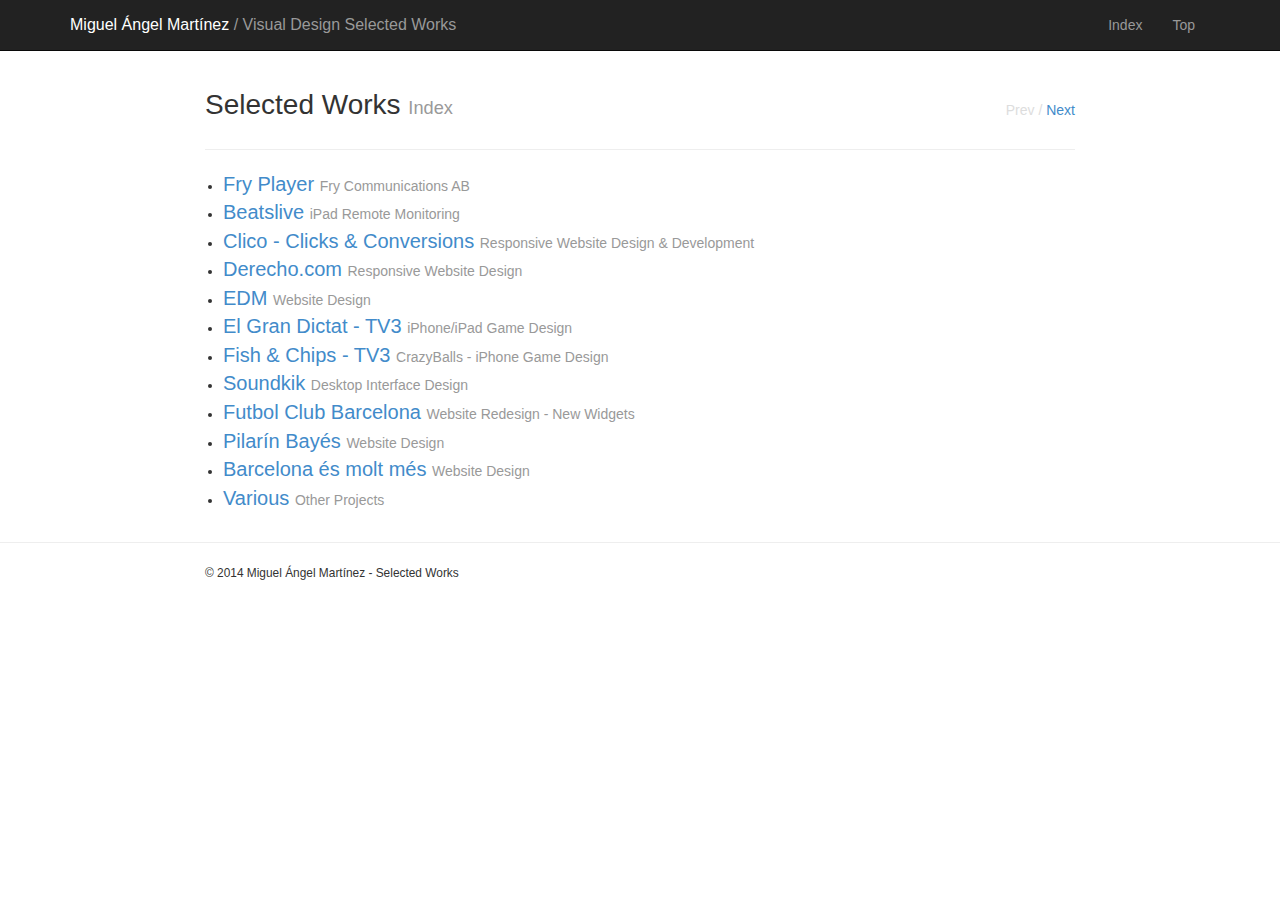
<file: index.html>
<!doctype html>

<html class="no-js" lang="en">

  <head>

    <meta charset="utf-8">

    <title>Index Home - selectedworks</title>
    <meta name="description" content="Description for search engines">
    <meta name="author" content="meegl">

    
    <meta name="viewport" content="width=device-width, initial-scale=1.0">
    

    <link rel="stylesheet" href="assets/screen.css">

    <!--[if (lt IE 9) & (!IEMobile)]>
    <script src="assets/js/libs/polyfills/selectivizr.min.js"></script>
    <![endif]-->

    <script src="assets/modernizr.min.js"></script>
    <script src="assets/components/yepnope/yepnope.1.5.4-min.js"></script>

    
    <link rel="apple-touch-icon-precomposed" sizes="152x152" href="favicon-152.png">
    <link rel="apple-touch-icon-precomposed" sizes="144x144" href="favicon-144.png">
    <link rel="apple-touch-icon-precomposed" sizes="120x120" href="favicon-120.png">
    <link rel="apple-touch-icon-precomposed" sizes="114x114" href="favicon-114.png">
    <link rel="apple-touch-icon-precomposed" sizes="72x72" href="favicon-72.png">
    <link rel="apple-touch-icon-precomposed" href="favicon-57.png">
    

    <link rel="shortcut icon" href="favicon.png" sizes="32x32">

    <meta http-equiv="cleartype" content="on">

  </head>

  <body>

    <div class="navbar navbar-inverse navbar-fixed-top" role="navigation">
  <div class="container">
    <div class="navbar-header">
      <!-- <button type="button" class="navbar-toggle" data-toggle="collapse" data-target=".navbar-collapse">
        <span class="sr-only">Toggle navigation</span>
        <span class="icon-bar"></span>
        <span class="icon-bar"></span>
        <span class="icon-bar"></span>
      </button> -->
      <a class="navbar-brand top-box" href="index.html">
        <span class="top-name">Miguel Ángel Martínez</span>
        <span class="top-separator">/</span>
        <span class="top-description">Visual Design<span class="hidden-xs"> Selected Works</span></span>
      </a>
    </div>
    <div class="collapse navbar-collapse">
      <ul class="nav navbar-nav pull-right">
        <li><a href="index.html">Index</a></li>
        <li><a href="#top">Top</a></li>
        <!-- <li><a href="#contact">Contact</a></li> -->
      </ul>
    </div><!--/.nav-collapse -->
  </div>
</div>

    
    <section class="container container-fluid sw-container">
  <span id="top" class="visuallyhidden top">top</span>

  <div class="row">
    <div class="col-xs-12">

      <div class="page-header sw-header">
        <h1>Selected Works <small class="hidden-xs">Index</small></h1>
        <ul class="prevnext pull-right">
          <li class="disabled">Prev /</li>
          <li><a href="page01.html">Next</a></li>
        </ul>
      </div>

      <ul class="sw-index">
        <li><a href="page01.html">Fry Player <span>Fry Communications AB</span></a></li>
        <li><a href="page02.html">Beatslive <span>iPad Remote Monitoring</span></a></li>
        <li><a href="page03.html">Clico - Clicks & Conversions <span>Responsive Website Design & Development</span></a></li>
        <li><a href="page04.html">Derecho.com <span>Responsive Website Design</span></a></li>
        <li><a href="page05.html">EDM <span>Website Design</span></a></li>
        <li><a href="page06.html">El Gran Dictat - TV3 <span>iPhone/iPad Game Design</span></a></li>
        <li><a href="page07.html">Fish & Chips - TV3 <span>CrazyBalls - iPhone Game Design</span></a></li>
        <li><a href="page08.html">Soundkik <span>Desktop Interface Design</span></a></li>
        <li><a href="page09.html">Futbol Club Barcelona <span>Website Redesign - New Widgets</span></a></li>
        <li><a href="page10.html">Pilarín Bayés <span>Website Design</span></a></li>
        <li><a href="page11.html">Barcelona és molt més <span>Website Design</span></a></li>
        <li><a href="page12.html">Various <span>Other Projects</span></a></li>
      </ul>

    </div>
  </div>

</section>
    

      <div class="footer">
    <div class="row">
      <div class="col-xs-12">
        <hr>
        <div class="container container-fluid">
          <span class="small">&copy 2014 Miguel Ángel Martínez - Selected Works</span>
        </div>
      </div>
    </div>
  </div>

    <script>
  yepnope.errorTimeout = 1000;
  yepnope([

    {
      test : Modernizr.mq('(min-width: 0px)'),
      nope : ['assets/components/respond/dest/respond.min.js']
    }

  ]);
</script>

<script src="assets/components/jquery/jquery.min.js"></script>
<script src="assets/components/twbs-bootstrap-sass/vendor/assets/javascripts/bootstrap/affix.js"></script>
<script src="assets/components/twbs-bootstrap-sass/vendor/assets/javascripts/bootstrap/alert.js"></script>
<script src="assets/components/twbs-bootstrap-sass/vendor/assets/javascripts/bootstrap/button.js"></script>
<script src="assets/components/twbs-bootstrap-sass/vendor/assets/javascripts/bootstrap/carousel.js"></script>
<script src="assets/components/twbs-bootstrap-sass/vendor/assets/javascripts/bootstrap/collapse.js"></script>
<script src="assets/components/twbs-bootstrap-sass/vendor/assets/javascripts/bootstrap/dropdown.js"></script>
<script src="assets/components/twbs-bootstrap-sass/vendor/assets/javascripts/bootstrap/tab.js"></script>
<script src="assets/components/twbs-bootstrap-sass/vendor/assets/javascripts/bootstrap/transition.js"></script>
<script src="assets/components/twbs-bootstrap-sass/vendor/assets/javascripts/bootstrap/scrollspy.js"></script>
<script src="assets/components/twbs-bootstrap-sass/vendor/assets/javascripts/bootstrap/modal.js"></script>
<script src="assets/components/twbs-bootstrap-sass/vendor/assets/javascripts/bootstrap/tooltip.js"></script>
<script src="assets/components/twbs-bootstrap-sass/vendor/assets/javascripts/bootstrap/popover.js"></script>
<script src="assets/script.js"></script>

  </body>

</html>
</file>
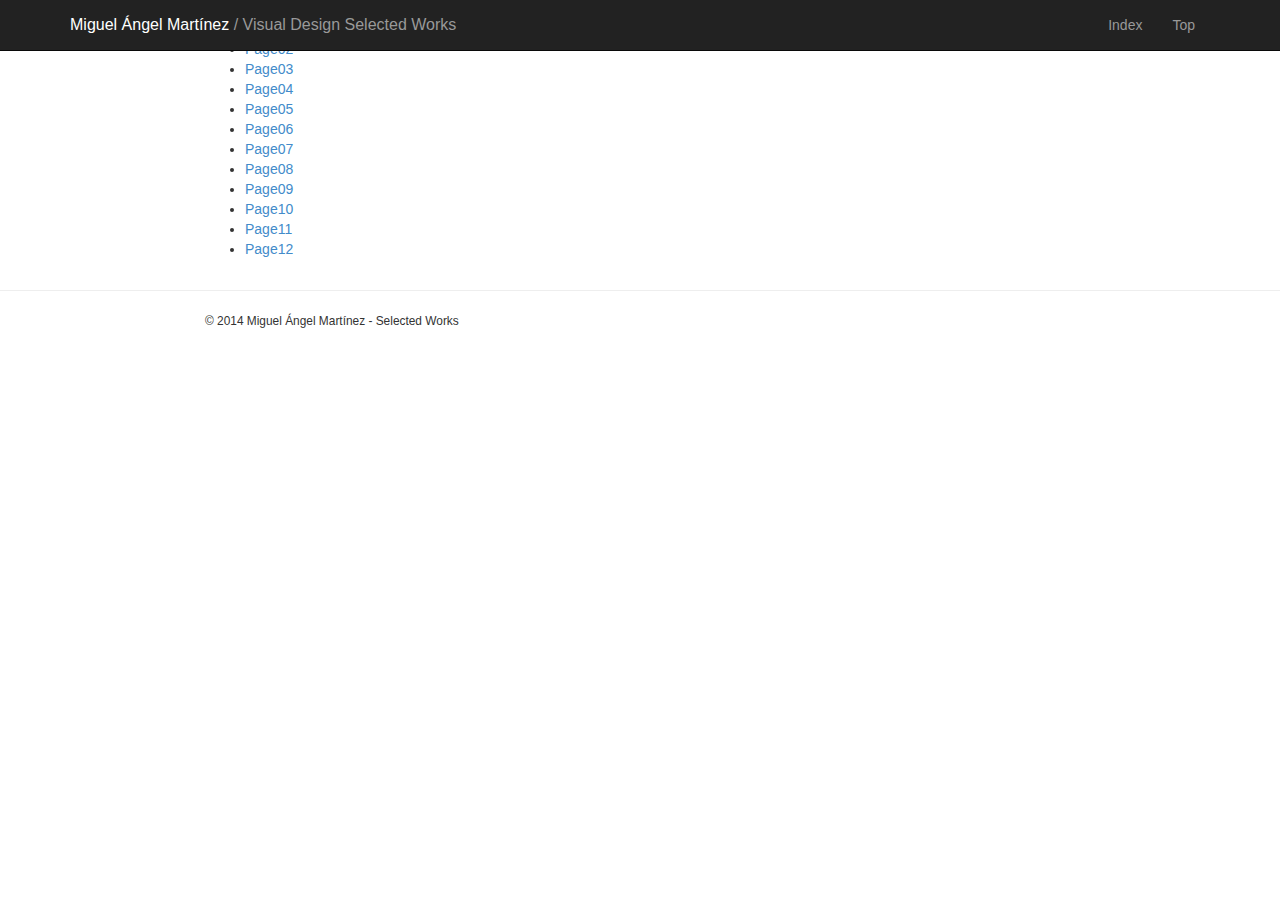
<file: indice.html>
<!doctype html>

<html class="no-js" lang="en">

  <head>

    <meta charset="utf-8">

    <title>Index - selectedworks</title>
    <meta name="description" content="Description for search engines">
    <meta name="author" content="meegl">

    
    <meta name="viewport" content="width=device-width, initial-scale=1.0">
    

    <link rel="stylesheet" href="assets/screen.css">

    <!--[if (lt IE 9) & (!IEMobile)]>
    <script src="assets/js/libs/polyfills/selectivizr.min.js"></script>
    <![endif]-->

    <script src="assets/modernizr.min.js"></script>
    <script src="assets/components/yepnope/yepnope.1.5.4-min.js"></script>

    
    <link rel="apple-touch-icon-precomposed" sizes="152x152" href="favicon-152.png">
    <link rel="apple-touch-icon-precomposed" sizes="144x144" href="favicon-144.png">
    <link rel="apple-touch-icon-precomposed" sizes="120x120" href="favicon-120.png">
    <link rel="apple-touch-icon-precomposed" sizes="114x114" href="favicon-114.png">
    <link rel="apple-touch-icon-precomposed" sizes="72x72" href="favicon-72.png">
    <link rel="apple-touch-icon-precomposed" href="favicon-57.png">
    

    <link rel="shortcut icon" href="favicon.png" sizes="32x32">

    <meta http-equiv="cleartype" content="on">

  </head>

  <body>

    <div class="navbar navbar-inverse navbar-fixed-top" role="navigation">
  <div class="container">
    <div class="navbar-header">
      <!-- <button type="button" class="navbar-toggle" data-toggle="collapse" data-target=".navbar-collapse">
        <span class="sr-only">Toggle navigation</span>
        <span class="icon-bar"></span>
        <span class="icon-bar"></span>
        <span class="icon-bar"></span>
      </button> -->
      <a class="navbar-brand top-box" href="index.html">
        <span class="top-name">Miguel Ángel Martínez</span>
        <span class="top-separator">/</span>
        <span class="top-description">Visual Design<span class="hidden-xs"> Selected Works</span></span>
      </a>
    </div>
    <div class="collapse navbar-collapse">
      <ul class="nav navbar-nav pull-right">
        <li><a href="index.html">Index</a></li>
        <li><a href="#top">Top</a></li>
        <!-- <li><a href="#contact">Contact</a></li> -->
      </ul>
    </div><!--/.nav-collapse -->
  </div>
</div>

    
    <section class="main-container container-fluid">

  <div class="wrap">

    <ul>

      

        
          <li><a href="index.html">Index Home</a></li>
        

      

        

      

        
          <li><a href="page01.html">Page01</a></li>
        

      

        
          <li><a href="page02.html">Page02</a></li>
        

      

        
          <li><a href="page03.html">Page03</a></li>
        

      

        
          <li><a href="page04.html">Page04</a></li>
        

      

        
          <li><a href="page05.html">Page05</a></li>
        

      

        
          <li><a href="page06.html">Page06</a></li>
        

      

        
          <li><a href="page07.html">Page07</a></li>
        

      

        
          <li><a href="page08.html">Page08</a></li>
        

      

        
          <li><a href="page09.html">Page09</a></li>
        

      

        
          <li><a href="page10.html">Page10</a></li>
        

      

        
          <li><a href="page11.html">Page11</a></li>
        

      

        
          <li><a href="page12.html">Page12</a></li>
        

      

    </ul>

  </div>

</section>
    

      <div class="footer">
    <div class="row">
      <div class="col-xs-12">
        <hr>
        <div class="container container-fluid">
          <span class="small">&copy 2014 Miguel Ángel Martínez - Selected Works</span>
        </div>
      </div>
    </div>
  </div>

    <script>
  yepnope.errorTimeout = 1000;
  yepnope([

    {
      test : Modernizr.mq('(min-width: 0px)'),
      nope : ['assets/components/respond/dest/respond.min.js']
    }

  ]);
</script>

<script src="assets/components/jquery/jquery.min.js"></script>
<script src="assets/components/twbs-bootstrap-sass/vendor/assets/javascripts/bootstrap/affix.js"></script>
<script src="assets/components/twbs-bootstrap-sass/vendor/assets/javascripts/bootstrap/alert.js"></script>
<script src="assets/components/twbs-bootstrap-sass/vendor/assets/javascripts/bootstrap/button.js"></script>
<script src="assets/components/twbs-bootstrap-sass/vendor/assets/javascripts/bootstrap/carousel.js"></script>
<script src="assets/components/twbs-bootstrap-sass/vendor/assets/javascripts/bootstrap/collapse.js"></script>
<script src="assets/components/twbs-bootstrap-sass/vendor/assets/javascripts/bootstrap/dropdown.js"></script>
<script src="assets/components/twbs-bootstrap-sass/vendor/assets/javascripts/bootstrap/tab.js"></script>
<script src="assets/components/twbs-bootstrap-sass/vendor/assets/javascripts/bootstrap/transition.js"></script>
<script src="assets/components/twbs-bootstrap-sass/vendor/assets/javascripts/bootstrap/scrollspy.js"></script>
<script src="assets/components/twbs-bootstrap-sass/vendor/assets/javascripts/bootstrap/modal.js"></script>
<script src="assets/components/twbs-bootstrap-sass/vendor/assets/javascripts/bootstrap/tooltip.js"></script>
<script src="assets/components/twbs-bootstrap-sass/vendor/assets/javascripts/bootstrap/popover.js"></script>
<script src="assets/script.js"></script>

  </body>

</html>
</file>
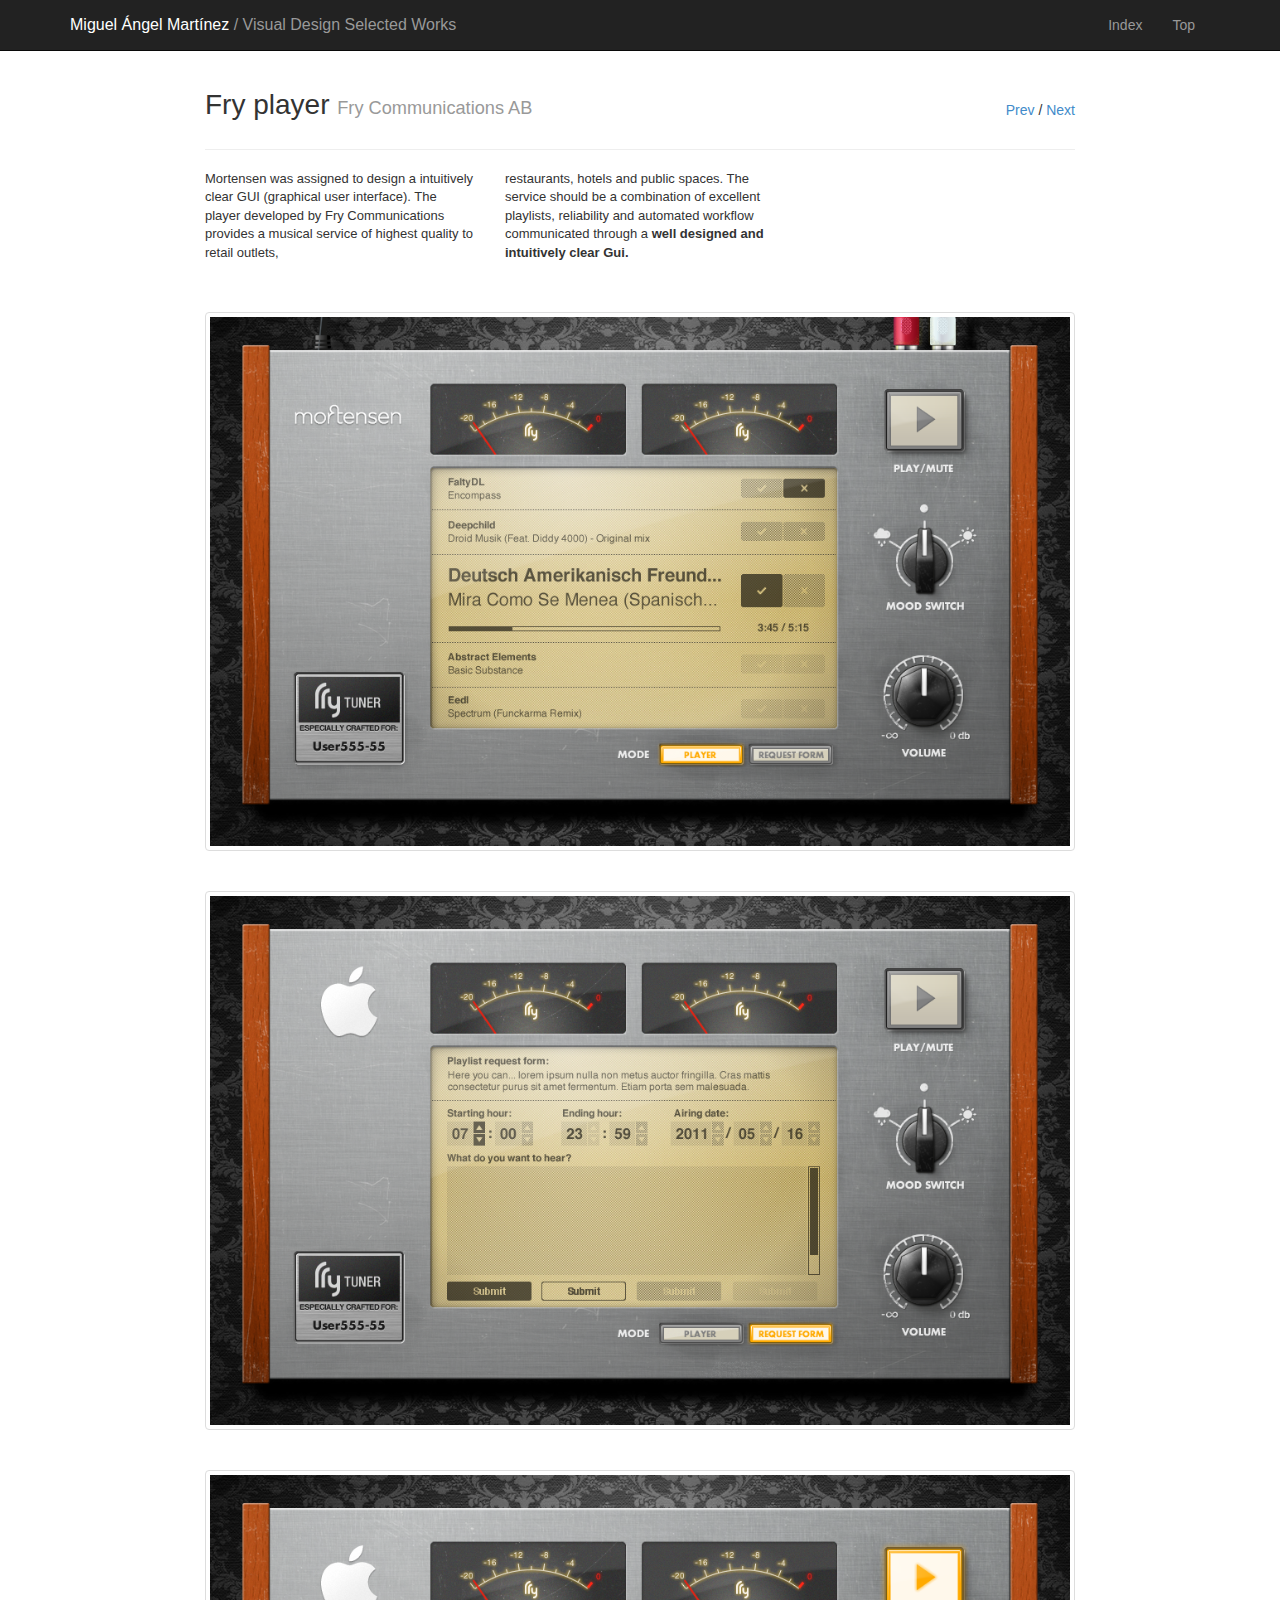
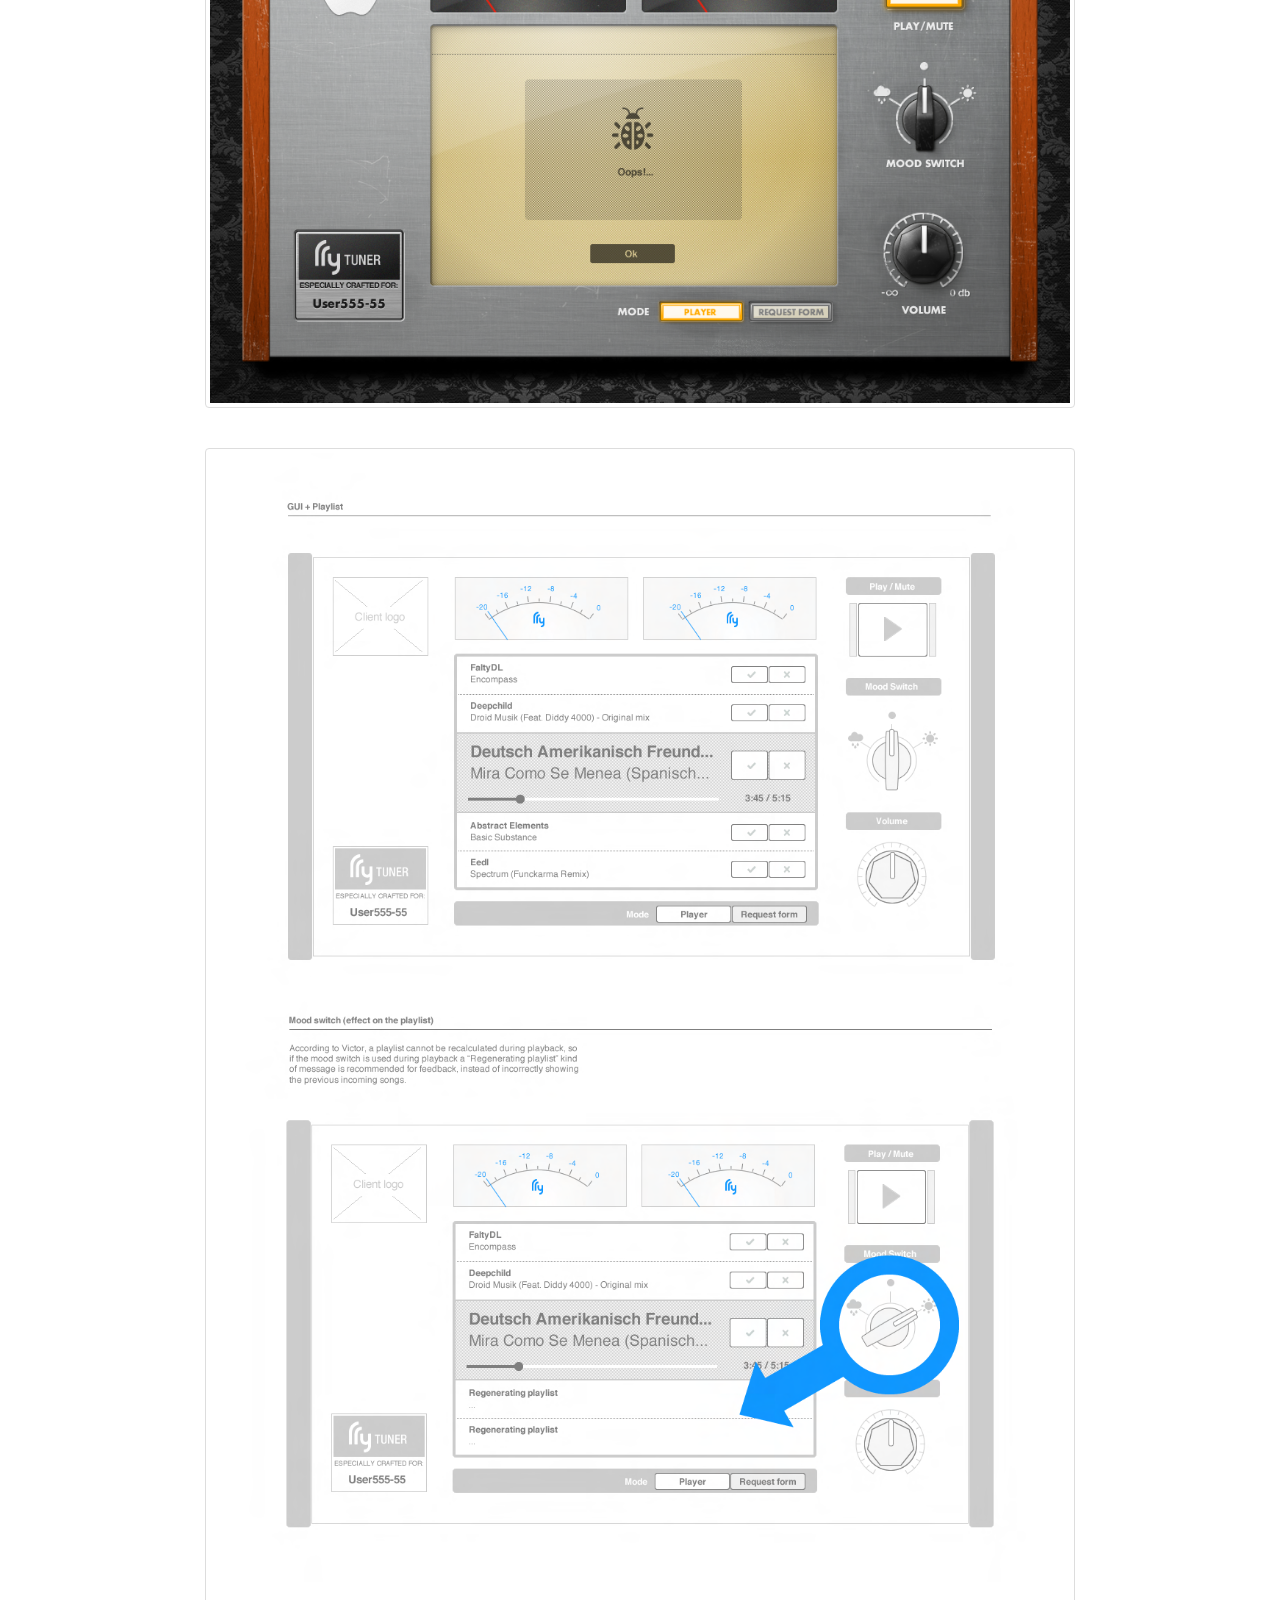
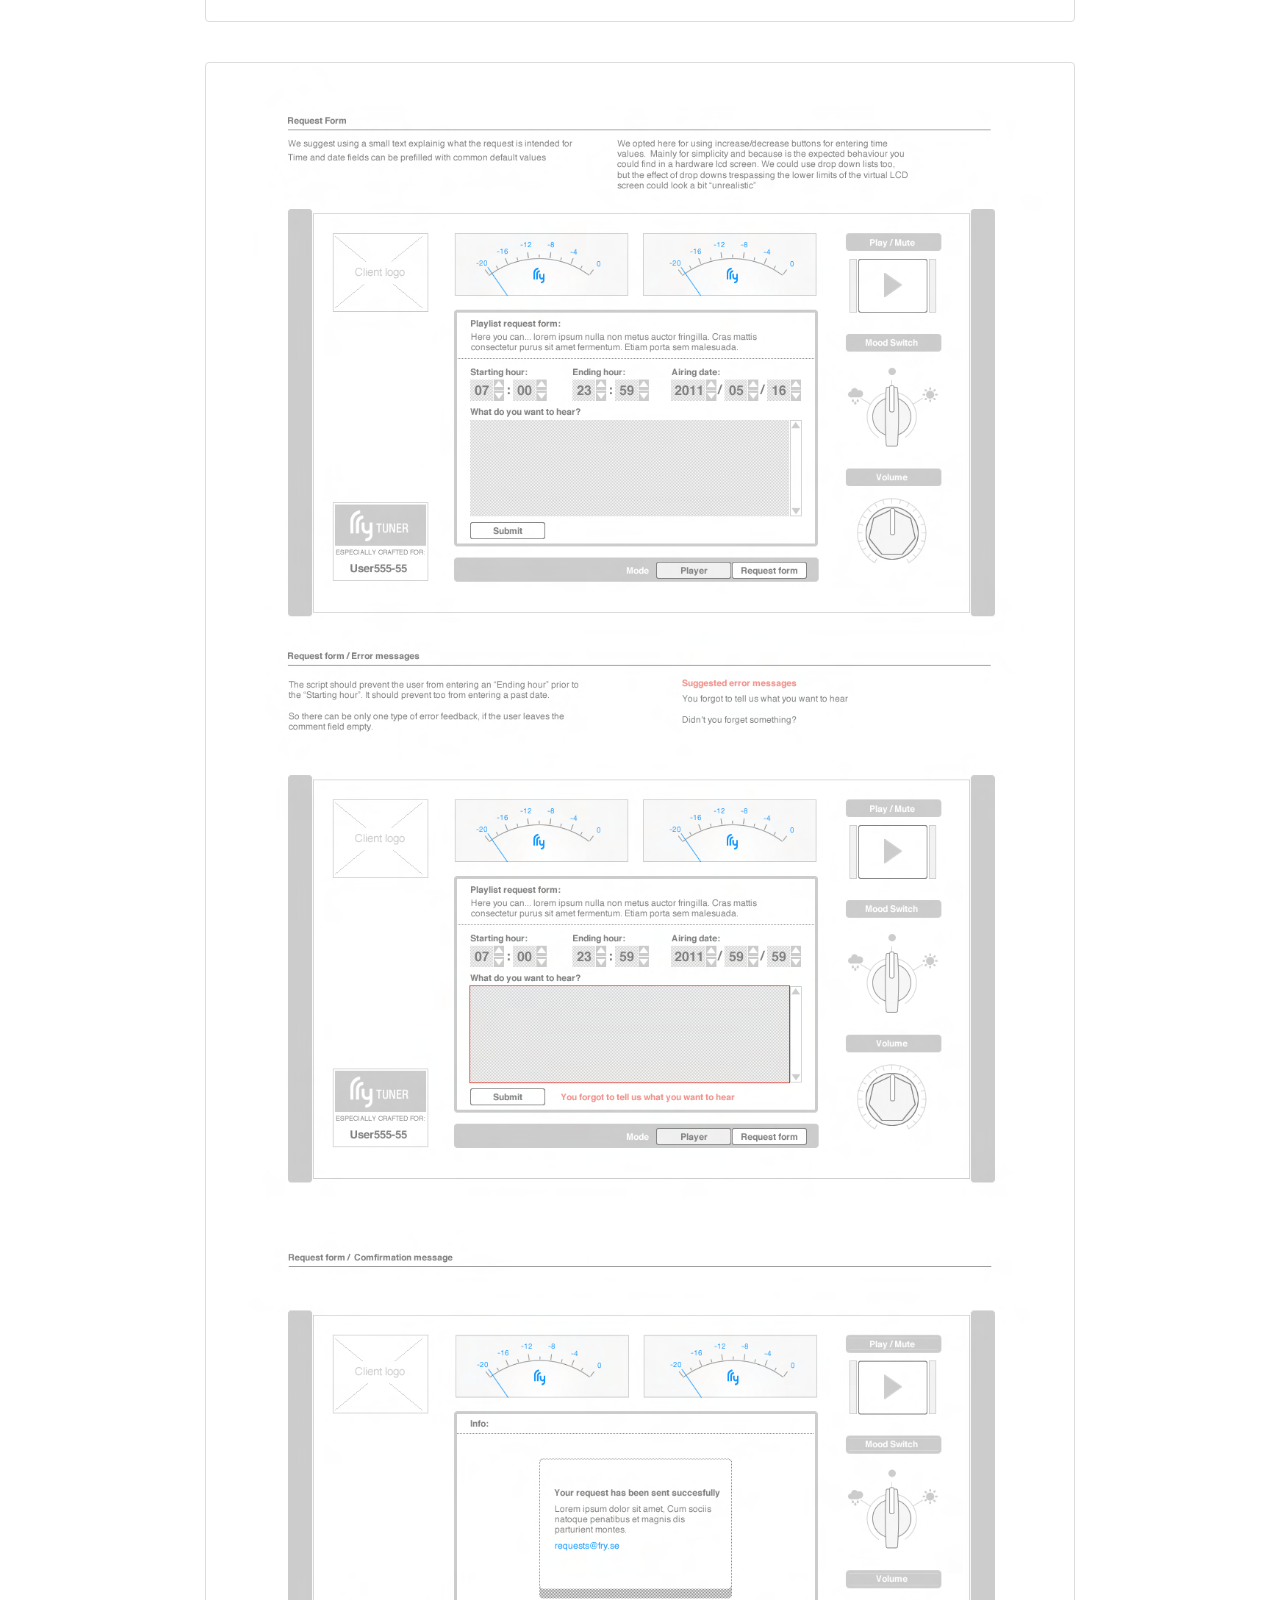
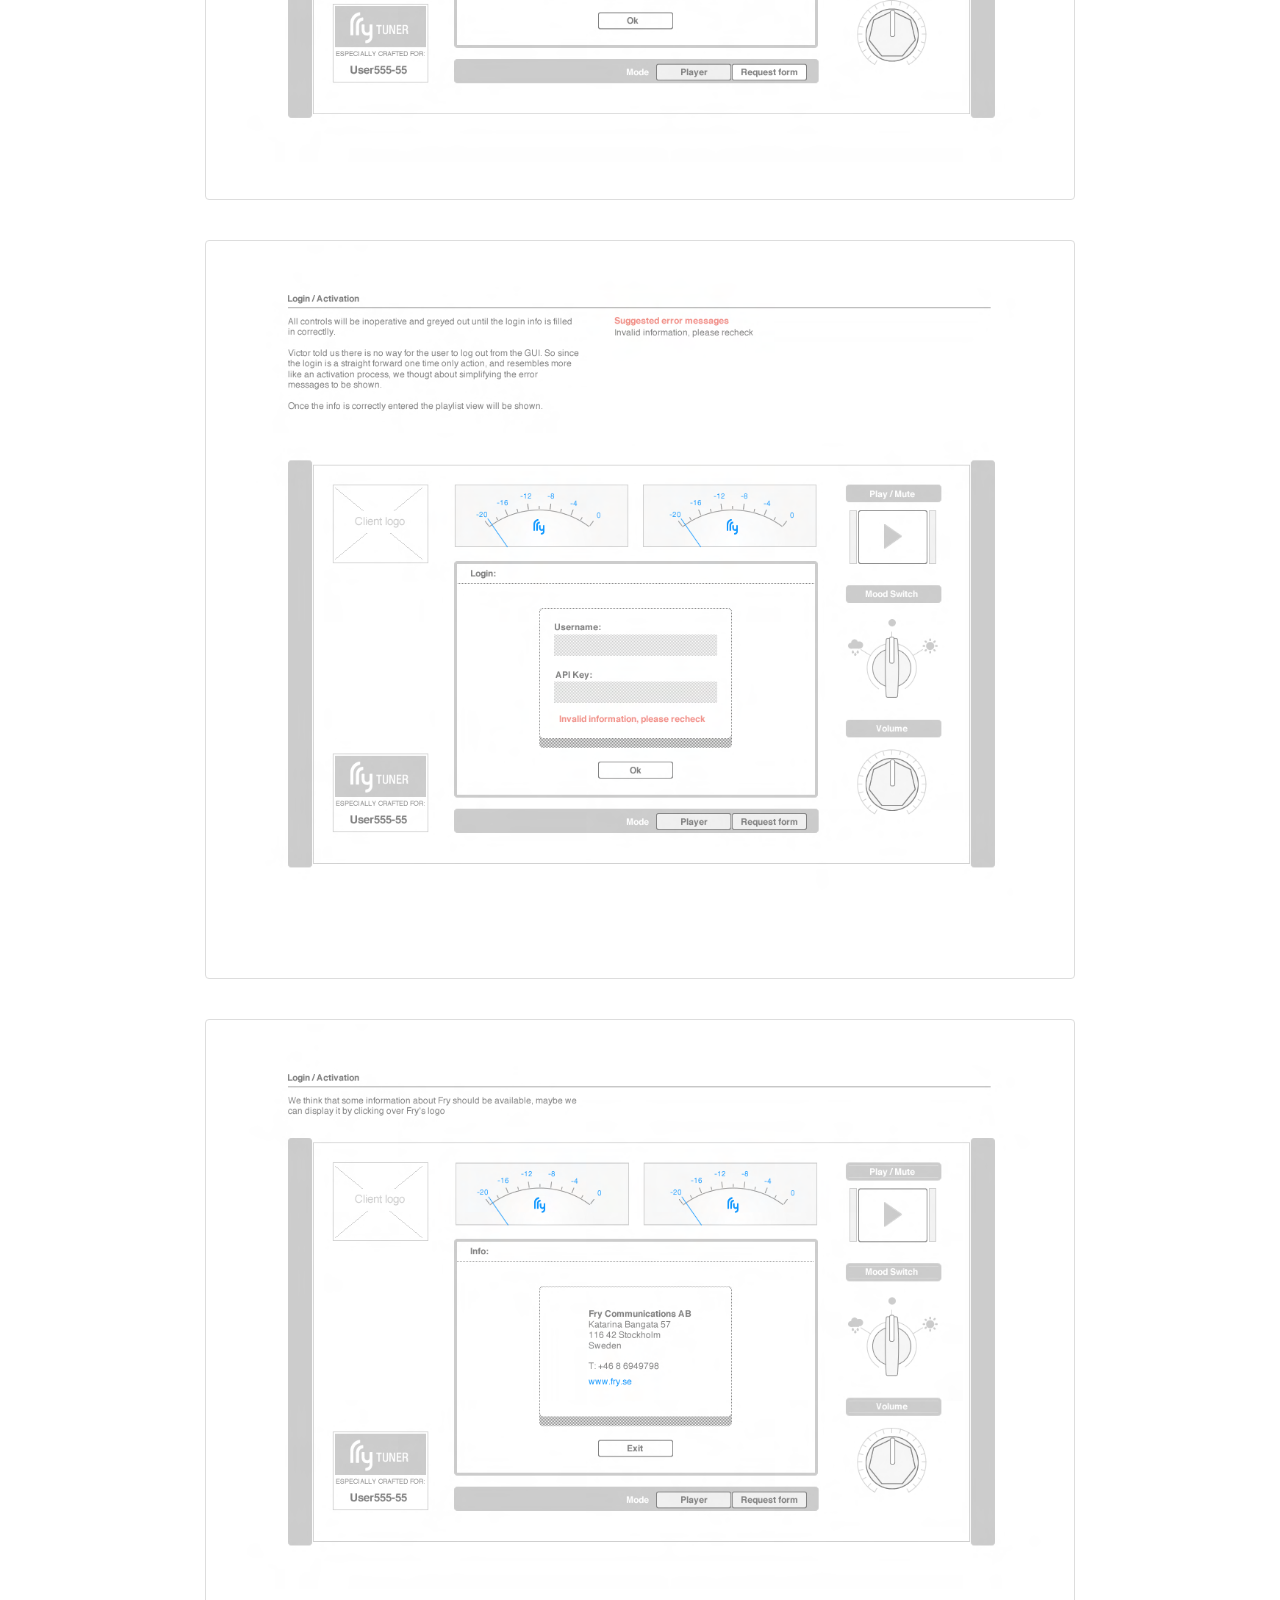
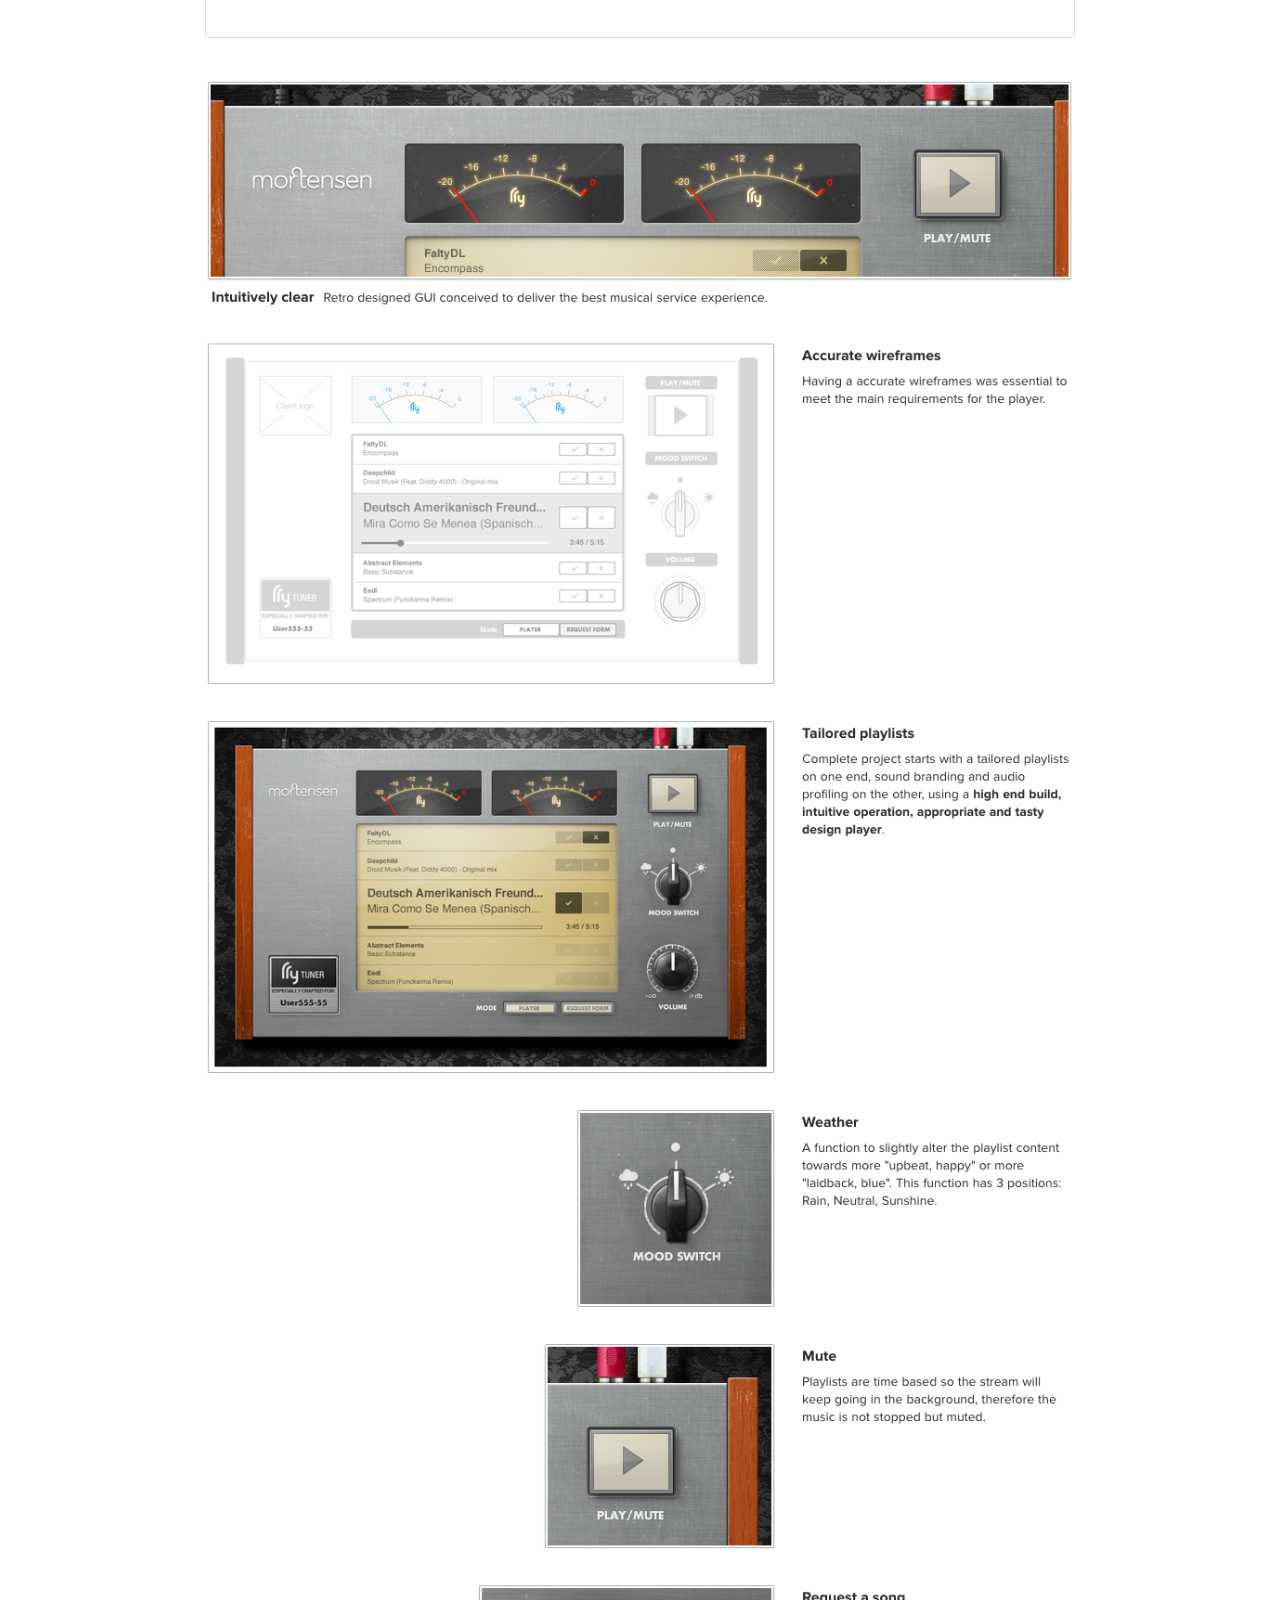
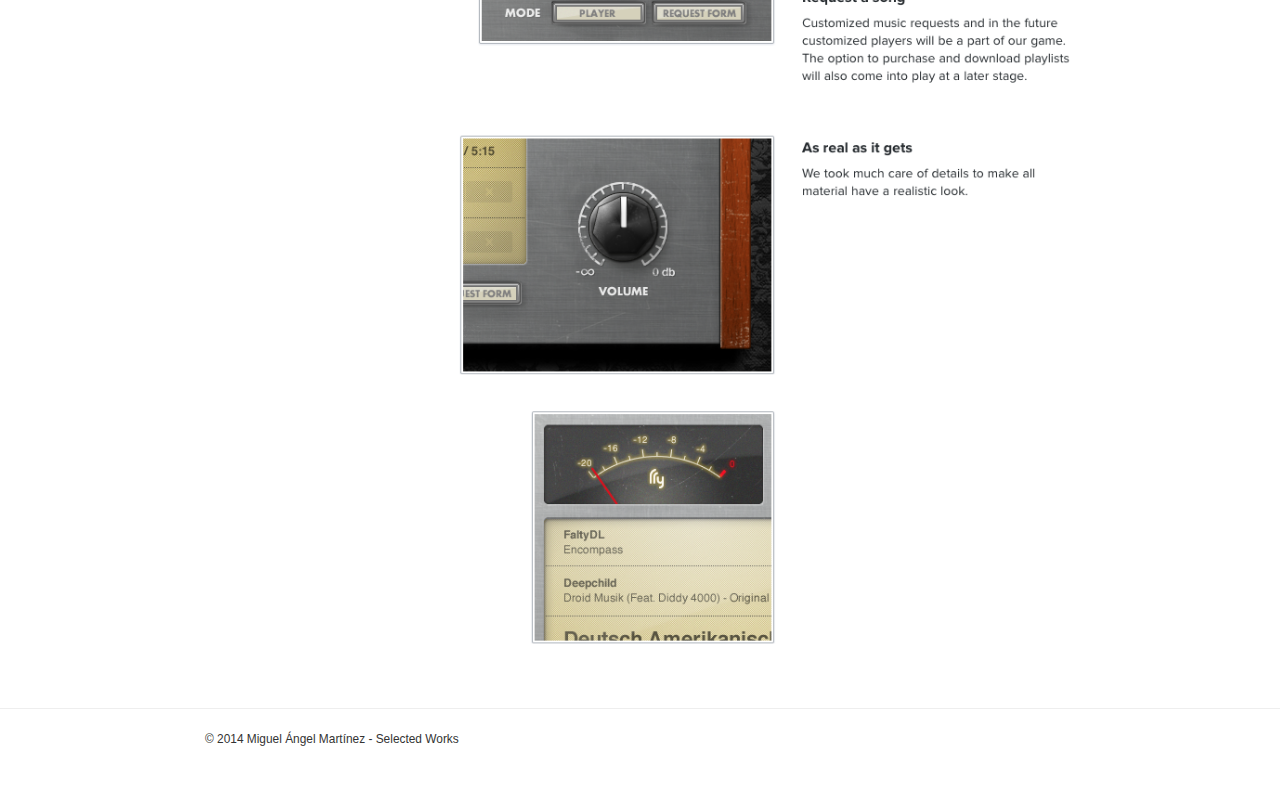
<file: page01.html>
<!doctype html>

<html class="no-js" lang="en">

  <head>

    <meta charset="utf-8">

    <title>Page01 - selectedworks</title>
    <meta name="description" content="Description for search engines">
    <meta name="author" content="meegl">

    
    <meta name="viewport" content="width=device-width, initial-scale=1.0">
    

    <link rel="stylesheet" href="assets/screen.css">

    <!--[if (lt IE 9) & (!IEMobile)]>
    <script src="assets/js/libs/polyfills/selectivizr.min.js"></script>
    <![endif]-->

    <script src="assets/modernizr.min.js"></script>
    <script src="assets/components/yepnope/yepnope.1.5.4-min.js"></script>

    
    <link rel="apple-touch-icon-precomposed" sizes="152x152" href="favicon-152.png">
    <link rel="apple-touch-icon-precomposed" sizes="144x144" href="favicon-144.png">
    <link rel="apple-touch-icon-precomposed" sizes="120x120" href="favicon-120.png">
    <link rel="apple-touch-icon-precomposed" sizes="114x114" href="favicon-114.png">
    <link rel="apple-touch-icon-precomposed" sizes="72x72" href="favicon-72.png">
    <link rel="apple-touch-icon-precomposed" href="favicon-57.png">
    

    <link rel="shortcut icon" href="favicon.png" sizes="32x32">

    <meta http-equiv="cleartype" content="on">

  </head>

  <body>

    <div class="navbar navbar-inverse navbar-fixed-top" role="navigation">
  <div class="container">
    <div class="navbar-header">
      <!-- <button type="button" class="navbar-toggle" data-toggle="collapse" data-target=".navbar-collapse">
        <span class="sr-only">Toggle navigation</span>
        <span class="icon-bar"></span>
        <span class="icon-bar"></span>
        <span class="icon-bar"></span>
      </button> -->
      <a class="navbar-brand top-box" href="index.html">
        <span class="top-name">Miguel Ángel Martínez</span>
        <span class="top-separator">/</span>
        <span class="top-description">Visual Design<span class="hidden-xs"> Selected Works</span></span>
      </a>
    </div>
    <div class="collapse navbar-collapse">
      <ul class="nav navbar-nav pull-right">
        <li><a href="index.html">Index</a></li>
        <li><a href="#top">Top</a></li>
        <!-- <li><a href="#contact">Contact</a></li> -->
      </ul>
    </div><!--/.nav-collapse -->
  </div>
</div>

    
    <section class="container container-fluid sw-container">
  <span id="top" class="visuallyhidden top">top</span>

  <div class="row">
    <div class="col-xs-12">

      <div class="page-header sw-header">
        <h1>Fry player <small>Fry Communications AB</small></h1>
        <ul class="prevnext pull-right">
          <li class="active"><a href="index.html">Prev</a> /</li>
          <li><a href="page02.html">Next</a></li>
        </ul>
      </div>

      <div class="margin-b intro">

        <div class="row">
          <div class="col-sm-4">
            <p>Mortensen was assigned to design a intuitively clear GUI (graphical user interface). The player developed by Fry Communications provides a musical service of highest quality to retail outlets, </p>
          </div>
          <div class="col-sm-4">
            <p>restaurants, hotels and public spaces. The service should be a combination of excellent playlists, reliability and automated workflow communicated through a <strong>well designed and intuitively clear Gui.</strong></p>
          </div>
        </div>

      </div>

      <div class="row">
        <div class="col-xs-12">
          <a  class="margin-b img-thumbnail" href="assets/img/works/00test/01fry.png"><img src="assets/img/works/page01/01play.png" alt=""></a>
          <a class="margin-b img-thumbnail" href="assets/img/works/page01/02req.png"><img src="assets/img/works/page01/02req.png" alt=""></a>
          <a class="margin-b img-thumbnail" href="assets/img/works/page01/03bug.png"><img src="assets/img/works/page01/03bug.png" alt=""></a>
          <a class="margin-b img-thumbnail" href="assets/img/works/page01/04wf.png"><img src="assets/img/works/page01/04wf.png" alt=""></a>
          <a class="margin-b img-thumbnail" href="assets/img/works/page01/05wf.png"><img src="assets/img/works/page01/05wf.png" alt=""></a>
          <a class="margin-b img-thumbnail" href="assets/img/works/page01/06wf.png"><img src="assets/img/works/page01/06wf.png" alt=""></a>
          <a class="margin-b img-thumbnail" href="assets/img/works/page01/07wf.png"><img src="assets/img/works/page01/07wf.png" alt=""></a>
          <a class="margin-b" href="assets/img/works/page01/08web.png"><img src="assets/img/works/page01/08web.png" alt=""></a>
        </div>
      </div>


      <!-- <div class="row">

        <div class="col-xs-6 col-md-3">
          <a href="assets/img/works/page01/thumb01.png" class="thumbnail">
            <img src="assets/img/works/page01/thumb01.png" alt="...">
          </a>
        </div>
        <div class="col-xs-6 col-md-3">
          <a href="assets/img/works/page01/thumb02.png" class="thumbnail">
            <img src="assets/img/works/page01/thumb02.png" alt="...">
          </a>
        </div>
        <div class="col-xs-6 col-md-3">
          <a href="assets/img/works/page01/thumb03.png" class="thumbnail">
            <img src="assets/img/works/page01/thumb03.png" alt="...">
          </a>
        </div>

        <div class="col-xs-6 col-md-3">
          <a href="assets/img/works/page01/thumb04.png" class="thumbnail">
            <img src="assets/img/works/page01/thumb04.png" alt="...">
          </a>
        </div>

      </div> -->

    </div>
  </div>

</section>
    

      <div class="footer">
    <div class="row">
      <div class="col-xs-12">
        <hr>
        <div class="container container-fluid">
          <span class="small">&copy 2014 Miguel Ángel Martínez - Selected Works</span>
        </div>
      </div>
    </div>
  </div>

    <script>
  yepnope.errorTimeout = 1000;
  yepnope([

    {
      test : Modernizr.mq('(min-width: 0px)'),
      nope : ['assets/components/respond/dest/respond.min.js']
    }

  ]);
</script>

<script src="assets/components/jquery/jquery.min.js"></script>
<script src="assets/components/twbs-bootstrap-sass/vendor/assets/javascripts/bootstrap/affix.js"></script>
<script src="assets/components/twbs-bootstrap-sass/vendor/assets/javascripts/bootstrap/alert.js"></script>
<script src="assets/components/twbs-bootstrap-sass/vendor/assets/javascripts/bootstrap/button.js"></script>
<script src="assets/components/twbs-bootstrap-sass/vendor/assets/javascripts/bootstrap/carousel.js"></script>
<script src="assets/components/twbs-bootstrap-sass/vendor/assets/javascripts/bootstrap/collapse.js"></script>
<script src="assets/components/twbs-bootstrap-sass/vendor/assets/javascripts/bootstrap/dropdown.js"></script>
<script src="assets/components/twbs-bootstrap-sass/vendor/assets/javascripts/bootstrap/tab.js"></script>
<script src="assets/components/twbs-bootstrap-sass/vendor/assets/javascripts/bootstrap/transition.js"></script>
<script src="assets/components/twbs-bootstrap-sass/vendor/assets/javascripts/bootstrap/scrollspy.js"></script>
<script src="assets/components/twbs-bootstrap-sass/vendor/assets/javascripts/bootstrap/modal.js"></script>
<script src="assets/components/twbs-bootstrap-sass/vendor/assets/javascripts/bootstrap/tooltip.js"></script>
<script src="assets/components/twbs-bootstrap-sass/vendor/assets/javascripts/bootstrap/popover.js"></script>
<script src="assets/script.js"></script>

  </body>

</html>
</file>
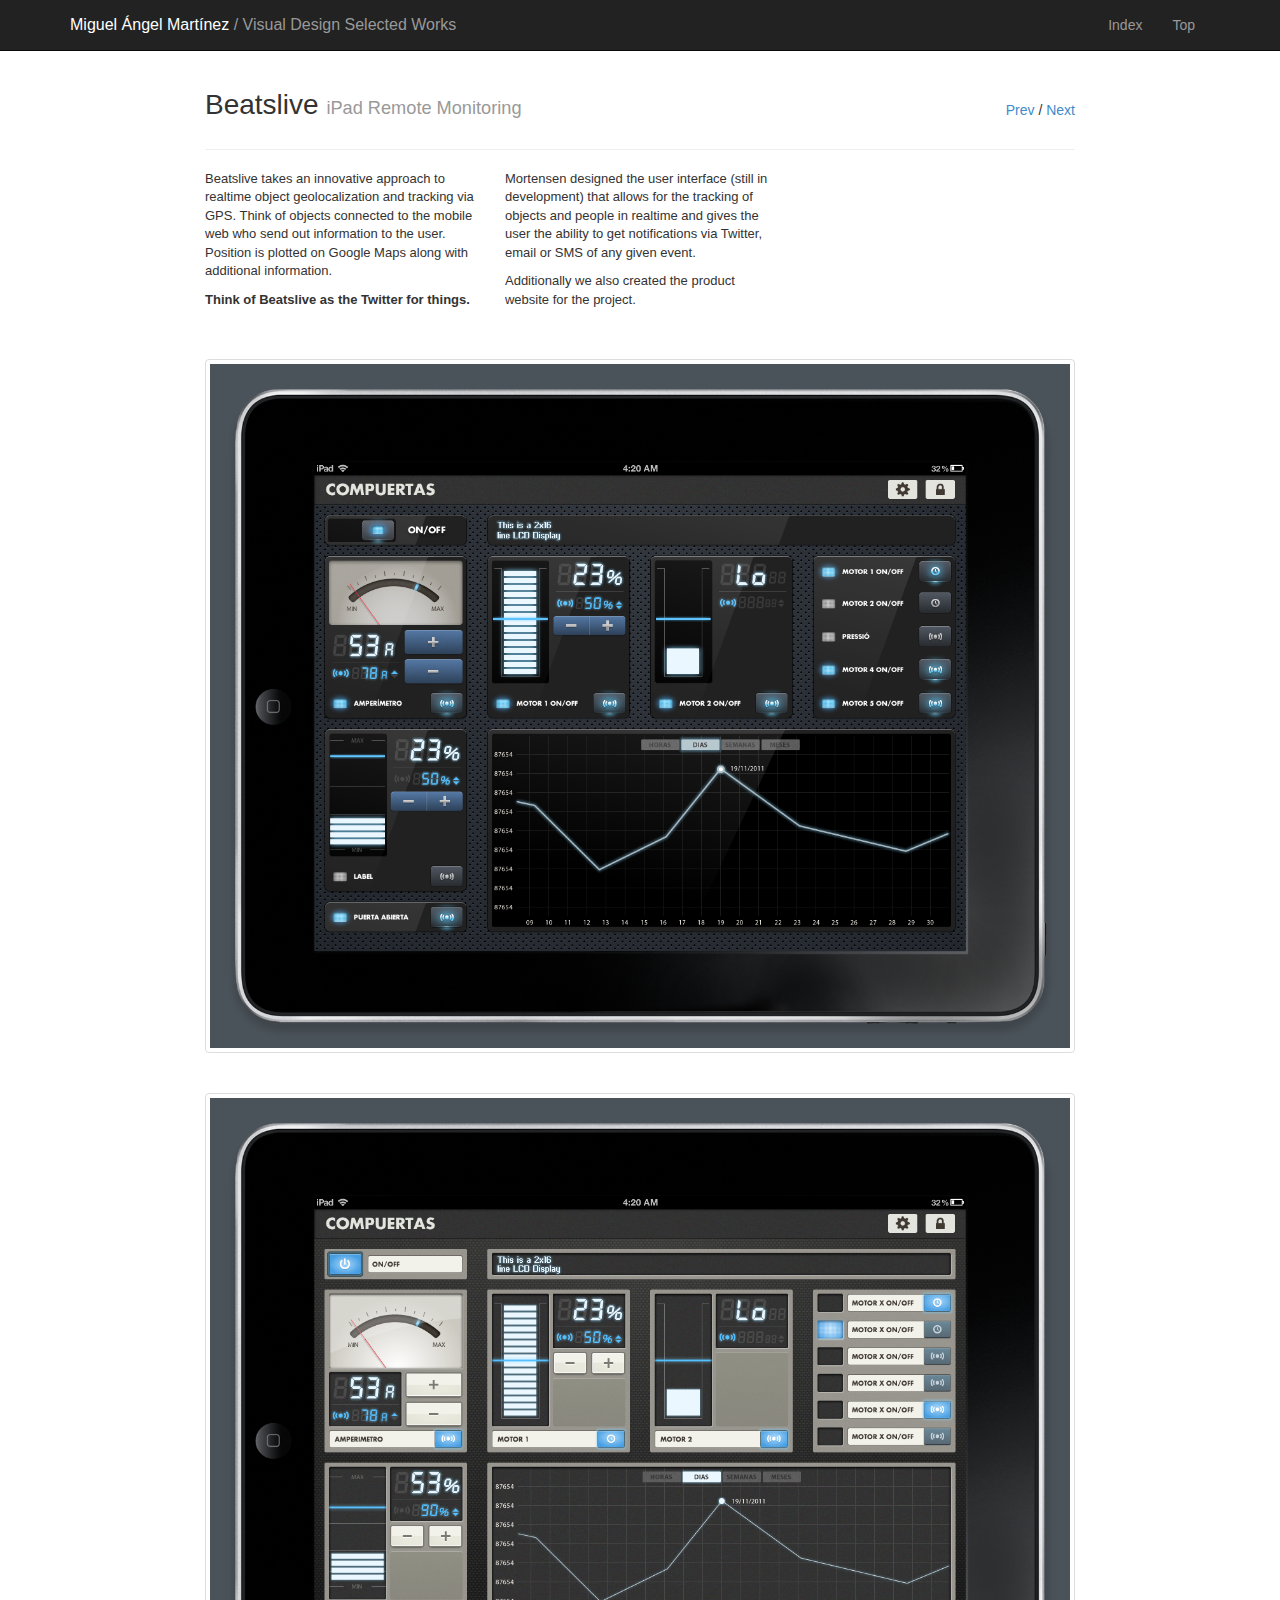
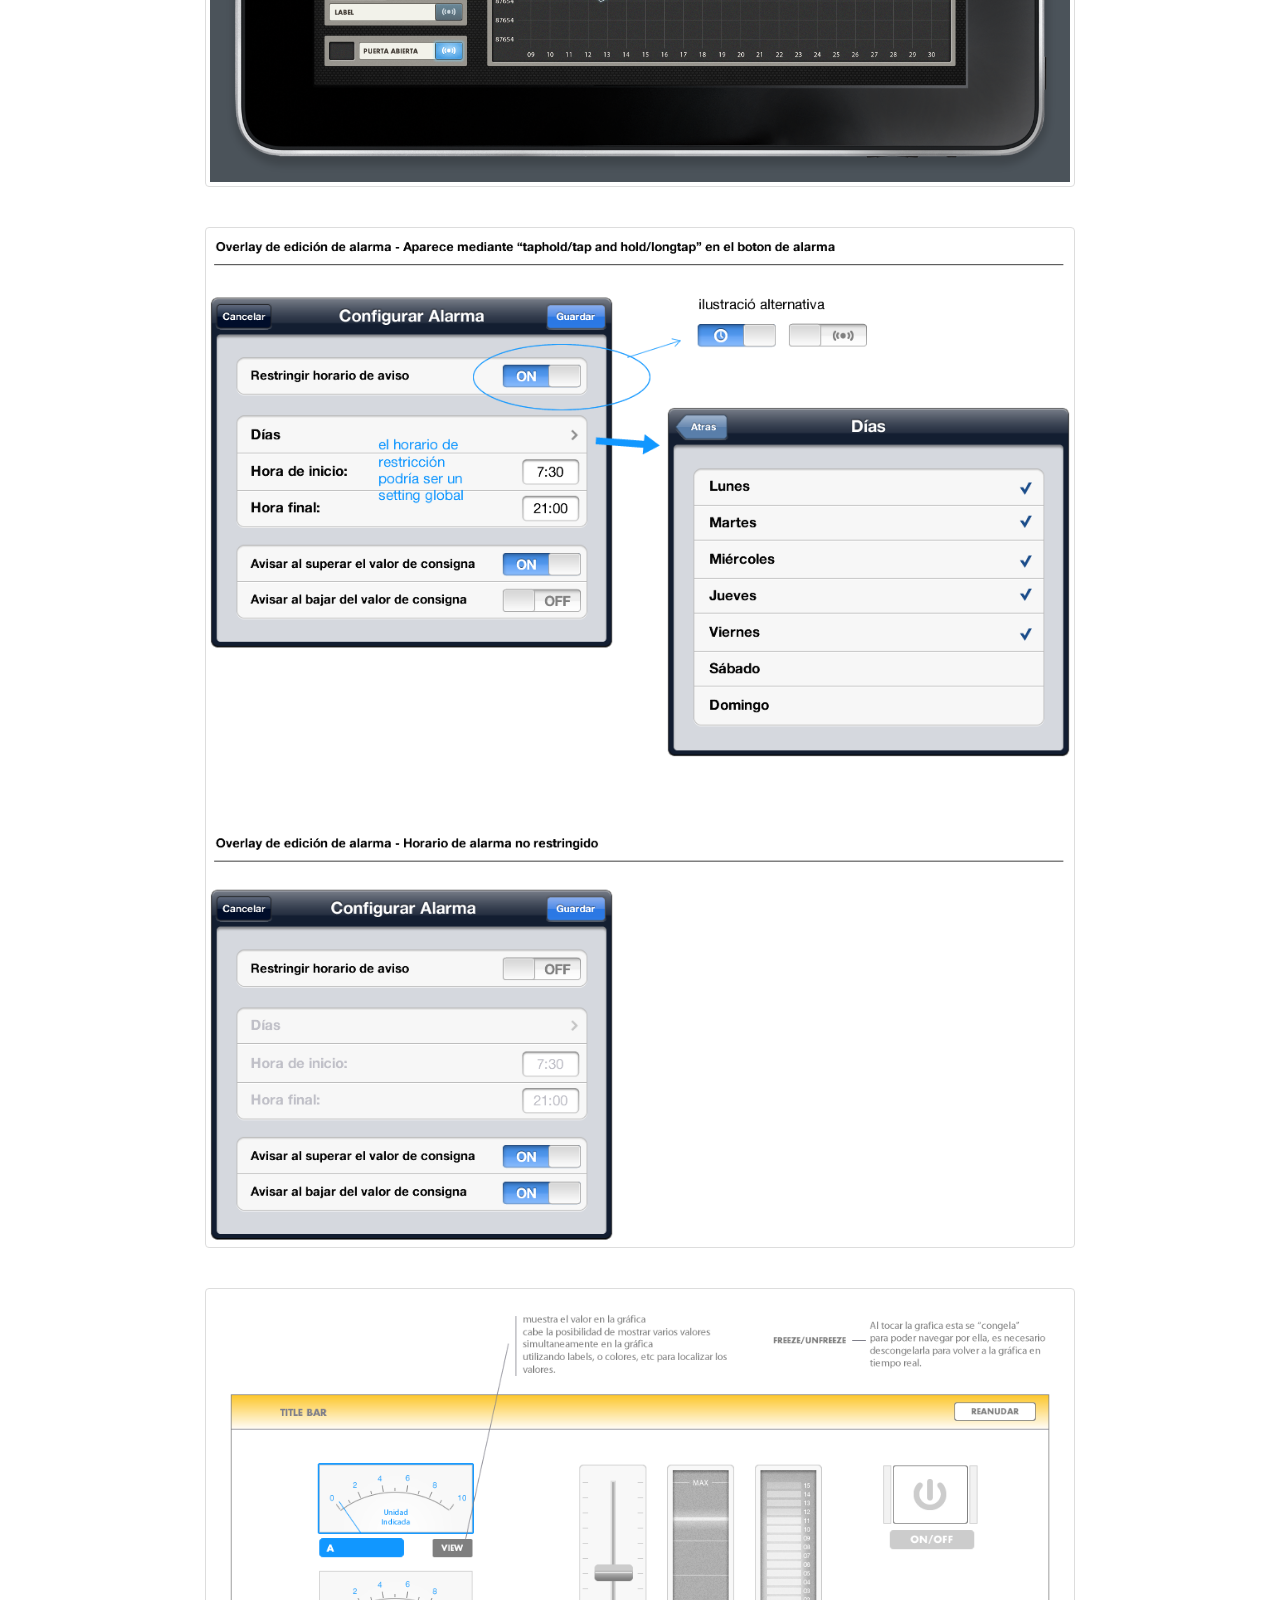
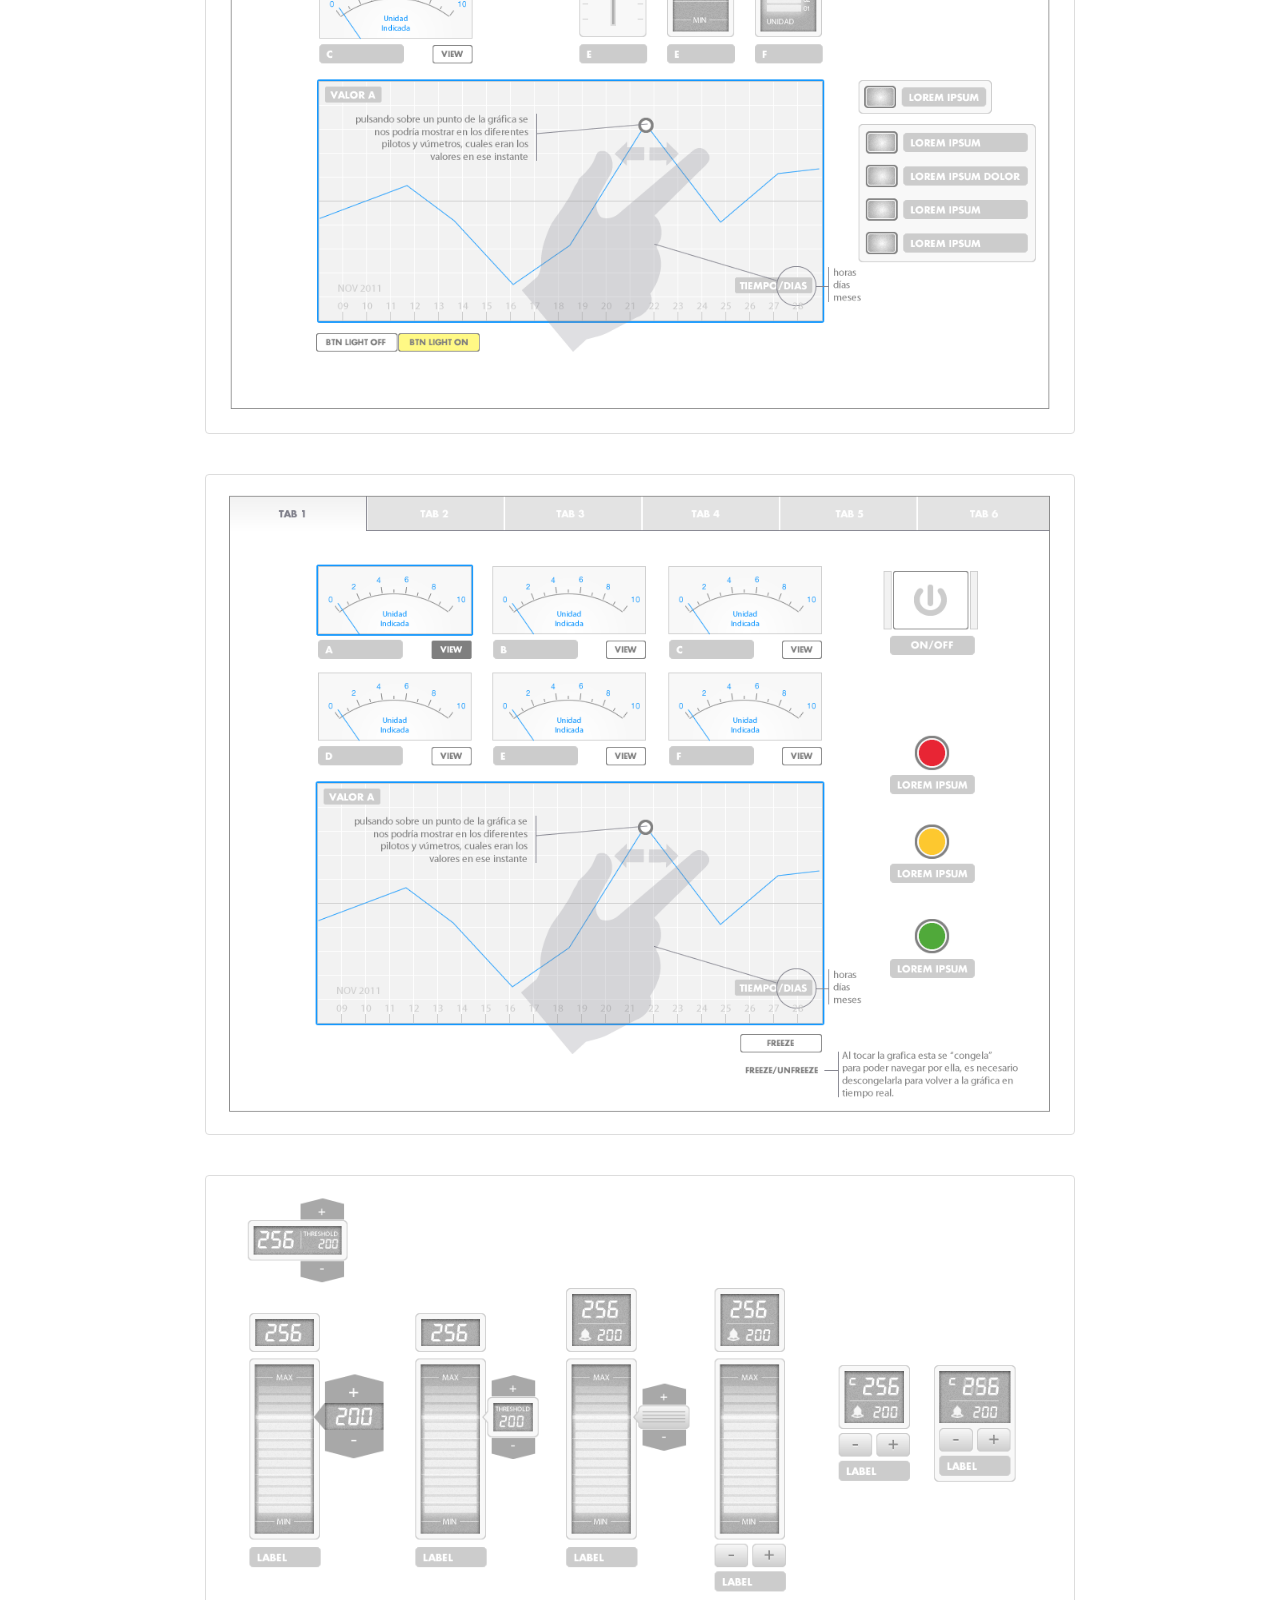
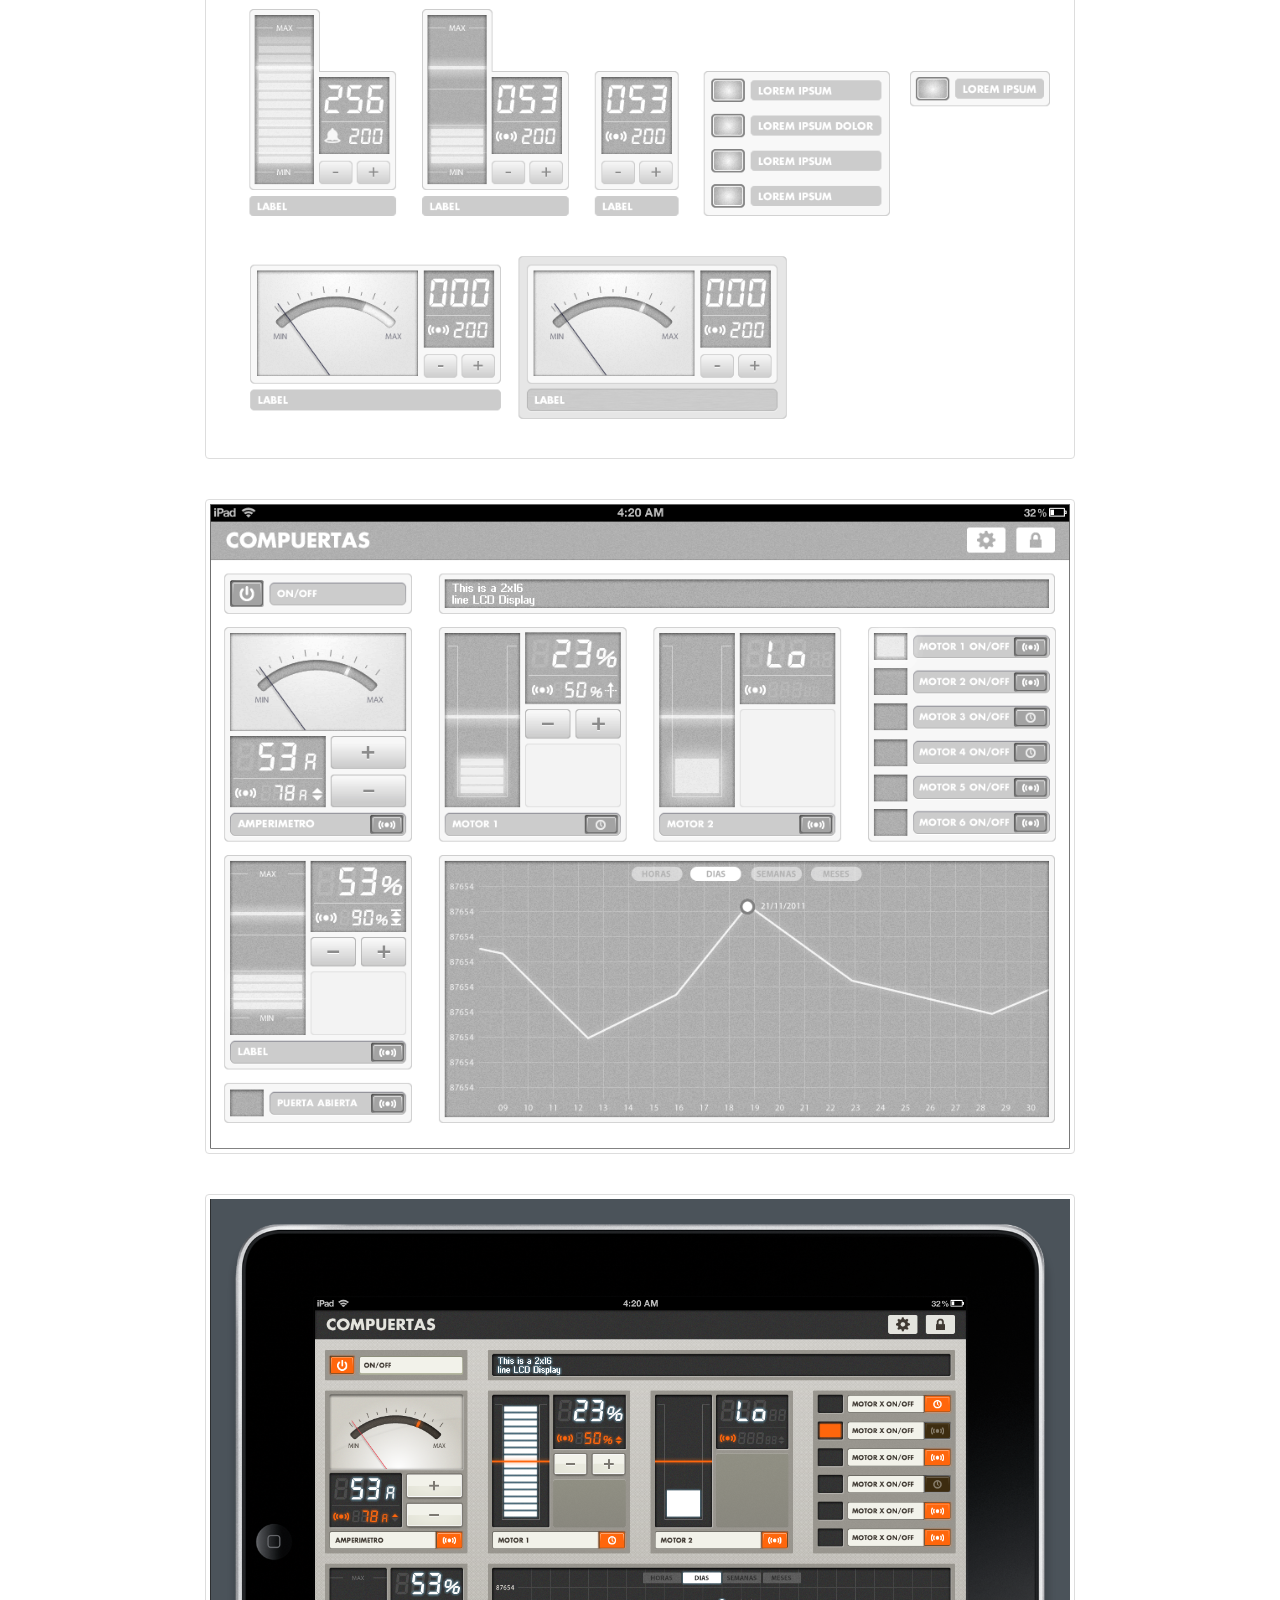
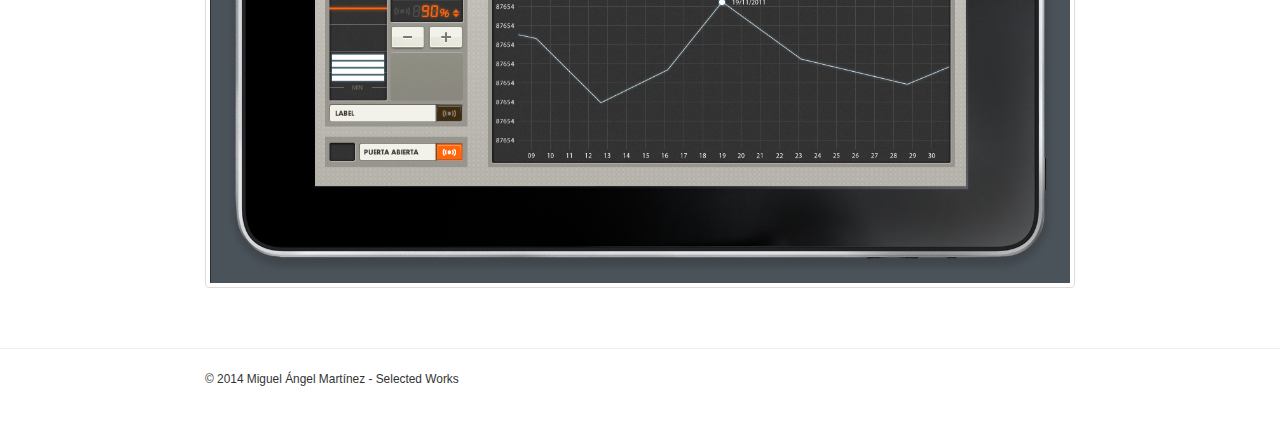
<file: page02.html>
<!doctype html>

<html class="no-js" lang="en">

  <head>

    <meta charset="utf-8">

    <title>Page02 - selectedworks</title>
    <meta name="description" content="Description for search engines">
    <meta name="author" content="meegl">

    
    <meta name="viewport" content="width=device-width, initial-scale=1.0">
    

    <link rel="stylesheet" href="assets/screen.css">

    <!--[if (lt IE 9) & (!IEMobile)]>
    <script src="assets/js/libs/polyfills/selectivizr.min.js"></script>
    <![endif]-->

    <script src="assets/modernizr.min.js"></script>
    <script src="assets/components/yepnope/yepnope.1.5.4-min.js"></script>

    
    <link rel="apple-touch-icon-precomposed" sizes="152x152" href="favicon-152.png">
    <link rel="apple-touch-icon-precomposed" sizes="144x144" href="favicon-144.png">
    <link rel="apple-touch-icon-precomposed" sizes="120x120" href="favicon-120.png">
    <link rel="apple-touch-icon-precomposed" sizes="114x114" href="favicon-114.png">
    <link rel="apple-touch-icon-precomposed" sizes="72x72" href="favicon-72.png">
    <link rel="apple-touch-icon-precomposed" href="favicon-57.png">
    

    <link rel="shortcut icon" href="favicon.png" sizes="32x32">

    <meta http-equiv="cleartype" content="on">

  </head>

  <body>

    <div class="navbar navbar-inverse navbar-fixed-top" role="navigation">
  <div class="container">
    <div class="navbar-header">
      <!-- <button type="button" class="navbar-toggle" data-toggle="collapse" data-target=".navbar-collapse">
        <span class="sr-only">Toggle navigation</span>
        <span class="icon-bar"></span>
        <span class="icon-bar"></span>
        <span class="icon-bar"></span>
      </button> -->
      <a class="navbar-brand top-box" href="index.html">
        <span class="top-name">Miguel Ángel Martínez</span>
        <span class="top-separator">/</span>
        <span class="top-description">Visual Design<span class="hidden-xs"> Selected Works</span></span>
      </a>
    </div>
    <div class="collapse navbar-collapse">
      <ul class="nav navbar-nav pull-right">
        <li><a href="index.html">Index</a></li>
        <li><a href="#top">Top</a></li>
        <!-- <li><a href="#contact">Contact</a></li> -->
      </ul>
    </div><!--/.nav-collapse -->
  </div>
</div>

    
    <section class="container container-fluid sw-container">
  <span id="top" class="visuallyhidden top">top</span>

  <div class="row">
    <div class="col-xs-12">

      <div class="page-header sw-header">
        <h1>Beatslive <small>iPad Remote Monitoring</small></h1>
        <ul class="prevnext pull-right">
          <li class="active"><a href="page01.html">Prev</a> /</li>
          <li><a href="page03.html">Next</a></li>
        </ul>
      </div>

      <div class="margin-b intro">

        <div class="row">
          <div class="col-sm-4">
            <p>Beatslive takes an innovative approach to realtime object geolocalization and tracking via GPS. Think of objects connected to the mobile web who send out information to the user. Position is plotted on Google Maps along with additional information.</p>

            <p><strong>Think of Beatslive as the Twitter for things.</strong></p>
          </div>
          <div class="col-sm-4">
            <p>Mortensen designed the user interface (still in development) that allows for the tracking of objects and people in realtime and gives the user the ability to get notifications via Twitter, email or SMS of any given event.</p>

              <p>Additionally we also created the product website for the project.</p>
          </div>
        </div>

      </div>

    <div class="row">
      <div class="col-xs-12">
        <a class="margin-b img-thumbnail" href="assets/img/works/page02/01glossy.png"><img src="assets/img/works/page02/01glossy.png" alt=""></a>
        <a class="margin-b img-thumbnail" href="assets/img/works/page02/02blue.png"><img src="assets/img/works/page02/02blue.png" alt=""></a>
        <a class="margin-b img-thumbnail" href="assets/img/works/page02/03dialogs.png"><img src="assets/img/works/page02/03dialogs.png" alt=""></a>
        <a class="margin-b img-thumbnail" href="assets/img/works/page02/04wf01.png"><img src="assets/img/works/page02/04wf01.png" alt=""></a>
        <a class="margin-b img-thumbnail" href="assets/img/works/page02/05wf02.png"><img src="assets/img/works/page02/05wf02.png" alt=""></a>
        <a class="margin-b img-thumbnail" href="assets/img/works/page02/06widgets.png"><img src="assets/img/works/page02/06widgets.png" alt=""></a>
        <a class="margin-b img-thumbnail" href="assets/img/works/page02/07bw.gif"><img src="assets/img/works/page02/07bw.gif" alt=""></a>
        <a class="margin-b img-thumbnail" href="assets/img/works/page02/08orange.png"><img src="assets/img/works/page02/08orange.png" alt=""></a>
      </div>
    </div>

    </div>
  </div>

</section>
    

      <div class="footer">
    <div class="row">
      <div class="col-xs-12">
        <hr>
        <div class="container container-fluid">
          <span class="small">&copy 2014 Miguel Ángel Martínez - Selected Works</span>
        </div>
      </div>
    </div>
  </div>

    <script>
  yepnope.errorTimeout = 1000;
  yepnope([

    {
      test : Modernizr.mq('(min-width: 0px)'),
      nope : ['assets/components/respond/dest/respond.min.js']
    }

  ]);
</script>

<script src="assets/components/jquery/jquery.min.js"></script>
<script src="assets/components/twbs-bootstrap-sass/vendor/assets/javascripts/bootstrap/affix.js"></script>
<script src="assets/components/twbs-bootstrap-sass/vendor/assets/javascripts/bootstrap/alert.js"></script>
<script src="assets/components/twbs-bootstrap-sass/vendor/assets/javascripts/bootstrap/button.js"></script>
<script src="assets/components/twbs-bootstrap-sass/vendor/assets/javascripts/bootstrap/carousel.js"></script>
<script src="assets/components/twbs-bootstrap-sass/vendor/assets/javascripts/bootstrap/collapse.js"></script>
<script src="assets/components/twbs-bootstrap-sass/vendor/assets/javascripts/bootstrap/dropdown.js"></script>
<script src="assets/components/twbs-bootstrap-sass/vendor/assets/javascripts/bootstrap/tab.js"></script>
<script src="assets/components/twbs-bootstrap-sass/vendor/assets/javascripts/bootstrap/transition.js"></script>
<script src="assets/components/twbs-bootstrap-sass/vendor/assets/javascripts/bootstrap/scrollspy.js"></script>
<script src="assets/components/twbs-bootstrap-sass/vendor/assets/javascripts/bootstrap/modal.js"></script>
<script src="assets/components/twbs-bootstrap-sass/vendor/assets/javascripts/bootstrap/tooltip.js"></script>
<script src="assets/components/twbs-bootstrap-sass/vendor/assets/javascripts/bootstrap/popover.js"></script>
<script src="assets/script.js"></script>

  </body>

</html>
</file>
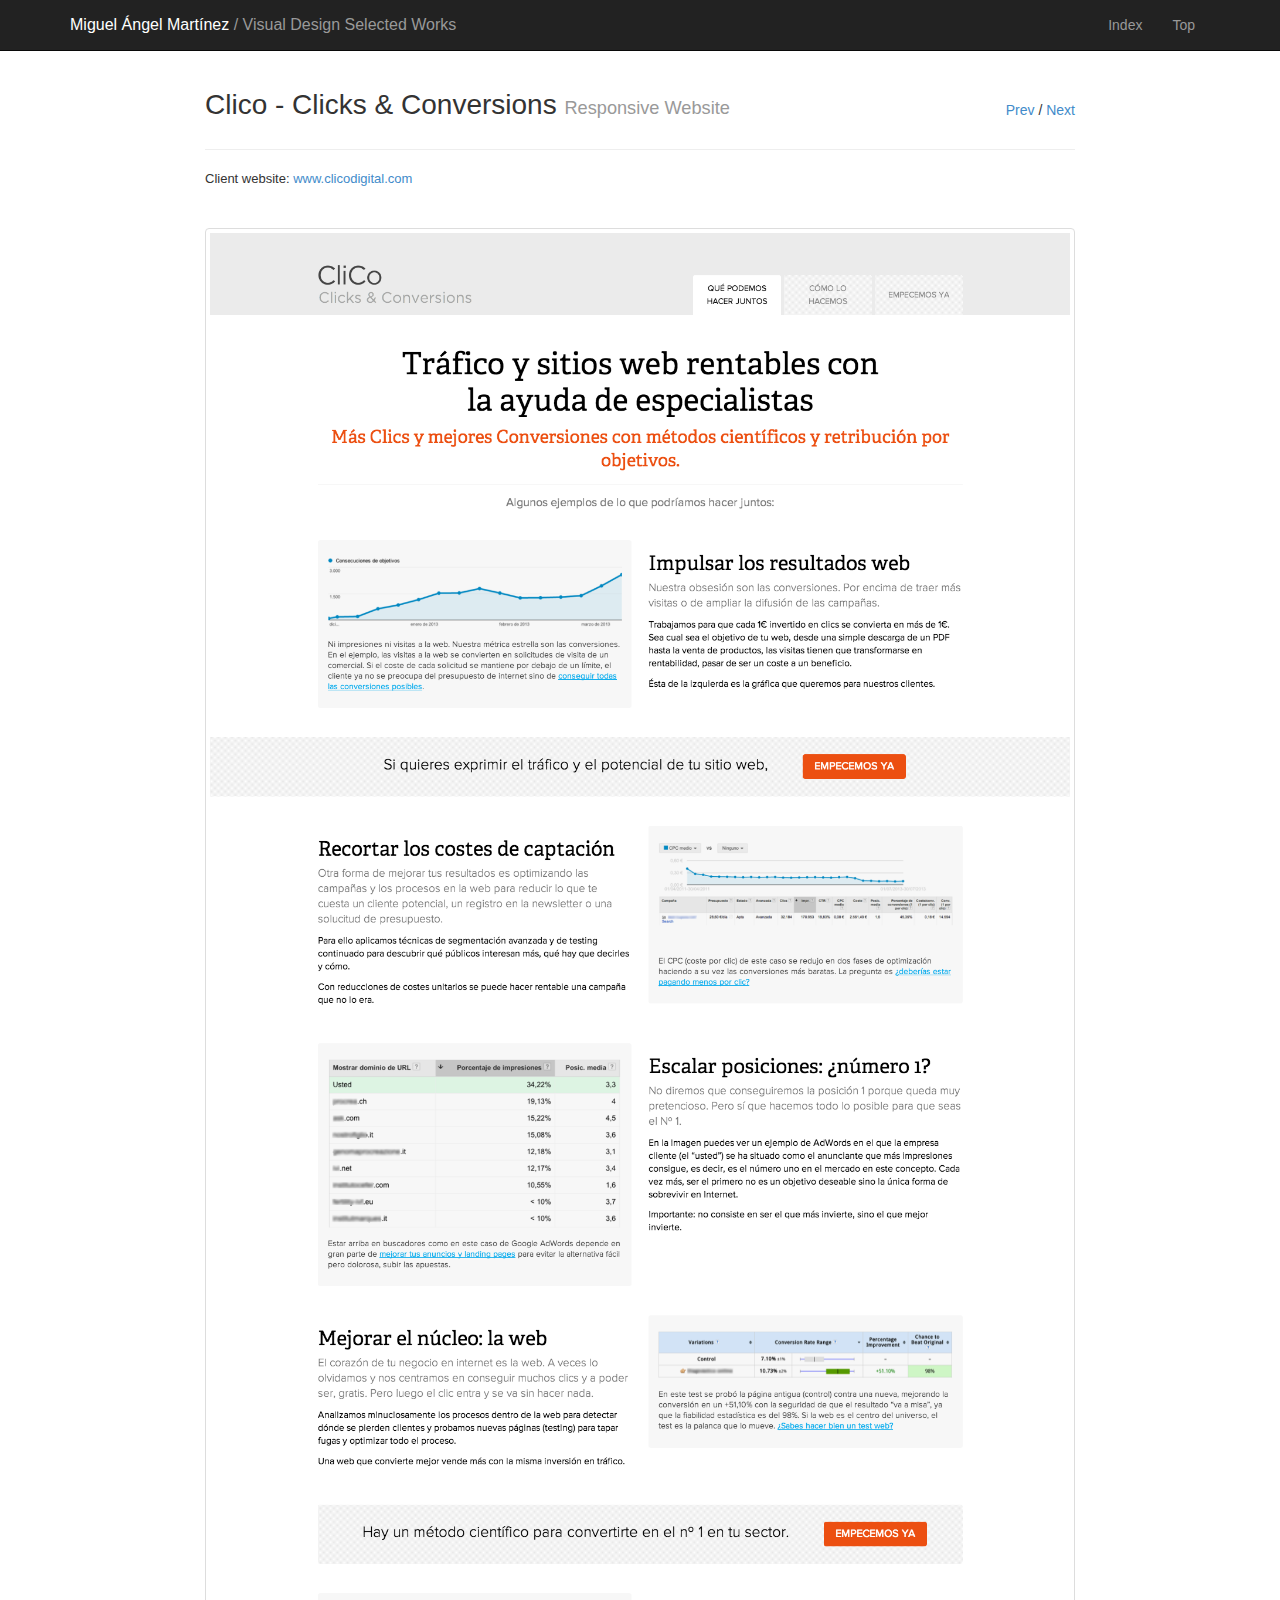
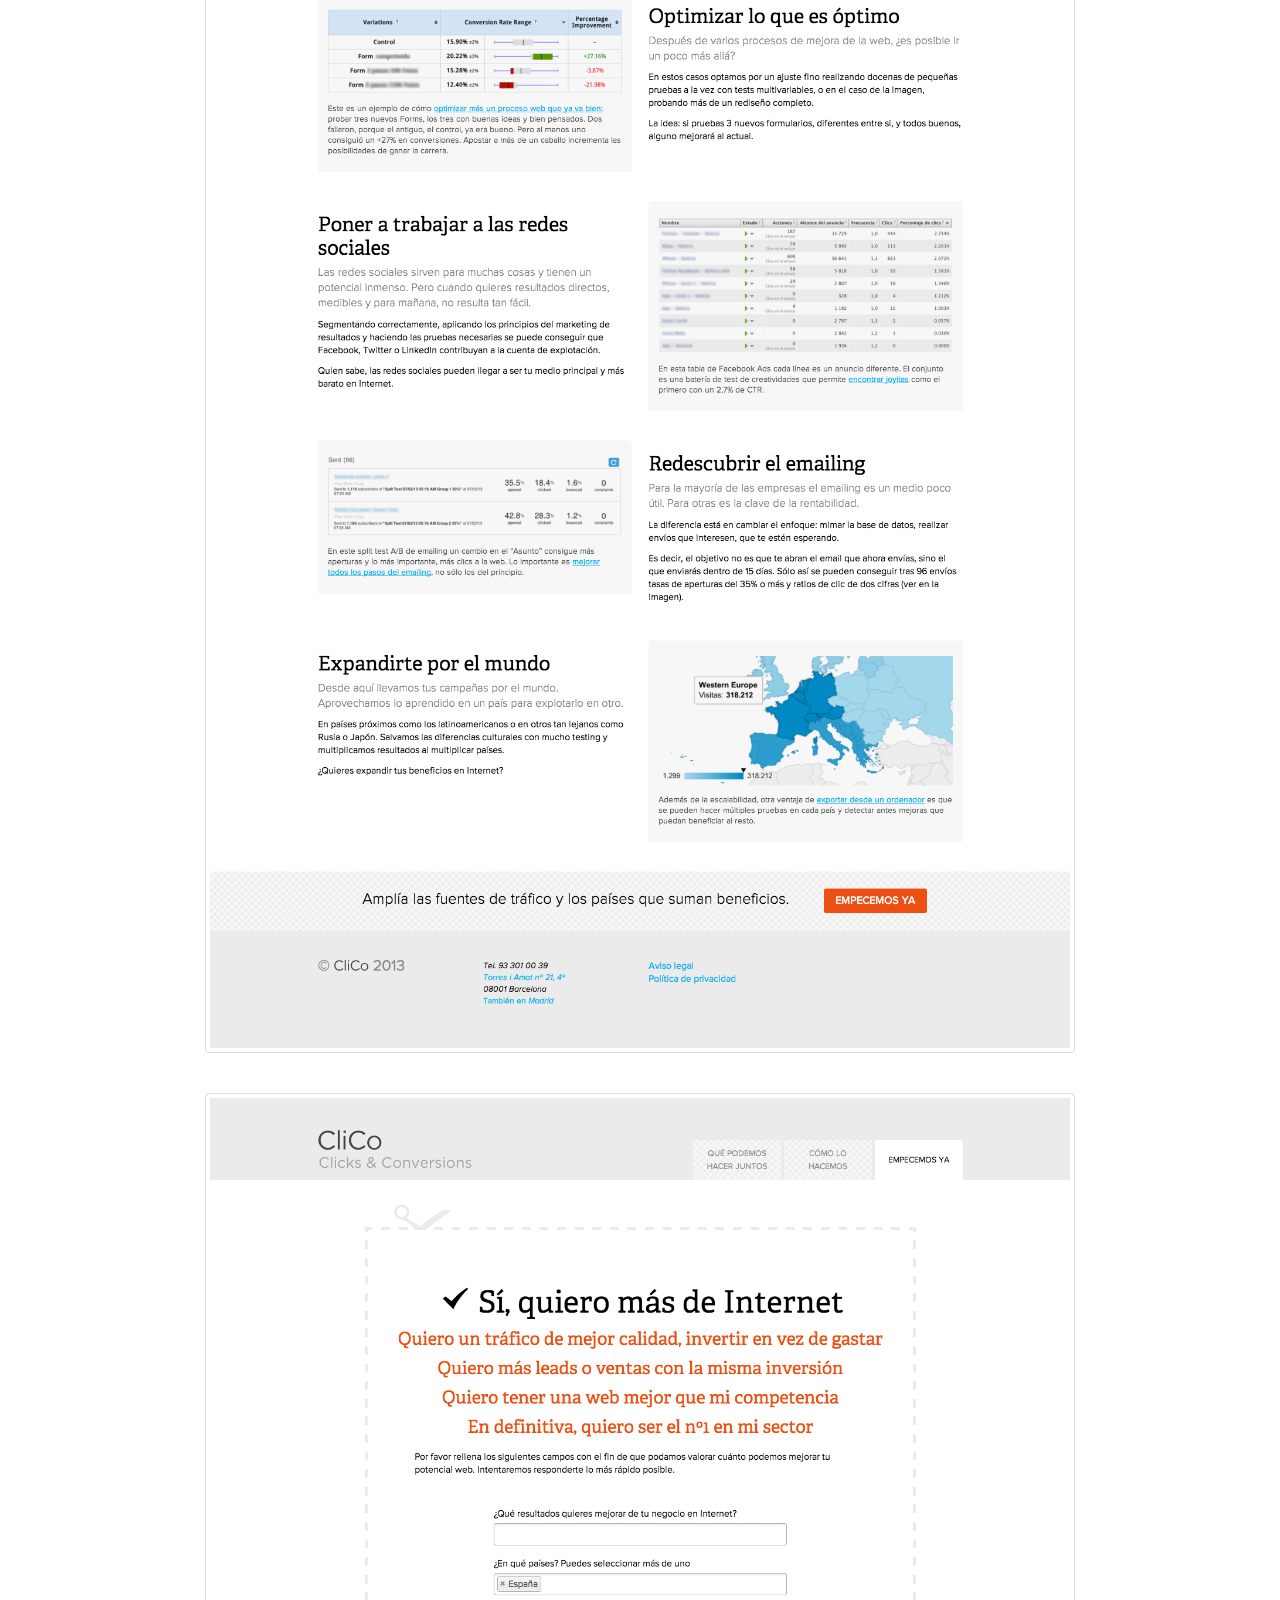
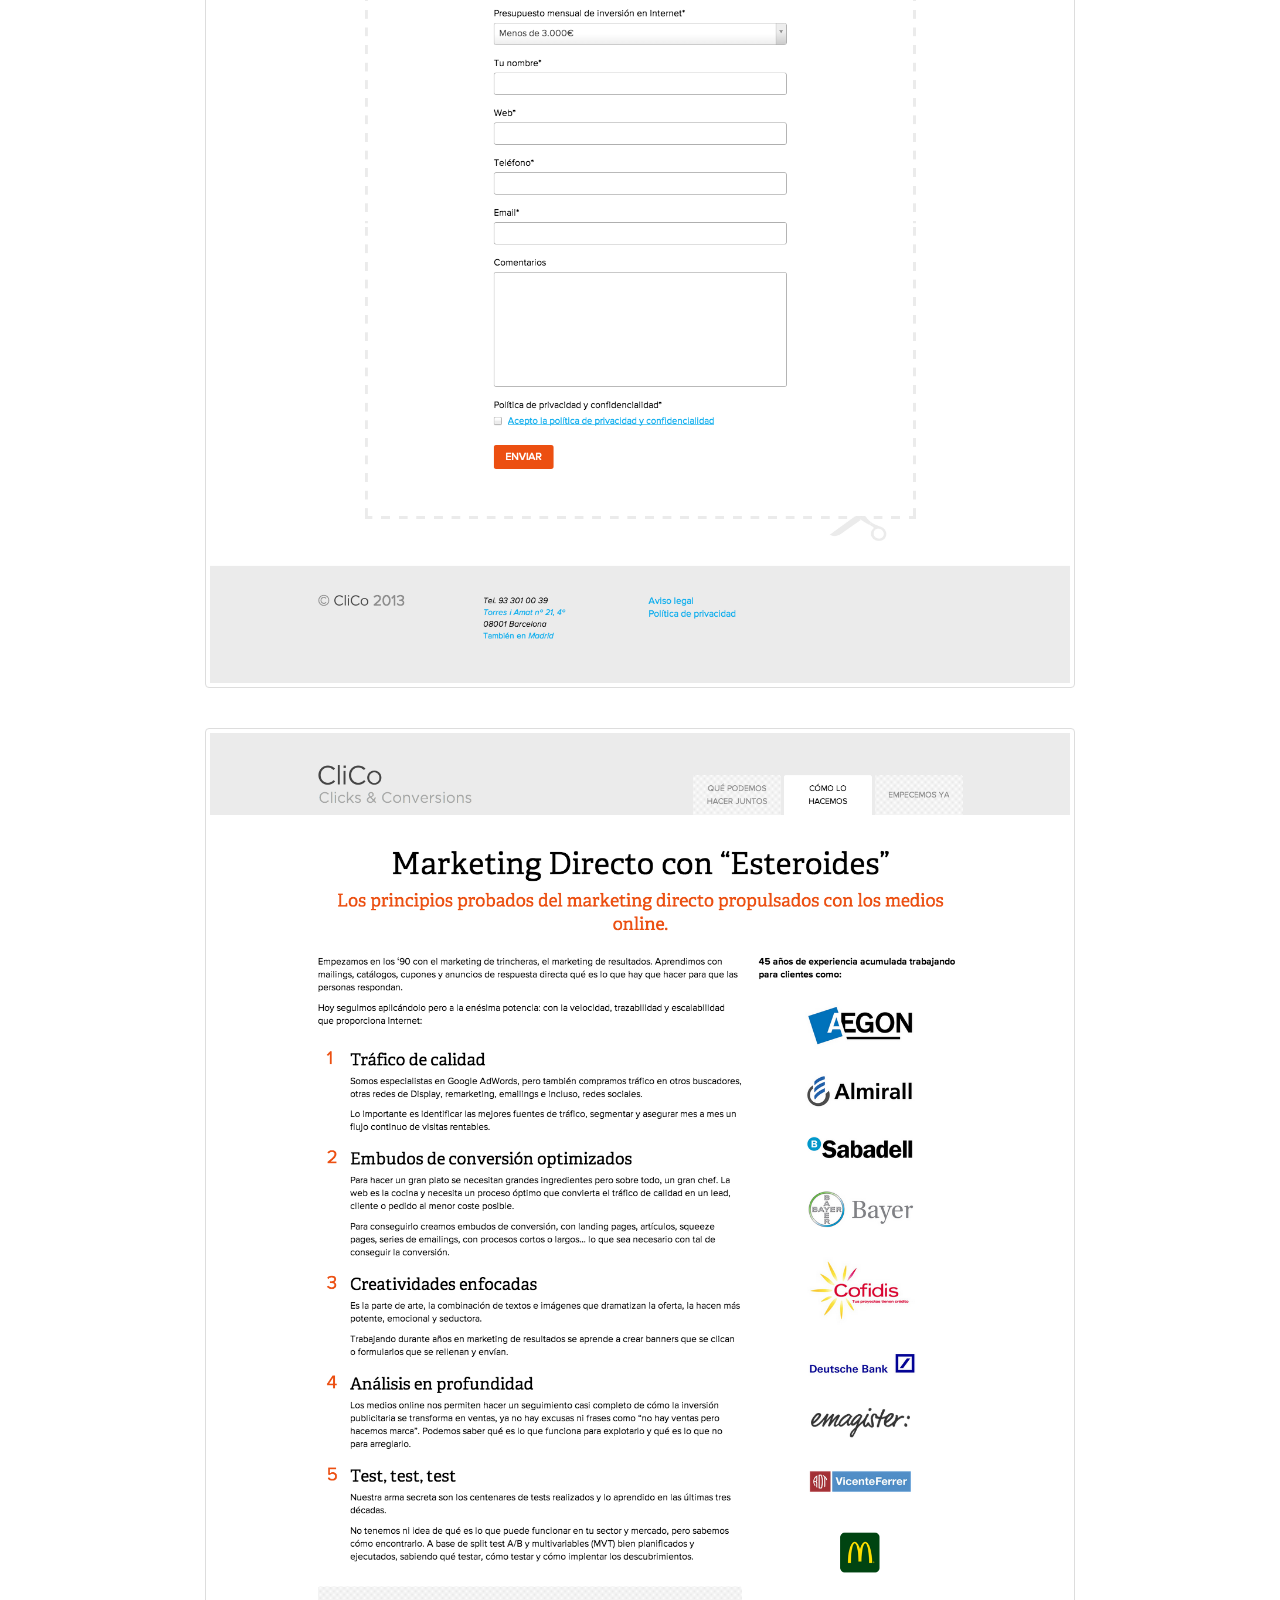
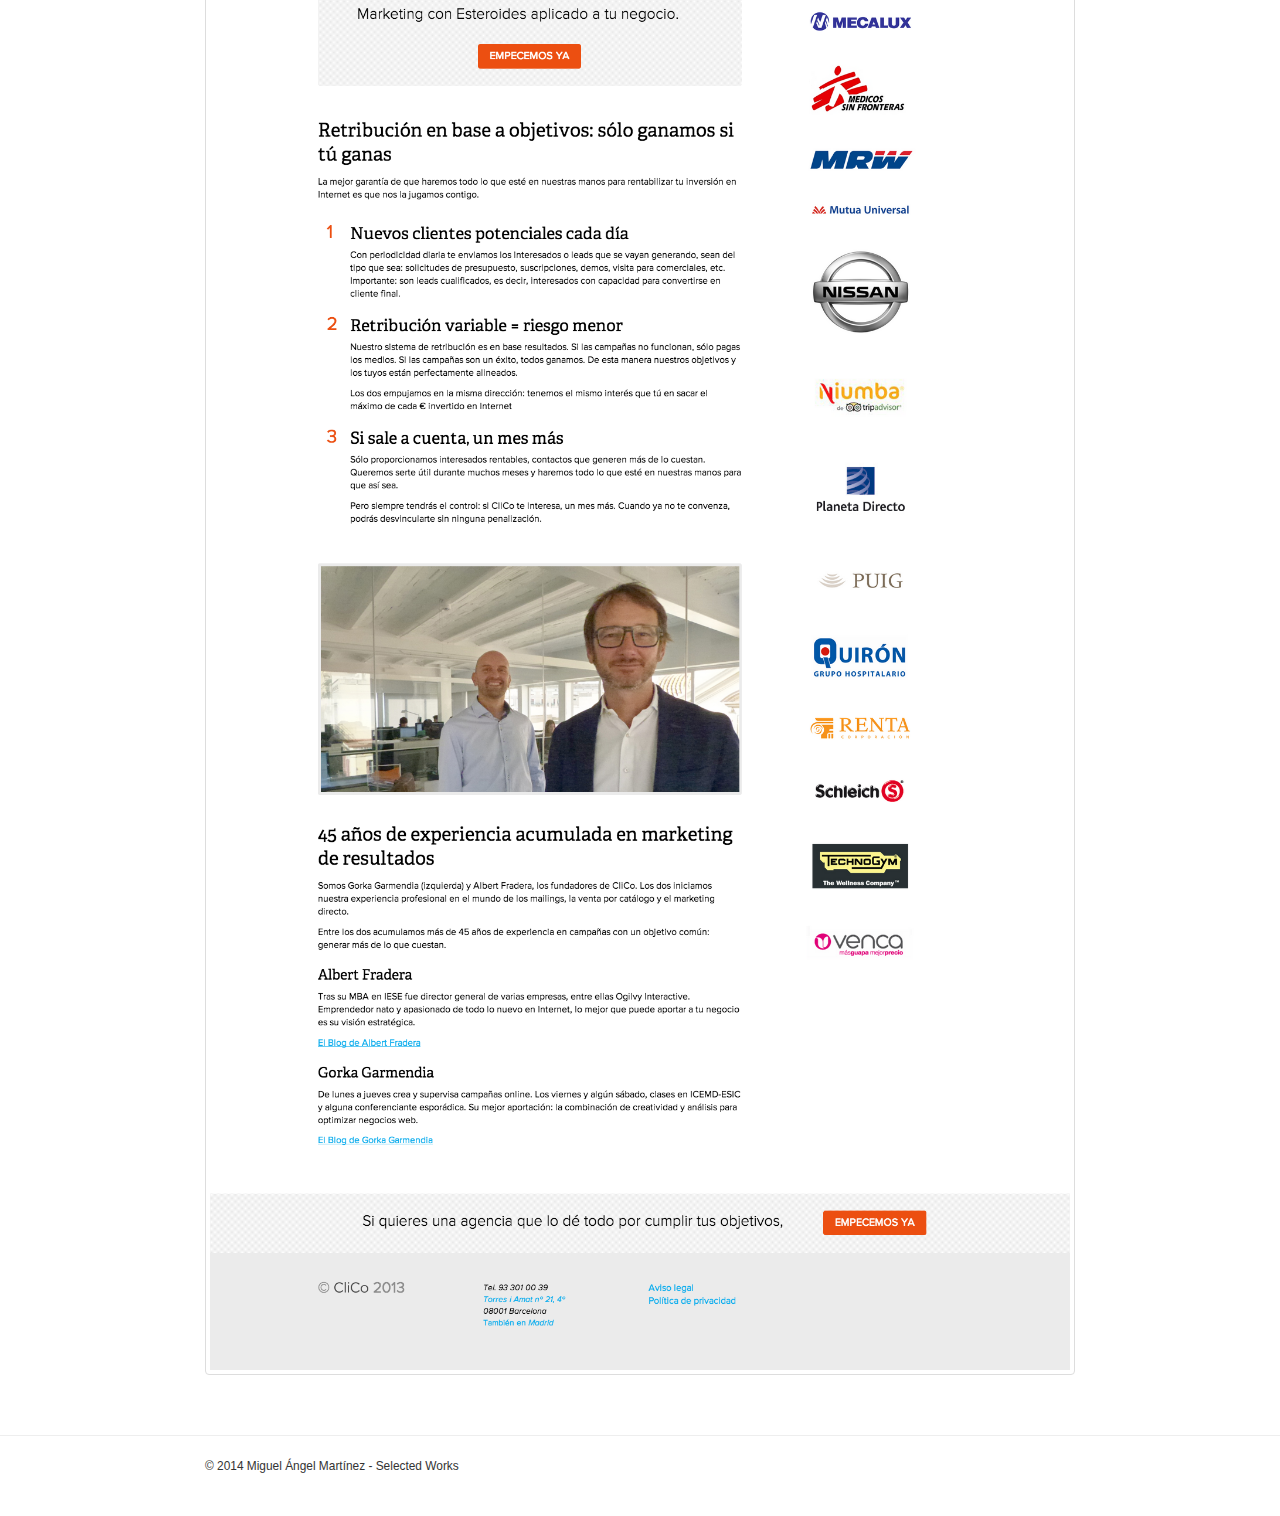
<file: page03.html>
<!doctype html>

<html class="no-js" lang="en">

  <head>

    <meta charset="utf-8">

    <title>Page03 - selectedworks</title>
    <meta name="description" content="Description for search engines">
    <meta name="author" content="meegl">

    
    <meta name="viewport" content="width=device-width, initial-scale=1.0">
    

    <link rel="stylesheet" href="assets/screen.css">

    <!--[if (lt IE 9) & (!IEMobile)]>
    <script src="assets/js/libs/polyfills/selectivizr.min.js"></script>
    <![endif]-->

    <script src="assets/modernizr.min.js"></script>
    <script src="assets/components/yepnope/yepnope.1.5.4-min.js"></script>

    
    <link rel="apple-touch-icon-precomposed" sizes="152x152" href="favicon-152.png">
    <link rel="apple-touch-icon-precomposed" sizes="144x144" href="favicon-144.png">
    <link rel="apple-touch-icon-precomposed" sizes="120x120" href="favicon-120.png">
    <link rel="apple-touch-icon-precomposed" sizes="114x114" href="favicon-114.png">
    <link rel="apple-touch-icon-precomposed" sizes="72x72" href="favicon-72.png">
    <link rel="apple-touch-icon-precomposed" href="favicon-57.png">
    

    <link rel="shortcut icon" href="favicon.png" sizes="32x32">

    <meta http-equiv="cleartype" content="on">

  </head>

  <body>

    <div class="navbar navbar-inverse navbar-fixed-top" role="navigation">
  <div class="container">
    <div class="navbar-header">
      <!-- <button type="button" class="navbar-toggle" data-toggle="collapse" data-target=".navbar-collapse">
        <span class="sr-only">Toggle navigation</span>
        <span class="icon-bar"></span>
        <span class="icon-bar"></span>
        <span class="icon-bar"></span>
      </button> -->
      <a class="navbar-brand top-box" href="index.html">
        <span class="top-name">Miguel Ángel Martínez</span>
        <span class="top-separator">/</span>
        <span class="top-description">Visual Design<span class="hidden-xs"> Selected Works</span></span>
      </a>
    </div>
    <div class="collapse navbar-collapse">
      <ul class="nav navbar-nav pull-right">
        <li><a href="index.html">Index</a></li>
        <li><a href="#top">Top</a></li>
        <!-- <li><a href="#contact">Contact</a></li> -->
      </ul>
    </div><!--/.nav-collapse -->
  </div>
</div>

    
    <section class="container container-fluid sw-container">
  <span id="top" class="visuallyhidden top">top</span>

  <div class="row">
    <div class="col-xs-12">

      <div class="page-header sw-header">
        <h1>Clico - Clicks & Conversions <small>Responsive Website</small></h1>
        <ul class="prevnext pull-right">
          <li class="active"><a href="page02.html">Prev</a> /</li>
          <li><a href="page04.html">Next</a></li>
        </ul>
      </div>

      <div class="margin-b dbl-txt-col">

        <p>Client website: <a href="http://clicodigital.com/">www.clicodigital.com</a></p>

      </div>

    <a class="margin-b img-thumbnail" href="assets/img/works/page03/01clico.png"><img src="assets/img/works/page03/01clico.png" alt=""></a>
    <a class="margin-b img-thumbnail" href="assets/img/works/page03/03clico.png"><img src="assets/img/works/page03/03clico.png" alt=""></a>
    <a class="margin-b img-thumbnail" href="assets/img/works/page03/02clico.png"><img src="assets/img/works/page03/02clico.png" alt=""></a>


    </div>
  </div>

</section>
    

      <div class="footer">
    <div class="row">
      <div class="col-xs-12">
        <hr>
        <div class="container container-fluid">
          <span class="small">&copy 2014 Miguel Ángel Martínez - Selected Works</span>
        </div>
      </div>
    </div>
  </div>

    <script>
  yepnope.errorTimeout = 1000;
  yepnope([

    {
      test : Modernizr.mq('(min-width: 0px)'),
      nope : ['assets/components/respond/dest/respond.min.js']
    }

  ]);
</script>

<script src="assets/components/jquery/jquery.min.js"></script>
<script src="assets/components/twbs-bootstrap-sass/vendor/assets/javascripts/bootstrap/affix.js"></script>
<script src="assets/components/twbs-bootstrap-sass/vendor/assets/javascripts/bootstrap/alert.js"></script>
<script src="assets/components/twbs-bootstrap-sass/vendor/assets/javascripts/bootstrap/button.js"></script>
<script src="assets/components/twbs-bootstrap-sass/vendor/assets/javascripts/bootstrap/carousel.js"></script>
<script src="assets/components/twbs-bootstrap-sass/vendor/assets/javascripts/bootstrap/collapse.js"></script>
<script src="assets/components/twbs-bootstrap-sass/vendor/assets/javascripts/bootstrap/dropdown.js"></script>
<script src="assets/components/twbs-bootstrap-sass/vendor/assets/javascripts/bootstrap/tab.js"></script>
<script src="assets/components/twbs-bootstrap-sass/vendor/assets/javascripts/bootstrap/transition.js"></script>
<script src="assets/components/twbs-bootstrap-sass/vendor/assets/javascripts/bootstrap/scrollspy.js"></script>
<script src="assets/components/twbs-bootstrap-sass/vendor/assets/javascripts/bootstrap/modal.js"></script>
<script src="assets/components/twbs-bootstrap-sass/vendor/assets/javascripts/bootstrap/tooltip.js"></script>
<script src="assets/components/twbs-bootstrap-sass/vendor/assets/javascripts/bootstrap/popover.js"></script>
<script src="assets/script.js"></script>

  </body>

</html>
</file>
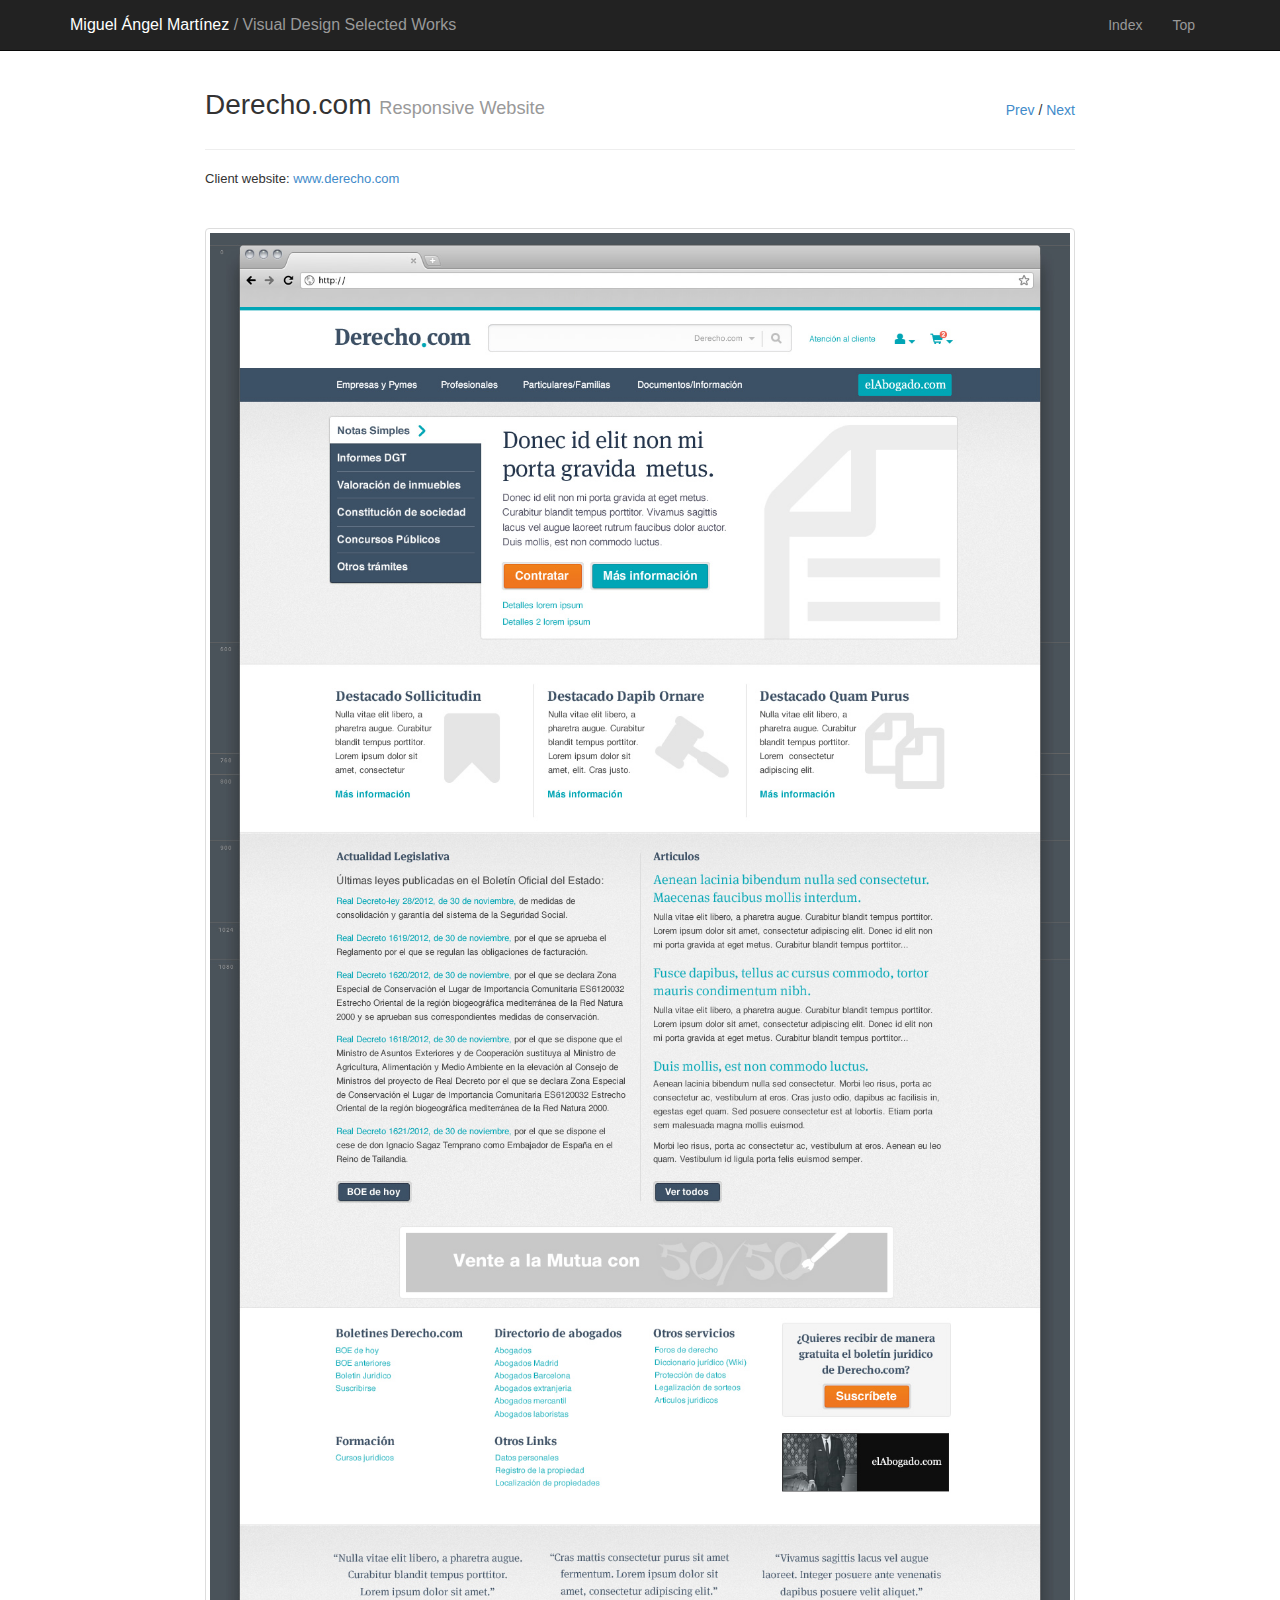
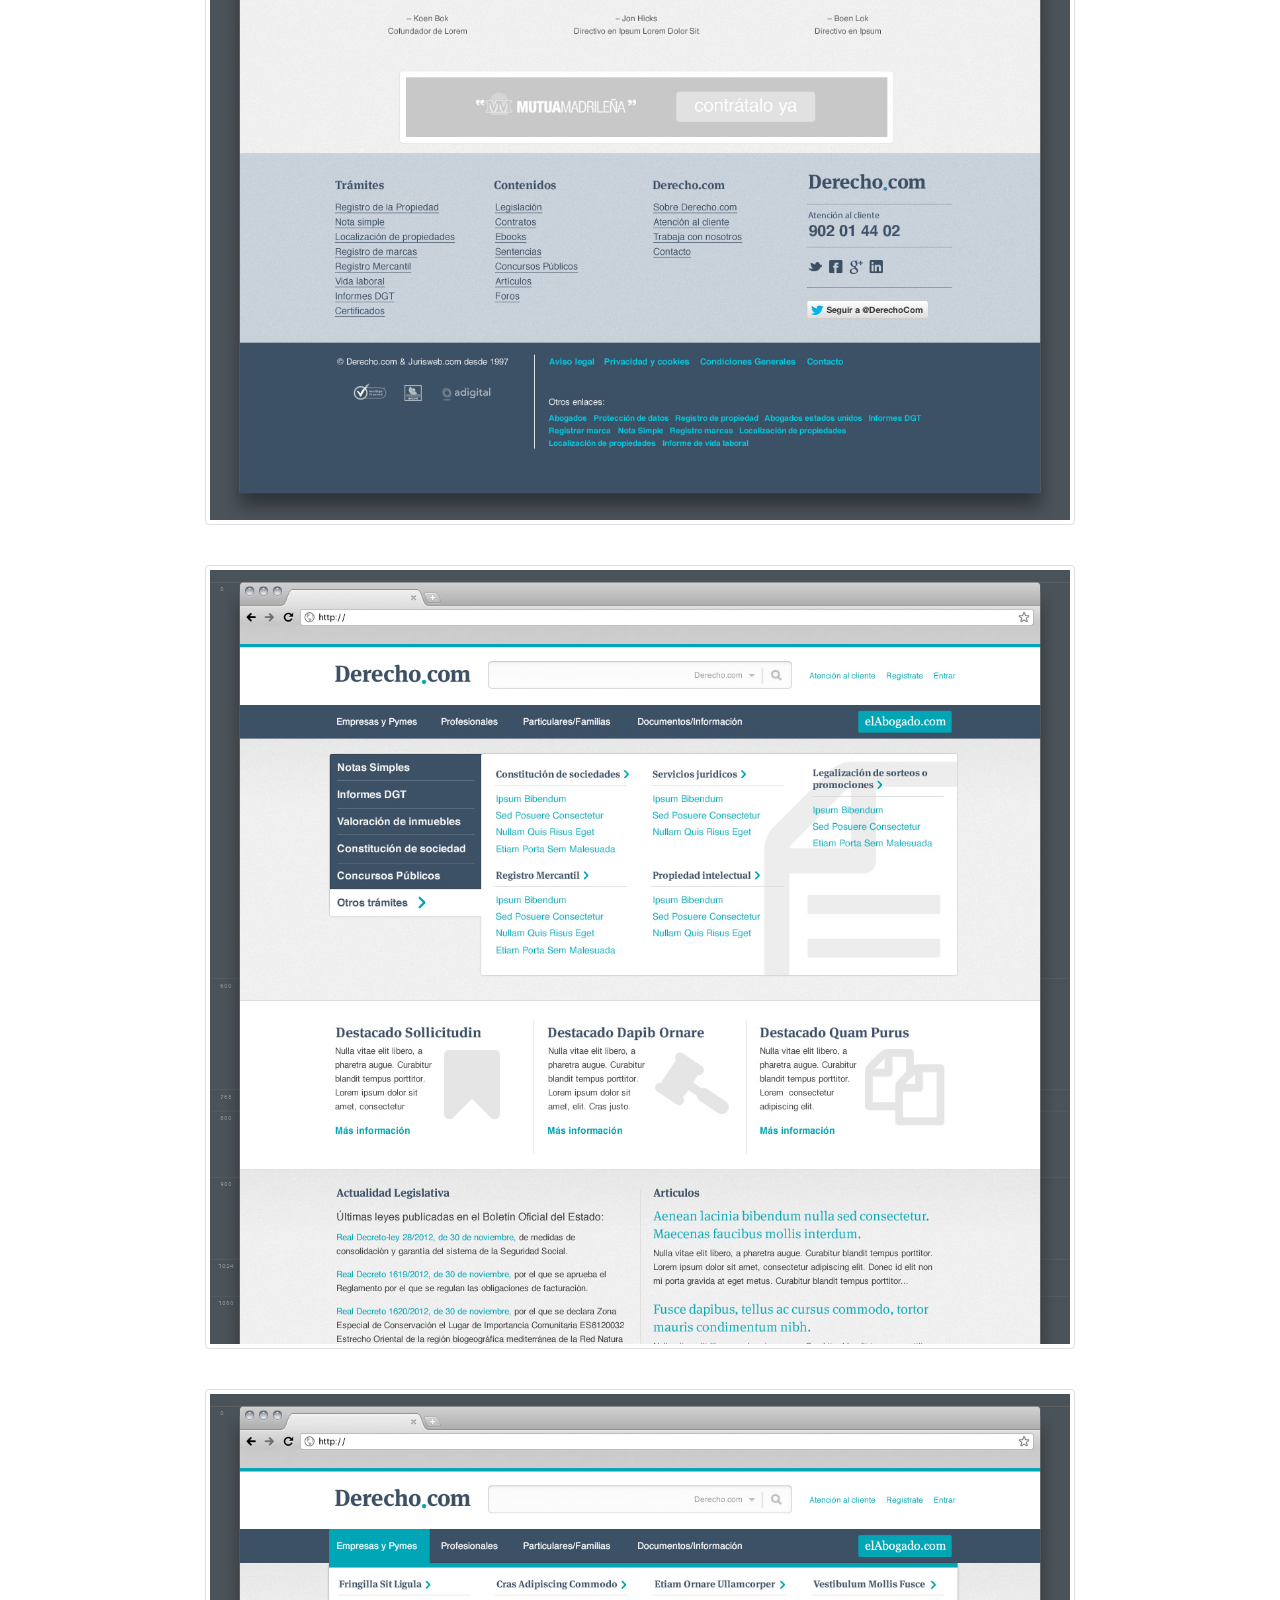
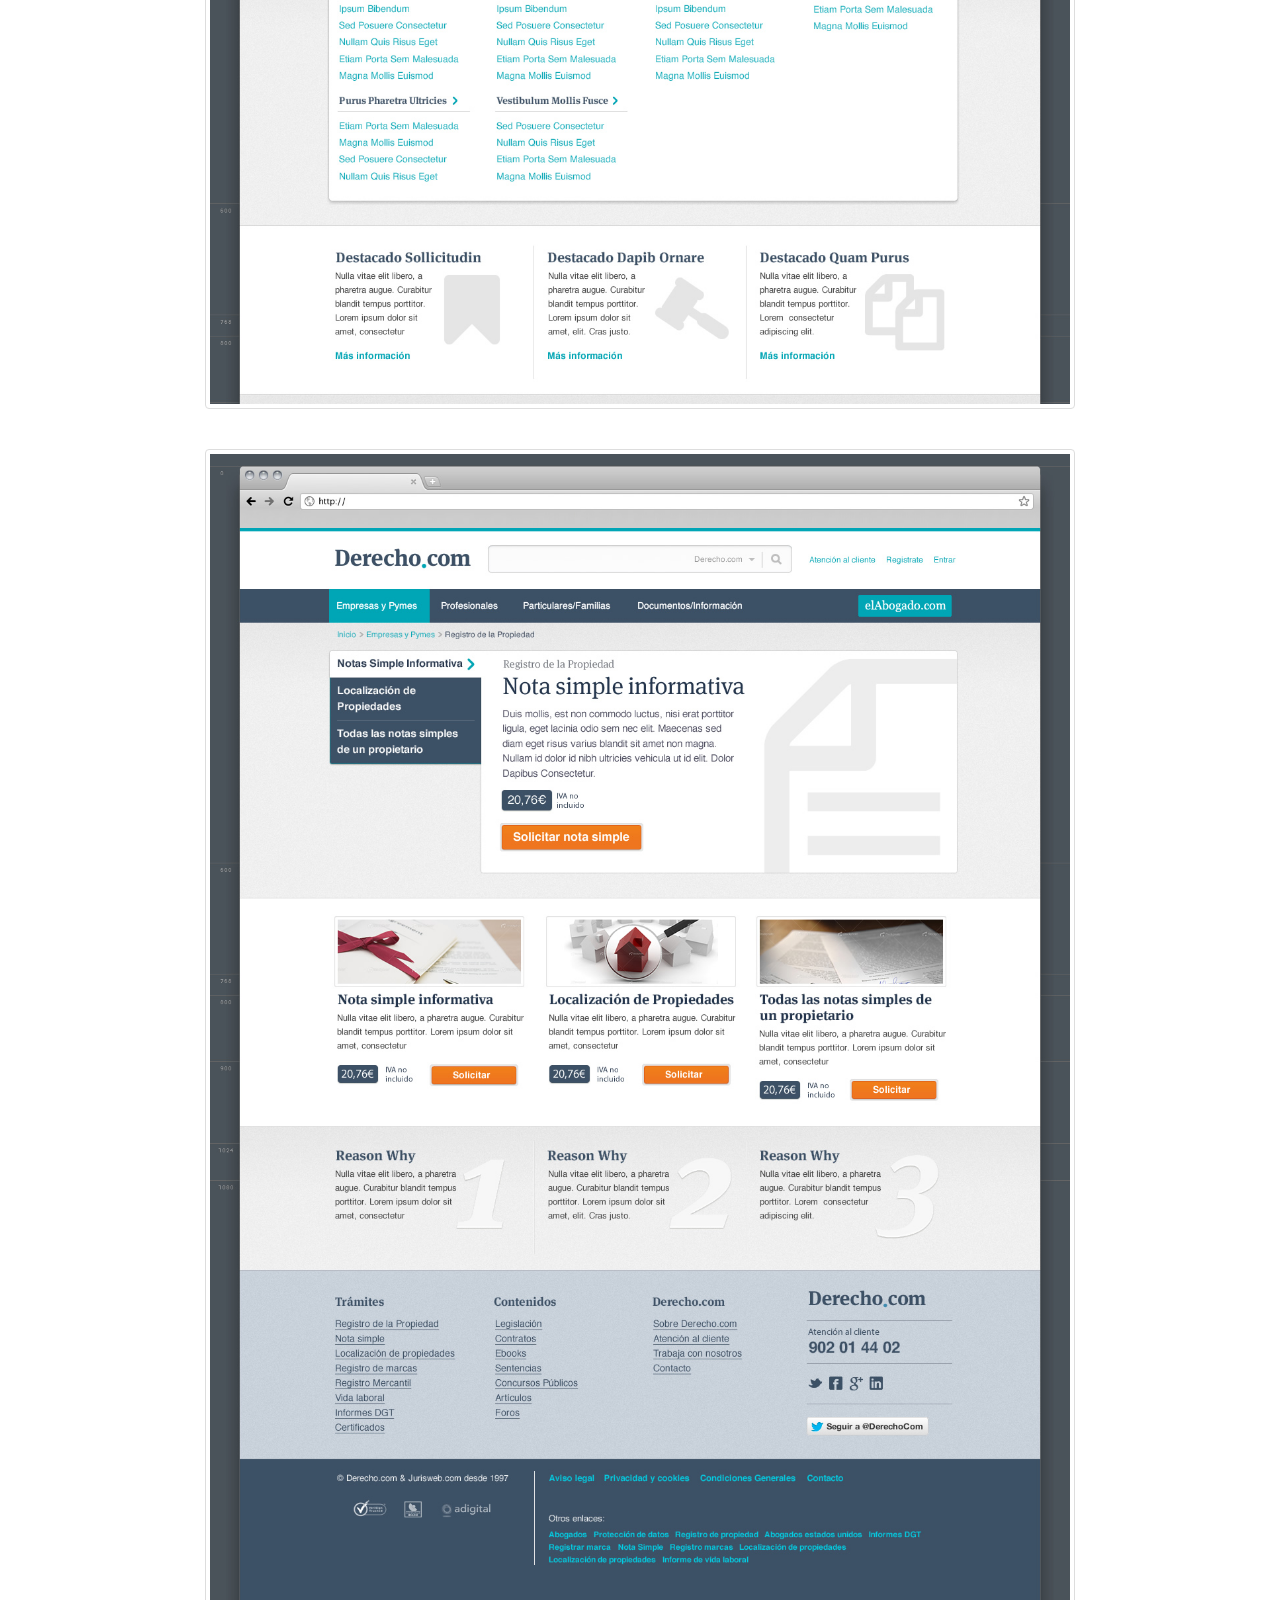
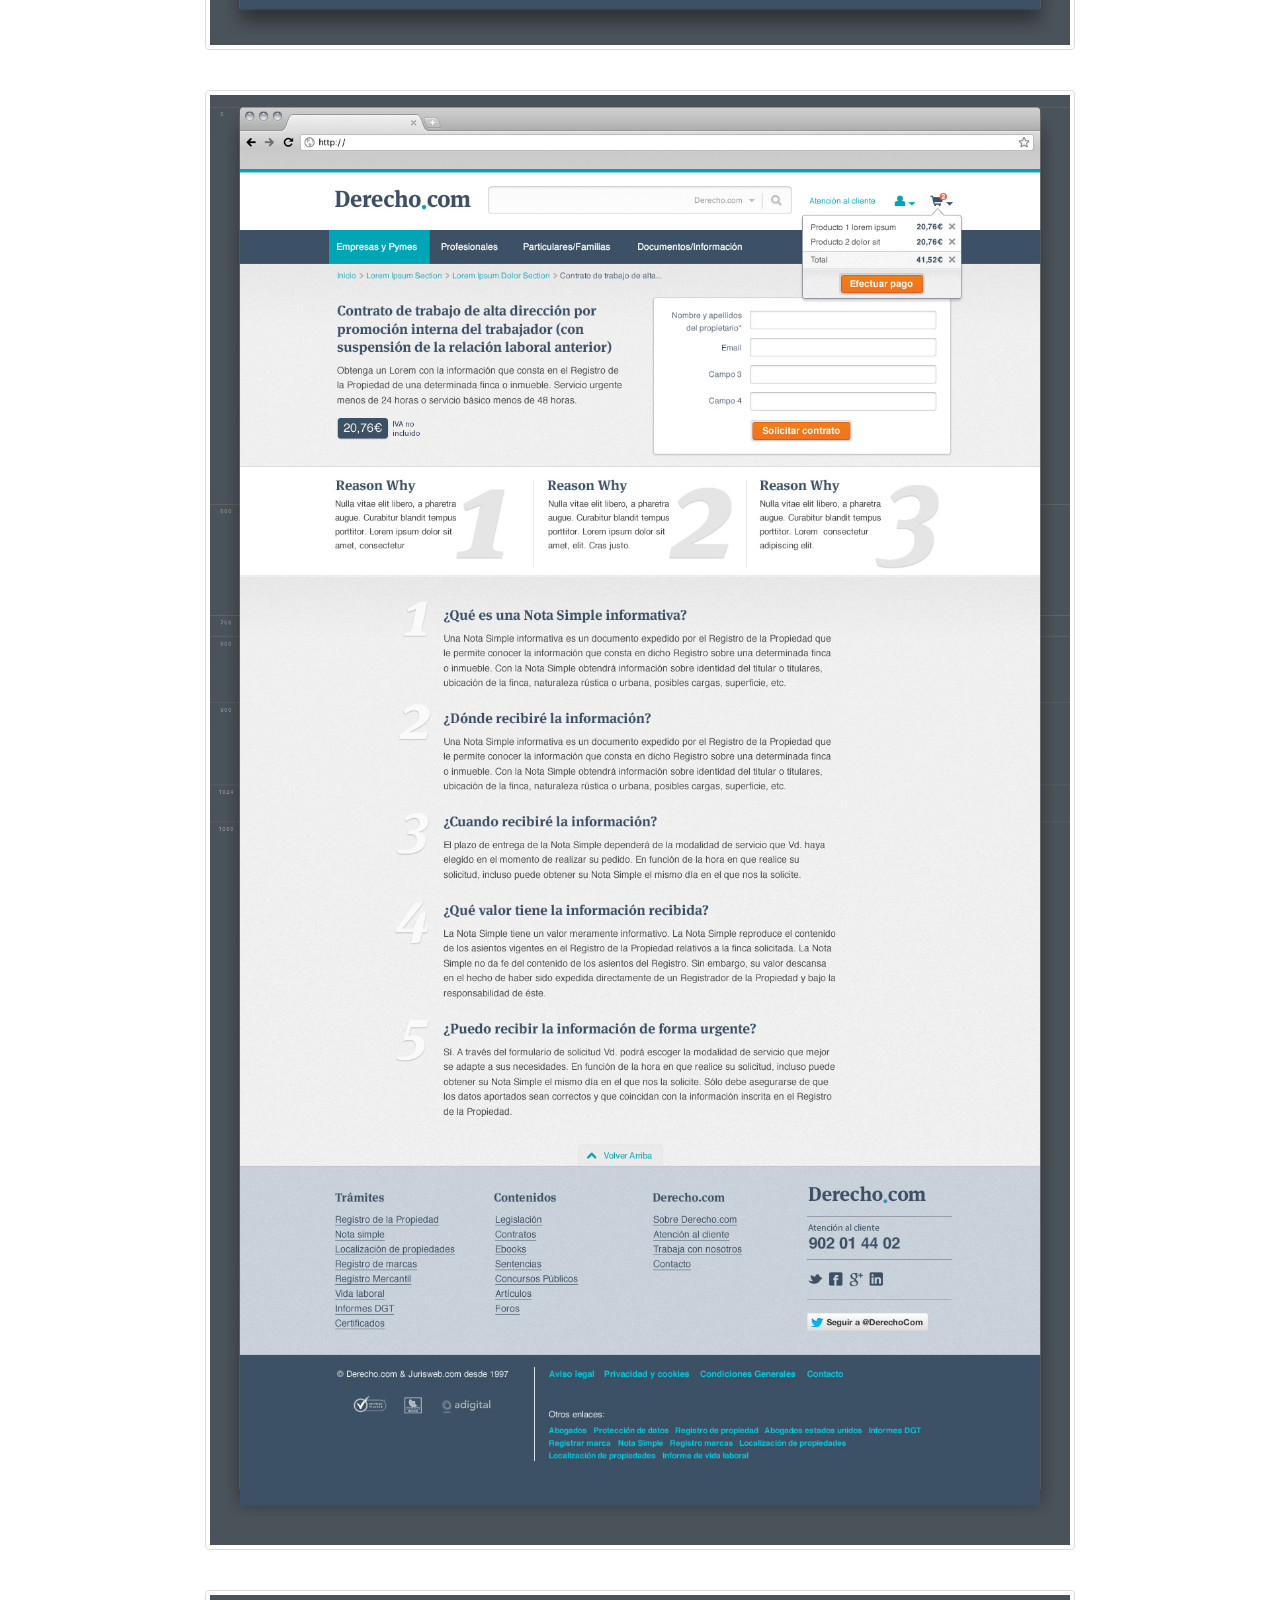
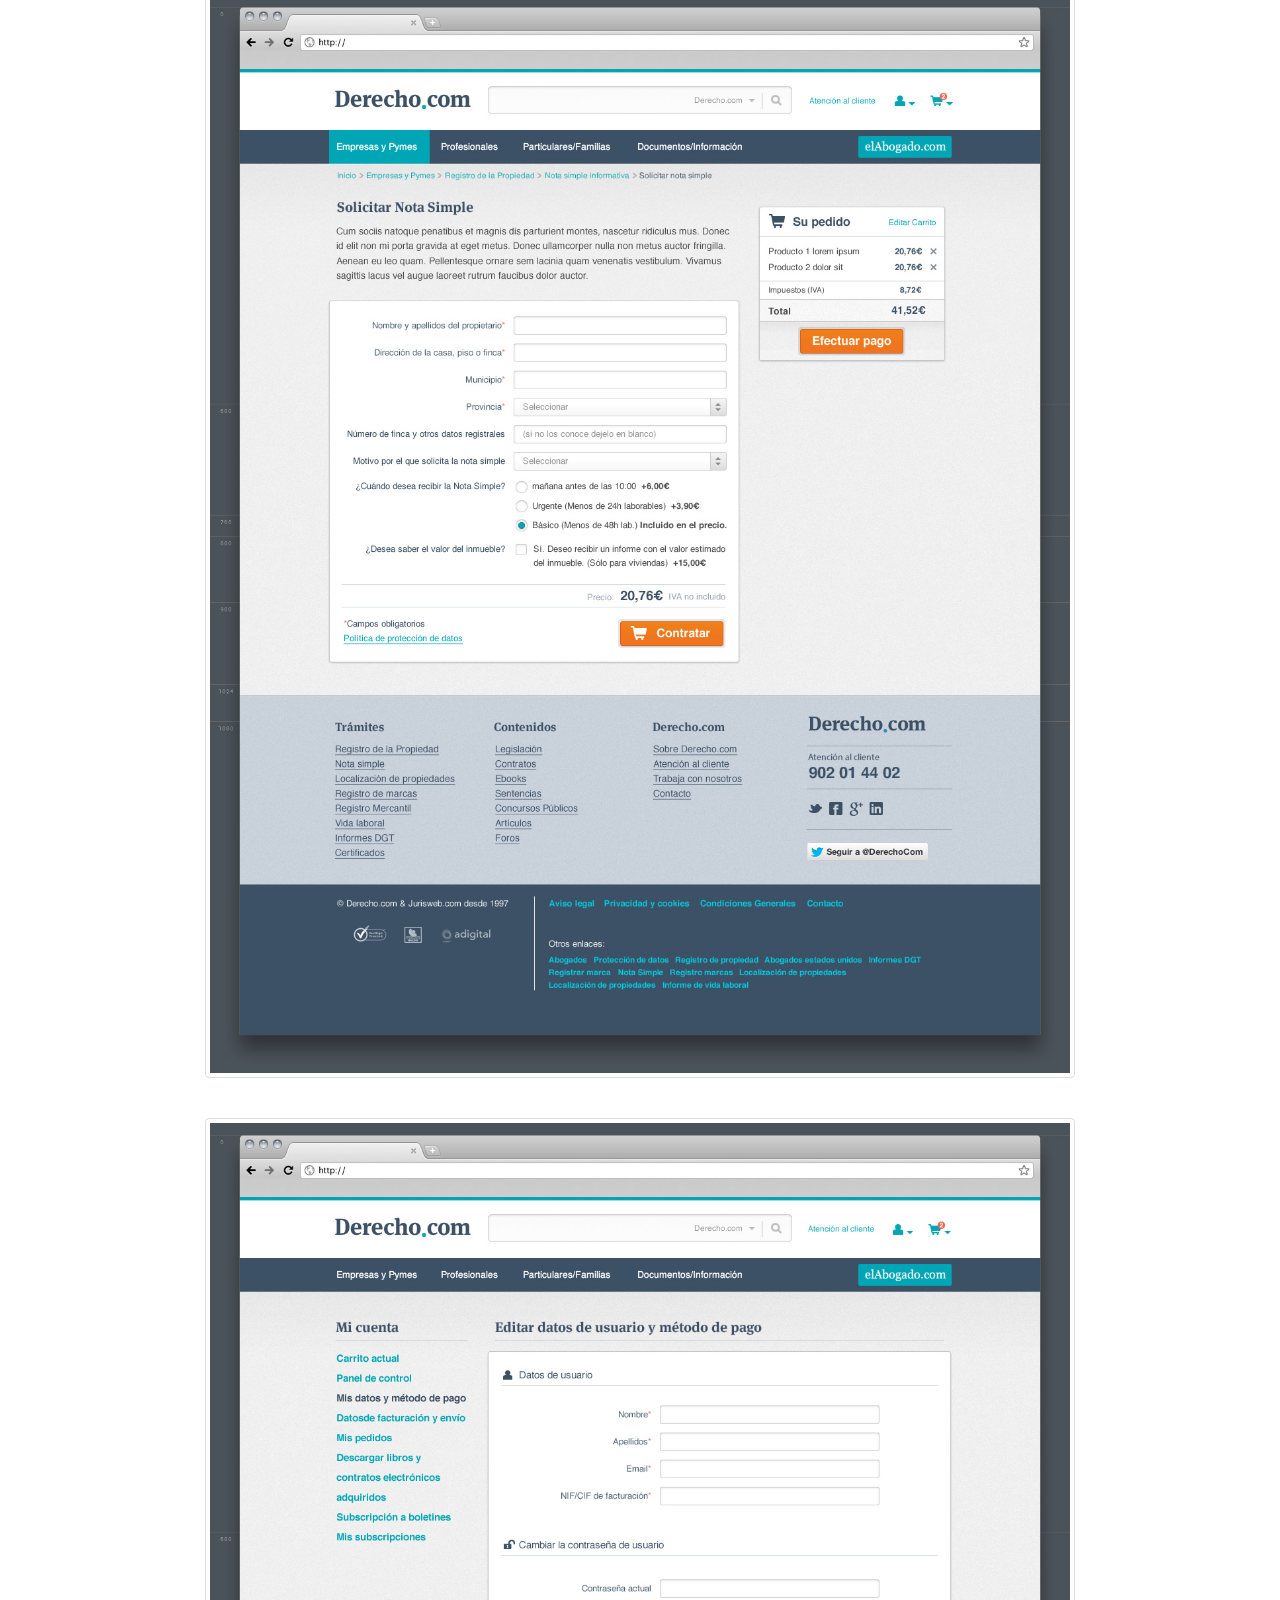
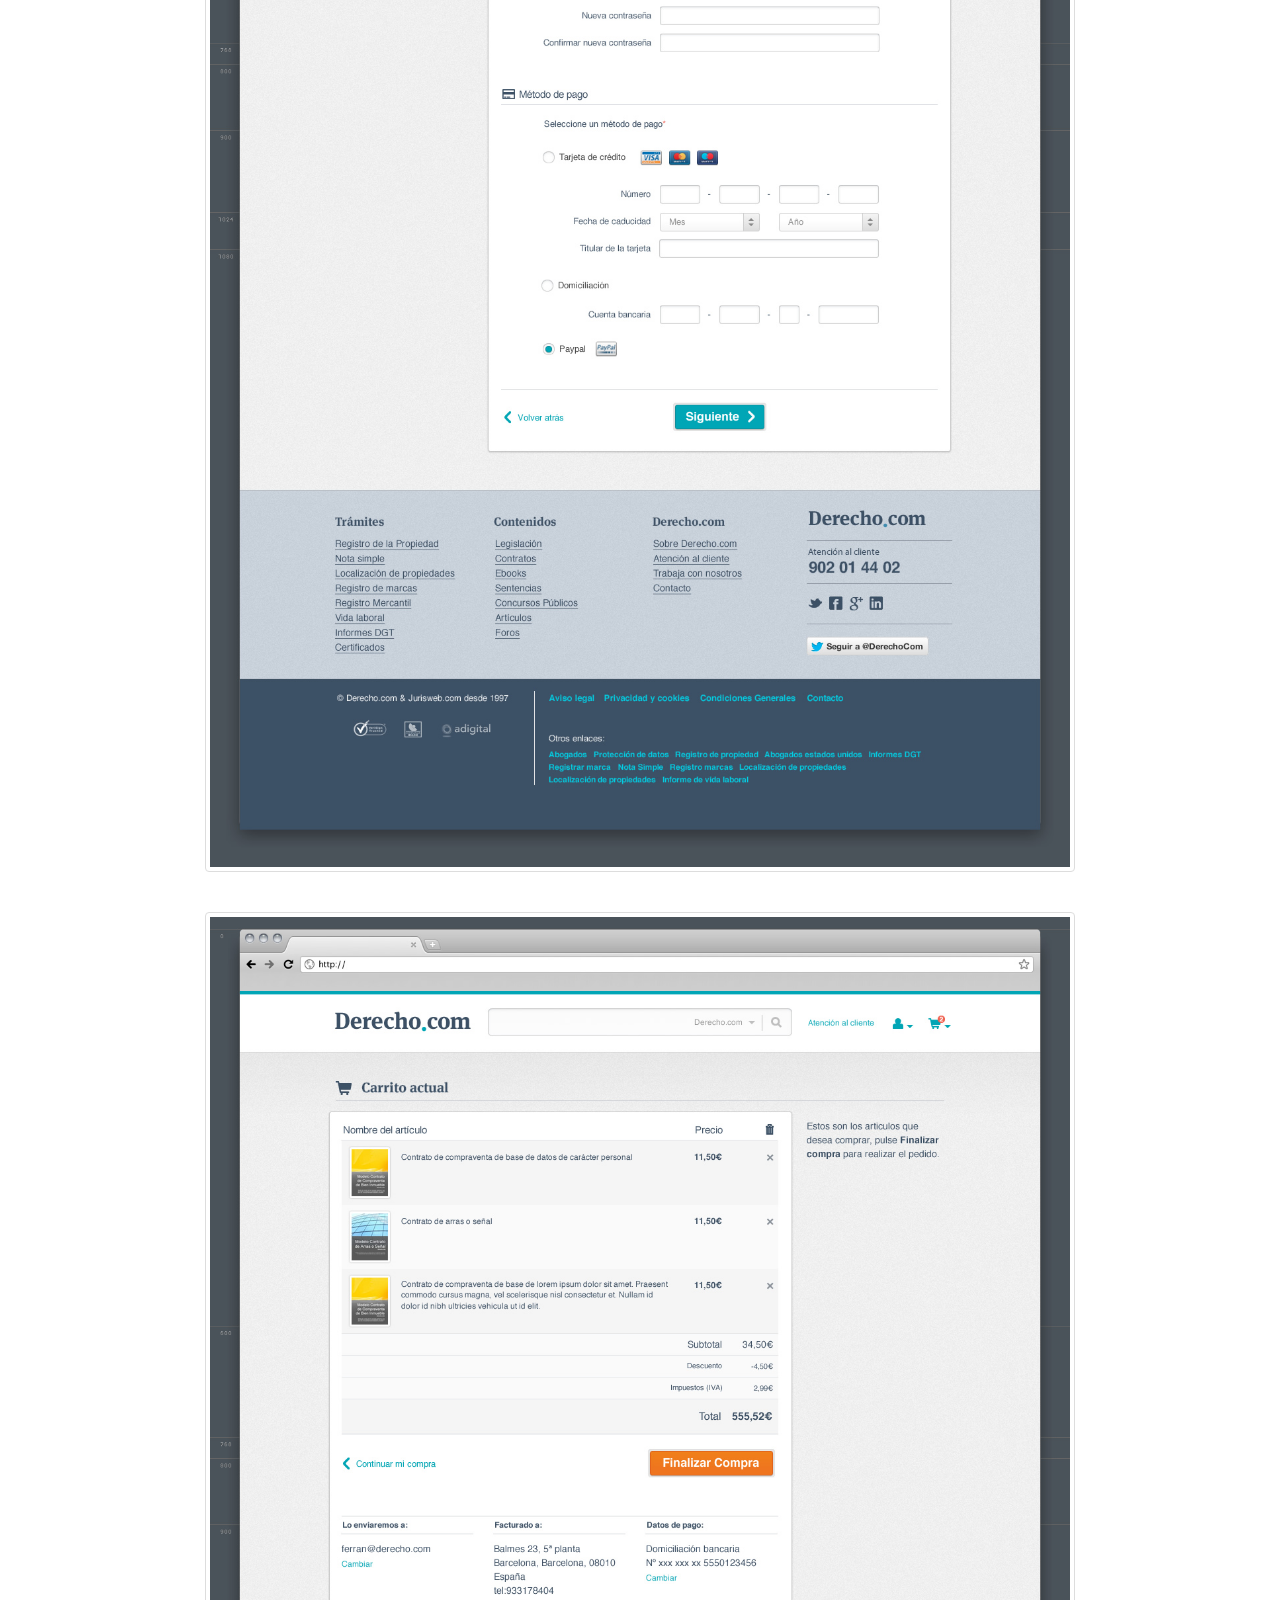
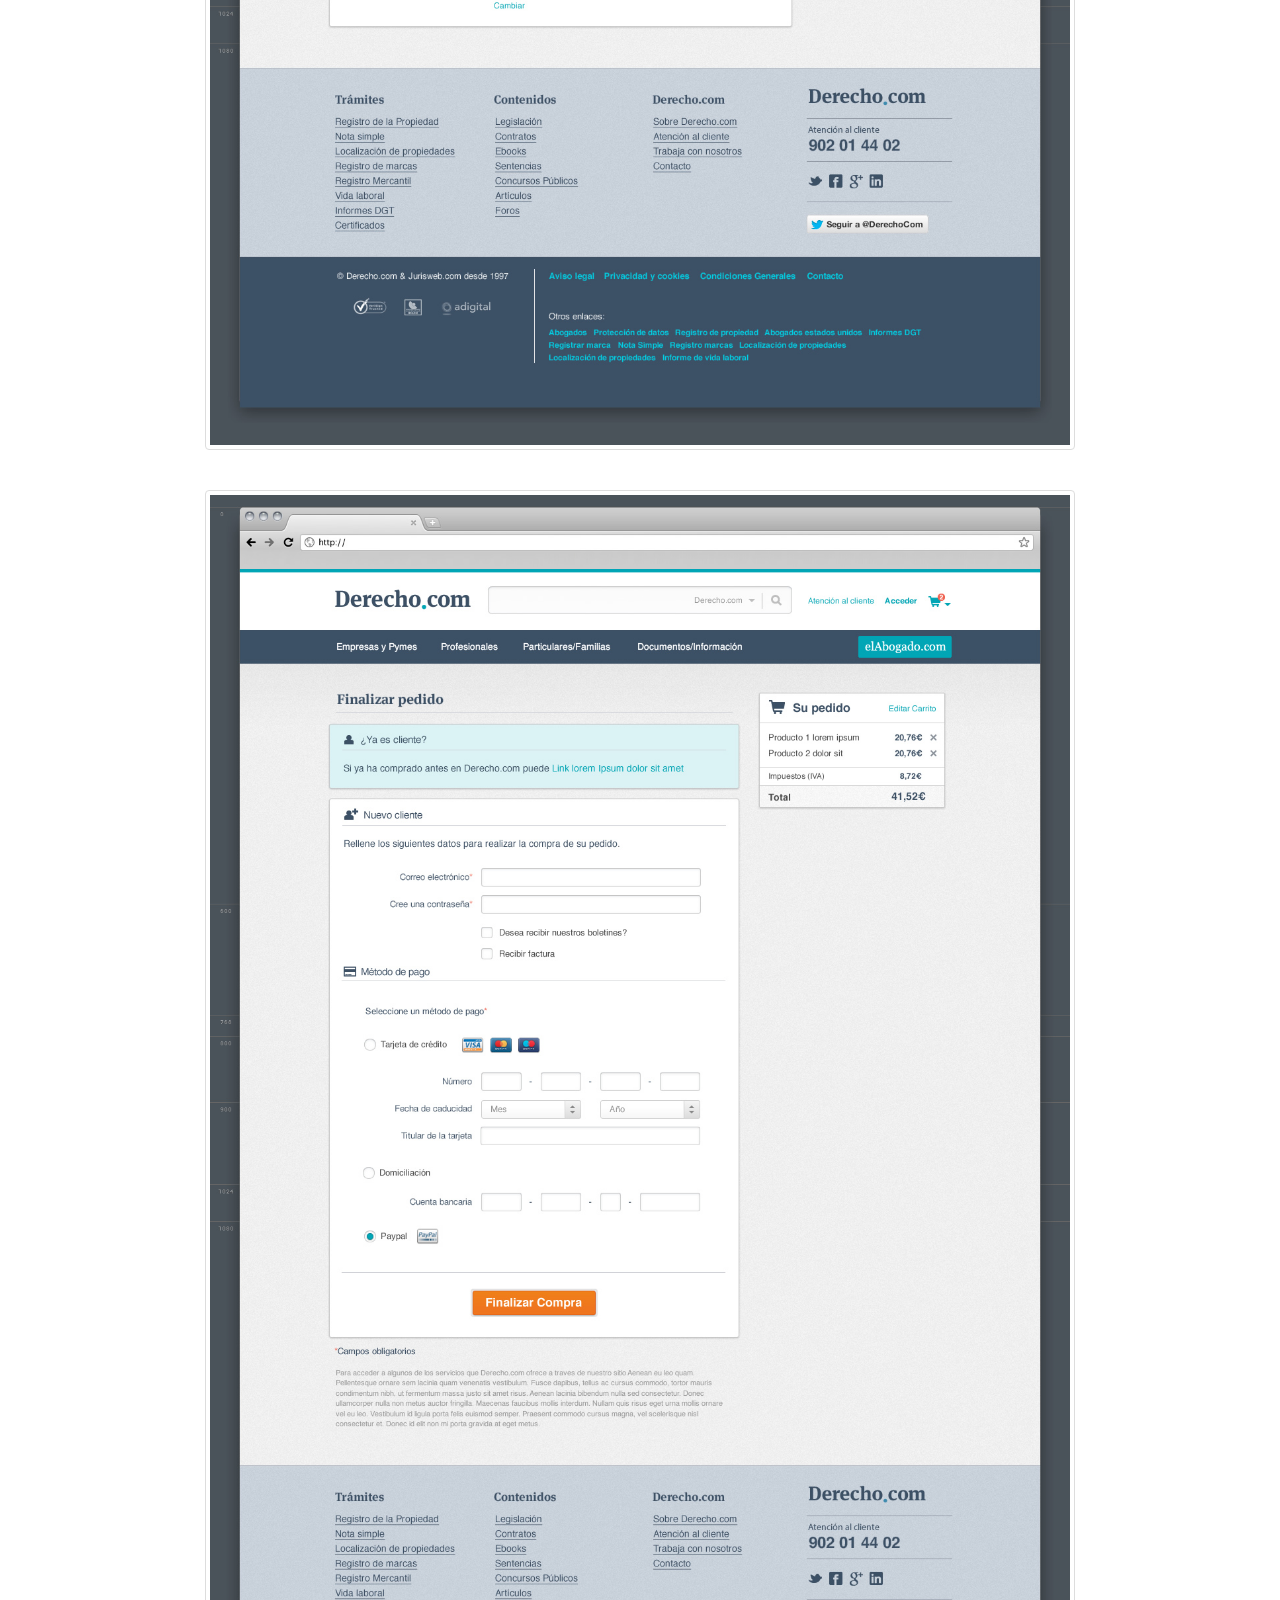
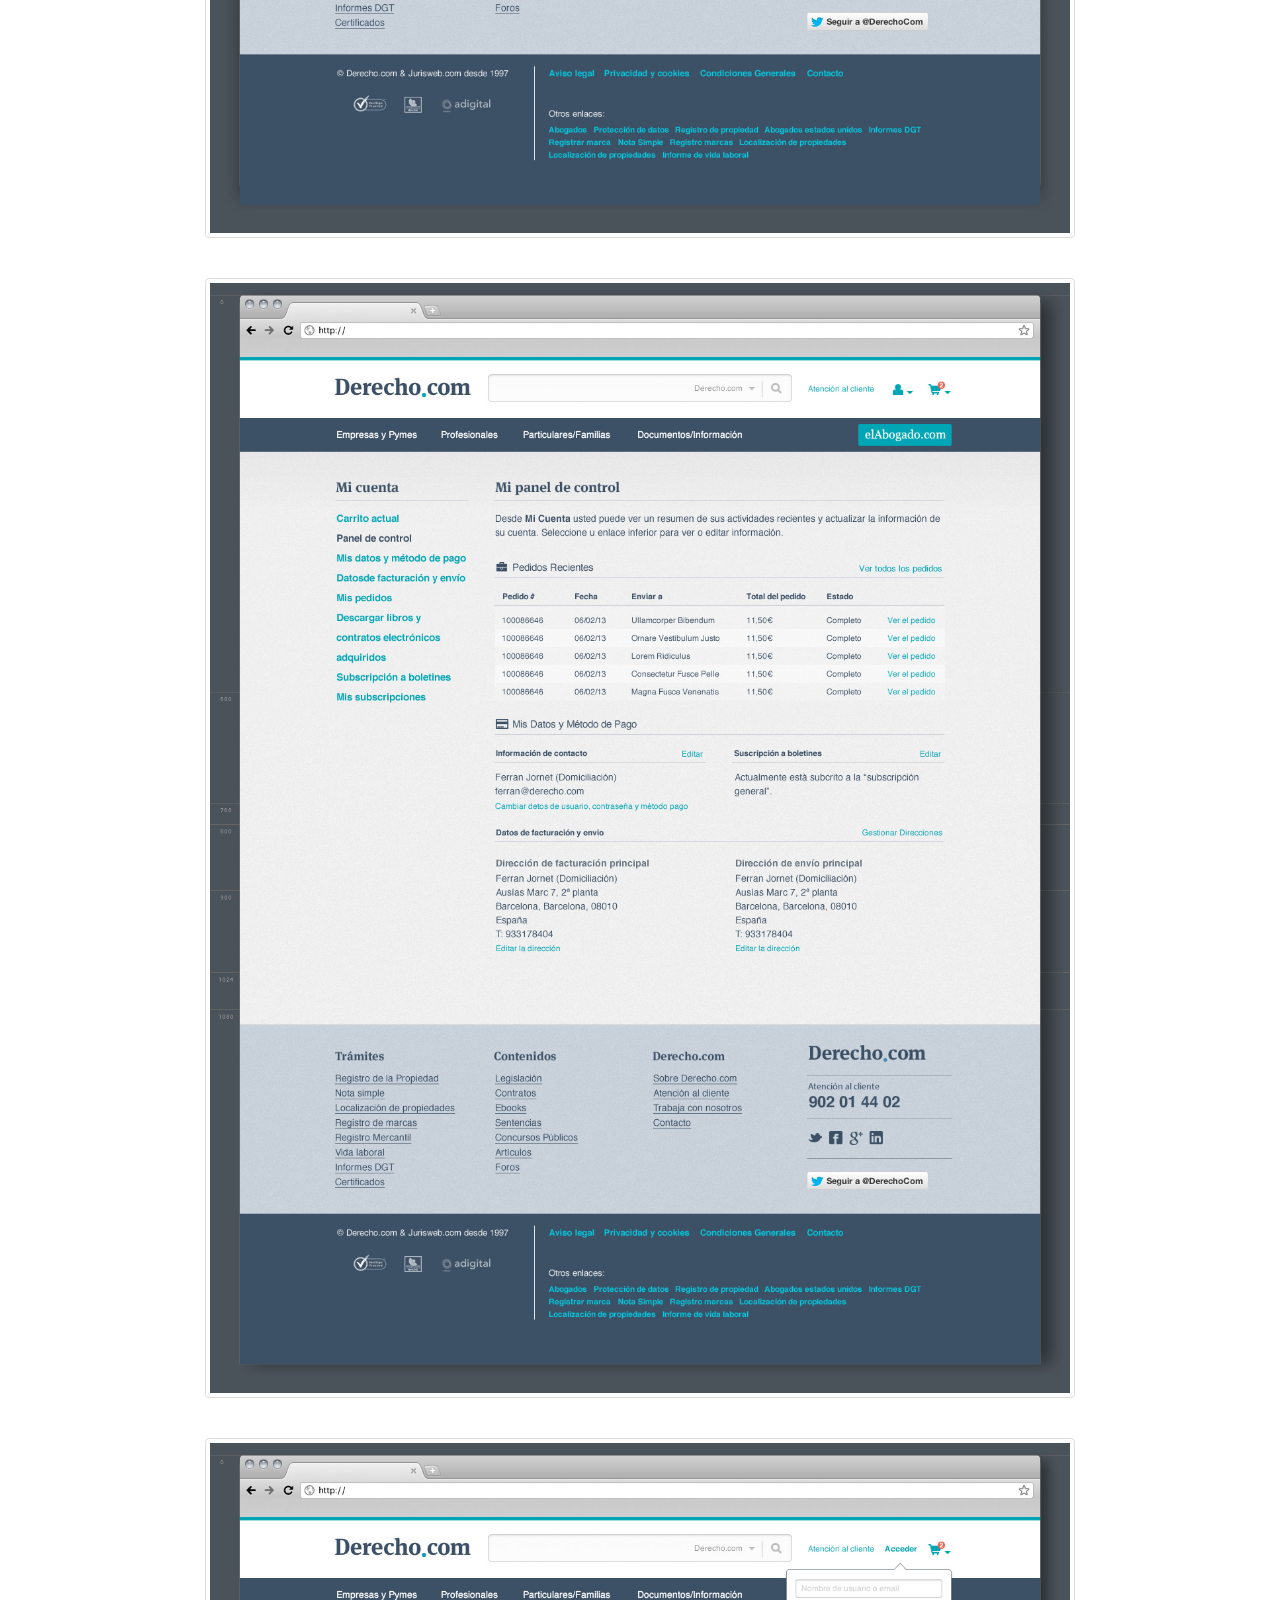
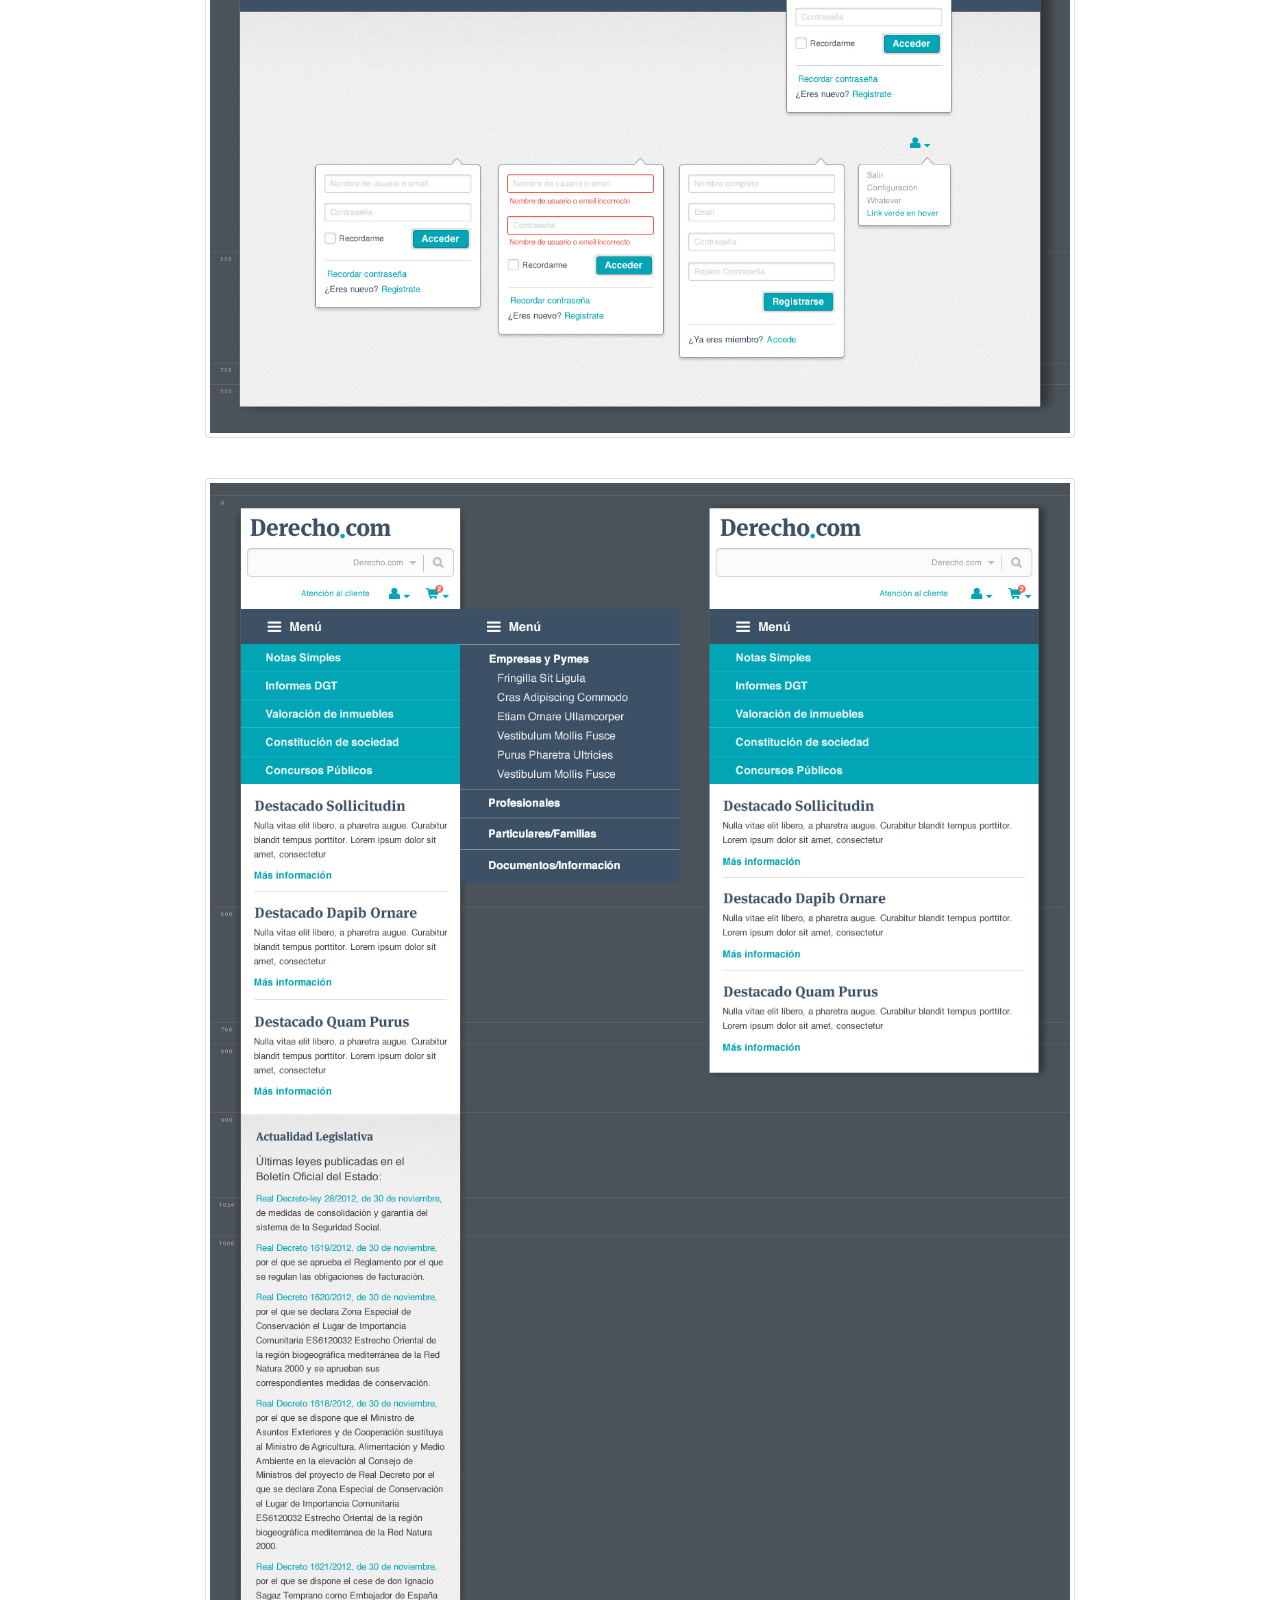
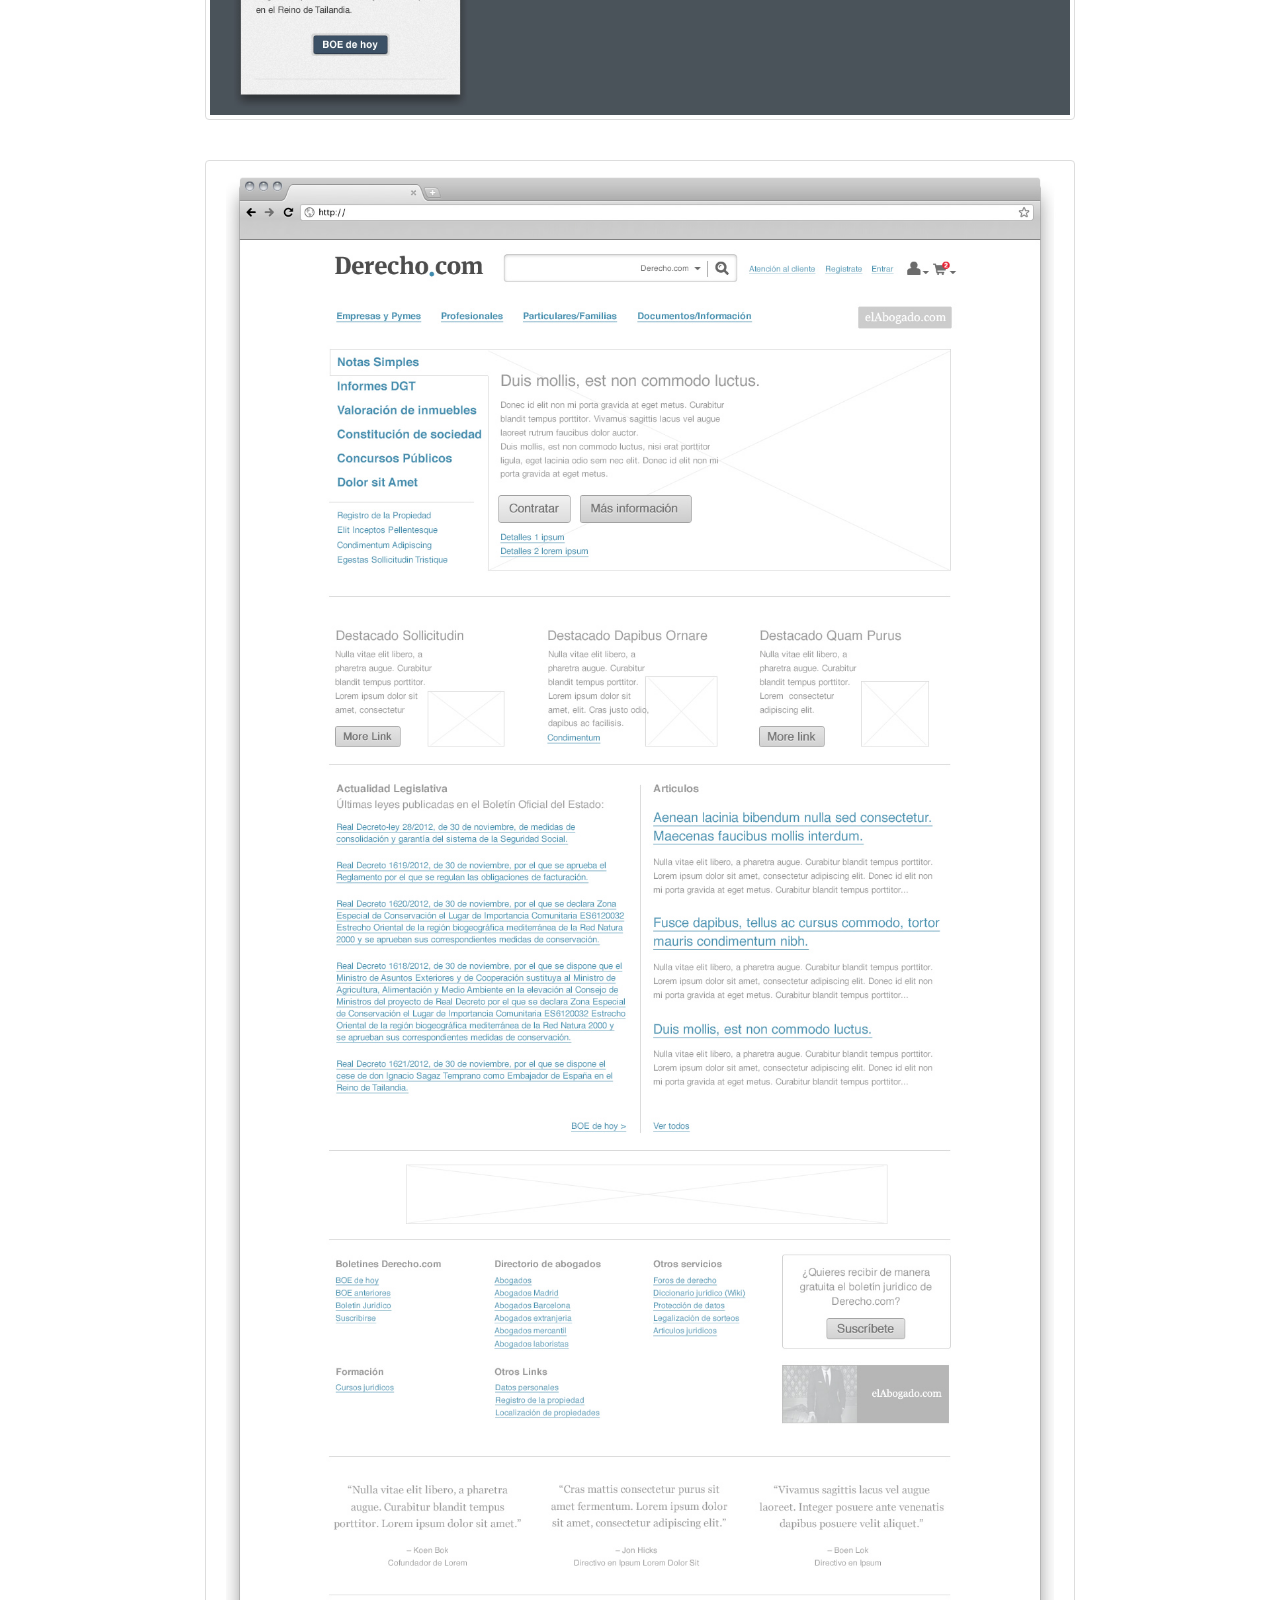
<file: page04.html>
<!doctype html>

<html class="no-js" lang="en">

  <head>

    <meta charset="utf-8">

    <title>Page04 - selectedworks</title>
    <meta name="description" content="Description for search engines">
    <meta name="author" content="meegl">

    
    <meta name="viewport" content="width=device-width, initial-scale=1.0">
    

    <link rel="stylesheet" href="assets/screen.css">

    <!--[if (lt IE 9) & (!IEMobile)]>
    <script src="assets/js/libs/polyfills/selectivizr.min.js"></script>
    <![endif]-->

    <script src="assets/modernizr.min.js"></script>
    <script src="assets/components/yepnope/yepnope.1.5.4-min.js"></script>

    
    <link rel="apple-touch-icon-precomposed" sizes="152x152" href="favicon-152.png">
    <link rel="apple-touch-icon-precomposed" sizes="144x144" href="favicon-144.png">
    <link rel="apple-touch-icon-precomposed" sizes="120x120" href="favicon-120.png">
    <link rel="apple-touch-icon-precomposed" sizes="114x114" href="favicon-114.png">
    <link rel="apple-touch-icon-precomposed" sizes="72x72" href="favicon-72.png">
    <link rel="apple-touch-icon-precomposed" href="favicon-57.png">
    

    <link rel="shortcut icon" href="favicon.png" sizes="32x32">

    <meta http-equiv="cleartype" content="on">

  </head>

  <body>

    <div class="navbar navbar-inverse navbar-fixed-top" role="navigation">
  <div class="container">
    <div class="navbar-header">
      <!-- <button type="button" class="navbar-toggle" data-toggle="collapse" data-target=".navbar-collapse">
        <span class="sr-only">Toggle navigation</span>
        <span class="icon-bar"></span>
        <span class="icon-bar"></span>
        <span class="icon-bar"></span>
      </button> -->
      <a class="navbar-brand top-box" href="index.html">
        <span class="top-name">Miguel Ángel Martínez</span>
        <span class="top-separator">/</span>
        <span class="top-description">Visual Design<span class="hidden-xs"> Selected Works</span></span>
      </a>
    </div>
    <div class="collapse navbar-collapse">
      <ul class="nav navbar-nav pull-right">
        <li><a href="index.html">Index</a></li>
        <li><a href="#top">Top</a></li>
        <!-- <li><a href="#contact">Contact</a></li> -->
      </ul>
    </div><!--/.nav-collapse -->
  </div>
</div>

    
    <section class="container container-fluid sw-container">
  <span id="top" class="visuallyhidden top">top</span>

  <div class="row">
    <div class="col-xs-12">

      <div class="page-header sw-header">
        <h1>Derecho.com <small>Responsive Website</small></h1>
        <ul class="prevnext pull-right">
          <li class="active"><a href="page03.html">Prev</a> /</li>
          <li><a href="page05.html">Next</a></li>
        </ul>
      </div>

      <div class="margin-b dbl-txt-col">

        <p>Client website: <a href="http://www.derecho.com/">www.derecho.com</a></p>

      </div>

    <a class="margin-b img-thumbnail" href="assets/img/works/page04/01.jpg"><img src="assets/img/works/page04/01.jpg" alt=""></a>
    <a class="margin-b img-thumbnail" href="assets/img/works/page04/02.jpg"><img src="assets/img/works/page04/02.jpg" alt=""></a>
    <a class="margin-b img-thumbnail" href="assets/img/works/page04/03.jpg"><img src="assets/img/works/page04/03.jpg" alt=""></a>
    <a class="margin-b img-thumbnail" href="assets/img/works/page04/04.jpg"><img src="assets/img/works/page04/04.jpg" alt=""></a>
    <a class="margin-b img-thumbnail" href="assets/img/works/page04/05.jpg"><img src="assets/img/works/page04/05.jpg" alt=""></a>
    <a class="margin-b img-thumbnail" href="assets/img/works/page04/06.jpg"><img src="assets/img/works/page04/06.jpg" alt=""></a>
    <a class="margin-b img-thumbnail" href="assets/img/works/page04/07.jpg"><img src="assets/img/works/page04/07.jpg" alt=""></a>
    <a class="margin-b img-thumbnail" href="assets/img/works/page04/08.jpg"><img src="assets/img/works/page04/08.jpg" alt=""></a>
    <a class="margin-b img-thumbnail" href="assets/img/works/page04/09.jpg"><img src="assets/img/works/page04/09.jpg" alt=""></a>
    <a class="margin-b img-thumbnail" href="assets/img/works/page04/10.jpg"><img src="assets/img/works/page04/10.jpg" alt=""></a>
    <a class="margin-b img-thumbnail" href="assets/img/works/page04/11.jpg"><img src="assets/img/works/page04/11.jpg" alt=""></a>
    <a class="margin-b img-thumbnail" href="assets/img/works/page04/12.jpg"><img src="assets/img/works/page04/12.jpg" alt=""></a>
    <a class="margin-b img-thumbnail" href="assets/img/works/page04/wf01.jpg"><img src="assets/img/works/page04/wf01.jpg" alt=""></a>
    <a class="margin-b img-thumbnail" href="assets/img/works/page04/wf02.png"><img src="assets/img/works/page04/wf02.png" alt=""></a>
    <a class="margin-b img-thumbnail" href="assets/img/works/page04/wf03.png"><img src="assets/img/works/page04/wf03.png" alt=""></a>
    <a class="margin-b img-thumbnail" href="assets/img/works/page04/wf04.jpg"><img src="assets/img/works/page04/wf04.jpg" alt=""></a>


    </div>
  </div>

</section>
    

      <div class="footer">
    <div class="row">
      <div class="col-xs-12">
        <hr>
        <div class="container container-fluid">
          <span class="small">&copy 2014 Miguel Ángel Martínez - Selected Works</span>
        </div>
      </div>
    </div>
  </div>

    <script>
  yepnope.errorTimeout = 1000;
  yepnope([

    {
      test : Modernizr.mq('(min-width: 0px)'),
      nope : ['assets/components/respond/dest/respond.min.js']
    }

  ]);
</script>

<script src="assets/components/jquery/jquery.min.js"></script>
<script src="assets/components/twbs-bootstrap-sass/vendor/assets/javascripts/bootstrap/affix.js"></script>
<script src="assets/components/twbs-bootstrap-sass/vendor/assets/javascripts/bootstrap/alert.js"></script>
<script src="assets/components/twbs-bootstrap-sass/vendor/assets/javascripts/bootstrap/button.js"></script>
<script src="assets/components/twbs-bootstrap-sass/vendor/assets/javascripts/bootstrap/carousel.js"></script>
<script src="assets/components/twbs-bootstrap-sass/vendor/assets/javascripts/bootstrap/collapse.js"></script>
<script src="assets/components/twbs-bootstrap-sass/vendor/assets/javascripts/bootstrap/dropdown.js"></script>
<script src="assets/components/twbs-bootstrap-sass/vendor/assets/javascripts/bootstrap/tab.js"></script>
<script src="assets/components/twbs-bootstrap-sass/vendor/assets/javascripts/bootstrap/transition.js"></script>
<script src="assets/components/twbs-bootstrap-sass/vendor/assets/javascripts/bootstrap/scrollspy.js"></script>
<script src="assets/components/twbs-bootstrap-sass/vendor/assets/javascripts/bootstrap/modal.js"></script>
<script src="assets/components/twbs-bootstrap-sass/vendor/assets/javascripts/bootstrap/tooltip.js"></script>
<script src="assets/components/twbs-bootstrap-sass/vendor/assets/javascripts/bootstrap/popover.js"></script>
<script src="assets/script.js"></script>

  </body>

</html>
</file>
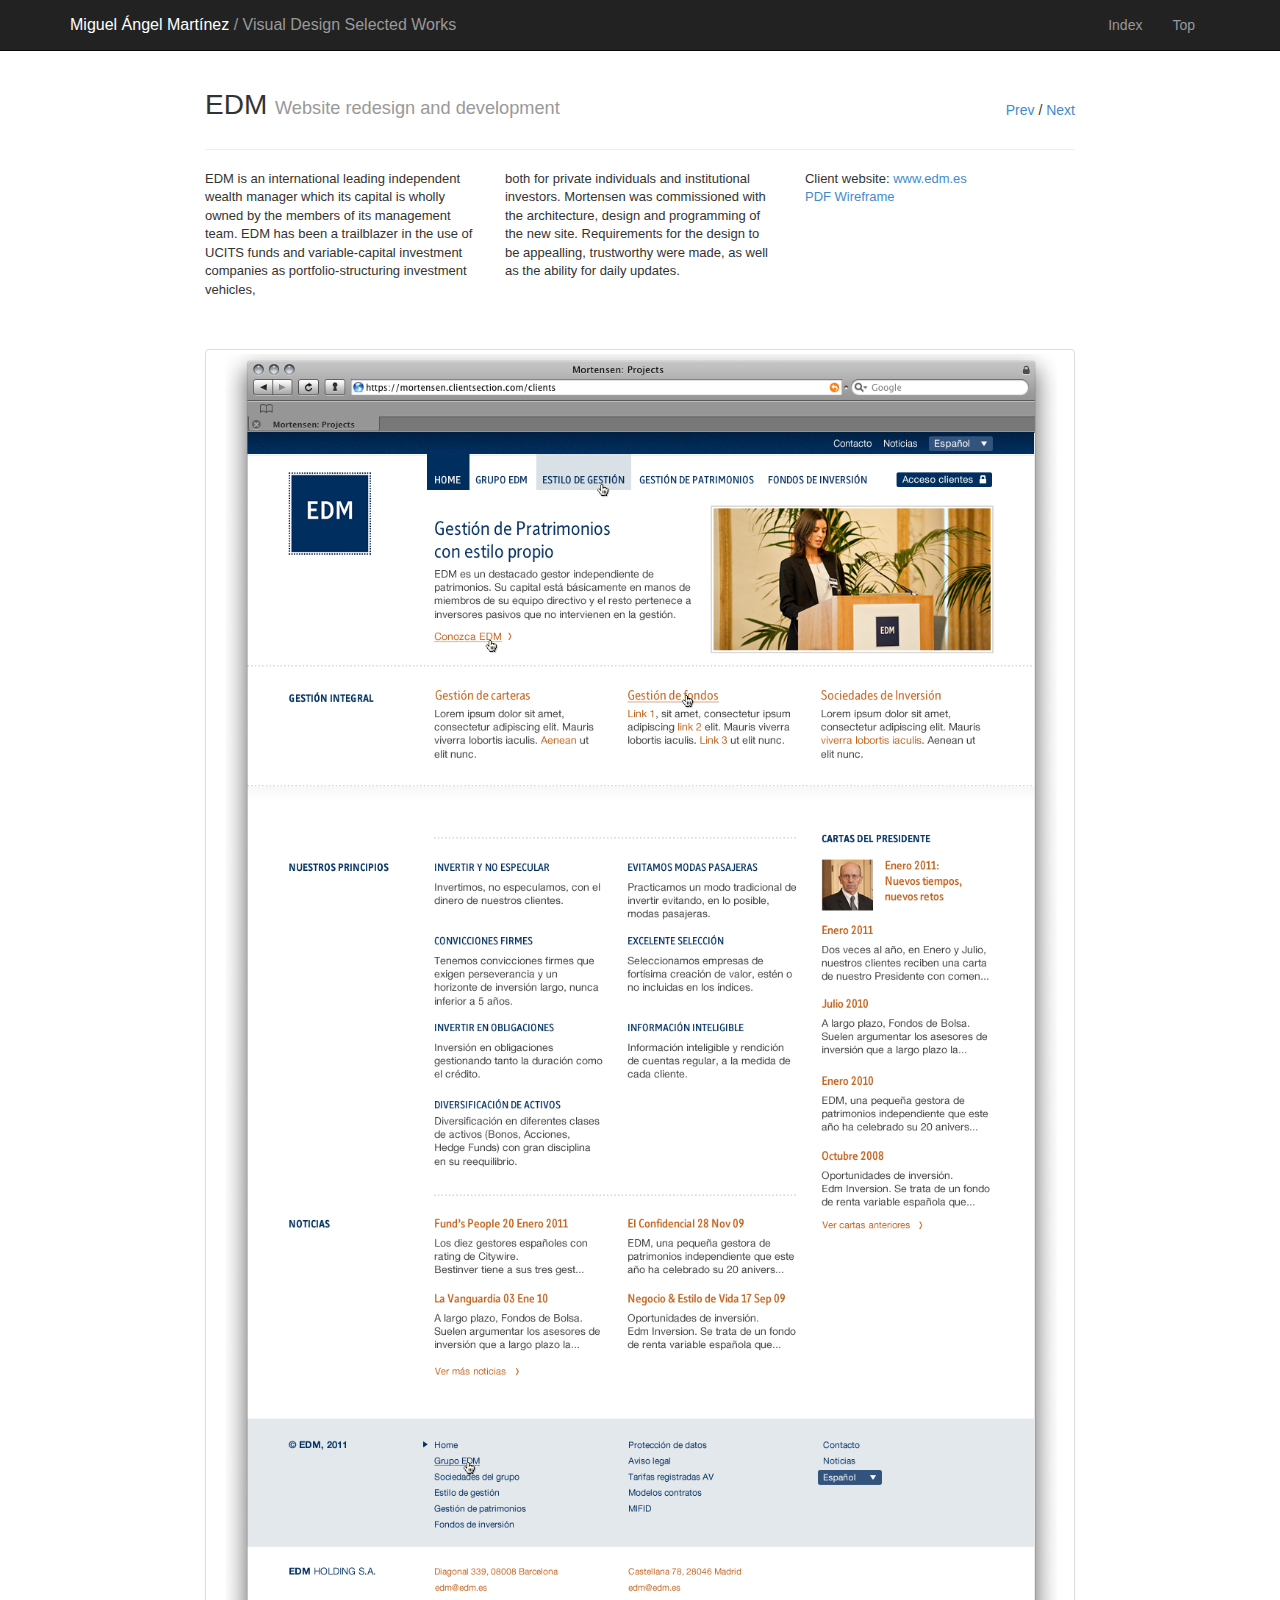
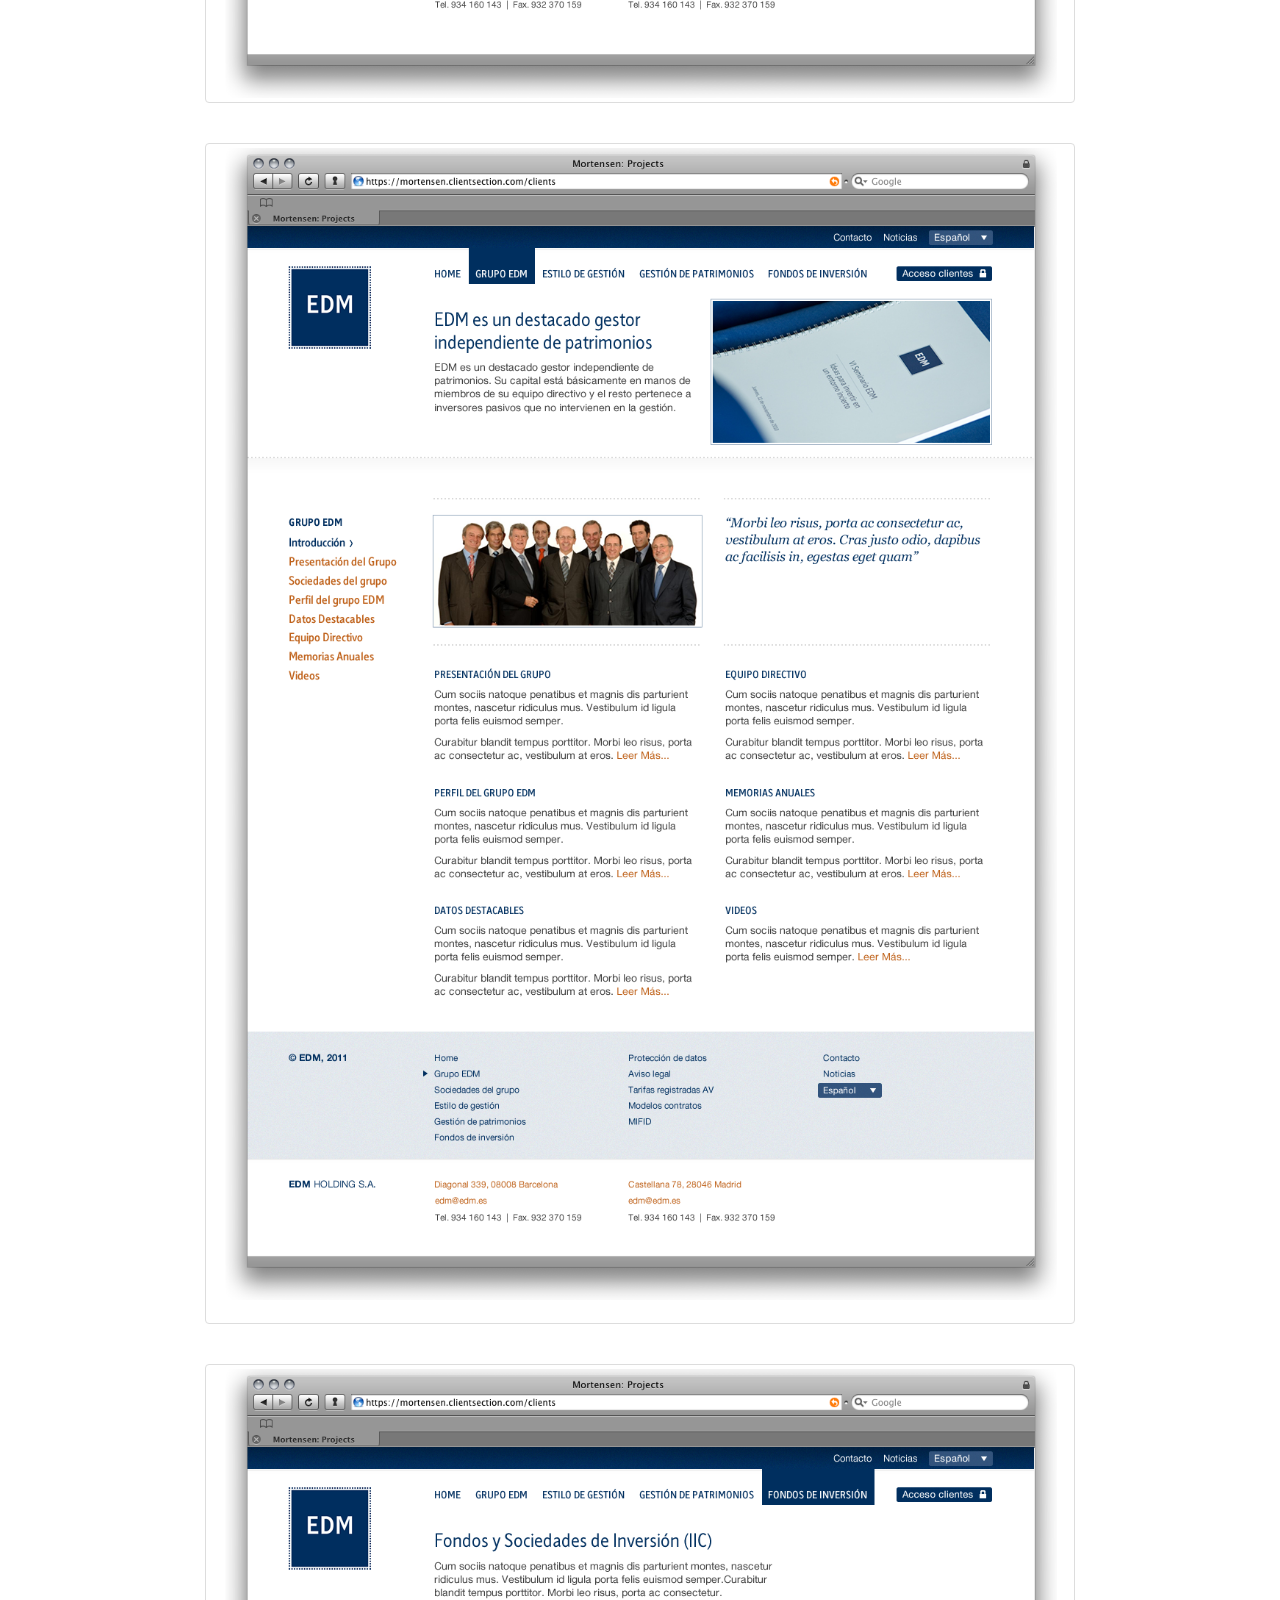
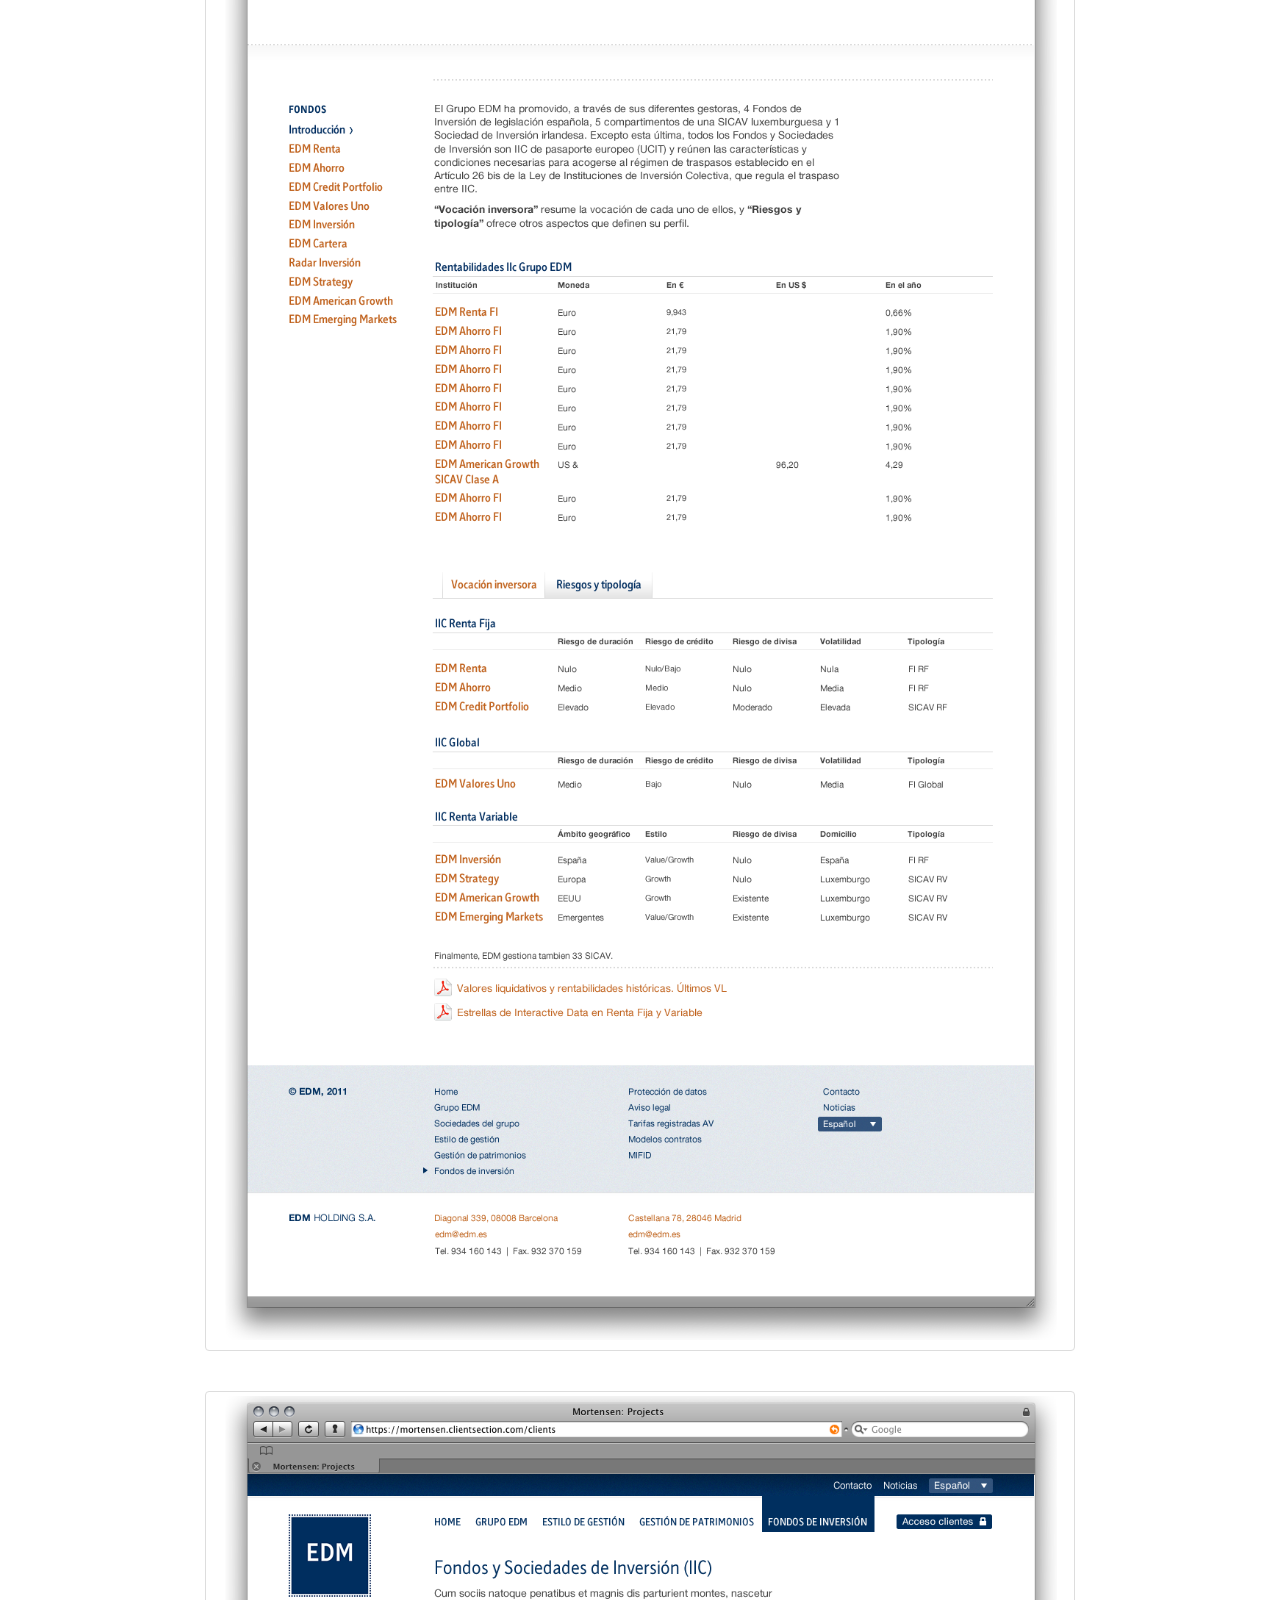
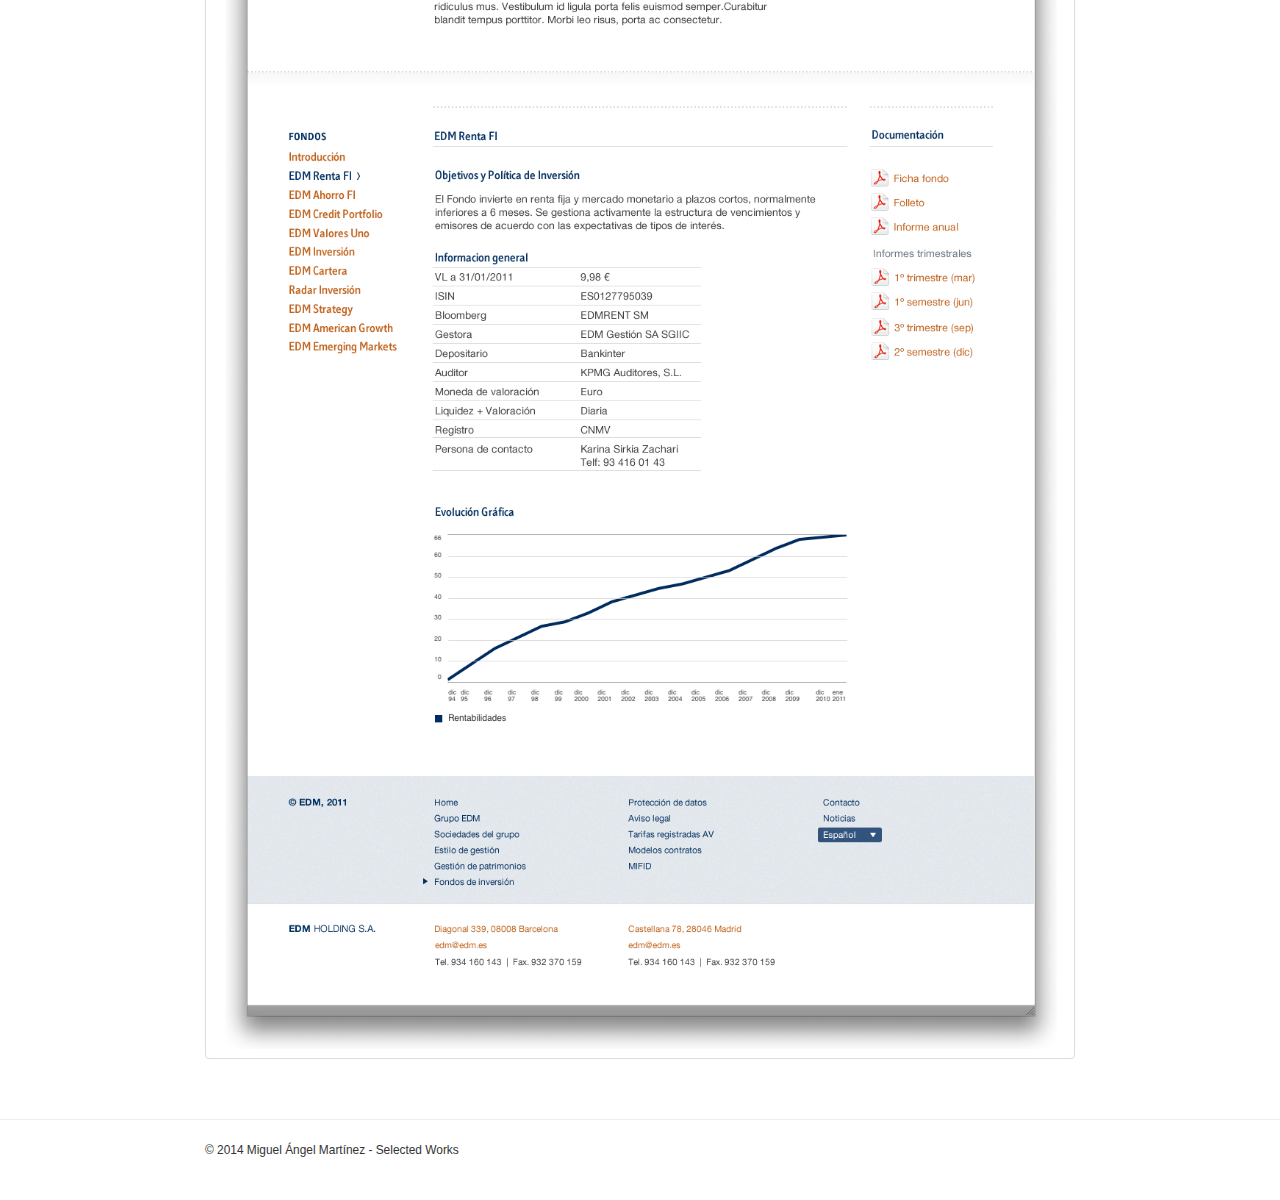
<file: page05.html>
<!doctype html>

<html class="no-js" lang="en">

  <head>

    <meta charset="utf-8">

    <title>Page05 - selectedworks</title>
    <meta name="description" content="Description for search engines">
    <meta name="author" content="meegl">

    
    <meta name="viewport" content="width=device-width, initial-scale=1.0">
    

    <link rel="stylesheet" href="assets/screen.css">

    <!--[if (lt IE 9) & (!IEMobile)]>
    <script src="assets/js/libs/polyfills/selectivizr.min.js"></script>
    <![endif]-->

    <script src="assets/modernizr.min.js"></script>
    <script src="assets/components/yepnope/yepnope.1.5.4-min.js"></script>

    
    <link rel="apple-touch-icon-precomposed" sizes="152x152" href="favicon-152.png">
    <link rel="apple-touch-icon-precomposed" sizes="144x144" href="favicon-144.png">
    <link rel="apple-touch-icon-precomposed" sizes="120x120" href="favicon-120.png">
    <link rel="apple-touch-icon-precomposed" sizes="114x114" href="favicon-114.png">
    <link rel="apple-touch-icon-precomposed" sizes="72x72" href="favicon-72.png">
    <link rel="apple-touch-icon-precomposed" href="favicon-57.png">
    

    <link rel="shortcut icon" href="favicon.png" sizes="32x32">

    <meta http-equiv="cleartype" content="on">

  </head>

  <body>

    <div class="navbar navbar-inverse navbar-fixed-top" role="navigation">
  <div class="container">
    <div class="navbar-header">
      <!-- <button type="button" class="navbar-toggle" data-toggle="collapse" data-target=".navbar-collapse">
        <span class="sr-only">Toggle navigation</span>
        <span class="icon-bar"></span>
        <span class="icon-bar"></span>
        <span class="icon-bar"></span>
      </button> -->
      <a class="navbar-brand top-box" href="index.html">
        <span class="top-name">Miguel Ángel Martínez</span>
        <span class="top-separator">/</span>
        <span class="top-description">Visual Design<span class="hidden-xs"> Selected Works</span></span>
      </a>
    </div>
    <div class="collapse navbar-collapse">
      <ul class="nav navbar-nav pull-right">
        <li><a href="index.html">Index</a></li>
        <li><a href="#top">Top</a></li>
        <!-- <li><a href="#contact">Contact</a></li> -->
      </ul>
    </div><!--/.nav-collapse -->
  </div>
</div>

    
    <section class="container container-fluid sw-container">
  <span id="top" class="visuallyhidden top">top</span>

  <div class="row">
    <div class="col-xs-12">

      <div class="page-header sw-header">
        <h1>EDM <small>Website redesign and development</small></h1>
        <ul class="prevnext pull-right">
          <li class="active"><a href="page04.html">Prev</a> /</li>
          <li><a href="page06.html">Next</a></li>
        </ul>
      </div>

      <div class="margin-b intro">

        <div class="row">
          <div class="col-sm-4">
            <p>EDM is an international leading independent wealth manager which its capital is wholly owned by the members of its management team. EDM has been a trailblazer in the use of UCITS funds and variable-capital investment companies as portfolio-structuring investment vehicles, </p>
          </div>

          <div class="col-sm-4">
            <p>both for private individuals and institutional investors. Mortensen was commissioned with the architecture, design and programming of the new site. Requirements for the design to be appealling, trustworthy were made, as well as the ability for daily updates.</p>
          </div>

          <div class="col-sm-4">
            <ul class="list-unstyled">
              <li>Client website: <a href="http://www.edm.es/">www.edm.es</a></li>
              <li><a href="assets/img/works/page05/edm-wireframe.pdf">PDF Wireframe</a></li>
            </ul>
          </div>
        </div>

      </div>

    <div class="row">
      <div class="col-xs-12">
        <a class="margin-b img-thumbnail" href="assets/img/works/page05/01.png"><img src="assets/img/works/page05/01.png" alt=""></a>
        <a class="margin-b img-thumbnail" href="assets/img/works/page05/02.png"><img src="assets/img/works/page05/02.png" alt=""></a>
        <a class="margin-b img-thumbnail" href="assets/img/works/page05/03.png"><img src="assets/img/works/page05/03.png" alt=""></a>
        <a class="margin-b img-thumbnail" href="assets/img/works/page05/04.png"><img src="assets/img/works/page05/04.png" alt=""></a>
        <!-- <a class="margin-b img-thumbnail" href="assets/img/works/page05/05.png"><img src="assets/img/works/page05/05.png" alt=""></a> -->
      </div>
    </div>



    </div>
  </div>

</section>
    

      <div class="footer">
    <div class="row">
      <div class="col-xs-12">
        <hr>
        <div class="container container-fluid">
          <span class="small">&copy 2014 Miguel Ángel Martínez - Selected Works</span>
        </div>
      </div>
    </div>
  </div>

    <script>
  yepnope.errorTimeout = 1000;
  yepnope([

    {
      test : Modernizr.mq('(min-width: 0px)'),
      nope : ['assets/components/respond/dest/respond.min.js']
    }

  ]);
</script>

<script src="assets/components/jquery/jquery.min.js"></script>
<script src="assets/components/twbs-bootstrap-sass/vendor/assets/javascripts/bootstrap/affix.js"></script>
<script src="assets/components/twbs-bootstrap-sass/vendor/assets/javascripts/bootstrap/alert.js"></script>
<script src="assets/components/twbs-bootstrap-sass/vendor/assets/javascripts/bootstrap/button.js"></script>
<script src="assets/components/twbs-bootstrap-sass/vendor/assets/javascripts/bootstrap/carousel.js"></script>
<script src="assets/components/twbs-bootstrap-sass/vendor/assets/javascripts/bootstrap/collapse.js"></script>
<script src="assets/components/twbs-bootstrap-sass/vendor/assets/javascripts/bootstrap/dropdown.js"></script>
<script src="assets/components/twbs-bootstrap-sass/vendor/assets/javascripts/bootstrap/tab.js"></script>
<script src="assets/components/twbs-bootstrap-sass/vendor/assets/javascripts/bootstrap/transition.js"></script>
<script src="assets/components/twbs-bootstrap-sass/vendor/assets/javascripts/bootstrap/scrollspy.js"></script>
<script src="assets/components/twbs-bootstrap-sass/vendor/assets/javascripts/bootstrap/modal.js"></script>
<script src="assets/components/twbs-bootstrap-sass/vendor/assets/javascripts/bootstrap/tooltip.js"></script>
<script src="assets/components/twbs-bootstrap-sass/vendor/assets/javascripts/bootstrap/popover.js"></script>
<script src="assets/script.js"></script>

  </body>

</html>
</file>
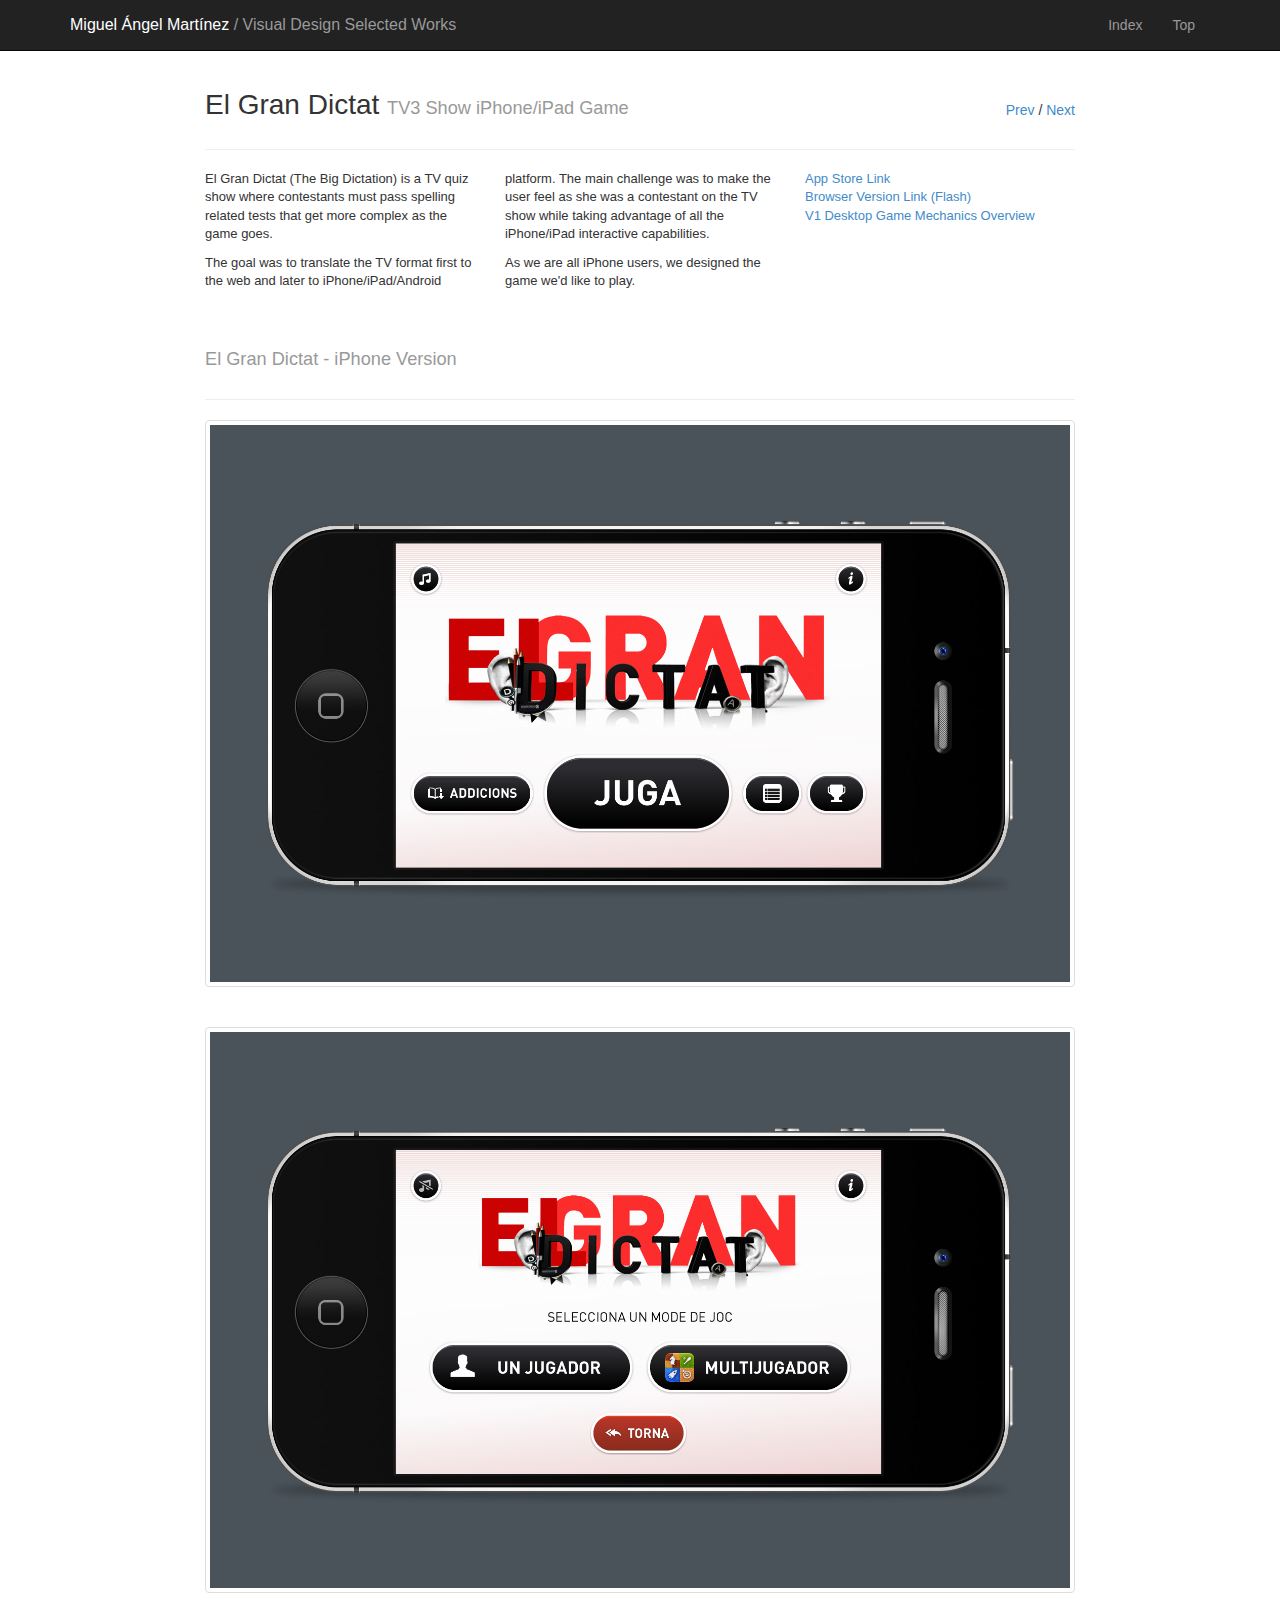
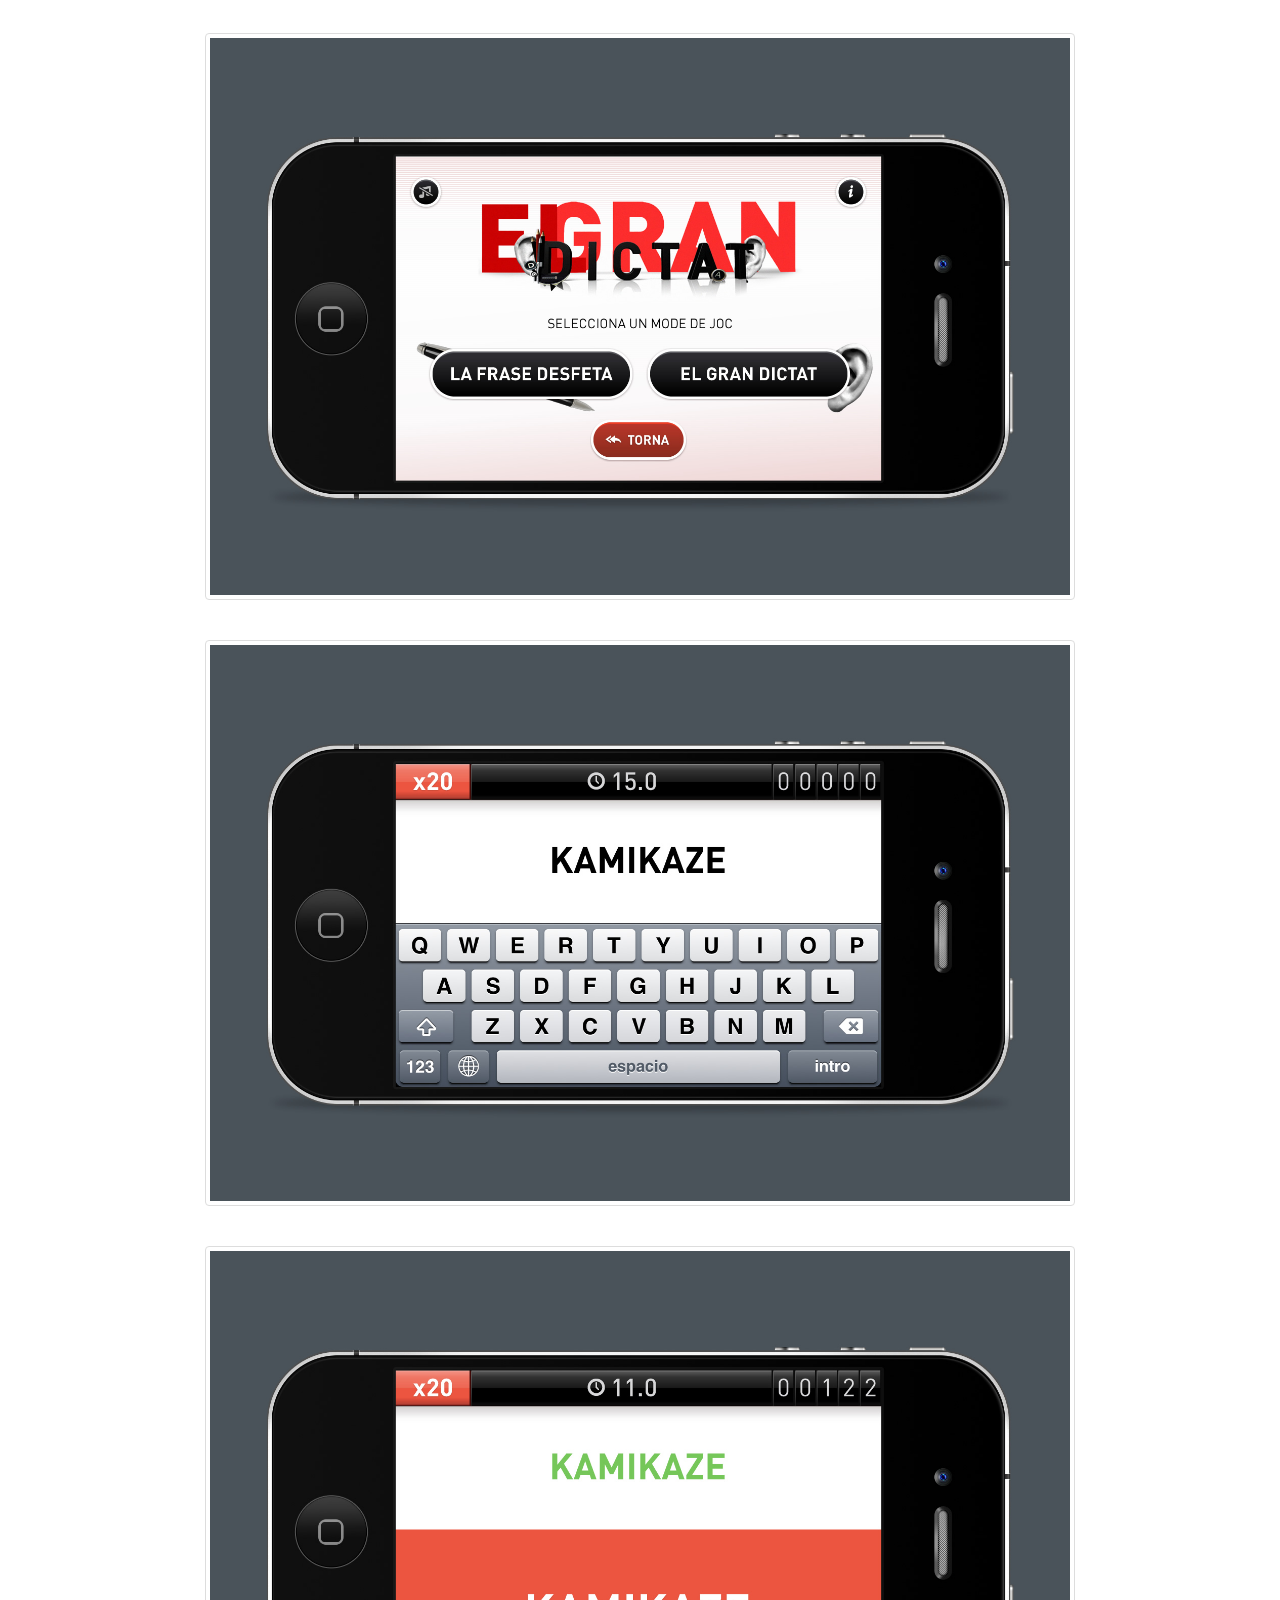
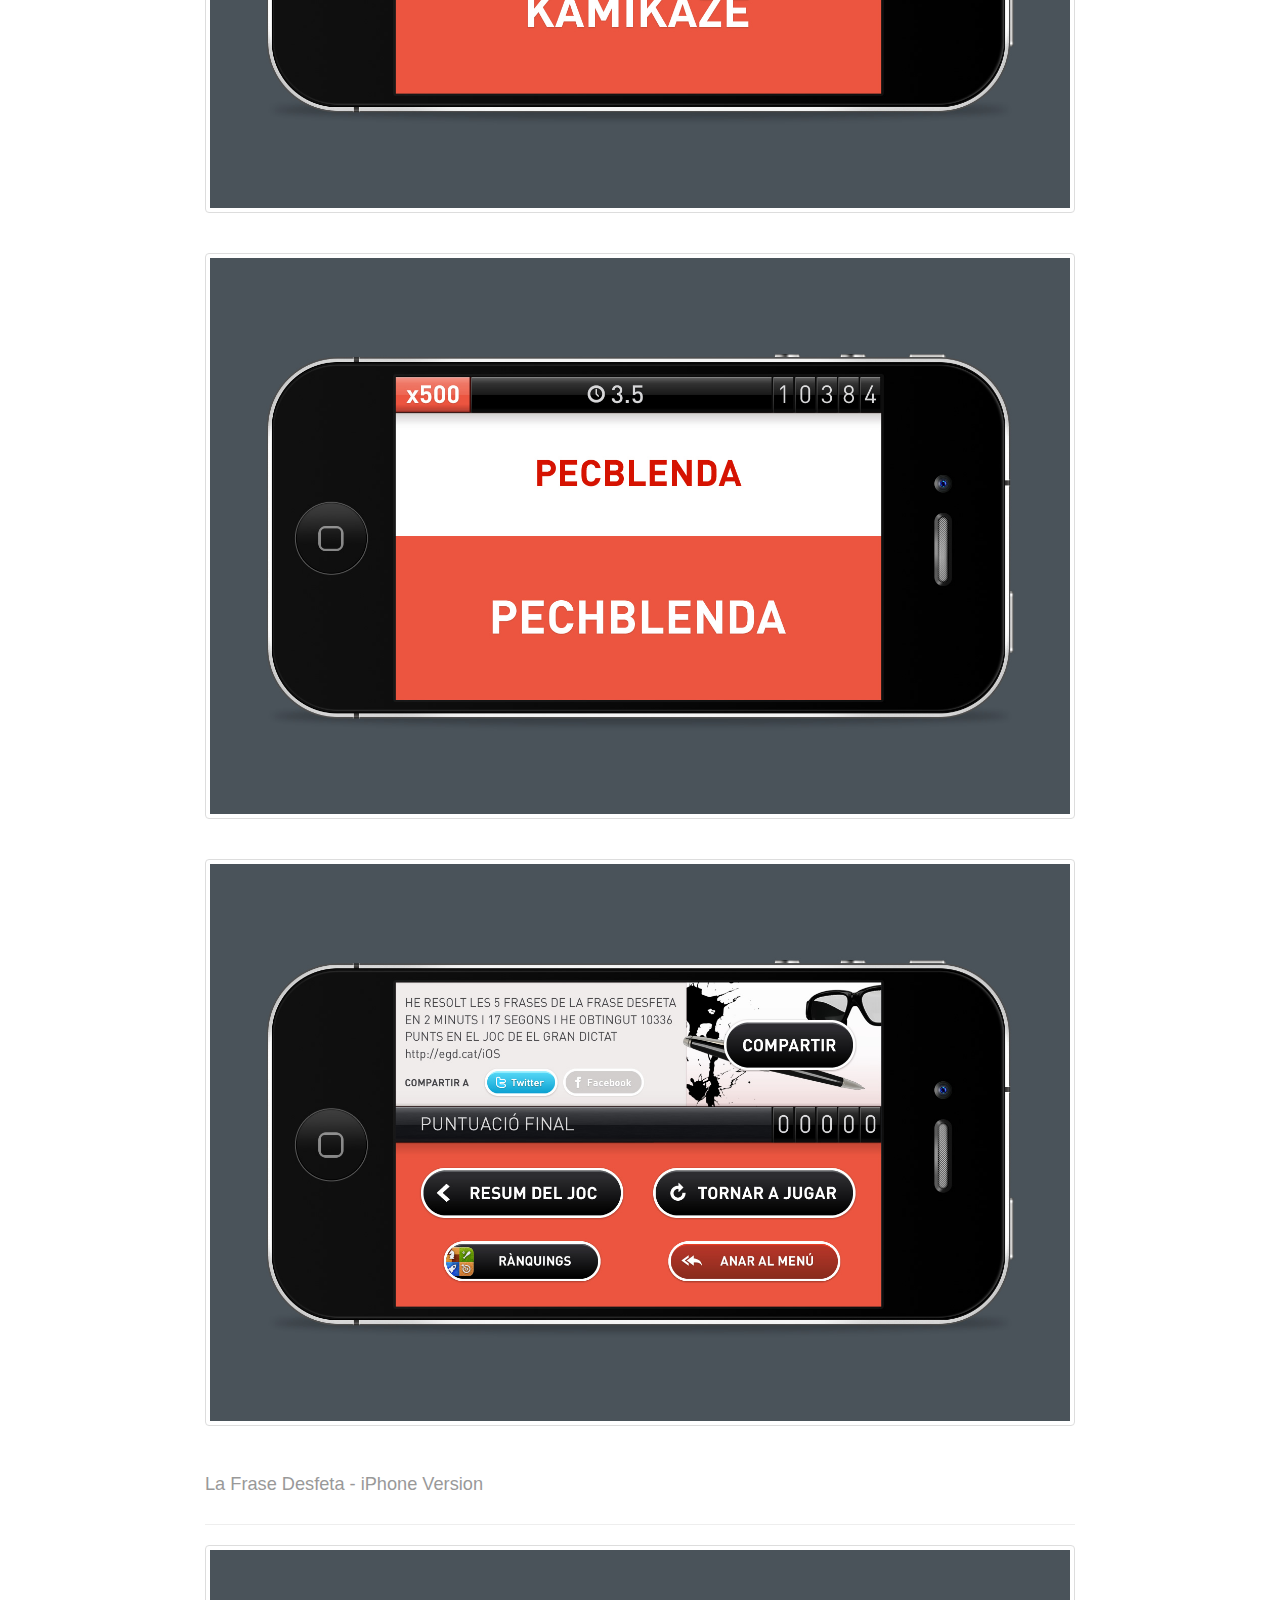
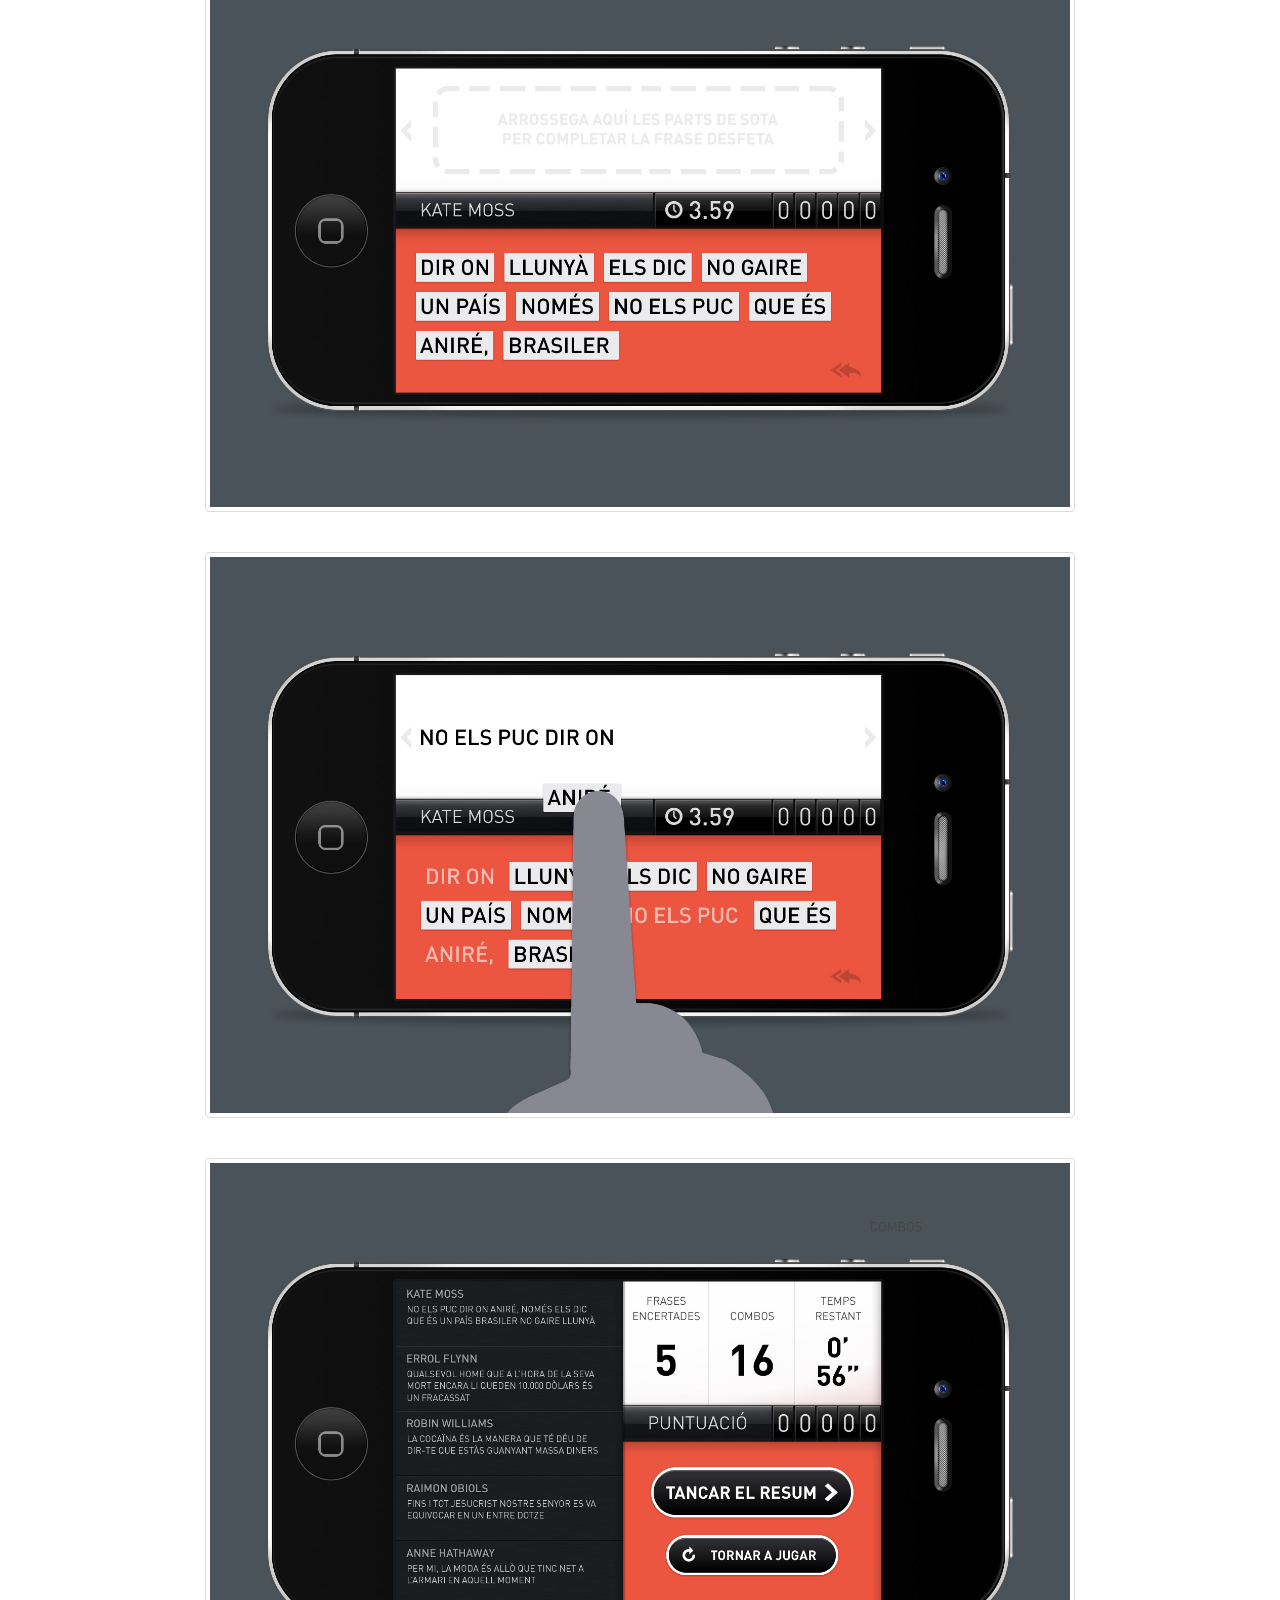
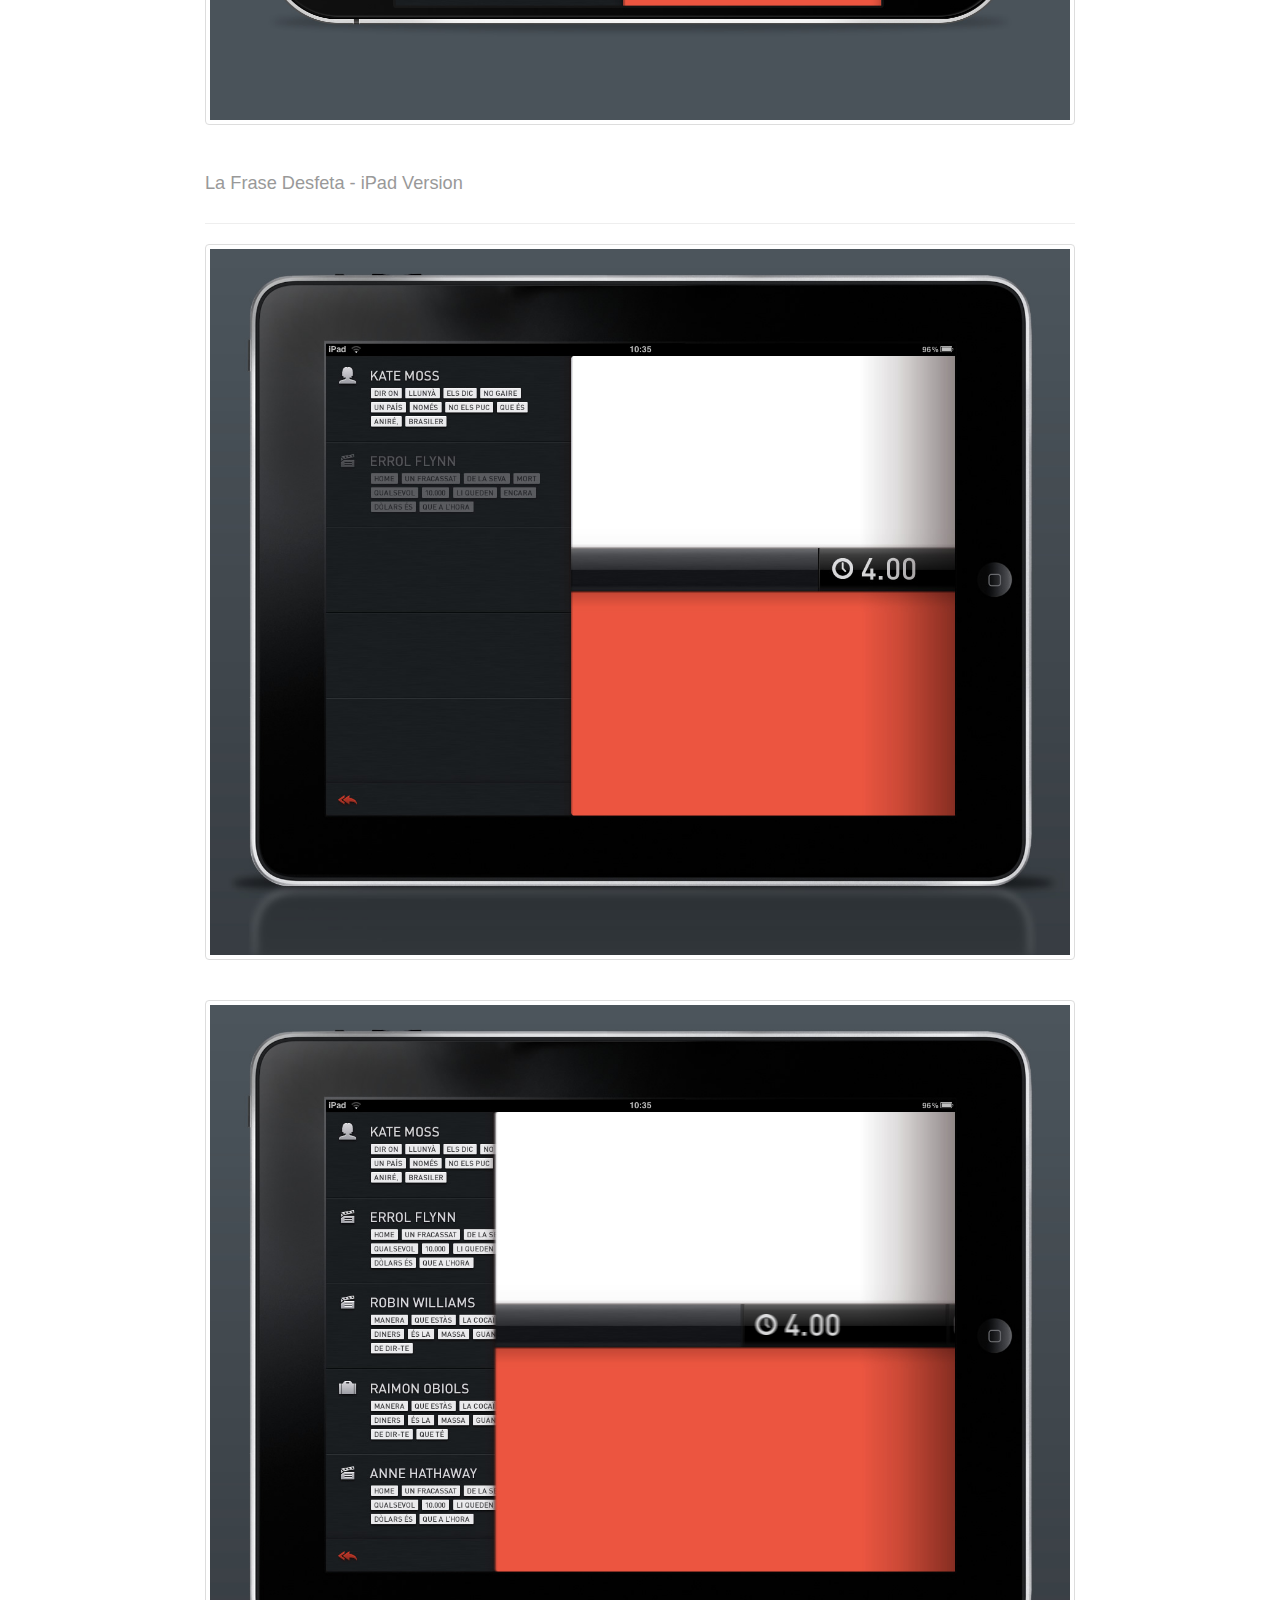
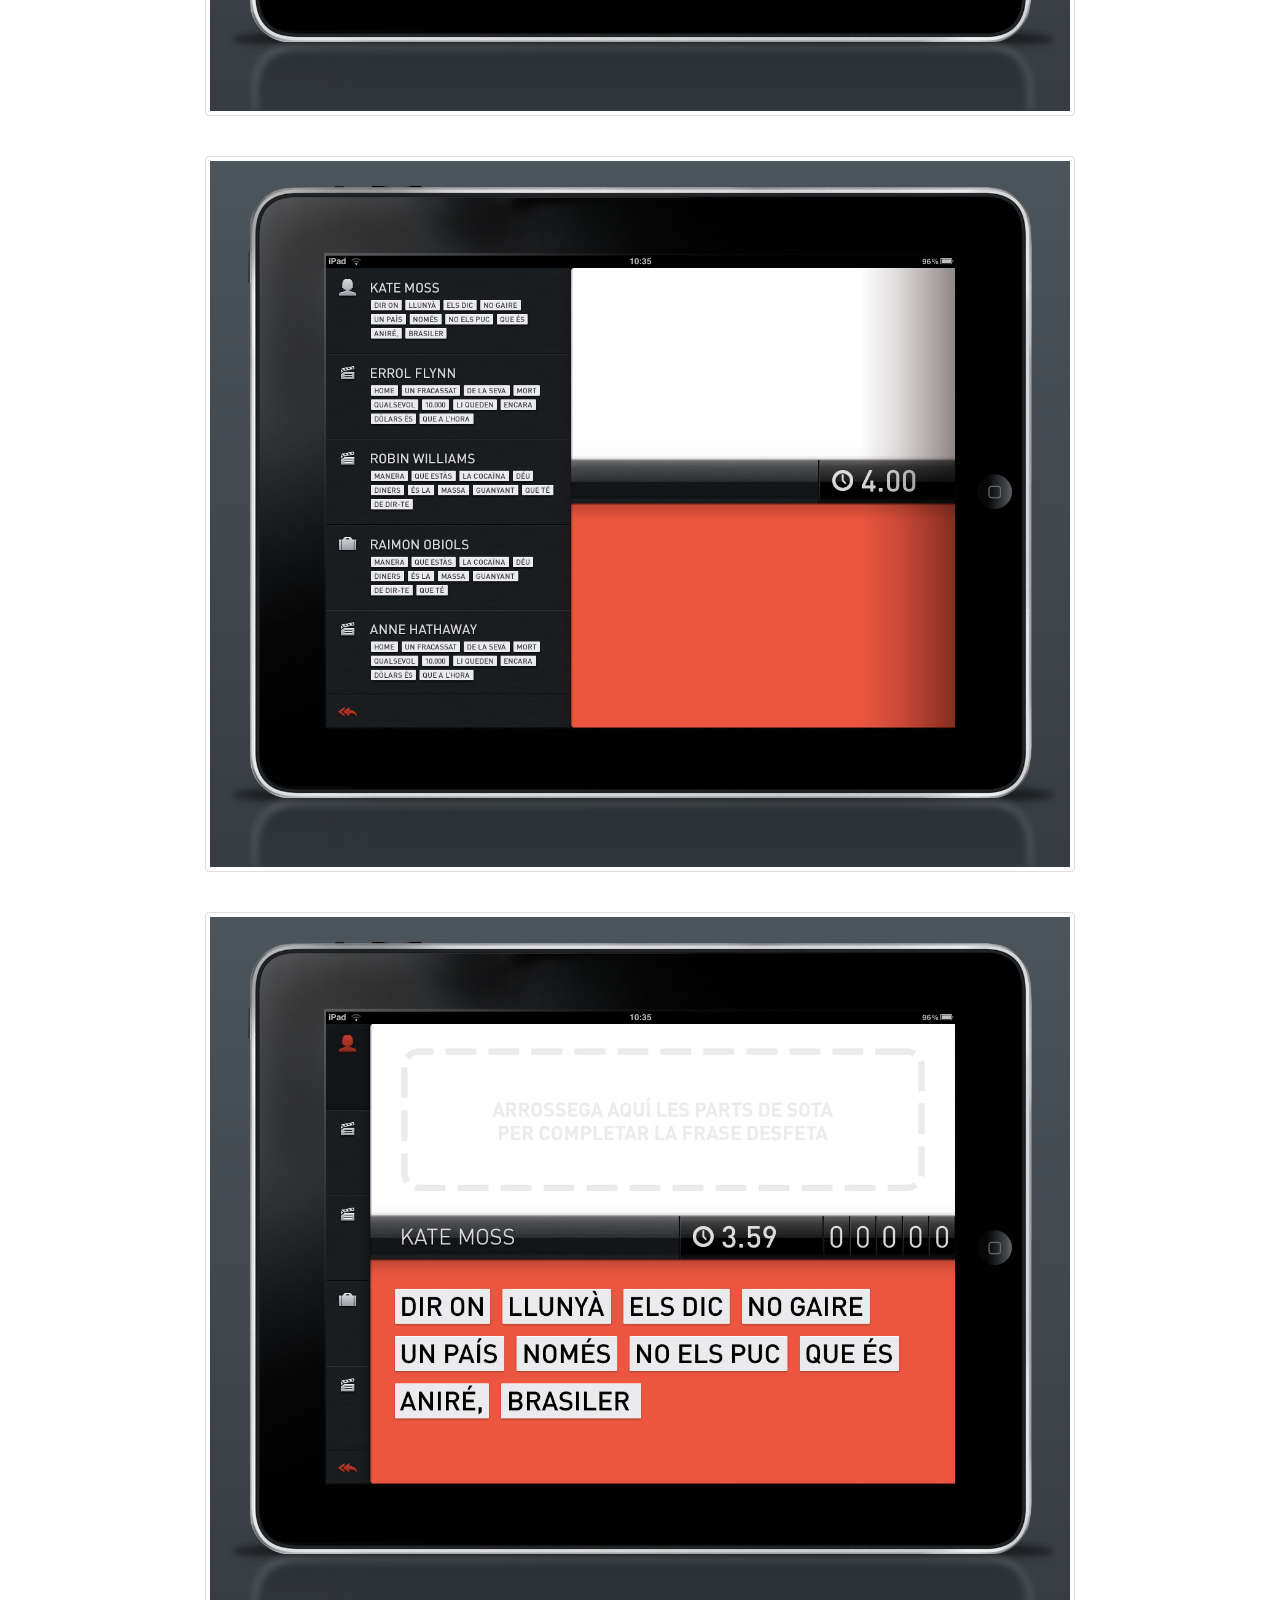
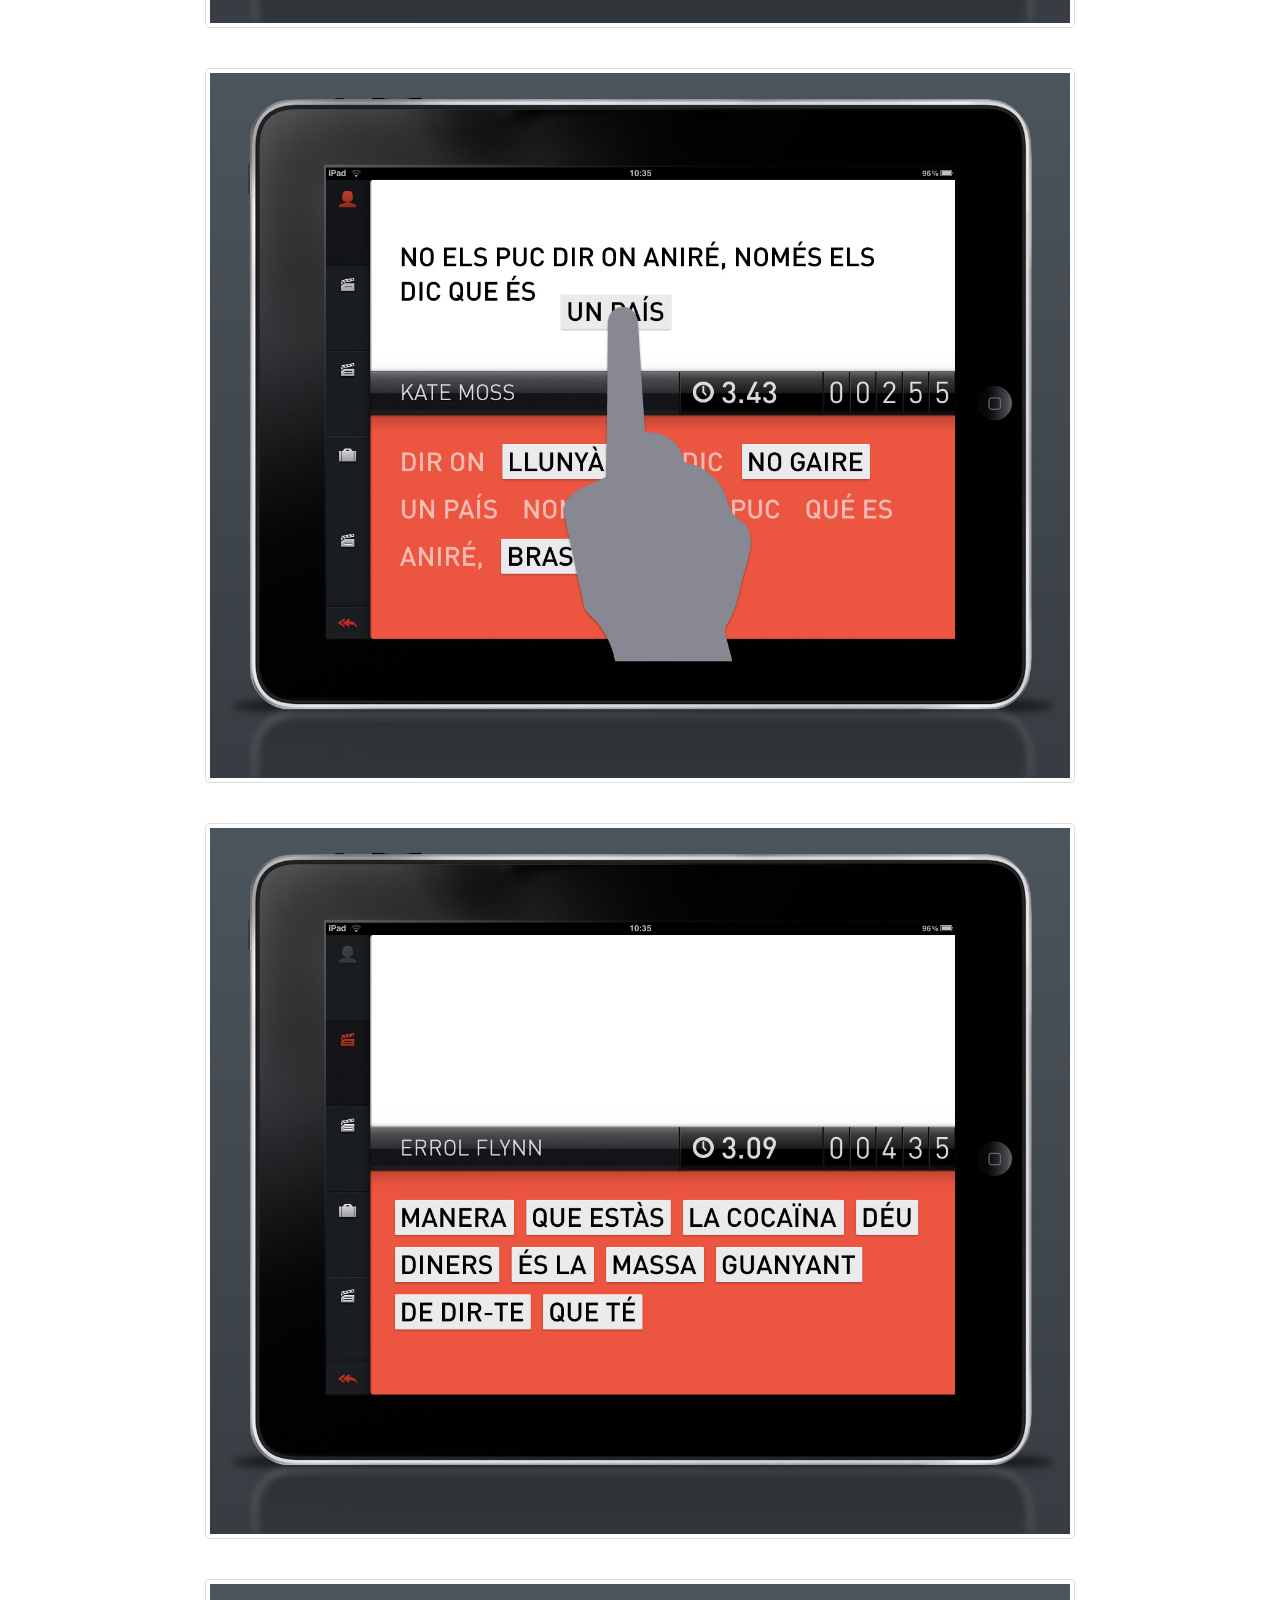
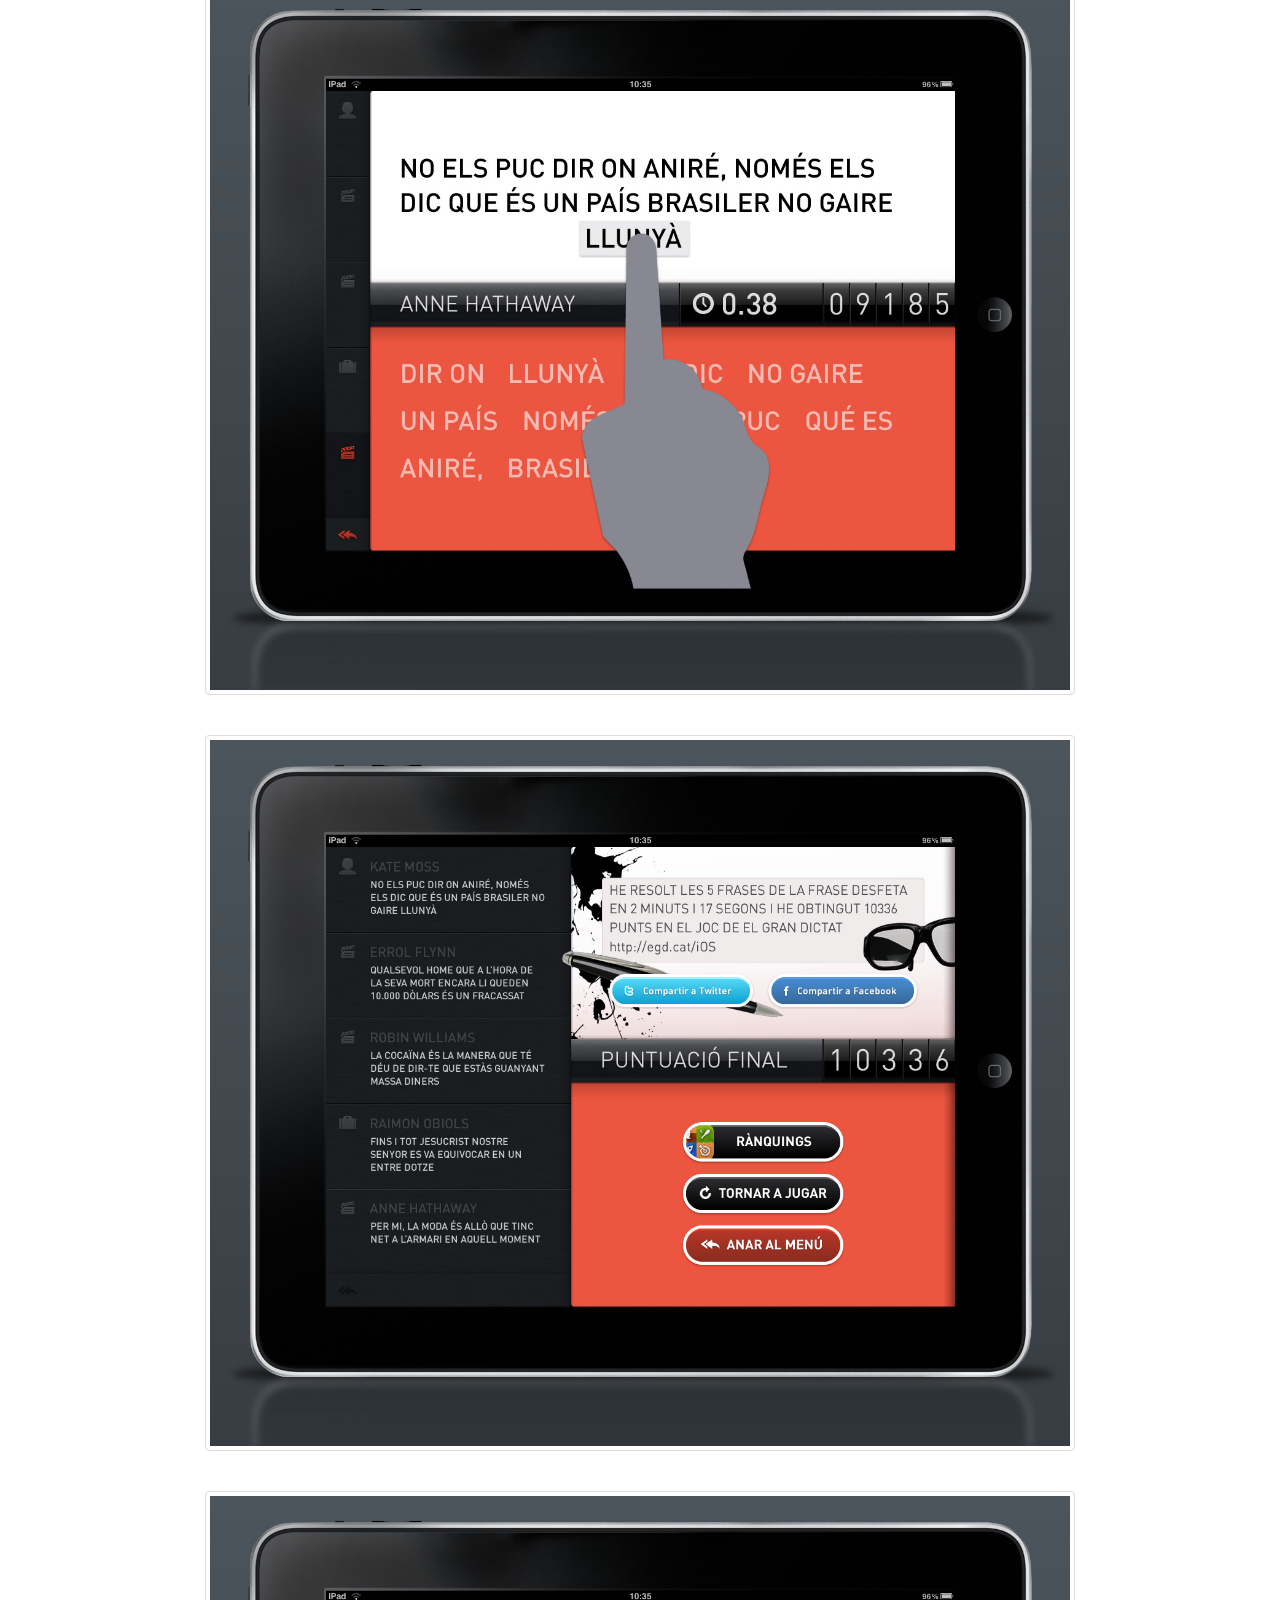
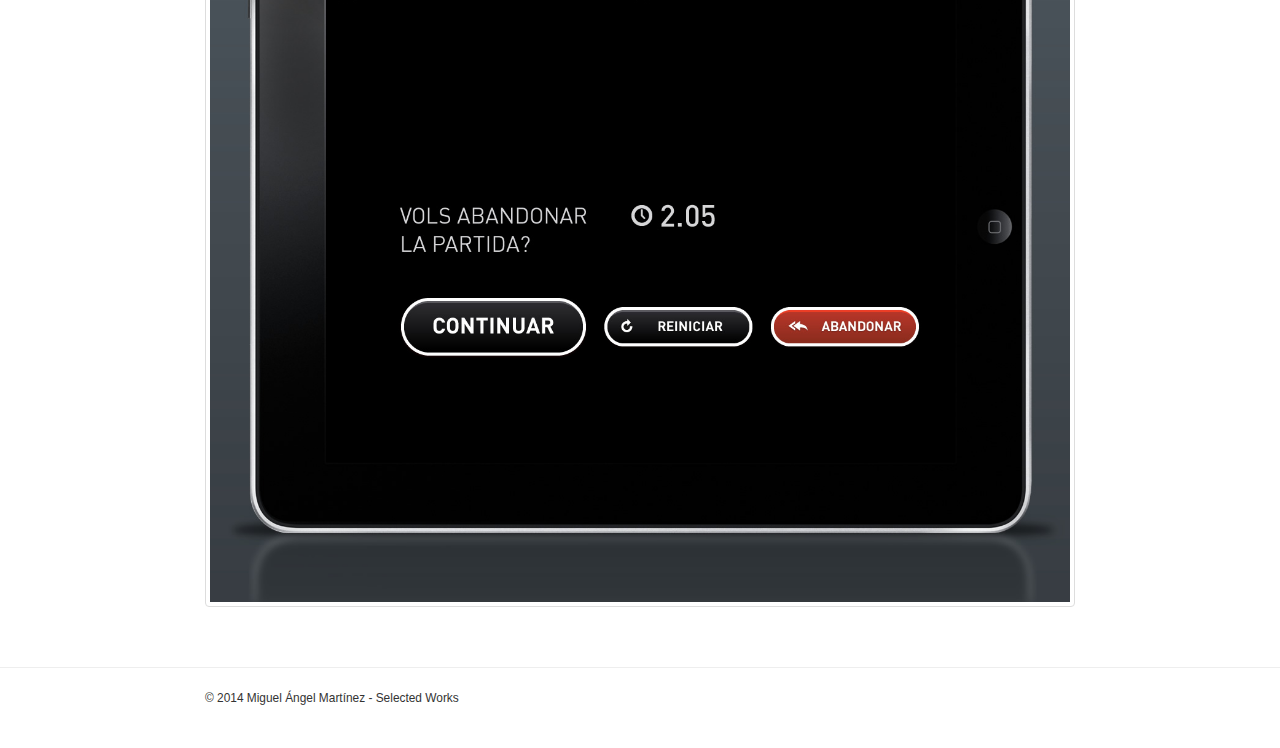
<file: page06.html>
<!doctype html>

<html class="no-js" lang="en">

  <head>

    <meta charset="utf-8">

    <title>Page06 - selectedworks</title>
    <meta name="description" content="Description for search engines">
    <meta name="author" content="meegl">

    
    <meta name="viewport" content="width=device-width, initial-scale=1.0">
    

    <link rel="stylesheet" href="assets/screen.css">

    <!--[if (lt IE 9) & (!IEMobile)]>
    <script src="assets/js/libs/polyfills/selectivizr.min.js"></script>
    <![endif]-->

    <script src="assets/modernizr.min.js"></script>
    <script src="assets/components/yepnope/yepnope.1.5.4-min.js"></script>

    
    <link rel="apple-touch-icon-precomposed" sizes="152x152" href="favicon-152.png">
    <link rel="apple-touch-icon-precomposed" sizes="144x144" href="favicon-144.png">
    <link rel="apple-touch-icon-precomposed" sizes="120x120" href="favicon-120.png">
    <link rel="apple-touch-icon-precomposed" sizes="114x114" href="favicon-114.png">
    <link rel="apple-touch-icon-precomposed" sizes="72x72" href="favicon-72.png">
    <link rel="apple-touch-icon-precomposed" href="favicon-57.png">
    

    <link rel="shortcut icon" href="favicon.png" sizes="32x32">

    <meta http-equiv="cleartype" content="on">

  </head>

  <body>

    <div class="navbar navbar-inverse navbar-fixed-top" role="navigation">
  <div class="container">
    <div class="navbar-header">
      <!-- <button type="button" class="navbar-toggle" data-toggle="collapse" data-target=".navbar-collapse">
        <span class="sr-only">Toggle navigation</span>
        <span class="icon-bar"></span>
        <span class="icon-bar"></span>
        <span class="icon-bar"></span>
      </button> -->
      <a class="navbar-brand top-box" href="index.html">
        <span class="top-name">Miguel Ángel Martínez</span>
        <span class="top-separator">/</span>
        <span class="top-description">Visual Design<span class="hidden-xs"> Selected Works</span></span>
      </a>
    </div>
    <div class="collapse navbar-collapse">
      <ul class="nav navbar-nav pull-right">
        <li><a href="index.html">Index</a></li>
        <li><a href="#top">Top</a></li>
        <!-- <li><a href="#contact">Contact</a></li> -->
      </ul>
    </div><!--/.nav-collapse -->
  </div>
</div>

    
    <section class="container container-fluid sw-container">
  <span id="top" class="visuallyhidden top">top</span>

  <div class="row">
    <div class="col-xs-12">

      <div class="page-header sw-header">
        <h1>El Gran Dictat <small>TV3 Show iPhone/iPad Game</small></h1>
        <ul class="prevnext pull-right">
          <li class="active"><a href="page05.html">Prev</a> /</li>
          <li><a href="page07.html">Next</a></li>
        </ul>
      </div>

      <div class="margin-b intro">

        <div class="row">
          <div class="col-sm-4">
            <p>El Gran Dictat (The Big Dictation) is a TV quiz show where contestants must pass spelling related tests that get more complex as the game goes.</p>
            <p>The goal was to translate the TV format first to the web and later to iPhone/iPad/Android </p>
          </div>

          <div class="col-sm-4">
            <p>platform. The main challenge was to make the user feel as she was a contestant on the TV show while taking advantage of all the iPhone/iPad interactive capabilities.</p>
            <p>As we are all iPhone users, we designed the game we'd like to play.</p>
          </div>

          <div class="col-sm-4">
            <ul class="list-unstyled">
              <li><a href="https://itunes.apple.com/es/app/el-gran-dictat/id373076248?mt=8">App Store Link</a></li>
              <li><a href="http://www.tv3.cat/elgrandictat/html/joc/">Browser Version Link (Flash)</a></li>
              <li><a href="assets/img/works/page06/el_gran_dictat_mecanica.pdf">V1 Desktop Game Mechanics Overview</a></li>
            </ul>
          </div>
        </div>

      </div>

      <!-- <a class="margin-b" href="assets/img/works/page06/00.png"><img src="assets/img/works/page06/00.png" alt=""></a> -->



          <div class="page-header">
            <h1><small>El Gran Dictat - iPhone Version</small></h1>
          </div>

          <a class="margin-b img-thumbnail" href="assets/img/works/page06/01.jpg"><img src="assets/img/works/page06/01.jpg" alt=""></a>
          <a class="margin-b img-thumbnail" href="assets/img/works/page06/02.jpg"><img src="assets/img/works/page06/02.jpg" alt=""></a>
          <a class="margin-b img-thumbnail" href="assets/img/works/page06/03.jpg"><img src="assets/img/works/page06/03.jpg" alt=""></a>
          <a class="margin-b img-thumbnail" href="assets/img/works/page06/04.jpg"><img src="assets/img/works/page06/04.jpg" alt=""></a>
          <a class="margin-b img-thumbnail" href="assets/img/works/page06/05.jpg"><img src="assets/img/works/page06/05.jpg" alt=""></a>
          <a class="margin-b img-thumbnail" href="assets/img/works/page06/06.jpg"><img src="assets/img/works/page06/06.jpg" alt=""></a>
          <a class="margin-b img-thumbnail" href="assets/img/works/page06/07.jpg"><img src="assets/img/works/page06/07.jpg" alt=""></a>

          <div class="page-header">
            <h1><small>La Frase Desfeta - iPhone Version</small></h1>
          </div>

          <a class="margin-b img-thumbnail" href="assets/img/works/page06/08.jpg"><img src="assets/img/works/page06/08.jpg" alt=""></a>
          <a class="margin-b img-thumbnail" href="assets/img/works/page06/09.jpg"><img src="assets/img/works/page06/09.jpg" alt=""></a>
          <a class="margin-b img-thumbnail" href="assets/img/works/page06/10.jpg"><img src="assets/img/works/page06/10.jpg" alt=""></a>

          <div class="page-header">
            <h1><small>La Frase Desfeta - iPad Version</small></h1>
          </div>

          <a class="margin-b img-thumbnail" href="assets/img/works/page06/11.jpg"><img src="assets/img/works/page06/11.jpg" alt=""></a>
          <a class="margin-b img-thumbnail" href="assets/img/works/page06/12.jpg"><img src="assets/img/works/page06/12.jpg" alt=""></a>
          <a class="margin-b img-thumbnail" href="assets/img/works/page06/13.jpg"><img src="assets/img/works/page06/13.jpg" alt=""></a>
          <a class="margin-b img-thumbnail" href="assets/img/works/page06/14.jpg"><img src="assets/img/works/page06/14.jpg" alt=""></a>
          <a class="margin-b img-thumbnail" href="assets/img/works/page06/15.jpg"><img src="assets/img/works/page06/15.jpg" alt=""></a>
          <a class="margin-b img-thumbnail" href="assets/img/works/page06/16.jpg"><img src="assets/img/works/page06/16.jpg" alt=""></a>
          <a class="margin-b img-thumbnail" href="assets/img/works/page06/17.jpg"><img src="assets/img/works/page06/17.jpg" alt=""></a>
          <a class="margin-b img-thumbnail" href="assets/img/works/page06/18.jpg"><img src="assets/img/works/page06/18.jpg" alt=""></a>
          <a class="margin-b img-thumbnail" href="assets/img/works/page06/19.jpg"><img src="assets/img/works/page06/19.jpg" alt=""></a>

          <!-- <div class="page-header">
            <h1><small>El Gran Dictat V2 - iPhoine Instructions</small></h1>
          </div>

          <a class="margin-b img-thumbnail" href="assets/img/works/page06/20.png"><img src="assets/img/works/page06/20.png" alt=""></a> -->

      </div>
    </div>



</section>
    

      <div class="footer">
    <div class="row">
      <div class="col-xs-12">
        <hr>
        <div class="container container-fluid">
          <span class="small">&copy 2014 Miguel Ángel Martínez - Selected Works</span>
        </div>
      </div>
    </div>
  </div>

    <script>
  yepnope.errorTimeout = 1000;
  yepnope([

    {
      test : Modernizr.mq('(min-width: 0px)'),
      nope : ['assets/components/respond/dest/respond.min.js']
    }

  ]);
</script>

<script src="assets/components/jquery/jquery.min.js"></script>
<script src="assets/components/twbs-bootstrap-sass/vendor/assets/javascripts/bootstrap/affix.js"></script>
<script src="assets/components/twbs-bootstrap-sass/vendor/assets/javascripts/bootstrap/alert.js"></script>
<script src="assets/components/twbs-bootstrap-sass/vendor/assets/javascripts/bootstrap/button.js"></script>
<script src="assets/components/twbs-bootstrap-sass/vendor/assets/javascripts/bootstrap/carousel.js"></script>
<script src="assets/components/twbs-bootstrap-sass/vendor/assets/javascripts/bootstrap/collapse.js"></script>
<script src="assets/components/twbs-bootstrap-sass/vendor/assets/javascripts/bootstrap/dropdown.js"></script>
<script src="assets/components/twbs-bootstrap-sass/vendor/assets/javascripts/bootstrap/tab.js"></script>
<script src="assets/components/twbs-bootstrap-sass/vendor/assets/javascripts/bootstrap/transition.js"></script>
<script src="assets/components/twbs-bootstrap-sass/vendor/assets/javascripts/bootstrap/scrollspy.js"></script>
<script src="assets/components/twbs-bootstrap-sass/vendor/assets/javascripts/bootstrap/modal.js"></script>
<script src="assets/components/twbs-bootstrap-sass/vendor/assets/javascripts/bootstrap/tooltip.js"></script>
<script src="assets/components/twbs-bootstrap-sass/vendor/assets/javascripts/bootstrap/popover.js"></script>
<script src="assets/script.js"></script>

  </body>

</html>
</file>
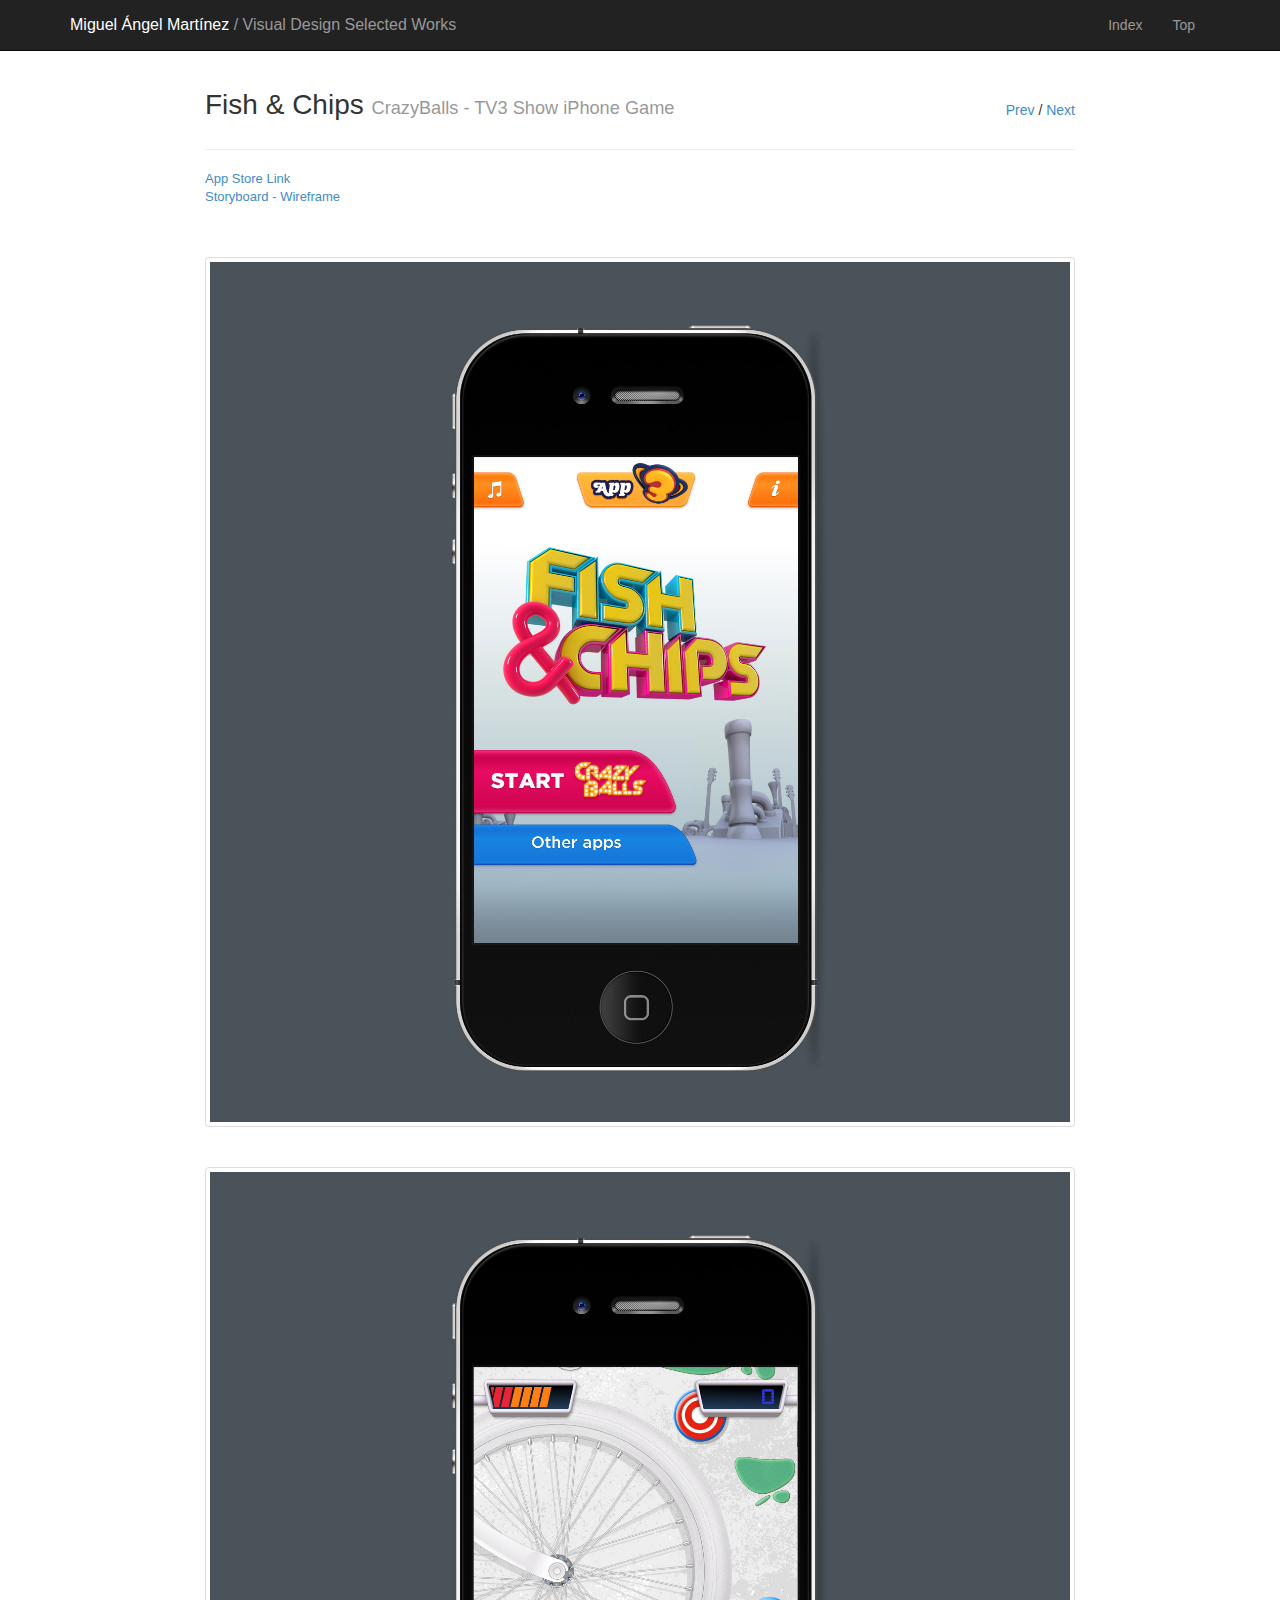
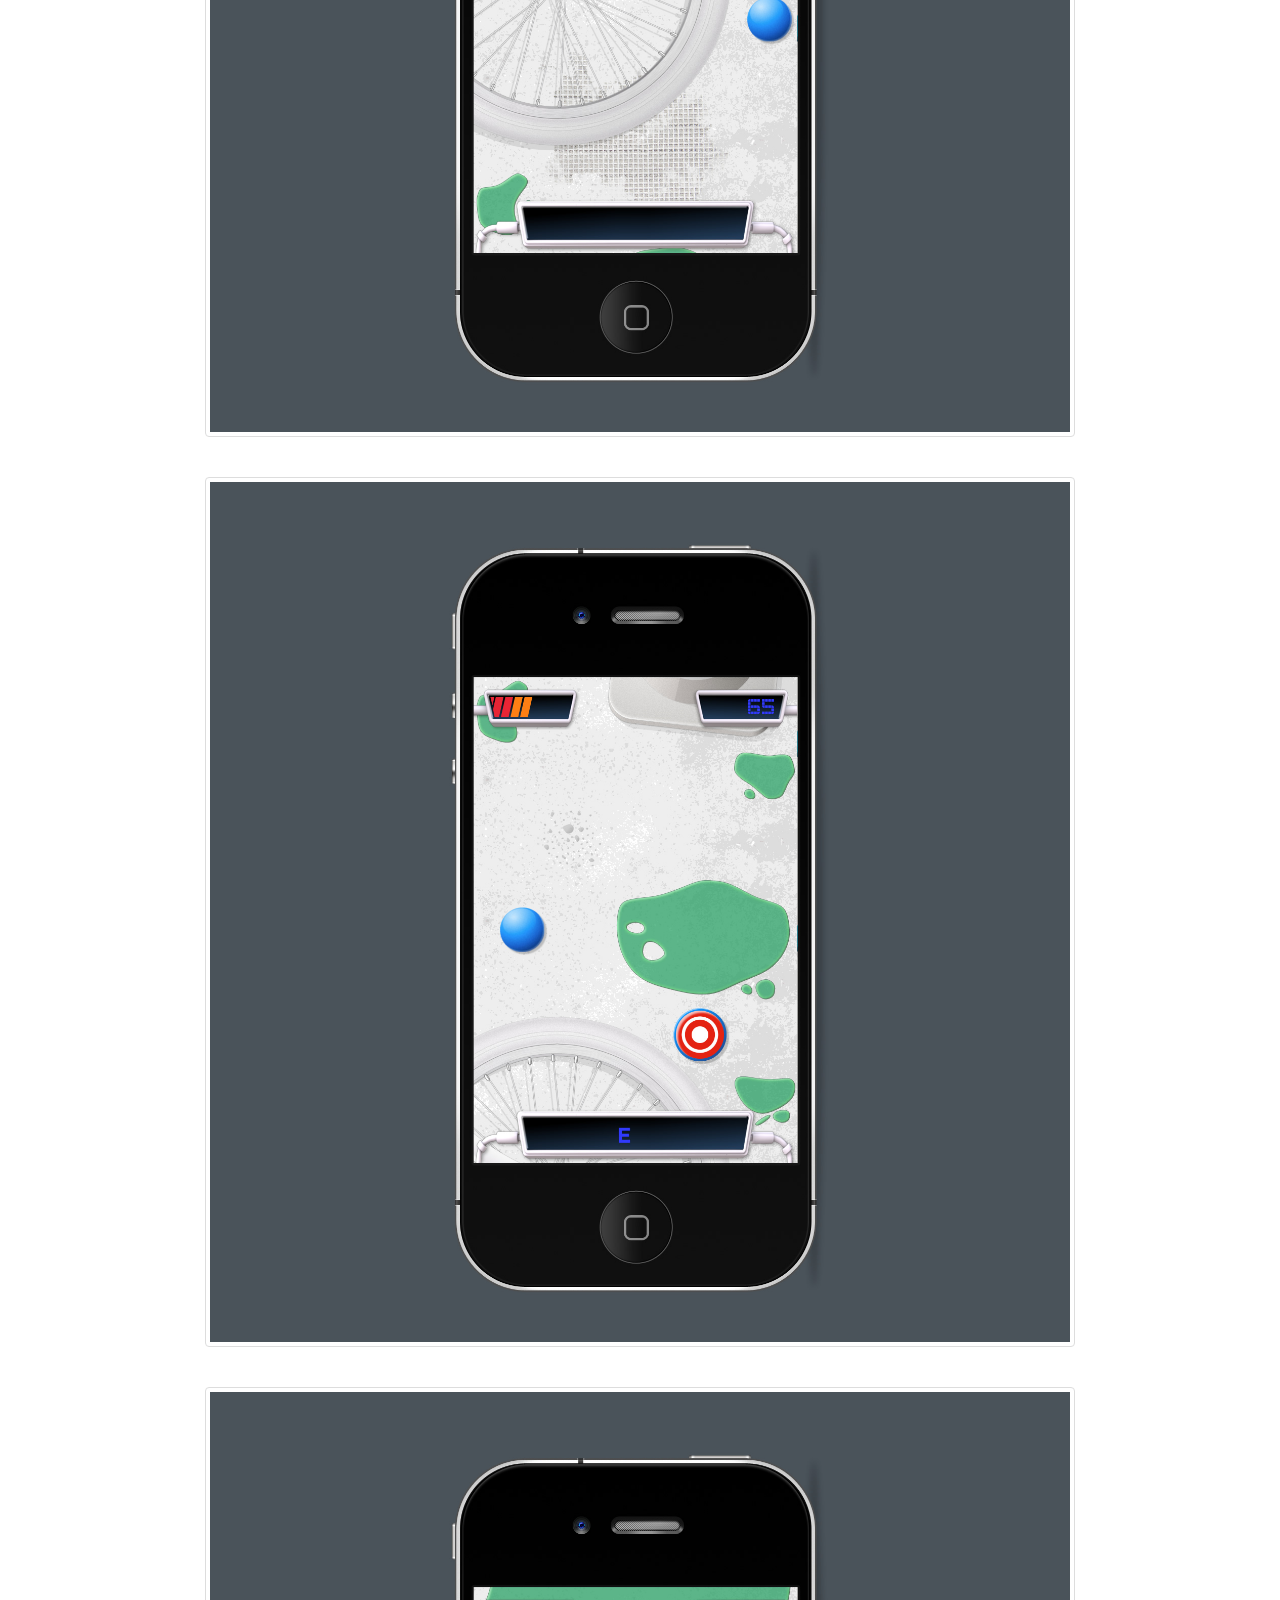
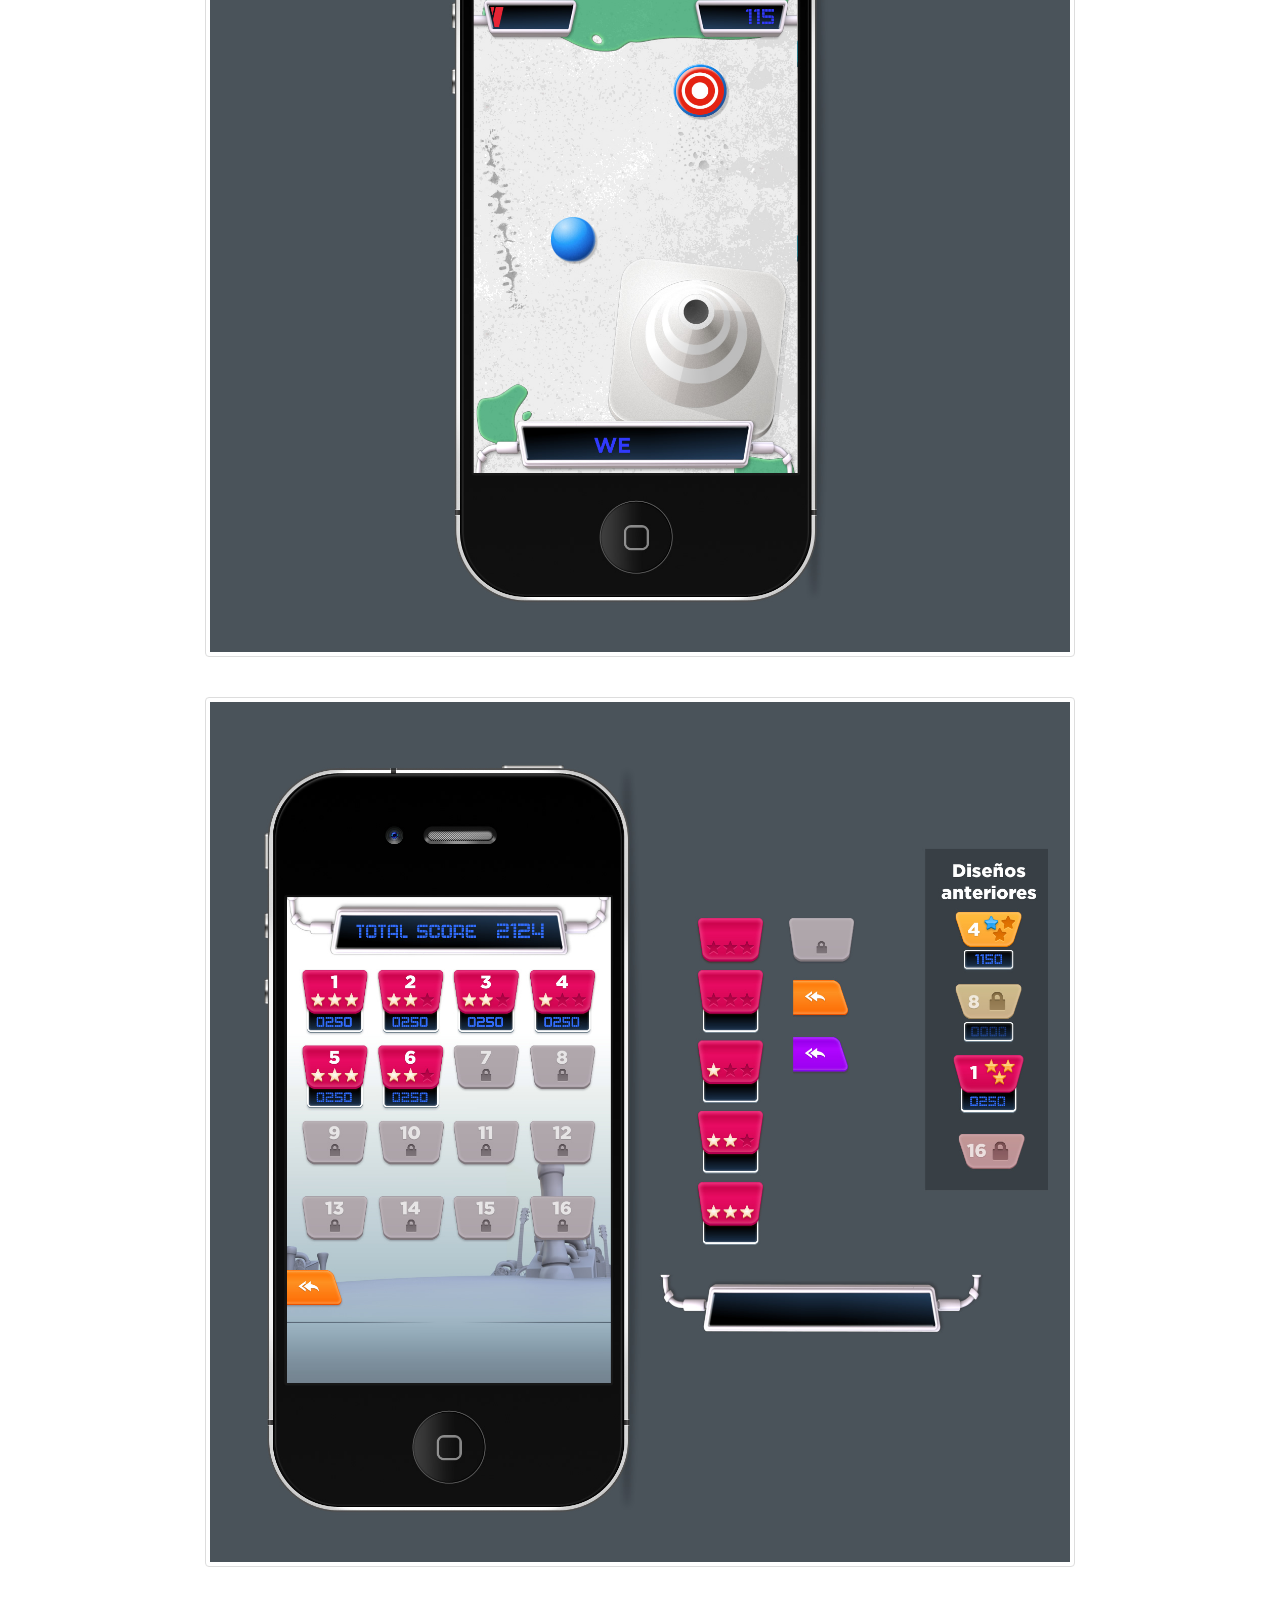
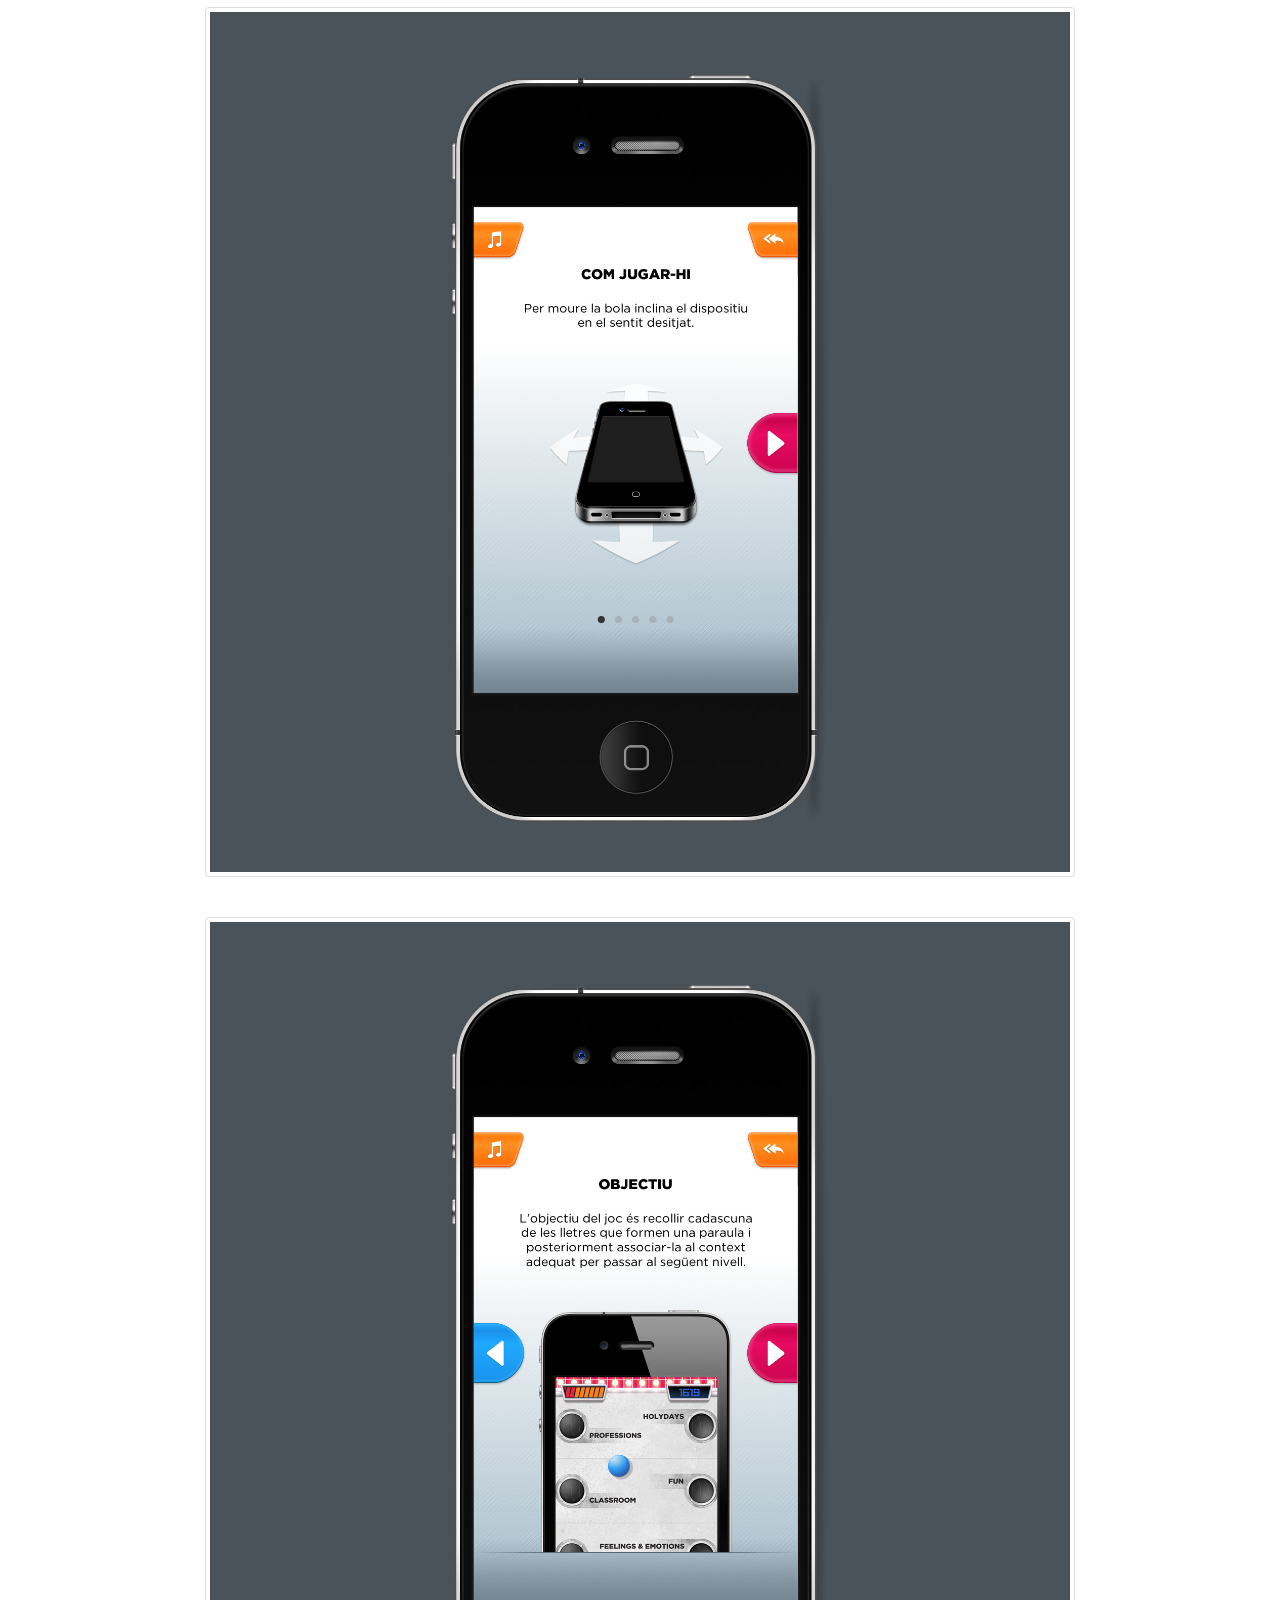
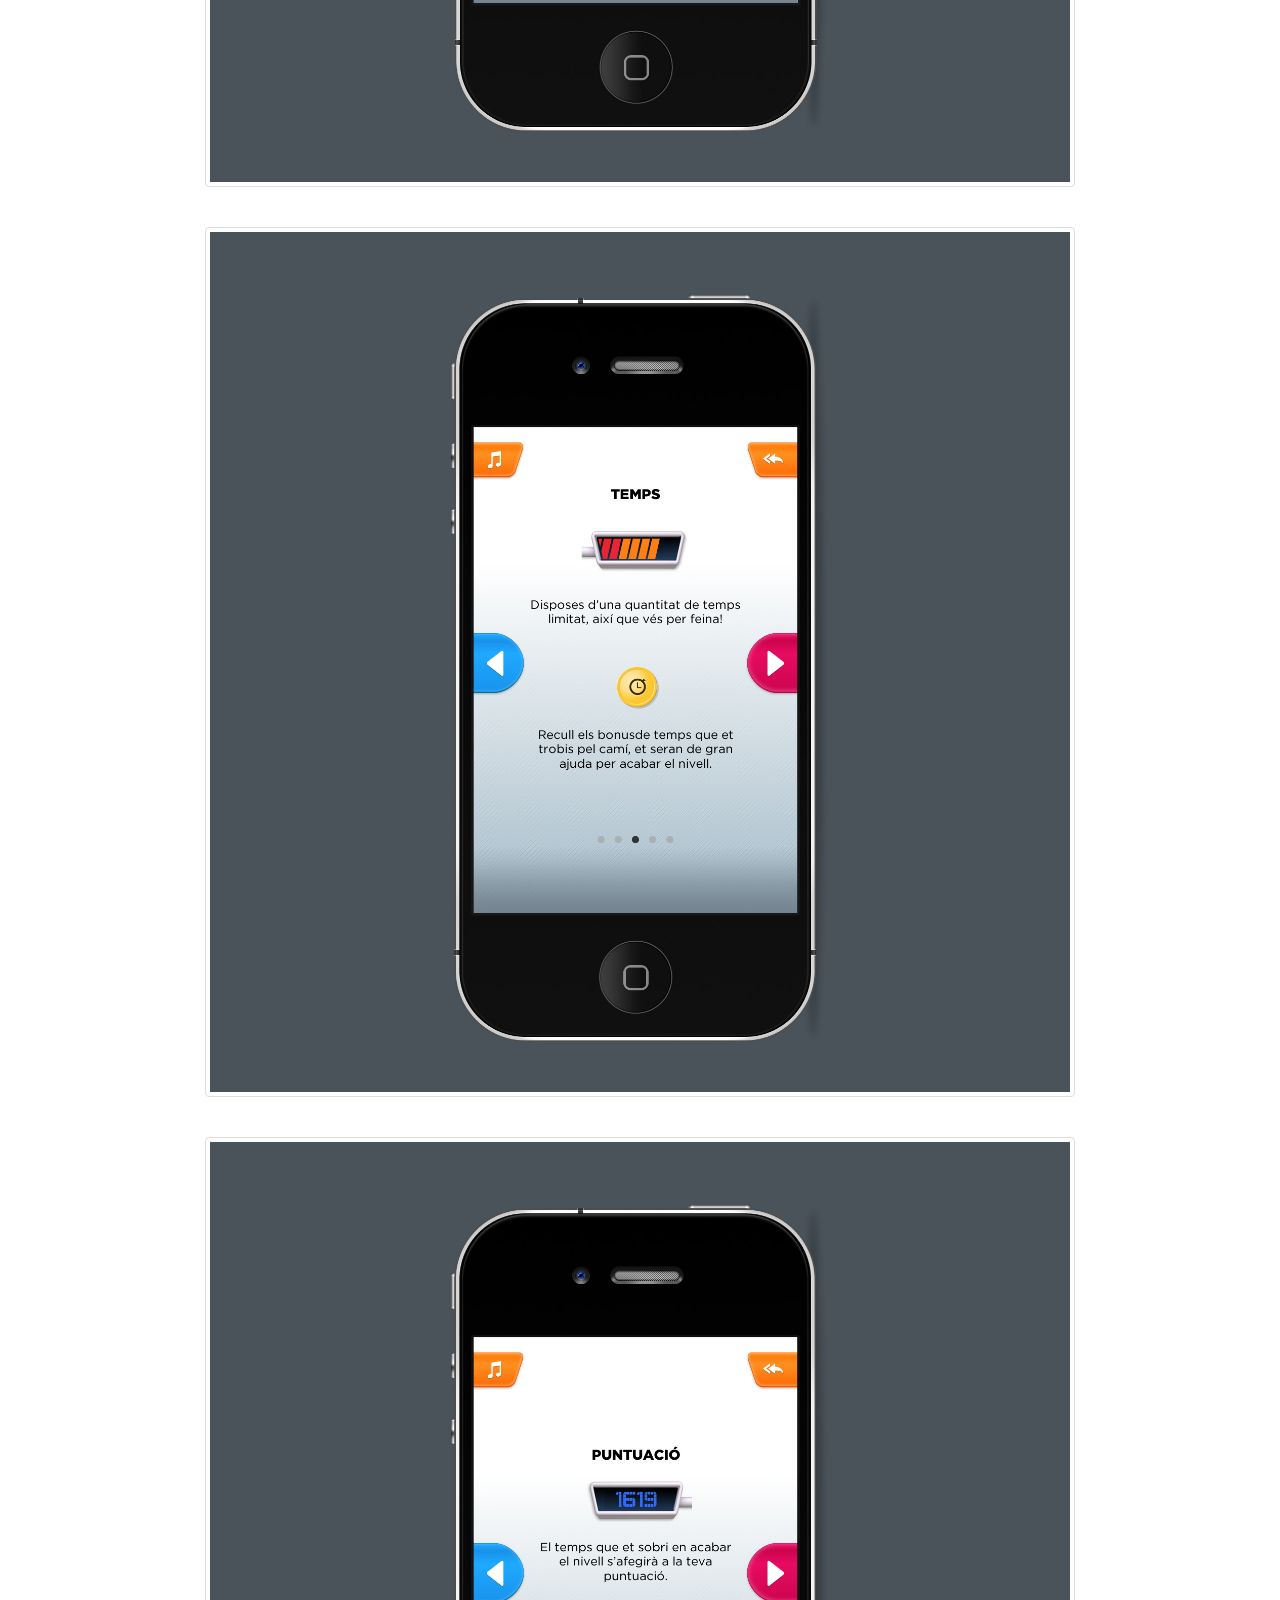
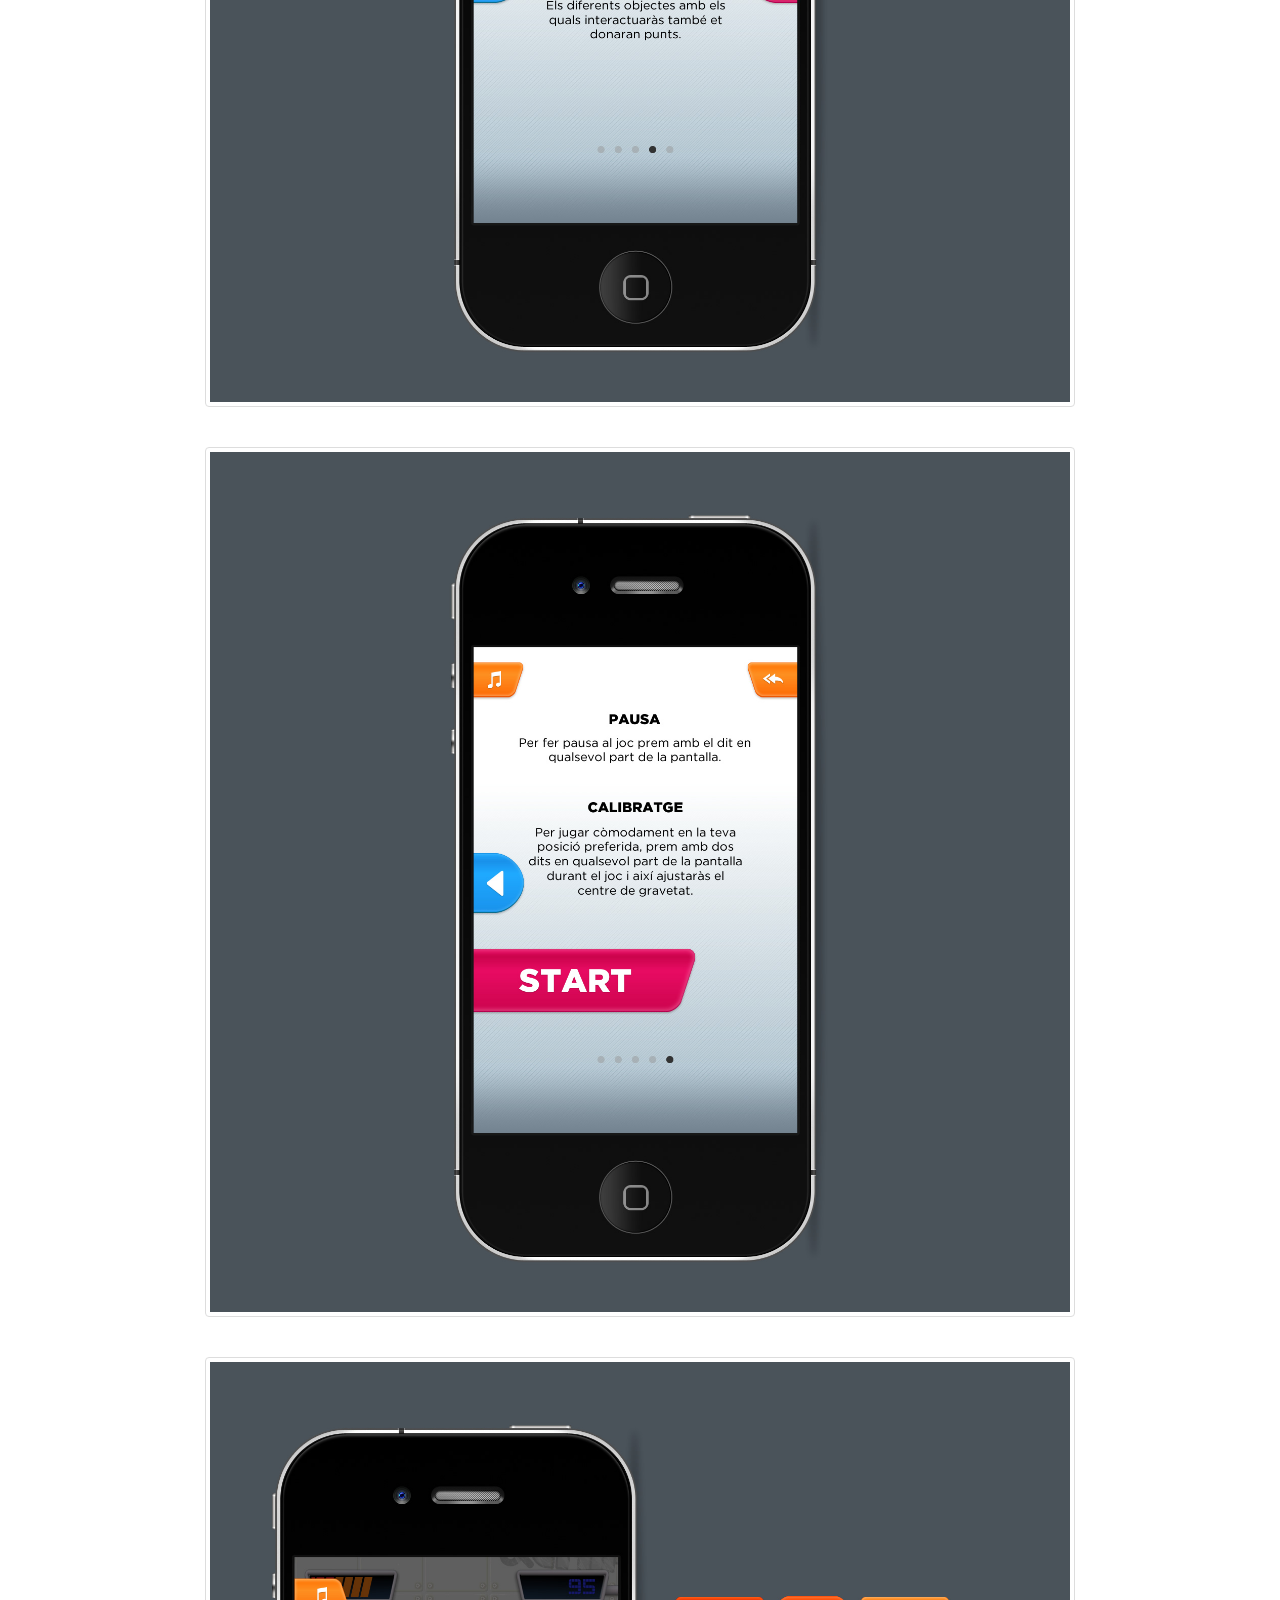
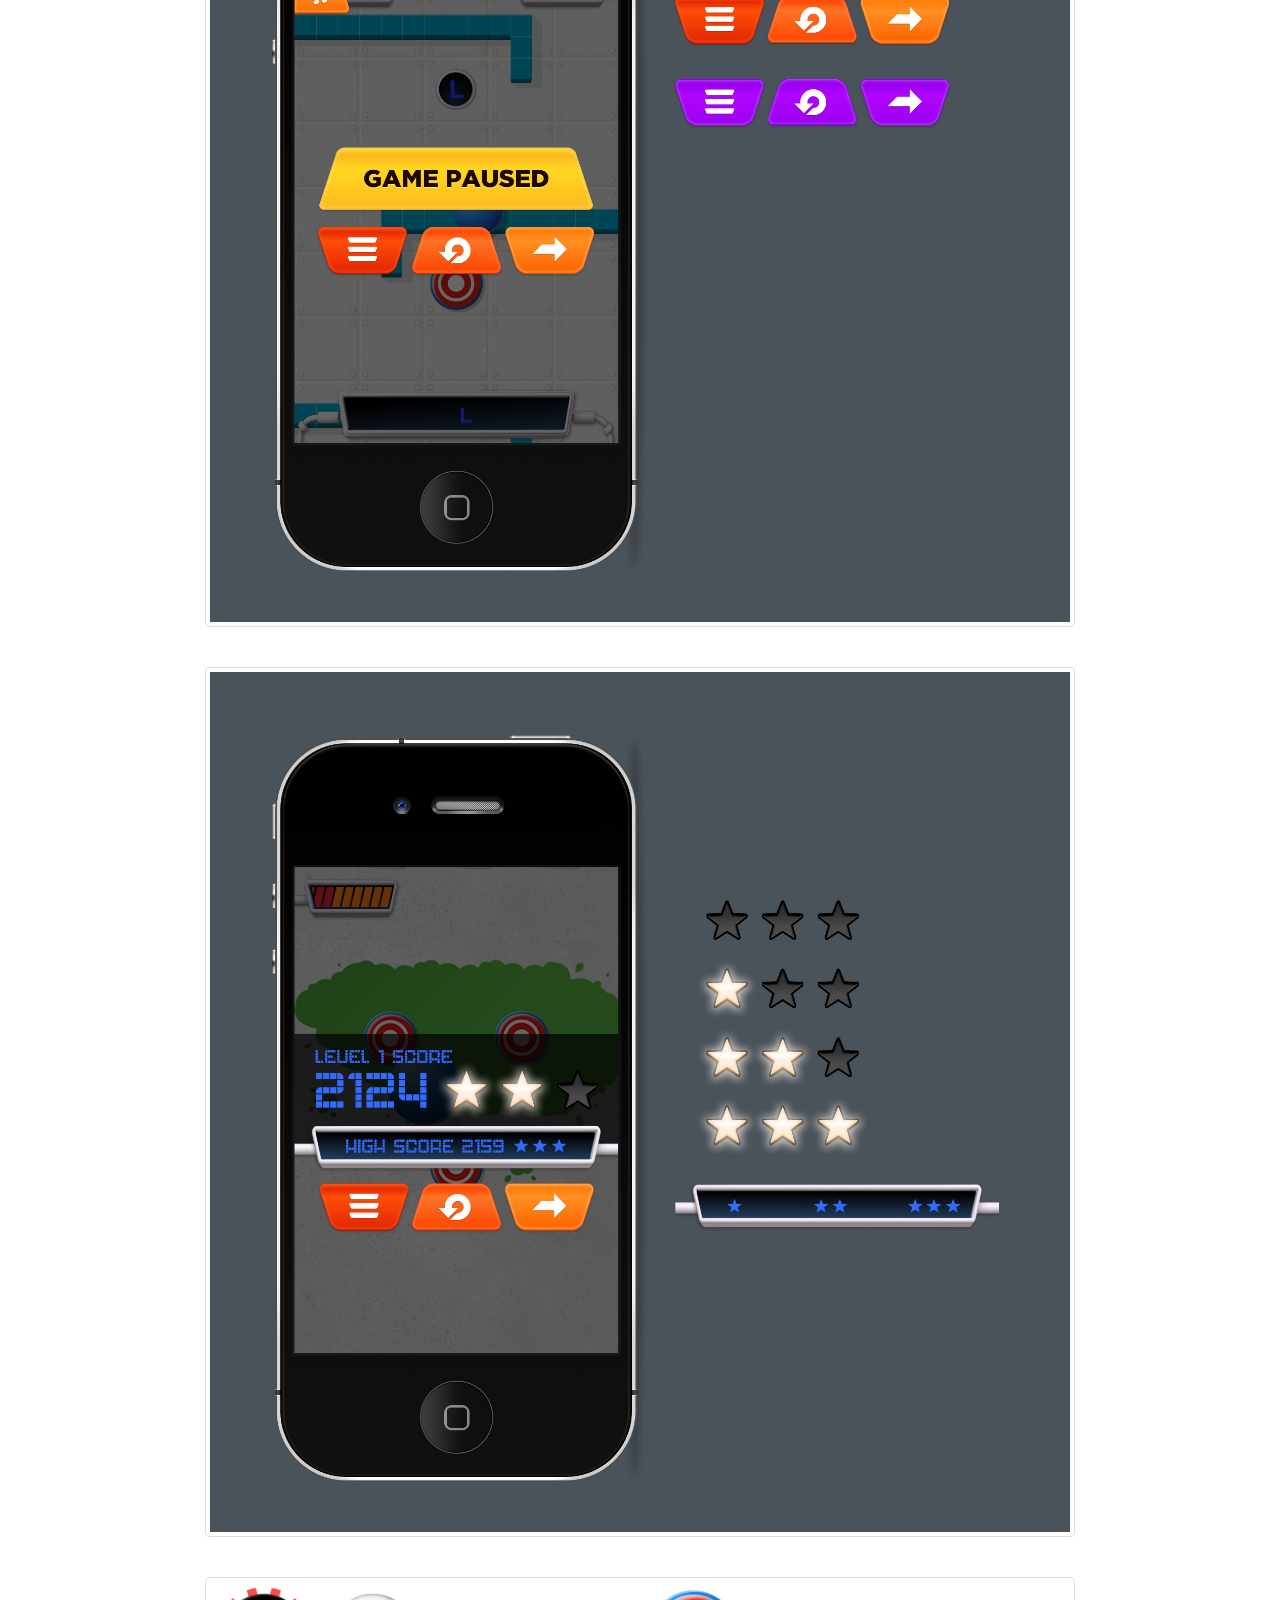
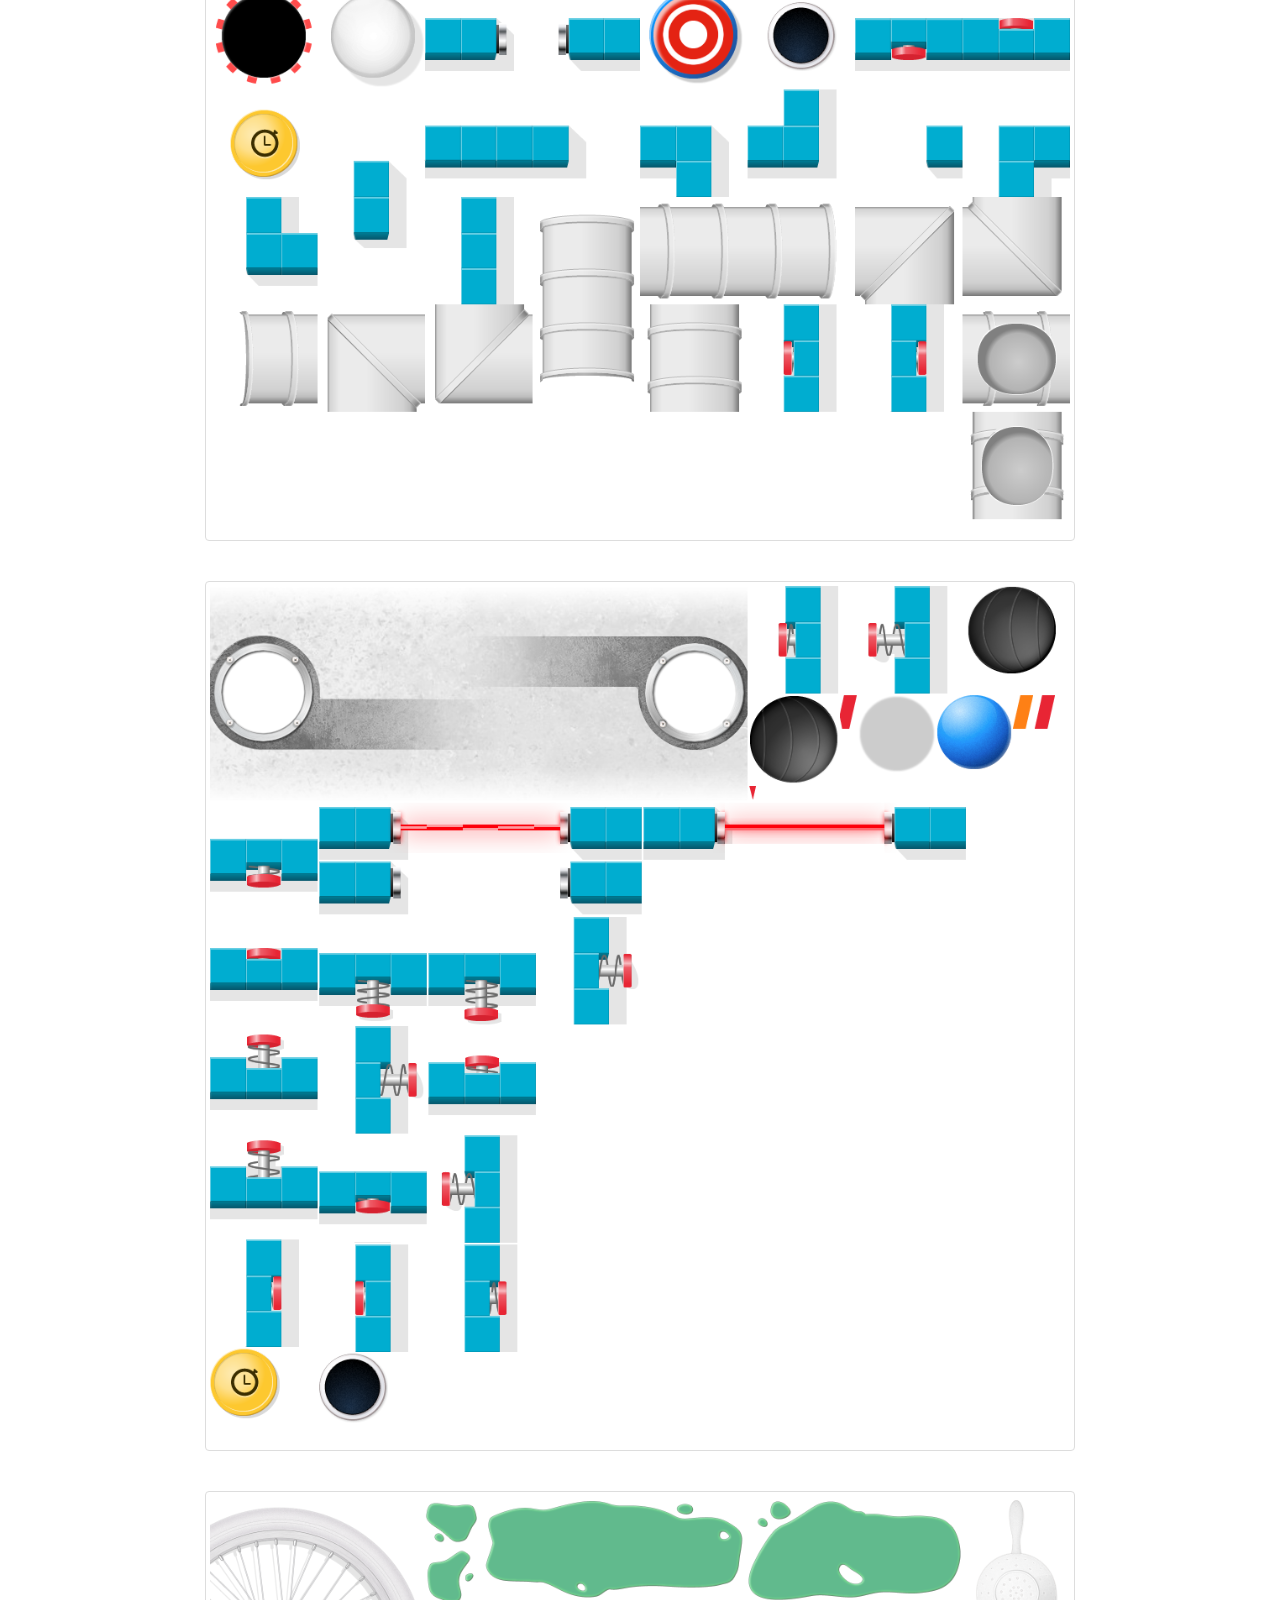
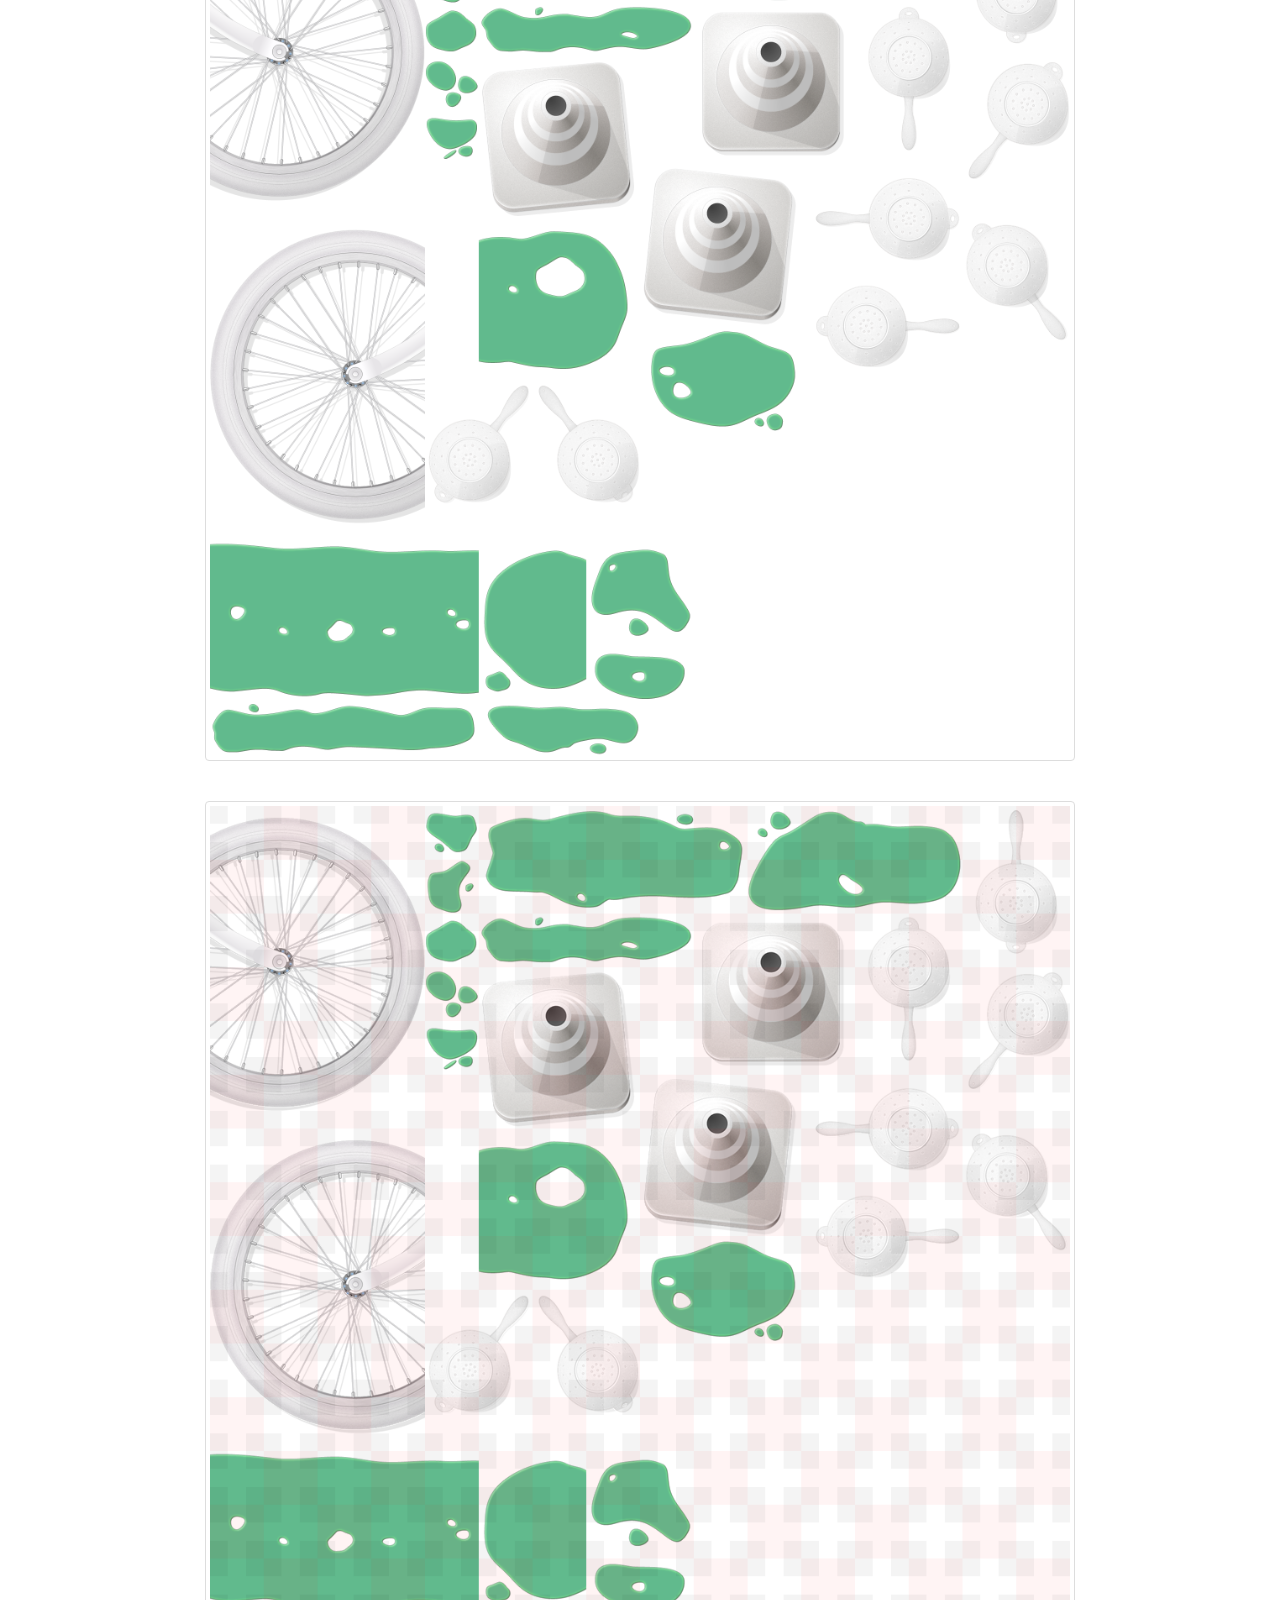
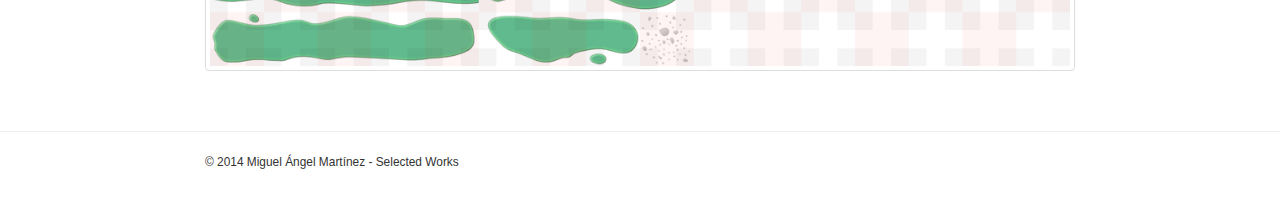
<file: page07.html>
<!doctype html>

<html class="no-js" lang="en">

  <head>

    <meta charset="utf-8">

    <title>Page07 - selectedworks</title>
    <meta name="description" content="Description for search engines">
    <meta name="author" content="meegl">

    
    <meta name="viewport" content="width=device-width, initial-scale=1.0">
    

    <link rel="stylesheet" href="assets/screen.css">

    <!--[if (lt IE 9) & (!IEMobile)]>
    <script src="assets/js/libs/polyfills/selectivizr.min.js"></script>
    <![endif]-->

    <script src="assets/modernizr.min.js"></script>
    <script src="assets/components/yepnope/yepnope.1.5.4-min.js"></script>

    
    <link rel="apple-touch-icon-precomposed" sizes="152x152" href="favicon-152.png">
    <link rel="apple-touch-icon-precomposed" sizes="144x144" href="favicon-144.png">
    <link rel="apple-touch-icon-precomposed" sizes="120x120" href="favicon-120.png">
    <link rel="apple-touch-icon-precomposed" sizes="114x114" href="favicon-114.png">
    <link rel="apple-touch-icon-precomposed" sizes="72x72" href="favicon-72.png">
    <link rel="apple-touch-icon-precomposed" href="favicon-57.png">
    

    <link rel="shortcut icon" href="favicon.png" sizes="32x32">

    <meta http-equiv="cleartype" content="on">

  </head>

  <body>

    <div class="navbar navbar-inverse navbar-fixed-top" role="navigation">
  <div class="container">
    <div class="navbar-header">
      <!-- <button type="button" class="navbar-toggle" data-toggle="collapse" data-target=".navbar-collapse">
        <span class="sr-only">Toggle navigation</span>
        <span class="icon-bar"></span>
        <span class="icon-bar"></span>
        <span class="icon-bar"></span>
      </button> -->
      <a class="navbar-brand top-box" href="index.html">
        <span class="top-name">Miguel Ángel Martínez</span>
        <span class="top-separator">/</span>
        <span class="top-description">Visual Design<span class="hidden-xs"> Selected Works</span></span>
      </a>
    </div>
    <div class="collapse navbar-collapse">
      <ul class="nav navbar-nav pull-right">
        <li><a href="index.html">Index</a></li>
        <li><a href="#top">Top</a></li>
        <!-- <li><a href="#contact">Contact</a></li> -->
      </ul>
    </div><!--/.nav-collapse -->
  </div>
</div>

    
    <section class="container container-fluid sw-container">
  <span id="top" class="visuallyhidden top">top</span>

  <div class="row">
    <div class="col-xs-12">

      <div class="page-header sw-header">
        <h1>Fish & Chips <small>CrazyBalls - TV3 Show iPhone Game</small></h1>
        <ul class="prevnext pull-right">
          <li class="active"><a href="page06.html">Prev</a> /</li>
          <li><a href="page08.html">Next</a></li>
        </ul>
      </div>

      <div class="margin-b dbl-txt-col">

        <!-- <div class="col-l">
          <p>El Gran Dictat (The Big Dictation) is a TV quiz show where contestants must pass spelling related tests that get more complex as the game goes.</p>
          <p>The goal was to translate the TV format first to the web and later to iPhone/iPad/Android </p>
        </div>

        <div class="col-l">
          <p>platform. The main challenge was to make the user feel as she was a contestant on the TV show while taking advantage of all the iPhone/iPad interactive capabilities.</p>
          <p>As we are all iPhone users, we designed the game we'd like to play.</p>
        </div> -->

        <ul class="list-unstyled col-r">
          <li><a href="https://itunes.apple.com/es/app/fish-chips/id557147308?mt=8">App Store Link</a></li>
          <li><a href="assets/img/works/page07/story-crazyballs.pdf">Storyboard - Wireframe</a></li>
        </ul>

      </div>

      <a class="margin-b img-thumbnail" href="assets/img/works/page07/01.jpg"><img src="assets/img/works/page07/01.jpg" alt=""></a>
      <a class="margin-b img-thumbnail" href="assets/img/works/page07/02.jpg"><img src="assets/img/works/page07/02.jpg" alt=""></a>
      <a class="margin-b img-thumbnail" href="assets/img/works/page07/03.jpg"><img src="assets/img/works/page07/03.jpg" alt=""></a>
      <a class="margin-b img-thumbnail" href="assets/img/works/page07/04.jpg"><img src="assets/img/works/page07/04.jpg" alt=""></a>
      <a class="margin-b img-thumbnail" href="assets/img/works/page07/05.jpg"><img src="assets/img/works/page07/05.jpg" alt=""></a>
      <a class="margin-b img-thumbnail" href="assets/img/works/page07/06.jpg"><img src="assets/img/works/page07/06.jpg" alt=""></a>
      <a class="margin-b img-thumbnail" href="assets/img/works/page07/07.jpg"><img src="assets/img/works/page07/07.jpg" alt=""></a>
      <a class="margin-b img-thumbnail" href="assets/img/works/page07/08.jpg"><img src="assets/img/works/page07/08.jpg" alt=""></a>
      <a class="margin-b img-thumbnail" href="assets/img/works/page07/09.jpg"><img src="assets/img/works/page07/09.jpg" alt=""></a>
      <a class="margin-b img-thumbnail" href="assets/img/works/page07/10.jpg"><img src="assets/img/works/page07/10.jpg" alt=""></a>
      <a class="margin-b img-thumbnail" href="assets/img/works/page07/11.jpg"><img src="assets/img/works/page07/11.jpg" alt=""></a>
      <a class="margin-b img-thumbnail" href="assets/img/works/page07/12.jpg"><img src="assets/img/works/page07/12.jpg" alt=""></a>
      <a class="margin-b img-thumbnail" href="assets/img/works/page07/sprites01.png"><img src="assets/img/works/page07/sprites01.png" alt=""></a>
      <a class="margin-b img-thumbnail" href="assets/img/works/page07/sprites02.png"><img src="assets/img/works/page07/sprites02.png" alt=""></a>
      <a class="margin-b img-thumbnail" href="assets/img/works/page07/sprites03.png"><img src="assets/img/works/page07/sprites03.png" alt=""></a>
      <a class="margin-b img-thumbnail" href="assets/img/works/page07/sprites04.png"><img src="assets/img/works/page07/sprites04.png" alt=""></a>

    </div>
  </div>

</section>
    

      <div class="footer">
    <div class="row">
      <div class="col-xs-12">
        <hr>
        <div class="container container-fluid">
          <span class="small">&copy 2014 Miguel Ángel Martínez - Selected Works</span>
        </div>
      </div>
    </div>
  </div>

    <script>
  yepnope.errorTimeout = 1000;
  yepnope([

    {
      test : Modernizr.mq('(min-width: 0px)'),
      nope : ['assets/components/respond/dest/respond.min.js']
    }

  ]);
</script>

<script src="assets/components/jquery/jquery.min.js"></script>
<script src="assets/components/twbs-bootstrap-sass/vendor/assets/javascripts/bootstrap/affix.js"></script>
<script src="assets/components/twbs-bootstrap-sass/vendor/assets/javascripts/bootstrap/alert.js"></script>
<script src="assets/components/twbs-bootstrap-sass/vendor/assets/javascripts/bootstrap/button.js"></script>
<script src="assets/components/twbs-bootstrap-sass/vendor/assets/javascripts/bootstrap/carousel.js"></script>
<script src="assets/components/twbs-bootstrap-sass/vendor/assets/javascripts/bootstrap/collapse.js"></script>
<script src="assets/components/twbs-bootstrap-sass/vendor/assets/javascripts/bootstrap/dropdown.js"></script>
<script src="assets/components/twbs-bootstrap-sass/vendor/assets/javascripts/bootstrap/tab.js"></script>
<script src="assets/components/twbs-bootstrap-sass/vendor/assets/javascripts/bootstrap/transition.js"></script>
<script src="assets/components/twbs-bootstrap-sass/vendor/assets/javascripts/bootstrap/scrollspy.js"></script>
<script src="assets/components/twbs-bootstrap-sass/vendor/assets/javascripts/bootstrap/modal.js"></script>
<script src="assets/components/twbs-bootstrap-sass/vendor/assets/javascripts/bootstrap/tooltip.js"></script>
<script src="assets/components/twbs-bootstrap-sass/vendor/assets/javascripts/bootstrap/popover.js"></script>
<script src="assets/script.js"></script>

  </body>

</html>
</file>
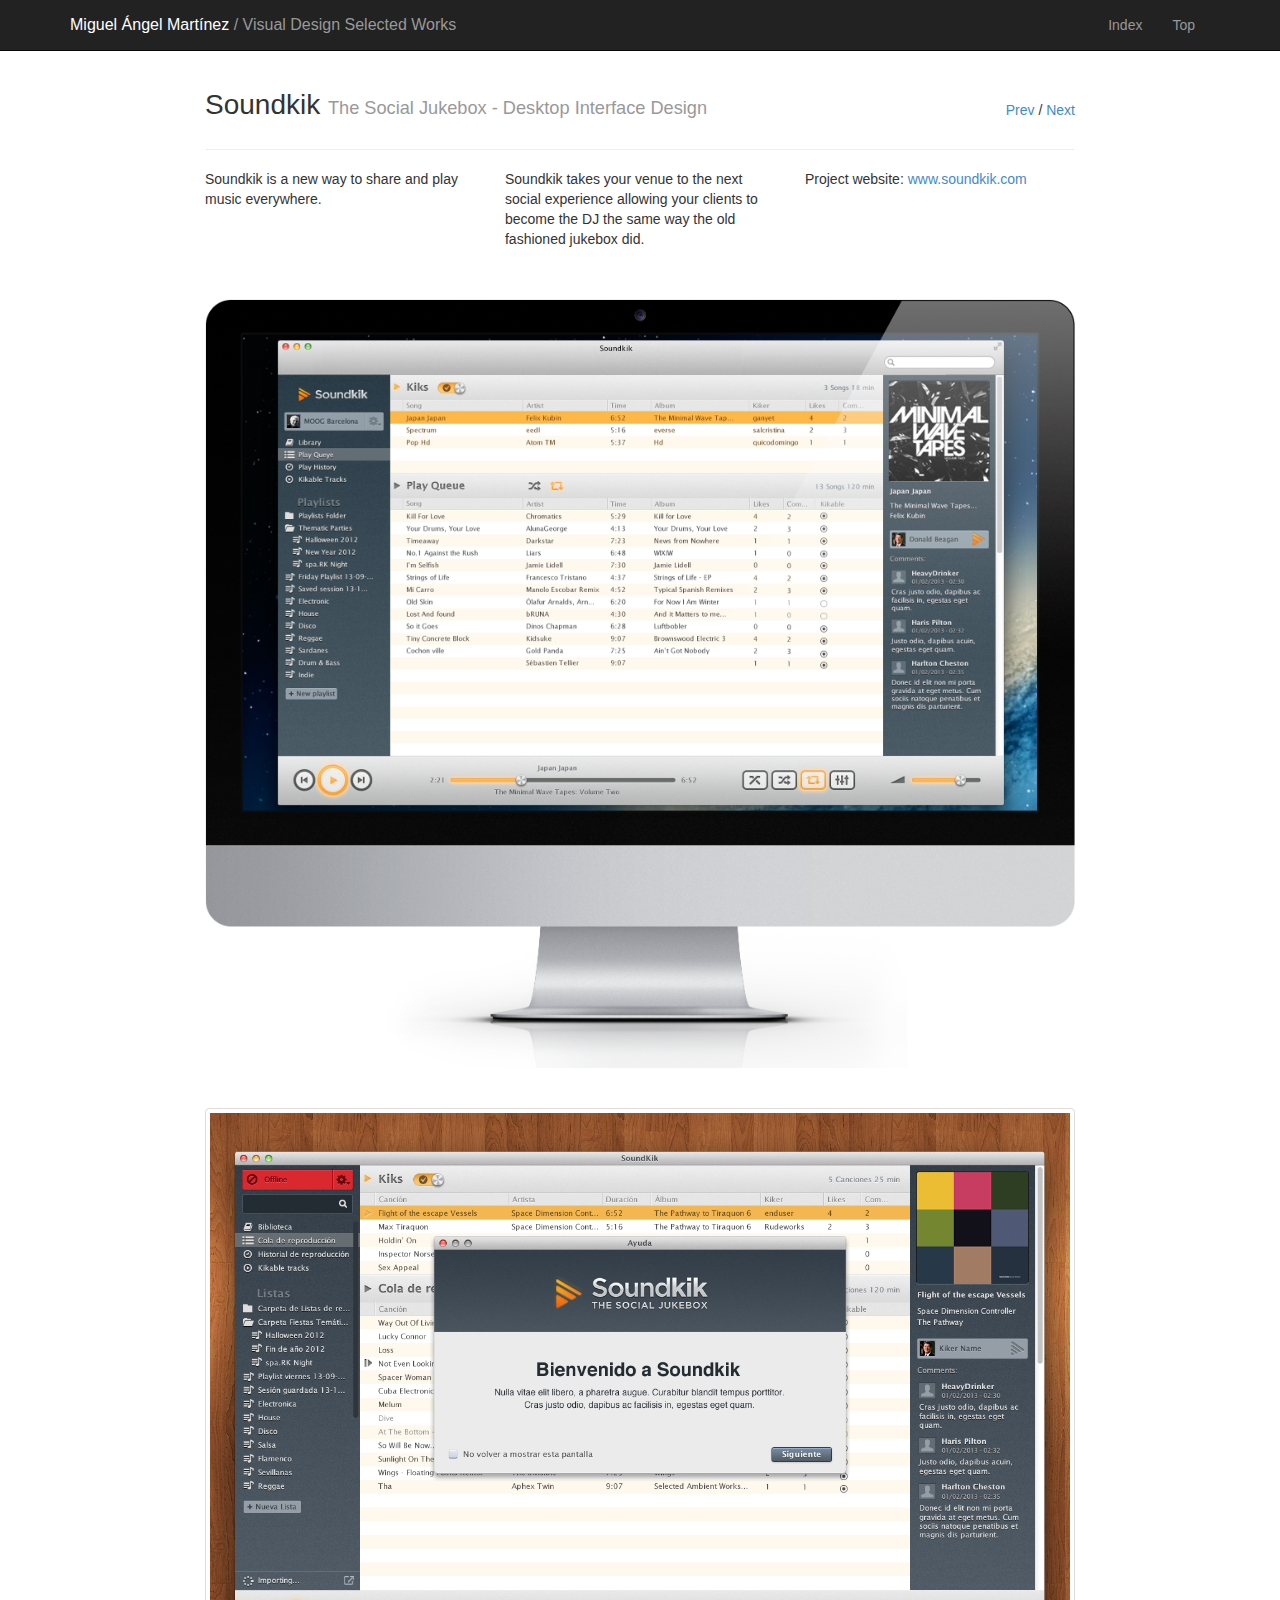
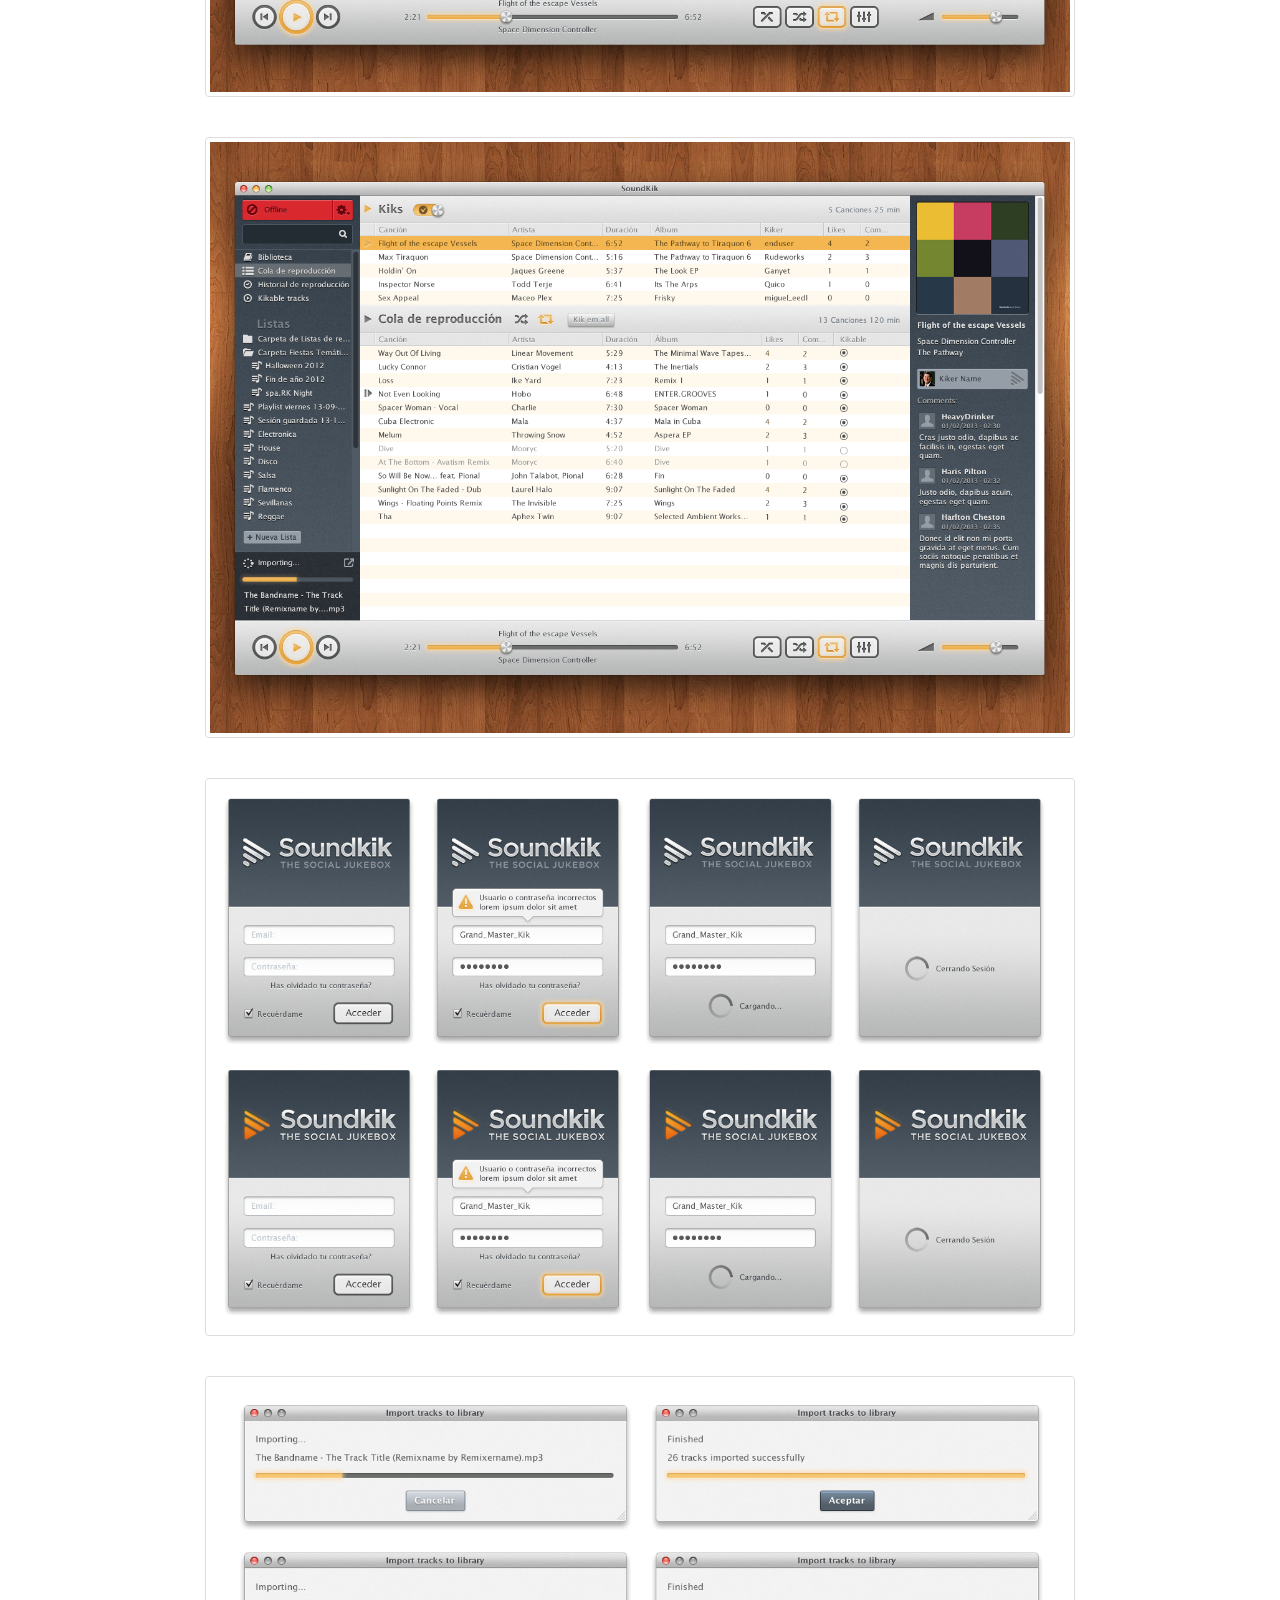
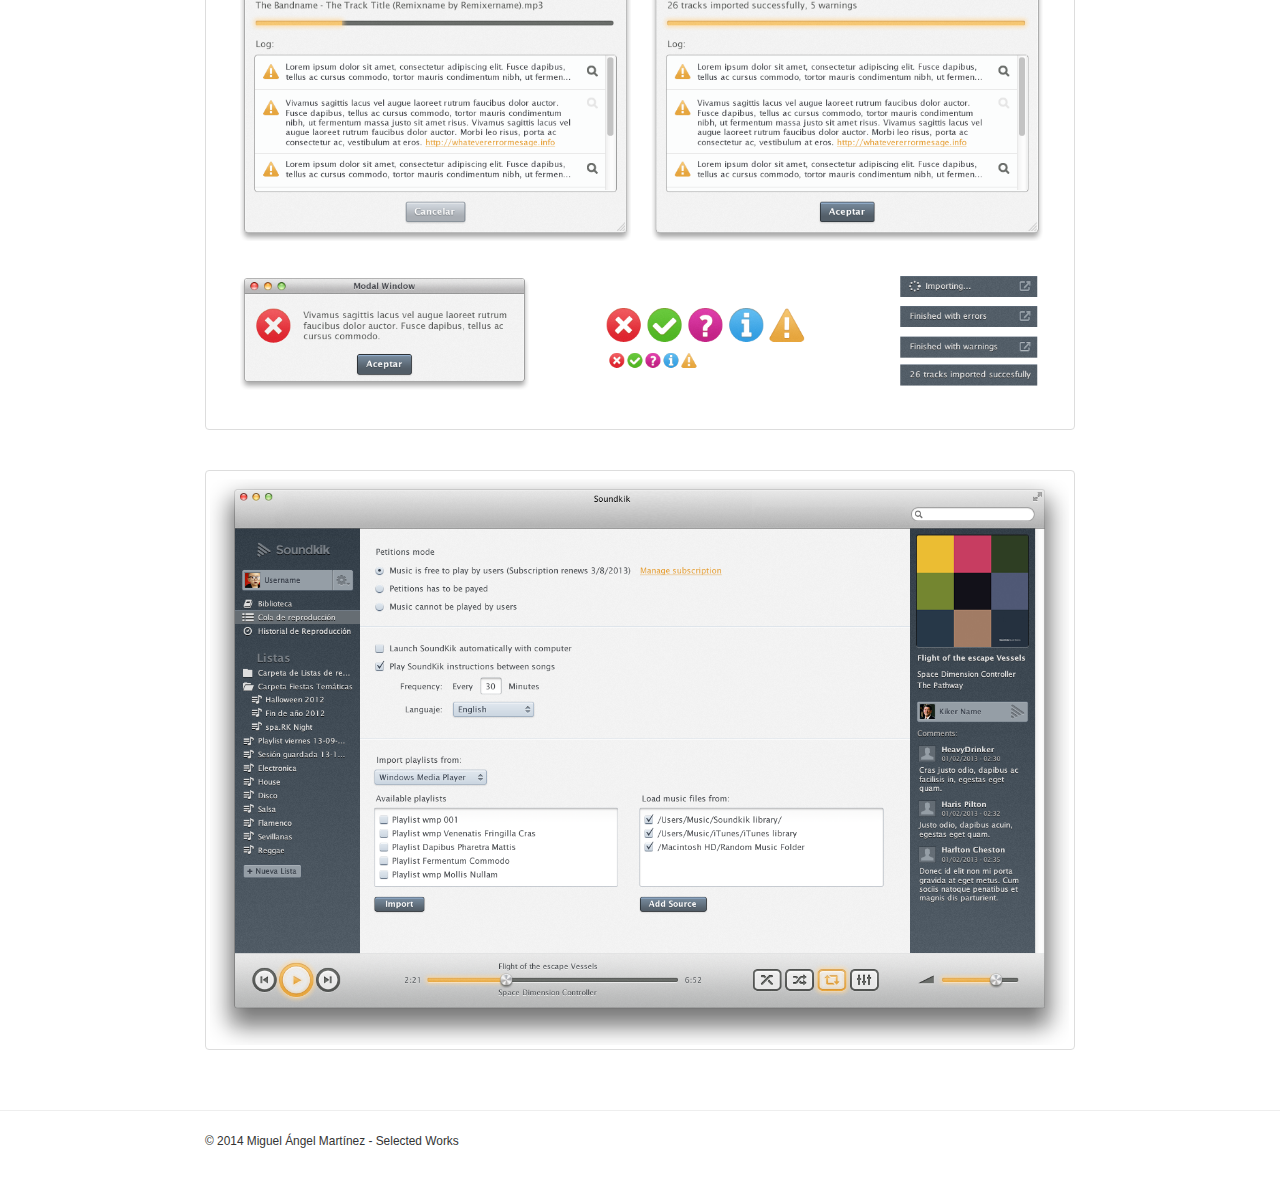
<file: page08.html>
<!doctype html>

<html class="no-js" lang="en">

  <head>

    <meta charset="utf-8">

    <title>Page08 - selectedworks</title>
    <meta name="description" content="Description for search engines">
    <meta name="author" content="meegl">

    
    <meta name="viewport" content="width=device-width, initial-scale=1.0">
    

    <link rel="stylesheet" href="assets/screen.css">

    <!--[if (lt IE 9) & (!IEMobile)]>
    <script src="assets/js/libs/polyfills/selectivizr.min.js"></script>
    <![endif]-->

    <script src="assets/modernizr.min.js"></script>
    <script src="assets/components/yepnope/yepnope.1.5.4-min.js"></script>

    
    <link rel="apple-touch-icon-precomposed" sizes="152x152" href="favicon-152.png">
    <link rel="apple-touch-icon-precomposed" sizes="144x144" href="favicon-144.png">
    <link rel="apple-touch-icon-precomposed" sizes="120x120" href="favicon-120.png">
    <link rel="apple-touch-icon-precomposed" sizes="114x114" href="favicon-114.png">
    <link rel="apple-touch-icon-precomposed" sizes="72x72" href="favicon-72.png">
    <link rel="apple-touch-icon-precomposed" href="favicon-57.png">
    

    <link rel="shortcut icon" href="favicon.png" sizes="32x32">

    <meta http-equiv="cleartype" content="on">

  </head>

  <body>

    <div class="navbar navbar-inverse navbar-fixed-top" role="navigation">
  <div class="container">
    <div class="navbar-header">
      <!-- <button type="button" class="navbar-toggle" data-toggle="collapse" data-target=".navbar-collapse">
        <span class="sr-only">Toggle navigation</span>
        <span class="icon-bar"></span>
        <span class="icon-bar"></span>
        <span class="icon-bar"></span>
      </button> -->
      <a class="navbar-brand top-box" href="index.html">
        <span class="top-name">Miguel Ángel Martínez</span>
        <span class="top-separator">/</span>
        <span class="top-description">Visual Design<span class="hidden-xs"> Selected Works</span></span>
      </a>
    </div>
    <div class="collapse navbar-collapse">
      <ul class="nav navbar-nav pull-right">
        <li><a href="index.html">Index</a></li>
        <li><a href="#top">Top</a></li>
        <!-- <li><a href="#contact">Contact</a></li> -->
      </ul>
    </div><!--/.nav-collapse -->
  </div>
</div>

    
    <section class="container container-fluid sw-container">
  <span id="top" class="visuallyhidden top">top</span>

  <div class="row">
    <div class="col-xs-12">

      <div class="page-header sw-header">
        <h1>Soundkik <small>The Social Jukebox - Desktop Interface Design</small></h1>
        <ul class="prevnext pull-right">
          <li class="active"><a href="page07.html">Prev</a> /</li>
          <li><a href="page09.html">Next</a></li>
        </ul>
      </div>

      <div class="margin-b">
        <div class="row">
          <div class="col-sm-4">
            <p>Soundkik is a new way to share and play music everywhere.</p>
          </div>
          <div class="col-sm-4">
            <p>Soundkik takes your venue to the next social experience allowing your clients to become the DJ the same way the old fashioned jukebox did.</p>
          </div>
          <div class="col-sm-4">
            <ul class="list-unstyled">
              <li>Project website: <a href="http://www.soundkik.com/">www.soundkik.com</a></li>
            </ul>
          </div>
        </div>
      </div>

      <div class="row">
        <div class="col-xs-12">
          <a class="margin-b" href="assets/img/works/page08/01.png"><img src="assets/img/works/page08/01.png" alt=""></a>
          <a class="margin-b img-thumbnail" href="assets/img/works/page08/02.png"><img src="assets/img/works/page08/02.png" alt=""></a>
          <a class="margin-b img-thumbnail" href="assets/img/works/page08/03.png"><img src="assets/img/works/page08/03.png" alt=""></a>
          <a class="margin-b img-thumbnail" href="assets/img/works/page08/04.png"><img src="assets/img/works/page08/04.png" alt=""></a>
          <a class="margin-b img-thumbnail" href="assets/img/works/page08/05.png"><img src="assets/img/works/page08/05.png" alt=""></a>
          <a class="margin-b img-thumbnail" href="assets/img/works/page08/06.png"><img src="assets/img/works/page08/06.png" alt=""></a>
        </div>
      </div>


    </div>
  </div>

</section>
    

      <div class="footer">
    <div class="row">
      <div class="col-xs-12">
        <hr>
        <div class="container container-fluid">
          <span class="small">&copy 2014 Miguel Ángel Martínez - Selected Works</span>
        </div>
      </div>
    </div>
  </div>

    <script>
  yepnope.errorTimeout = 1000;
  yepnope([

    {
      test : Modernizr.mq('(min-width: 0px)'),
      nope : ['assets/components/respond/dest/respond.min.js']
    }

  ]);
</script>

<script src="assets/components/jquery/jquery.min.js"></script>
<script src="assets/components/twbs-bootstrap-sass/vendor/assets/javascripts/bootstrap/affix.js"></script>
<script src="assets/components/twbs-bootstrap-sass/vendor/assets/javascripts/bootstrap/alert.js"></script>
<script src="assets/components/twbs-bootstrap-sass/vendor/assets/javascripts/bootstrap/button.js"></script>
<script src="assets/components/twbs-bootstrap-sass/vendor/assets/javascripts/bootstrap/carousel.js"></script>
<script src="assets/components/twbs-bootstrap-sass/vendor/assets/javascripts/bootstrap/collapse.js"></script>
<script src="assets/components/twbs-bootstrap-sass/vendor/assets/javascripts/bootstrap/dropdown.js"></script>
<script src="assets/components/twbs-bootstrap-sass/vendor/assets/javascripts/bootstrap/tab.js"></script>
<script src="assets/components/twbs-bootstrap-sass/vendor/assets/javascripts/bootstrap/transition.js"></script>
<script src="assets/components/twbs-bootstrap-sass/vendor/assets/javascripts/bootstrap/scrollspy.js"></script>
<script src="assets/components/twbs-bootstrap-sass/vendor/assets/javascripts/bootstrap/modal.js"></script>
<script src="assets/components/twbs-bootstrap-sass/vendor/assets/javascripts/bootstrap/tooltip.js"></script>
<script src="assets/components/twbs-bootstrap-sass/vendor/assets/javascripts/bootstrap/popover.js"></script>
<script src="assets/script.js"></script>

  </body>

</html>
</file>
<file: assets/screen.css>
/* normalize.css v3.0.1 | MIT License | git.io/normalize */
/* line 9, components/twbs-bootstrap-sass/vendor/assets/stylesheets/bootstrap/_normalize.scss */
html {
  font-family: sans-serif;
  -ms-text-size-adjust: 100%;
  -webkit-text-size-adjust: 100%; }

/* line 19, components/twbs-bootstrap-sass/vendor/assets/stylesheets/bootstrap/_normalize.scss */
body {
  margin: 0; }

/* line 43, components/twbs-bootstrap-sass/vendor/assets/stylesheets/bootstrap/_normalize.scss */
article,
aside,
details,
figcaption,
figure,
footer,
header,
hgroup,
main,
nav,
section,
summary {
  display: block; }

/* line 55, components/twbs-bootstrap-sass/vendor/assets/stylesheets/bootstrap/_normalize.scss */
audio,
canvas,
progress,
video {
  display: inline-block;
  vertical-align: baseline; }

/* line 65, components/twbs-bootstrap-sass/vendor/assets/stylesheets/bootstrap/_normalize.scss */
audio:not([controls]) {
  display: none;
  height: 0; }

/* line 76, components/twbs-bootstrap-sass/vendor/assets/stylesheets/bootstrap/_normalize.scss */
[hidden],
template {
  display: none; }

/* line 87, components/twbs-bootstrap-sass/vendor/assets/stylesheets/bootstrap/_normalize.scss */
a {
  background: transparent; }

/* line 96, components/twbs-bootstrap-sass/vendor/assets/stylesheets/bootstrap/_normalize.scss */
a:active,
a:hover {
  outline: 0; }

/* line 107, components/twbs-bootstrap-sass/vendor/assets/stylesheets/bootstrap/_normalize.scss */
abbr[title] {
  border-bottom: 1px dotted; }

/* line 116, components/twbs-bootstrap-sass/vendor/assets/stylesheets/bootstrap/_normalize.scss */
b,
strong {
  font-weight: bold; }

/* line 124, components/twbs-bootstrap-sass/vendor/assets/stylesheets/bootstrap/_normalize.scss */
dfn {
  font-style: italic; }

/* line 133, components/twbs-bootstrap-sass/vendor/assets/stylesheets/bootstrap/_normalize.scss */
h1 {
  font-size: 2em;
  margin: 0.67em 0; }

/* line 142, components/twbs-bootstrap-sass/vendor/assets/stylesheets/bootstrap/_normalize.scss */
mark {
  background: #ff0;
  color: #000; }

/* line 151, components/twbs-bootstrap-sass/vendor/assets/stylesheets/bootstrap/_normalize.scss */
small {
  font-size: 80%; }

/* line 160, components/twbs-bootstrap-sass/vendor/assets/stylesheets/bootstrap/_normalize.scss */
sub,
sup {
  font-size: 75%;
  line-height: 0;
  position: relative;
  vertical-align: baseline; }

/* line 167, components/twbs-bootstrap-sass/vendor/assets/stylesheets/bootstrap/_normalize.scss */
sup {
  top: -0.5em; }

/* line 171, components/twbs-bootstrap-sass/vendor/assets/stylesheets/bootstrap/_normalize.scss */
sub {
  bottom: -0.25em; }

/* line 182, components/twbs-bootstrap-sass/vendor/assets/stylesheets/bootstrap/_normalize.scss */
img {
  border: 0; }

/* line 190, components/twbs-bootstrap-sass/vendor/assets/stylesheets/bootstrap/_normalize.scss */
svg:not(:root) {
  overflow: hidden; }

/* line 201, components/twbs-bootstrap-sass/vendor/assets/stylesheets/bootstrap/_normalize.scss */
figure {
  margin: 1em 40px; }

/* line 209, components/twbs-bootstrap-sass/vendor/assets/stylesheets/bootstrap/_normalize.scss */
hr {
  -moz-box-sizing: content-box;
  box-sizing: content-box;
  height: 0; }

/* line 219, components/twbs-bootstrap-sass/vendor/assets/stylesheets/bootstrap/_normalize.scss */
pre {
  overflow: auto; }

/* line 230, components/twbs-bootstrap-sass/vendor/assets/stylesheets/bootstrap/_normalize.scss */
code,
kbd,
pre,
samp {
  font-family: monospace, monospace;
  font-size: 1em; }

/* line 254, components/twbs-bootstrap-sass/vendor/assets/stylesheets/bootstrap/_normalize.scss */
button,
input,
optgroup,
select,
textarea {
  color: inherit;
  font: inherit;
  margin: 0; }

/* line 264, components/twbs-bootstrap-sass/vendor/assets/stylesheets/bootstrap/_normalize.scss */
button {
  overflow: visible; }

/* line 276, components/twbs-bootstrap-sass/vendor/assets/stylesheets/bootstrap/_normalize.scss */
button,
select {
  text-transform: none; }

/* line 291, components/twbs-bootstrap-sass/vendor/assets/stylesheets/bootstrap/_normalize.scss */
button,
html input[type="button"],
input[type="reset"],
input[type="submit"] {
  -webkit-appearance: button;
  cursor: pointer; }

/* line 301, components/twbs-bootstrap-sass/vendor/assets/stylesheets/bootstrap/_normalize.scss */
button[disabled],
html input[disabled] {
  cursor: default; }

/* line 310, components/twbs-bootstrap-sass/vendor/assets/stylesheets/bootstrap/_normalize.scss */
button::-moz-focus-inner,
input::-moz-focus-inner {
  border: 0;
  padding: 0; }

/* line 320, components/twbs-bootstrap-sass/vendor/assets/stylesheets/bootstrap/_normalize.scss */
input {
  line-height: normal; }

/* line 333, components/twbs-bootstrap-sass/vendor/assets/stylesheets/bootstrap/_normalize.scss */
input[type="checkbox"],
input[type="radio"] {
  box-sizing: border-box;
  padding: 0; }

/* line 345, components/twbs-bootstrap-sass/vendor/assets/stylesheets/bootstrap/_normalize.scss */
input[type="number"]::-webkit-inner-spin-button,
input[type="number"]::-webkit-outer-spin-button {
  height: auto; }

/* line 355, components/twbs-bootstrap-sass/vendor/assets/stylesheets/bootstrap/_normalize.scss */
input[type="search"] {
  -webkit-appearance: textfield;
  -moz-box-sizing: content-box;
  -webkit-box-sizing: content-box;
  box-sizing: content-box; }

/* line 369, components/twbs-bootstrap-sass/vendor/assets/stylesheets/bootstrap/_normalize.scss */
input[type="search"]::-webkit-search-cancel-button,
input[type="search"]::-webkit-search-decoration {
  -webkit-appearance: none; }

/* line 377, components/twbs-bootstrap-sass/vendor/assets/stylesheets/bootstrap/_normalize.scss */
fieldset {
  border: 1px solid #c0c0c0;
  margin: 0 2px;
  padding: 0.35em 0.625em 0.75em; }

/* line 388, components/twbs-bootstrap-sass/vendor/assets/stylesheets/bootstrap/_normalize.scss */
legend {
  border: 0;
  padding: 0; }

/* line 397, components/twbs-bootstrap-sass/vendor/assets/stylesheets/bootstrap/_normalize.scss */
textarea {
  overflow: auto; }

/* line 406, components/twbs-bootstrap-sass/vendor/assets/stylesheets/bootstrap/_normalize.scss */
optgroup {
  font-weight: bold; }

/* line 417, components/twbs-bootstrap-sass/vendor/assets/stylesheets/bootstrap/_normalize.scss */
table {
  border-collapse: collapse;
  border-spacing: 0; }

/* line 423, components/twbs-bootstrap-sass/vendor/assets/stylesheets/bootstrap/_normalize.scss */
td,
th {
  padding: 0; }

@media print {
  /* line 8, components/twbs-bootstrap-sass/vendor/assets/stylesheets/bootstrap/_print.scss */
  * {
    text-shadow: none !important;
    color: #000 !important;
    background: transparent !important;
    box-shadow: none !important; }

  /* line 16, components/twbs-bootstrap-sass/vendor/assets/stylesheets/bootstrap/_print.scss */
  a,
  a:visited {
    text-decoration: underline; }

  /* line 20, components/twbs-bootstrap-sass/vendor/assets/stylesheets/bootstrap/_print.scss */
  a[href]:after {
    content: " (" attr(href) ")"; }

  /* line 24, components/twbs-bootstrap-sass/vendor/assets/stylesheets/bootstrap/_print.scss */
  abbr[title]:after {
    content: " (" attr(title) ")"; }

  /* line 30, components/twbs-bootstrap-sass/vendor/assets/stylesheets/bootstrap/_print.scss */
  a[href^="javascript:"]:after,
  a[href^="#"]:after {
    content: ""; }

  /* line 35, components/twbs-bootstrap-sass/vendor/assets/stylesheets/bootstrap/_print.scss */
  pre,
  blockquote {
    border: 1px solid #999;
    page-break-inside: avoid; }

  /* line 40, components/twbs-bootstrap-sass/vendor/assets/stylesheets/bootstrap/_print.scss */
  thead {
    display: table-header-group; }

  /* line 45, components/twbs-bootstrap-sass/vendor/assets/stylesheets/bootstrap/_print.scss */
  tr,
  img {
    page-break-inside: avoid; }

  /* line 49, components/twbs-bootstrap-sass/vendor/assets/stylesheets/bootstrap/_print.scss */
  img {
    max-width: 100% !important; }

  /* line 55, components/twbs-bootstrap-sass/vendor/assets/stylesheets/bootstrap/_print.scss */
  p,
  h2,
  h3 {
    orphans: 3;
    widows: 3; }

  /* line 61, components/twbs-bootstrap-sass/vendor/assets/stylesheets/bootstrap/_print.scss */
  h2,
  h3 {
    page-break-after: avoid; }

  /* line 67, components/twbs-bootstrap-sass/vendor/assets/stylesheets/bootstrap/_print.scss */
  select {
    background: #fff !important; }

  /* line 72, components/twbs-bootstrap-sass/vendor/assets/stylesheets/bootstrap/_print.scss */
  .navbar {
    display: none; }

  /* line 77, components/twbs-bootstrap-sass/vendor/assets/stylesheets/bootstrap/_print.scss */
  .table td,
  .table th {
    background-color: #fff !important; }

  /* line 83, components/twbs-bootstrap-sass/vendor/assets/stylesheets/bootstrap/_print.scss */
  .btn > .caret,
  .dropup > .btn > .caret {
    border-top-color: #000 !important; }

  /* line 87, components/twbs-bootstrap-sass/vendor/assets/stylesheets/bootstrap/_print.scss */
  .label {
    border: 1px solid #000; }

  /* line 91, components/twbs-bootstrap-sass/vendor/assets/stylesheets/bootstrap/_print.scss */
  .table {
    border-collapse: collapse !important; }

  /* line 96, components/twbs-bootstrap-sass/vendor/assets/stylesheets/bootstrap/_print.scss */
  .table-bordered th,
  .table-bordered td {
    border: 1px solid #ddd !important; } }
@font-face {
  font-family: 'Glyphicons Halflings';
  src: url("bootstrap/glyphicons-halflings-regular.eot");
  src: url("bootstrap/glyphicons-halflings-regular.eot?#iefix") format("embedded-opentype"), url("bootstrap/glyphicons-halflings-regular.woff") format("woff"), url("bootstrap/glyphicons-halflings-regular.ttf") format("truetype"), url("bootstrap/glyphicons-halflings-regular.svg#glyphicons_halflingsregular") format("svg"); }

/* line 25, components/twbs-bootstrap-sass/vendor/assets/stylesheets/bootstrap/_glyphicons.scss */
.glyphicon {
  position: relative;
  top: 1px;
  display: inline-block;
  font-family: 'Glyphicons Halflings';
  font-style: normal;
  font-weight: normal;
  line-height: 1;
  -webkit-font-smoothing: antialiased;
  -moz-osx-font-smoothing: grayscale; }

/* line 38, components/twbs-bootstrap-sass/vendor/assets/stylesheets/bootstrap/_glyphicons.scss */
.glyphicon-asterisk:before {
  content: "\2a"; }

/* line 39, components/twbs-bootstrap-sass/vendor/assets/stylesheets/bootstrap/_glyphicons.scss */
.glyphicon-plus:before {
  content: "\2b"; }

/* line 40, components/twbs-bootstrap-sass/vendor/assets/stylesheets/bootstrap/_glyphicons.scss */
.glyphicon-euro:before {
  content: "\20ac"; }

/* line 41, components/twbs-bootstrap-sass/vendor/assets/stylesheets/bootstrap/_glyphicons.scss */
.glyphicon-minus:before {
  content: "\2212"; }

/* line 42, components/twbs-bootstrap-sass/vendor/assets/stylesheets/bootstrap/_glyphicons.scss */
.glyphicon-cloud:before {
  content: "\2601"; }

/* line 43, components/twbs-bootstrap-sass/vendor/assets/stylesheets/bootstrap/_glyphicons.scss */
.glyphicon-envelope:before {
  content: "\2709"; }

/* line 44, components/twbs-bootstrap-sass/vendor/assets/stylesheets/bootstrap/_glyphicons.scss */
.glyphicon-pencil:before {
  content: "\270f"; }

/* line 45, components/twbs-bootstrap-sass/vendor/assets/stylesheets/bootstrap/_glyphicons.scss */
.glyphicon-glass:before {
  content: "\e001"; }

/* line 46, components/twbs-bootstrap-sass/vendor/assets/stylesheets/bootstrap/_glyphicons.scss */
.glyphicon-music:before {
  content: "\e002"; }

/* line 47, components/twbs-bootstrap-sass/vendor/assets/stylesheets/bootstrap/_glyphicons.scss */
.glyphicon-search:before {
  content: "\e003"; }

/* line 48, components/twbs-bootstrap-sass/vendor/assets/stylesheets/bootstrap/_glyphicons.scss */
.glyphicon-heart:before {
  content: "\e005"; }

/* line 49, components/twbs-bootstrap-sass/vendor/assets/stylesheets/bootstrap/_glyphicons.scss */
.glyphicon-star:before {
  content: "\e006"; }

/* line 50, components/twbs-bootstrap-sass/vendor/assets/stylesheets/bootstrap/_glyphicons.scss */
.glyphicon-star-empty:before {
  content: "\e007"; }

/* line 51, components/twbs-bootstrap-sass/vendor/assets/stylesheets/bootstrap/_glyphicons.scss */
.glyphicon-user:before {
  content: "\e008"; }

/* line 52, components/twbs-bootstrap-sass/vendor/assets/stylesheets/bootstrap/_glyphicons.scss */
.glyphicon-film:before {
  content: "\e009"; }

/* line 53, components/twbs-bootstrap-sass/vendor/assets/stylesheets/bootstrap/_glyphicons.scss */
.glyphicon-th-large:before {
  content: "\e010"; }

/* line 54, components/twbs-bootstrap-sass/vendor/assets/stylesheets/bootstrap/_glyphicons.scss */
.glyphicon-th:before {
  content: "\e011"; }

/* line 55, components/twbs-bootstrap-sass/vendor/assets/stylesheets/bootstrap/_glyphicons.scss */
.glyphicon-th-list:before {
  content: "\e012"; }

/* line 56, components/twbs-bootstrap-sass/vendor/assets/stylesheets/bootstrap/_glyphicons.scss */
.glyphicon-ok:before {
  content: "\e013"; }

/* line 57, components/twbs-bootstrap-sass/vendor/assets/stylesheets/bootstrap/_glyphicons.scss */
.glyphicon-remove:before {
  content: "\e014"; }

/* line 58, components/twbs-bootstrap-sass/vendor/assets/stylesheets/bootstrap/_glyphicons.scss */
.glyphicon-zoom-in:before {
  content: "\e015"; }

/* line 59, components/twbs-bootstrap-sass/vendor/assets/stylesheets/bootstrap/_glyphicons.scss */
.glyphicon-zoom-out:before {
  content: "\e016"; }

/* line 60, components/twbs-bootstrap-sass/vendor/assets/stylesheets/bootstrap/_glyphicons.scss */
.glyphicon-off:before {
  content: "\e017"; }

/* line 61, components/twbs-bootstrap-sass/vendor/assets/stylesheets/bootstrap/_glyphicons.scss */
.glyphicon-signal:before {
  content: "\e018"; }

/* line 62, components/twbs-bootstrap-sass/vendor/assets/stylesheets/bootstrap/_glyphicons.scss */
.glyphicon-cog:before {
  content: "\e019"; }

/* line 63, components/twbs-bootstrap-sass/vendor/assets/stylesheets/bootstrap/_glyphicons.scss */
.glyphicon-trash:before {
  content: "\e020"; }

/* line 64, components/twbs-bootstrap-sass/vendor/assets/stylesheets/bootstrap/_glyphicons.scss */
.glyphicon-home:before {
  content: "\e021"; }

/* line 65, components/twbs-bootstrap-sass/vendor/assets/stylesheets/bootstrap/_glyphicons.scss */
.glyphicon-file:before {
  content: "\e022"; }

/* line 66, components/twbs-bootstrap-sass/vendor/assets/stylesheets/bootstrap/_glyphicons.scss */
.glyphicon-time:before {
  content: "\e023"; }

/* line 67, components/twbs-bootstrap-sass/vendor/assets/stylesheets/bootstrap/_glyphicons.scss */
.glyphicon-road:before {
  content: "\e024"; }

/* line 68, components/twbs-bootstrap-sass/vendor/assets/stylesheets/bootstrap/_glyphicons.scss */
.glyphicon-download-alt:before {
  content: "\e025"; }

/* line 69, components/twbs-bootstrap-sass/vendor/assets/stylesheets/bootstrap/_glyphicons.scss */
.glyphicon-download:before {
  content: "\e026"; }

/* line 70, components/twbs-bootstrap-sass/vendor/assets/stylesheets/bootstrap/_glyphicons.scss */
.glyphicon-upload:before {
  content: "\e027"; }

/* line 71, components/twbs-bootstrap-sass/vendor/assets/stylesheets/bootstrap/_glyphicons.scss */
.glyphicon-inbox:before {
  content: "\e028"; }

/* line 72, components/twbs-bootstrap-sass/vendor/assets/stylesheets/bootstrap/_glyphicons.scss */
.glyphicon-play-circle:before {
  content: "\e029"; }

/* line 73, components/twbs-bootstrap-sass/vendor/assets/stylesheets/bootstrap/_glyphicons.scss */
.glyphicon-repeat:before {
  content: "\e030"; }

/* line 74, components/twbs-bootstrap-sass/vendor/assets/stylesheets/bootstrap/_glyphicons.scss */
.glyphicon-refresh:before {
  content: "\e031"; }

/* line 75, components/twbs-bootstrap-sass/vendor/assets/stylesheets/bootstrap/_glyphicons.scss */
.glyphicon-list-alt:before {
  content: "\e032"; }

/* line 76, components/twbs-bootstrap-sass/vendor/assets/stylesheets/bootstrap/_glyphicons.scss */
.glyphicon-lock:before {
  content: "\e033"; }

/* line 77, components/twbs-bootstrap-sass/vendor/assets/stylesheets/bootstrap/_glyphicons.scss */
.glyphicon-flag:before {
  content: "\e034"; }

/* line 78, components/twbs-bootstrap-sass/vendor/assets/stylesheets/bootstrap/_glyphicons.scss */
.glyphicon-headphones:before {
  content: "\e035"; }

/* line 79, components/twbs-bootstrap-sass/vendor/assets/stylesheets/bootstrap/_glyphicons.scss */
.glyphicon-volume-off:before {
  content: "\e036"; }

/* line 80, components/twbs-bootstrap-sass/vendor/assets/stylesheets/bootstrap/_glyphicons.scss */
.glyphicon-volume-down:before {
  content: "\e037"; }

/* line 81, components/twbs-bootstrap-sass/vendor/assets/stylesheets/bootstrap/_glyphicons.scss */
.glyphicon-volume-up:before {
  content: "\e038"; }

/* line 82, components/twbs-bootstrap-sass/vendor/assets/stylesheets/bootstrap/_glyphicons.scss */
.glyphicon-qrcode:before {
  content: "\e039"; }

/* line 83, components/twbs-bootstrap-sass/vendor/assets/stylesheets/bootstrap/_glyphicons.scss */
.glyphicon-barcode:before {
  content: "\e040"; }

/* line 84, components/twbs-bootstrap-sass/vendor/assets/stylesheets/bootstrap/_glyphicons.scss */
.glyphicon-tag:before {
  content: "\e041"; }

/* line 85, components/twbs-bootstrap-sass/vendor/assets/stylesheets/bootstrap/_glyphicons.scss */
.glyphicon-tags:before {
  content: "\e042"; }

/* line 86, components/twbs-bootstrap-sass/vendor/assets/stylesheets/bootstrap/_glyphicons.scss */
.glyphicon-book:before {
  content: "\e043"; }

/* line 87, components/twbs-bootstrap-sass/vendor/assets/stylesheets/bootstrap/_glyphicons.scss */
.glyphicon-bookmark:before {
  content: "\e044"; }

/* line 88, components/twbs-bootstrap-sass/vendor/assets/stylesheets/bootstrap/_glyphicons.scss */
.glyphicon-print:before {
  content: "\e045"; }

/* line 89, components/twbs-bootstrap-sass/vendor/assets/stylesheets/bootstrap/_glyphicons.scss */
.glyphicon-camera:before {
  content: "\e046"; }

/* line 90, components/twbs-bootstrap-sass/vendor/assets/stylesheets/bootstrap/_glyphicons.scss */
.glyphicon-font:before {
  content: "\e047"; }

/* line 91, components/twbs-bootstrap-sass/vendor/assets/stylesheets/bootstrap/_glyphicons.scss */
.glyphicon-bold:before {
  content: "\e048"; }

/* line 92, components/twbs-bootstrap-sass/vendor/assets/stylesheets/bootstrap/_glyphicons.scss */
.glyphicon-italic:before {
  content: "\e049"; }

/* line 93, components/twbs-bootstrap-sass/vendor/assets/stylesheets/bootstrap/_glyphicons.scss */
.glyphicon-text-height:before {
  content: "\e050"; }

/* line 94, components/twbs-bootstrap-sass/vendor/assets/stylesheets/bootstrap/_glyphicons.scss */
.glyphicon-text-width:before {
  content: "\e051"; }

/* line 95, components/twbs-bootstrap-sass/vendor/assets/stylesheets/bootstrap/_glyphicons.scss */
.glyphicon-align-left:before {
  content: "\e052"; }

/* line 96, components/twbs-bootstrap-sass/vendor/assets/stylesheets/bootstrap/_glyphicons.scss */
.glyphicon-align-center:before {
  content: "\e053"; }

/* line 97, components/twbs-bootstrap-sass/vendor/assets/stylesheets/bootstrap/_glyphicons.scss */
.glyphicon-align-right:before {
  content: "\e054"; }

/* line 98, components/twbs-bootstrap-sass/vendor/assets/stylesheets/bootstrap/_glyphicons.scss */
.glyphicon-align-justify:before {
  content: "\e055"; }

/* line 99, components/twbs-bootstrap-sass/vendor/assets/stylesheets/bootstrap/_glyphicons.scss */
.glyphicon-list:before {
  content: "\e056"; }

/* line 100, components/twbs-bootstrap-sass/vendor/assets/stylesheets/bootstrap/_glyphicons.scss */
.glyphicon-indent-left:before {
  content: "\e057"; }

/* line 101, components/twbs-bootstrap-sass/vendor/assets/stylesheets/bootstrap/_glyphicons.scss */
.glyphicon-indent-right:before {
  content: "\e058"; }

/* line 102, components/twbs-bootstrap-sass/vendor/assets/stylesheets/bootstrap/_glyphicons.scss */
.glyphicon-facetime-video:before {
  content: "\e059"; }

/* line 103, components/twbs-bootstrap-sass/vendor/assets/stylesheets/bootstrap/_glyphicons.scss */
.glyphicon-picture:before {
  content: "\e060"; }

/* line 104, components/twbs-bootstrap-sass/vendor/assets/stylesheets/bootstrap/_glyphicons.scss */
.glyphicon-map-marker:before {
  content: "\e062"; }

/* line 105, components/twbs-bootstrap-sass/vendor/assets/stylesheets/bootstrap/_glyphicons.scss */
.glyphicon-adjust:before {
  content: "\e063"; }

/* line 106, components/twbs-bootstrap-sass/vendor/assets/stylesheets/bootstrap/_glyphicons.scss */
.glyphicon-tint:before {
  content: "\e064"; }

/* line 107, components/twbs-bootstrap-sass/vendor/assets/stylesheets/bootstrap/_glyphicons.scss */
.glyphicon-edit:before {
  content: "\e065"; }

/* line 108, components/twbs-bootstrap-sass/vendor/assets/stylesheets/bootstrap/_glyphicons.scss */
.glyphicon-share:before {
  content: "\e066"; }

/* line 109, components/twbs-bootstrap-sass/vendor/assets/stylesheets/bootstrap/_glyphicons.scss */
.glyphicon-check:before {
  content: "\e067"; }

/* line 110, components/twbs-bootstrap-sass/vendor/assets/stylesheets/bootstrap/_glyphicons.scss */
.glyphicon-move:before {
  content: "\e068"; }

/* line 111, components/twbs-bootstrap-sass/vendor/assets/stylesheets/bootstrap/_glyphicons.scss */
.glyphicon-step-backward:before {
  content: "\e069"; }

/* line 112, components/twbs-bootstrap-sass/vendor/assets/stylesheets/bootstrap/_glyphicons.scss */
.glyphicon-fast-backward:before {
  content: "\e070"; }

/* line 113, components/twbs-bootstrap-sass/vendor/assets/stylesheets/bootstrap/_glyphicons.scss */
.glyphicon-backward:before {
  content: "\e071"; }

/* line 114, components/twbs-bootstrap-sass/vendor/assets/stylesheets/bootstrap/_glyphicons.scss */
.glyphicon-play:before {
  content: "\e072"; }

/* line 115, components/twbs-bootstrap-sass/vendor/assets/stylesheets/bootstrap/_glyphicons.scss */
.glyphicon-pause:before {
  content: "\e073"; }

/* line 116, components/twbs-bootstrap-sass/vendor/assets/stylesheets/bootstrap/_glyphicons.scss */
.glyphicon-stop:before {
  content: "\e074"; }

/* line 117, components/twbs-bootstrap-sass/vendor/assets/stylesheets/bootstrap/_glyphicons.scss */
.glyphicon-forward:before {
  content: "\e075"; }

/* line 118, components/twbs-bootstrap-sass/vendor/assets/stylesheets/bootstrap/_glyphicons.scss */
.glyphicon-fast-forward:before {
  content: "\e076"; }

/* line 119, components/twbs-bootstrap-sass/vendor/assets/stylesheets/bootstrap/_glyphicons.scss */
.glyphicon-step-forward:before {
  content: "\e077"; }

/* line 120, components/twbs-bootstrap-sass/vendor/assets/stylesheets/bootstrap/_glyphicons.scss */
.glyphicon-eject:before {
  content: "\e078"; }

/* line 121, components/twbs-bootstrap-sass/vendor/assets/stylesheets/bootstrap/_glyphicons.scss */
.glyphicon-chevron-left:before {
  content: "\e079"; }

/* line 122, components/twbs-bootstrap-sass/vendor/assets/stylesheets/bootstrap/_glyphicons.scss */
.glyphicon-chevron-right:before {
  content: "\e080"; }

/* line 123, components/twbs-bootstrap-sass/vendor/assets/stylesheets/bootstrap/_glyphicons.scss */
.glyphicon-plus-sign:before {
  content: "\e081"; }

/* line 124, components/twbs-bootstrap-sass/vendor/assets/stylesheets/bootstrap/_glyphicons.scss */
.glyphicon-minus-sign:before {
  content: "\e082"; }

/* line 125, components/twbs-bootstrap-sass/vendor/assets/stylesheets/bootstrap/_glyphicons.scss */
.glyphicon-remove-sign:before {
  content: "\e083"; }

/* line 126, components/twbs-bootstrap-sass/vendor/assets/stylesheets/bootstrap/_glyphicons.scss */
.glyphicon-ok-sign:before {
  content: "\e084"; }

/* line 127, components/twbs-bootstrap-sass/vendor/assets/stylesheets/bootstrap/_glyphicons.scss */
.glyphicon-question-sign:before {
  content: "\e085"; }

/* line 128, components/twbs-bootstrap-sass/vendor/assets/stylesheets/bootstrap/_glyphicons.scss */
.glyphicon-info-sign:before {
  content: "\e086"; }

/* line 129, components/twbs-bootstrap-sass/vendor/assets/stylesheets/bootstrap/_glyphicons.scss */
.glyphicon-screenshot:before {
  content: "\e087"; }

/* line 130, components/twbs-bootstrap-sass/vendor/assets/stylesheets/bootstrap/_glyphicons.scss */
.glyphicon-remove-circle:before {
  content: "\e088"; }

/* line 131, components/twbs-bootstrap-sass/vendor/assets/stylesheets/bootstrap/_glyphicons.scss */
.glyphicon-ok-circle:before {
  content: "\e089"; }

/* line 132, components/twbs-bootstrap-sass/vendor/assets/stylesheets/bootstrap/_glyphicons.scss */
.glyphicon-ban-circle:before {
  content: "\e090"; }

/* line 133, components/twbs-bootstrap-sass/vendor/assets/stylesheets/bootstrap/_glyphicons.scss */
.glyphicon-arrow-left:before {
  content: "\e091"; }

/* line 134, components/twbs-bootstrap-sass/vendor/assets/stylesheets/bootstrap/_glyphicons.scss */
.glyphicon-arrow-right:before {
  content: "\e092"; }

/* line 135, components/twbs-bootstrap-sass/vendor/assets/stylesheets/bootstrap/_glyphicons.scss */
.glyphicon-arrow-up:before {
  content: "\e093"; }

/* line 136, components/twbs-bootstrap-sass/vendor/assets/stylesheets/bootstrap/_glyphicons.scss */
.glyphicon-arrow-down:before {
  content: "\e094"; }

/* line 137, components/twbs-bootstrap-sass/vendor/assets/stylesheets/bootstrap/_glyphicons.scss */
.glyphicon-share-alt:before {
  content: "\e095"; }

/* line 138, components/twbs-bootstrap-sass/vendor/assets/stylesheets/bootstrap/_glyphicons.scss */
.glyphicon-resize-full:before {
  content: "\e096"; }

/* line 139, components/twbs-bootstrap-sass/vendor/assets/stylesheets/bootstrap/_glyphicons.scss */
.glyphicon-resize-small:before {
  content: "\e097"; }

/* line 140, components/twbs-bootstrap-sass/vendor/assets/stylesheets/bootstrap/_glyphicons.scss */
.glyphicon-exclamation-sign:before {
  content: "\e101"; }

/* line 141, components/twbs-bootstrap-sass/vendor/assets/stylesheets/bootstrap/_glyphicons.scss */
.glyphicon-gift:before {
  content: "\e102"; }

/* line 142, components/twbs-bootstrap-sass/vendor/assets/stylesheets/bootstrap/_glyphicons.scss */
.glyphicon-leaf:before {
  content: "\e103"; }

/* line 143, components/twbs-bootstrap-sass/vendor/assets/stylesheets/bootstrap/_glyphicons.scss */
.glyphicon-fire:before {
  content: "\e104"; }

/* line 144, components/twbs-bootstrap-sass/vendor/assets/stylesheets/bootstrap/_glyphicons.scss */
.glyphicon-eye-open:before {
  content: "\e105"; }

/* line 145, components/twbs-bootstrap-sass/vendor/assets/stylesheets/bootstrap/_glyphicons.scss */
.glyphicon-eye-close:before {
  content: "\e106"; }

/* line 146, components/twbs-bootstrap-sass/vendor/assets/stylesheets/bootstrap/_glyphicons.scss */
.glyphicon-warning-sign:before {
  content: "\e107"; }

/* line 147, components/twbs-bootstrap-sass/vendor/assets/stylesheets/bootstrap/_glyphicons.scss */
.glyphicon-plane:before {
  content: "\e108"; }

/* line 148, components/twbs-bootstrap-sass/vendor/assets/stylesheets/bootstrap/_glyphicons.scss */
.glyphicon-calendar:before {
  content: "\e109"; }

/* line 149, components/twbs-bootstrap-sass/vendor/assets/stylesheets/bootstrap/_glyphicons.scss */
.glyphicon-random:before {
  content: "\e110"; }

/* line 150, components/twbs-bootstrap-sass/vendor/assets/stylesheets/bootstrap/_glyphicons.scss */
.glyphicon-comment:before {
  content: "\e111"; }

/* line 151, components/twbs-bootstrap-sass/vendor/assets/stylesheets/bootstrap/_glyphicons.scss */
.glyphicon-magnet:before {
  content: "\e112"; }

/* line 152, components/twbs-bootstrap-sass/vendor/assets/stylesheets/bootstrap/_glyphicons.scss */
.glyphicon-chevron-up:before {
  content: "\e113"; }

/* line 153, components/twbs-bootstrap-sass/vendor/assets/stylesheets/bootstrap/_glyphicons.scss */
.glyphicon-chevron-down:before {
  content: "\e114"; }

/* line 154, components/twbs-bootstrap-sass/vendor/assets/stylesheets/bootstrap/_glyphicons.scss */
.glyphicon-retweet:before {
  content: "\e115"; }

/* line 155, components/twbs-bootstrap-sass/vendor/assets/stylesheets/bootstrap/_glyphicons.scss */
.glyphicon-shopping-cart:before {
  content: "\e116"; }

/* line 156, components/twbs-bootstrap-sass/vendor/assets/stylesheets/bootstrap/_glyphicons.scss */
.glyphicon-folder-close:before {
  content: "\e117"; }

/* line 157, components/twbs-bootstrap-sass/vendor/assets/stylesheets/bootstrap/_glyphicons.scss */
.glyphicon-folder-open:before {
  content: "\e118"; }

/* line 158, components/twbs-bootstrap-sass/vendor/assets/stylesheets/bootstrap/_glyphicons.scss */
.glyphicon-resize-vertical:before {
  content: "\e119"; }

/* line 159, components/twbs-bootstrap-sass/vendor/assets/stylesheets/bootstrap/_glyphicons.scss */
.glyphicon-resize-horizontal:before {
  content: "\e120"; }

/* line 160, components/twbs-bootstrap-sass/vendor/assets/stylesheets/bootstrap/_glyphicons.scss */
.glyphicon-hdd:before {
  content: "\e121"; }

/* line 161, components/twbs-bootstrap-sass/vendor/assets/stylesheets/bootstrap/_glyphicons.scss */
.glyphicon-bullhorn:before {
  content: "\e122"; }

/* line 162, components/twbs-bootstrap-sass/vendor/assets/stylesheets/bootstrap/_glyphicons.scss */
.glyphicon-bell:before {
  content: "\e123"; }

/* line 163, components/twbs-bootstrap-sass/vendor/assets/stylesheets/bootstrap/_glyphicons.scss */
.glyphicon-certificate:before {
  content: "\e124"; }

/* line 164, components/twbs-bootstrap-sass/vendor/assets/stylesheets/bootstrap/_glyphicons.scss */
.glyphicon-thumbs-up:before {
  content: "\e125"; }

/* line 165, components/twbs-bootstrap-sass/vendor/assets/stylesheets/bootstrap/_glyphicons.scss */
.glyphicon-thumbs-down:before {
  content: "\e126"; }

/* line 166, components/twbs-bootstrap-sass/vendor/assets/stylesheets/bootstrap/_glyphicons.scss */
.glyphicon-hand-right:before {
  content: "\e127"; }

/* line 167, components/twbs-bootstrap-sass/vendor/assets/stylesheets/bootstrap/_glyphicons.scss */
.glyphicon-hand-left:before {
  content: "\e128"; }

/* line 168, components/twbs-bootstrap-sass/vendor/assets/stylesheets/bootstrap/_glyphicons.scss */
.glyphicon-hand-up:before {
  content: "\e129"; }

/* line 169, components/twbs-bootstrap-sass/vendor/assets/stylesheets/bootstrap/_glyphicons.scss */
.glyphicon-hand-down:before {
  content: "\e130"; }

/* line 170, components/twbs-bootstrap-sass/vendor/assets/stylesheets/bootstrap/_glyphicons.scss */
.glyphicon-circle-arrow-right:before {
  content: "\e131"; }

/* line 171, components/twbs-bootstrap-sass/vendor/assets/stylesheets/bootstrap/_glyphicons.scss */
.glyphicon-circle-arrow-left:before {
  content: "\e132"; }

/* line 172, components/twbs-bootstrap-sass/vendor/assets/stylesheets/bootstrap/_glyphicons.scss */
.glyphicon-circle-arrow-up:before {
  content: "\e133"; }

/* line 173, components/twbs-bootstrap-sass/vendor/assets/stylesheets/bootstrap/_glyphicons.scss */
.glyphicon-circle-arrow-down:before {
  content: "\e134"; }

/* line 174, components/twbs-bootstrap-sass/vendor/assets/stylesheets/bootstrap/_glyphicons.scss */
.glyphicon-globe:before {
  content: "\e135"; }

/* line 175, components/twbs-bootstrap-sass/vendor/assets/stylesheets/bootstrap/_glyphicons.scss */
.glyphicon-wrench:before {
  content: "\e136"; }

/* line 176, components/twbs-bootstrap-sass/vendor/assets/stylesheets/bootstrap/_glyphicons.scss */
.glyphicon-tasks:before {
  content: "\e137"; }

/* line 177, components/twbs-bootstrap-sass/vendor/assets/stylesheets/bootstrap/_glyphicons.scss */
.glyphicon-filter:before {
  content: "\e138"; }

/* line 178, components/twbs-bootstrap-sass/vendor/assets/stylesheets/bootstrap/_glyphicons.scss */
.glyphicon-briefcase:before {
  content: "\e139"; }

/* line 179, components/twbs-bootstrap-sass/vendor/assets/stylesheets/bootstrap/_glyphicons.scss */
.glyphicon-fullscreen:before {
  content: "\e140"; }

/* line 180, components/twbs-bootstrap-sass/vendor/assets/stylesheets/bootstrap/_glyphicons.scss */
.glyphicon-dashboard:before {
  content: "\e141"; }

/* line 181, components/twbs-bootstrap-sass/vendor/assets/stylesheets/bootstrap/_glyphicons.scss */
.glyphicon-paperclip:before {
  content: "\e142"; }

/* line 182, components/twbs-bootstrap-sass/vendor/assets/stylesheets/bootstrap/_glyphicons.scss */
.glyphicon-heart-empty:before {
  content: "\e143"; }

/* line 183, components/twbs-bootstrap-sass/vendor/assets/stylesheets/bootstrap/_glyphicons.scss */
.glyphicon-link:before {
  content: "\e144"; }

/* line 184, components/twbs-bootstrap-sass/vendor/assets/stylesheets/bootstrap/_glyphicons.scss */
.glyphicon-phone:before {
  content: "\e145"; }

/* line 185, components/twbs-bootstrap-sass/vendor/assets/stylesheets/bootstrap/_glyphicons.scss */
.glyphicon-pushpin:before {
  content: "\e146"; }

/* line 186, components/twbs-bootstrap-sass/vendor/assets/stylesheets/bootstrap/_glyphicons.scss */
.glyphicon-usd:before {
  content: "\e148"; }

/* line 187, components/twbs-bootstrap-sass/vendor/assets/stylesheets/bootstrap/_glyphicons.scss */
.glyphicon-gbp:before {
  content: "\e149"; }

/* line 188, components/twbs-bootstrap-sass/vendor/assets/stylesheets/bootstrap/_glyphicons.scss */
.glyphicon-sort:before {
  content: "\e150"; }

/* line 189, components/twbs-bootstrap-sass/vendor/assets/stylesheets/bootstrap/_glyphicons.scss */
.glyphicon-sort-by-alphabet:before {
  content: "\e151"; }

/* line 190, components/twbs-bootstrap-sass/vendor/assets/stylesheets/bootstrap/_glyphicons.scss */
.glyphicon-sort-by-alphabet-alt:before {
  content: "\e152"; }

/* line 191, components/twbs-bootstrap-sass/vendor/assets/stylesheets/bootstrap/_glyphicons.scss */
.glyphicon-sort-by-order:before {
  content: "\e153"; }

/* line 192, components/twbs-bootstrap-sass/vendor/assets/stylesheets/bootstrap/_glyphicons.scss */
.glyphicon-sort-by-order-alt:before {
  content: "\e154"; }

/* line 193, components/twbs-bootstrap-sass/vendor/assets/stylesheets/bootstrap/_glyphicons.scss */
.glyphicon-sort-by-attributes:before {
  content: "\e155"; }

/* line 194, components/twbs-bootstrap-sass/vendor/assets/stylesheets/bootstrap/_glyphicons.scss */
.glyphicon-sort-by-attributes-alt:before {
  content: "\e156"; }

/* line 195, components/twbs-bootstrap-sass/vendor/assets/stylesheets/bootstrap/_glyphicons.scss */
.glyphicon-unchecked:before {
  content: "\e157"; }

/* line 196, components/twbs-bootstrap-sass/vendor/assets/stylesheets/bootstrap/_glyphicons.scss */
.glyphicon-expand:before {
  content: "\e158"; }

/* line 197, components/twbs-bootstrap-sass/vendor/assets/stylesheets/bootstrap/_glyphicons.scss */
.glyphicon-collapse-down:before {
  content: "\e159"; }

/* line 198, components/twbs-bootstrap-sass/vendor/assets/stylesheets/bootstrap/_glyphicons.scss */
.glyphicon-collapse-up:before {
  content: "\e160"; }

/* line 199, components/twbs-bootstrap-sass/vendor/assets/stylesheets/bootstrap/_glyphicons.scss */
.glyphicon-log-in:before {
  content: "\e161"; }

/* line 200, components/twbs-bootstrap-sass/vendor/assets/stylesheets/bootstrap/_glyphicons.scss */
.glyphicon-flash:before {
  content: "\e162"; }

/* line 201, components/twbs-bootstrap-sass/vendor/assets/stylesheets/bootstrap/_glyphicons.scss */
.glyphicon-log-out:before {
  content: "\e163"; }

/* line 202, components/twbs-bootstrap-sass/vendor/assets/stylesheets/bootstrap/_glyphicons.scss */
.glyphicon-new-window:before {
  content: "\e164"; }

/* line 203, components/twbs-bootstrap-sass/vendor/assets/stylesheets/bootstrap/_glyphicons.scss */
.glyphicon-record:before {
  content: "\e165"; }

/* line 204, components/twbs-bootstrap-sass/vendor/assets/stylesheets/bootstrap/_glyphicons.scss */
.glyphicon-save:before {
  content: "\e166"; }

/* line 205, components/twbs-bootstrap-sass/vendor/assets/stylesheets/bootstrap/_glyphicons.scss */
.glyphicon-open:before {
  content: "\e167"; }

/* line 206, components/twbs-bootstrap-sass/vendor/assets/stylesheets/bootstrap/_glyphicons.scss */
.glyphicon-saved:before {
  content: "\e168"; }

/* line 207, components/twbs-bootstrap-sass/vendor/assets/stylesheets/bootstrap/_glyphicons.scss */
.glyphicon-import:before {
  content: "\e169"; }

/* line 208, components/twbs-bootstrap-sass/vendor/assets/stylesheets/bootstrap/_glyphicons.scss */
.glyphicon-export:before {
  content: "\e170"; }

/* line 209, components/twbs-bootstrap-sass/vendor/assets/stylesheets/bootstrap/_glyphicons.scss */
.glyphicon-send:before {
  content: "\e171"; }

/* line 210, components/twbs-bootstrap-sass/vendor/assets/stylesheets/bootstrap/_glyphicons.scss */
.glyphicon-floppy-disk:before {
  content: "\e172"; }

/* line 211, components/twbs-bootstrap-sass/vendor/assets/stylesheets/bootstrap/_glyphicons.scss */
.glyphicon-floppy-saved:before {
  content: "\e173"; }

/* line 212, components/twbs-bootstrap-sass/vendor/assets/stylesheets/bootstrap/_glyphicons.scss */
.glyphicon-floppy-remove:before {
  content: "\e174"; }

/* line 213, components/twbs-bootstrap-sass/vendor/assets/stylesheets/bootstrap/_glyphicons.scss */
.glyphicon-floppy-save:before {
  content: "\e175"; }

/* line 214, components/twbs-bootstrap-sass/vendor/assets/stylesheets/bootstrap/_glyphicons.scss */
.glyphicon-floppy-open:before {
  content: "\e176"; }

/* line 215, components/twbs-bootstrap-sass/vendor/assets/stylesheets/bootstrap/_glyphicons.scss */
.glyphicon-credit-card:before {
  content: "\e177"; }

/* line 216, components/twbs-bootstrap-sass/vendor/assets/stylesheets/bootstrap/_glyphicons.scss */
.glyphicon-transfer:before {
  content: "\e178"; }

/* line 217, components/twbs-bootstrap-sass/vendor/assets/stylesheets/bootstrap/_glyphicons.scss */
.glyphicon-cutlery:before {
  content: "\e179"; }

/* line 218, components/twbs-bootstrap-sass/vendor/assets/stylesheets/bootstrap/_glyphicons.scss */
.glyphicon-header:before {
  content: "\e180"; }

/* line 219, components/twbs-bootstrap-sass/vendor/assets/stylesheets/bootstrap/_glyphicons.scss */
.glyphicon-compressed:before {
  content: "\e181"; }

/* line 220, components/twbs-bootstrap-sass/vendor/assets/stylesheets/bootstrap/_glyphicons.scss */
.glyphicon-earphone:before {
  content: "\e182"; }

/* line 221, components/twbs-bootstrap-sass/vendor/assets/stylesheets/bootstrap/_glyphicons.scss */
.glyphicon-phone-alt:before {
  content: "\e183"; }

/* line 222, components/twbs-bootstrap-sass/vendor/assets/stylesheets/bootstrap/_glyphicons.scss */
.glyphicon-tower:before {
  content: "\e184"; }

/* line 223, components/twbs-bootstrap-sass/vendor/assets/stylesheets/bootstrap/_glyphicons.scss */
.glyphicon-stats:before {
  content: "\e185"; }

/* line 224, components/twbs-bootstrap-sass/vendor/assets/stylesheets/bootstrap/_glyphicons.scss */
.glyphicon-sd-video:before {
  content: "\e186"; }

/* line 225, components/twbs-bootstrap-sass/vendor/assets/stylesheets/bootstrap/_glyphicons.scss */
.glyphicon-hd-video:before {
  content: "\e187"; }

/* line 226, components/twbs-bootstrap-sass/vendor/assets/stylesheets/bootstrap/_glyphicons.scss */
.glyphicon-subtitles:before {
  content: "\e188"; }

/* line 227, components/twbs-bootstrap-sass/vendor/assets/stylesheets/bootstrap/_glyphicons.scss */
.glyphicon-sound-stereo:before {
  content: "\e189"; }

/* line 228, components/twbs-bootstrap-sass/vendor/assets/stylesheets/bootstrap/_glyphicons.scss */
.glyphicon-sound-dolby:before {
  content: "\e190"; }

/* line 229, components/twbs-bootstrap-sass/vendor/assets/stylesheets/bootstrap/_glyphicons.scss */
.glyphicon-sound-5-1:before {
  content: "\e191"; }

/* line 230, components/twbs-bootstrap-sass/vendor/assets/stylesheets/bootstrap/_glyphicons.scss */
.glyphicon-sound-6-1:before {
  content: "\e192"; }

/* line 231, components/twbs-bootstrap-sass/vendor/assets/stylesheets/bootstrap/_glyphicons.scss */
.glyphicon-sound-7-1:before {
  content: "\e193"; }

/* line 232, components/twbs-bootstrap-sass/vendor/assets/stylesheets/bootstrap/_glyphicons.scss */
.glyphicon-copyright-mark:before {
  content: "\e194"; }

/* line 233, components/twbs-bootstrap-sass/vendor/assets/stylesheets/bootstrap/_glyphicons.scss */
.glyphicon-registration-mark:before {
  content: "\e195"; }

/* line 234, components/twbs-bootstrap-sass/vendor/assets/stylesheets/bootstrap/_glyphicons.scss */
.glyphicon-cloud-download:before {
  content: "\e197"; }

/* line 235, components/twbs-bootstrap-sass/vendor/assets/stylesheets/bootstrap/_glyphicons.scss */
.glyphicon-cloud-upload:before {
  content: "\e198"; }

/* line 236, components/twbs-bootstrap-sass/vendor/assets/stylesheets/bootstrap/_glyphicons.scss */
.glyphicon-tree-conifer:before {
  content: "\e199"; }

/* line 237, components/twbs-bootstrap-sass/vendor/assets/stylesheets/bootstrap/_glyphicons.scss */
.glyphicon-tree-deciduous:before {
  content: "\e200"; }

/* line 11, components/twbs-bootstrap-sass/vendor/assets/stylesheets/bootstrap/_scaffolding.scss */
* {
  -webkit-box-sizing: border-box;
  -moz-box-sizing: border-box;
  box-sizing: border-box; }

/* line 15, components/twbs-bootstrap-sass/vendor/assets/stylesheets/bootstrap/_scaffolding.scss */
*:before,
*:after {
  -webkit-box-sizing: border-box;
  -moz-box-sizing: border-box;
  box-sizing: border-box; }

/* line 22, components/twbs-bootstrap-sass/vendor/assets/stylesheets/bootstrap/_scaffolding.scss */
html {
  font-size: 62.5%;
  -webkit-tap-highlight-color: rgba(0, 0, 0, 0); }

/* line 27, components/twbs-bootstrap-sass/vendor/assets/stylesheets/bootstrap/_scaffolding.scss */
body {
  font-family: "Helvetica Neue", Helvetica, Arial, sans-serif;
  font-size: 14px;
  line-height: 1.42857;
  color: #333333;
  background-color: white; }

/* line 39, components/twbs-bootstrap-sass/vendor/assets/stylesheets/bootstrap/_scaffolding.scss */
input,
button,
select,
textarea {
  font-family: inherit;
  font-size: inherit;
  line-height: inherit; }

/* line 48, components/twbs-bootstrap-sass/vendor/assets/stylesheets/bootstrap/_scaffolding.scss */
a {
  color: #428bca;
  text-decoration: none; }
  /* line 53, components/twbs-bootstrap-sass/vendor/assets/stylesheets/bootstrap/_scaffolding.scss */
  a:hover, a:focus {
    color: #2a6496;
    text-decoration: underline; }
  /* line 58, components/twbs-bootstrap-sass/vendor/assets/stylesheets/bootstrap/_scaffolding.scss */
  a:focus {
    outline: thin dotted;
    outline: 5px auto -webkit-focus-ring-color;
    outline-offset: -2px; }

/* line 69, components/twbs-bootstrap-sass/vendor/assets/stylesheets/bootstrap/_scaffolding.scss */
figure {
  margin: 0; }

/* line 76, components/twbs-bootstrap-sass/vendor/assets/stylesheets/bootstrap/_scaffolding.scss */
img {
  vertical-align: middle; }

/* line 81, components/twbs-bootstrap-sass/vendor/assets/stylesheets/bootstrap/_scaffolding.scss */
.img-responsive {
  display: block;
  max-width: 100%;
  height: auto; }

/* line 86, components/twbs-bootstrap-sass/vendor/assets/stylesheets/bootstrap/_scaffolding.scss */
.img-rounded {
  border-radius: 6px; }

/* line 93, components/twbs-bootstrap-sass/vendor/assets/stylesheets/bootstrap/_scaffolding.scss */
.img-thumbnail {
  padding: 4px;
  line-height: 1.42857;
  background-color: white;
  border: 1px solid #dddddd;
  border-radius: 4px;
  -webkit-transition: all 0.2s ease-in-out;
  -o-transition: all 0.2s ease-in-out;
  transition: all 0.2s ease-in-out;
  display: inline-block;
  max-width: 100%;
  height: auto; }

/* line 106, components/twbs-bootstrap-sass/vendor/assets/stylesheets/bootstrap/_scaffolding.scss */
.img-circle {
  border-radius: 50%; }

/* line 113, components/twbs-bootstrap-sass/vendor/assets/stylesheets/bootstrap/_scaffolding.scss */
hr {
  margin-top: 20px;
  margin-bottom: 20px;
  border: 0;
  border-top: 1px solid #eeeeee; }

/* line 125, components/twbs-bootstrap-sass/vendor/assets/stylesheets/bootstrap/_scaffolding.scss */
.sr-only {
  position: absolute;
  width: 1px;
  height: 1px;
  margin: -1px;
  padding: 0;
  overflow: hidden;
  clip: rect(0, 0, 0, 0);
  border: 0; }

/* line 142, components/twbs-bootstrap-sass/vendor/assets/stylesheets/bootstrap/_scaffolding.scss */
.sr-only-focusable:active, .sr-only-focusable:focus {
  position: static;
  width: auto;
  height: auto;
  margin: 0;
  overflow: visible;
  clip: auto; }

/* line 10, components/twbs-bootstrap-sass/vendor/assets/stylesheets/bootstrap/_type.scss */
h1, h2, h3, h4, h5, h6,
.h1, .h2, .h3, .h4, .h5, .h6 {
  font-family: inherit;
  font-weight: 500;
  line-height: 1.1;
  color: inherit; }
  /* line 17, components/twbs-bootstrap-sass/vendor/assets/stylesheets/bootstrap/_type.scss */
  h1 small,
  h1 .small, h2 small,
  h2 .small, h3 small,
  h3 .small, h4 small,
  h4 .small, h5 small,
  h5 .small, h6 small,
  h6 .small,
  .h1 small,
  .h1 .small, .h2 small,
  .h2 .small, .h3 small,
  .h3 .small, .h4 small,
  .h4 .small, .h5 small,
  .h5 .small, .h6 small,
  .h6 .small {
    font-weight: normal;
    line-height: 1;
    color: #999999; }

/* line 26, components/twbs-bootstrap-sass/vendor/assets/stylesheets/bootstrap/_type.scss */
h1, .h1,
h2, .h2,
h3, .h3 {
  margin-top: 20px;
  margin-bottom: 10px; }
  /* line 31, components/twbs-bootstrap-sass/vendor/assets/stylesheets/bootstrap/_type.scss */
  h1 small,
  h1 .small, .h1 small,
  .h1 .small,
  h2 small,
  h2 .small, .h2 small,
  .h2 .small,
  h3 small,
  h3 .small, .h3 small,
  .h3 .small {
    font-size: 65%; }

/* line 37, components/twbs-bootstrap-sass/vendor/assets/stylesheets/bootstrap/_type.scss */
h4, .h4,
h5, .h5,
h6, .h6 {
  margin-top: 10px;
  margin-bottom: 10px; }
  /* line 42, components/twbs-bootstrap-sass/vendor/assets/stylesheets/bootstrap/_type.scss */
  h4 small,
  h4 .small, .h4 small,
  .h4 .small,
  h5 small,
  h5 .small, .h5 small,
  .h5 .small,
  h6 small,
  h6 .small, .h6 small,
  .h6 .small {
    font-size: 75%; }

/* line 47, components/twbs-bootstrap-sass/vendor/assets/stylesheets/bootstrap/_type.scss */
h1, .h1 {
  font-size: 36px; }

/* line 48, components/twbs-bootstrap-sass/vendor/assets/stylesheets/bootstrap/_type.scss */
h2, .h2 {
  font-size: 30px; }

/* line 49, components/twbs-bootstrap-sass/vendor/assets/stylesheets/bootstrap/_type.scss */
h3, .h3 {
  font-size: 24px; }

/* line 50, components/twbs-bootstrap-sass/vendor/assets/stylesheets/bootstrap/_type.scss */
h4, .h4 {
  font-size: 18px; }

/* line 51, components/twbs-bootstrap-sass/vendor/assets/stylesheets/bootstrap/_type.scss */
h5, .h5 {
  font-size: 14px; }

/* line 52, components/twbs-bootstrap-sass/vendor/assets/stylesheets/bootstrap/_type.scss */
h6, .h6 {
  font-size: 12px; }

/* line 58, components/twbs-bootstrap-sass/vendor/assets/stylesheets/bootstrap/_type.scss */
p {
  margin: 0 0 10px; }

/* line 62, components/twbs-bootstrap-sass/vendor/assets/stylesheets/bootstrap/_type.scss */
.lead {
  margin-bottom: 20px;
  font-size: 16px;
  font-weight: 200;
  line-height: 1.4; }
  @media (min-width: 768px) {
    /* line 62, components/twbs-bootstrap-sass/vendor/assets/stylesheets/bootstrap/_type.scss */
    .lead {
      font-size: 21px; } }

/* line 79, components/twbs-bootstrap-sass/vendor/assets/stylesheets/bootstrap/_type.scss */
small,
.small {
  font-size: 85%; }

/* line 82, components/twbs-bootstrap-sass/vendor/assets/stylesheets/bootstrap/_type.scss */
cite {
  font-style: normal; }

/* line 85, components/twbs-bootstrap-sass/vendor/assets/stylesheets/bootstrap/_type.scss */
mark,
.mark {
  background-color: #fcf8e3;
  padding: .2em; }

/* line 91, components/twbs-bootstrap-sass/vendor/assets/stylesheets/bootstrap/_type.scss */
.text-left {
  text-align: left; }

/* line 92, components/twbs-bootstrap-sass/vendor/assets/stylesheets/bootstrap/_type.scss */
.text-right {
  text-align: right; }

/* line 93, components/twbs-bootstrap-sass/vendor/assets/stylesheets/bootstrap/_type.scss */
.text-center {
  text-align: center; }

/* line 94, components/twbs-bootstrap-sass/vendor/assets/stylesheets/bootstrap/_type.scss */
.text-justify {
  text-align: justify; }

/* line 97, components/twbs-bootstrap-sass/vendor/assets/stylesheets/bootstrap/_type.scss */
.text-muted {
  color: #999999; }

/* line 5, components/twbs-bootstrap-sass/vendor/assets/stylesheets/bootstrap/mixins/_text-emphasis.scss */
.text-primary {
  color: #428bca; }

/* line 8, components/twbs-bootstrap-sass/vendor/assets/stylesheets/bootstrap/mixins/_text-emphasis.scss */
a.text-primary:hover {
  color: #3071a9; }

/* line 5, components/twbs-bootstrap-sass/vendor/assets/stylesheets/bootstrap/mixins/_text-emphasis.scss */
.text-success {
  color: #3c763d; }

/* line 8, components/twbs-bootstrap-sass/vendor/assets/stylesheets/bootstrap/mixins/_text-emphasis.scss */
a.text-success:hover {
  color: #2b542c; }

/* line 5, components/twbs-bootstrap-sass/vendor/assets/stylesheets/bootstrap/mixins/_text-emphasis.scss */
.text-info {
  color: #31708f; }

/* line 8, components/twbs-bootstrap-sass/vendor/assets/stylesheets/bootstrap/mixins/_text-emphasis.scss */
a.text-info:hover {
  color: #245269; }

/* line 5, components/twbs-bootstrap-sass/vendor/assets/stylesheets/bootstrap/mixins/_text-emphasis.scss */
.text-warning {
  color: #8a6d3b; }

/* line 8, components/twbs-bootstrap-sass/vendor/assets/stylesheets/bootstrap/mixins/_text-emphasis.scss */
a.text-warning:hover {
  color: #66512c; }

/* line 5, components/twbs-bootstrap-sass/vendor/assets/stylesheets/bootstrap/mixins/_text-emphasis.scss */
.text-danger {
  color: #a94442; }

/* line 8, components/twbs-bootstrap-sass/vendor/assets/stylesheets/bootstrap/mixins/_text-emphasis.scss */
a.text-danger:hover {
  color: #843534; }

/* line 114, components/twbs-bootstrap-sass/vendor/assets/stylesheets/bootstrap/_type.scss */
.bg-primary {
  color: #fff; }

/* line 5, components/twbs-bootstrap-sass/vendor/assets/stylesheets/bootstrap/mixins/_background-variant.scss */
.bg-primary {
  background-color: #428bca; }

/* line 8, components/twbs-bootstrap-sass/vendor/assets/stylesheets/bootstrap/mixins/_background-variant.scss */
a.bg-primary:hover {
  background-color: #3071a9; }

/* line 5, components/twbs-bootstrap-sass/vendor/assets/stylesheets/bootstrap/mixins/_background-variant.scss */
.bg-success {
  background-color: #dff0d8; }

/* line 8, components/twbs-bootstrap-sass/vendor/assets/stylesheets/bootstrap/mixins/_background-variant.scss */
a.bg-success:hover {
  background-color: #c1e2b3; }

/* line 5, components/twbs-bootstrap-sass/vendor/assets/stylesheets/bootstrap/mixins/_background-variant.scss */
.bg-info {
  background-color: #d9edf7; }

/* line 8, components/twbs-bootstrap-sass/vendor/assets/stylesheets/bootstrap/mixins/_background-variant.scss */
a.bg-info:hover {
  background-color: #afd9ee; }

/* line 5, components/twbs-bootstrap-sass/vendor/assets/stylesheets/bootstrap/mixins/_background-variant.scss */
.bg-warning {
  background-color: #fcf8e3; }

/* line 8, components/twbs-bootstrap-sass/vendor/assets/stylesheets/bootstrap/mixins/_background-variant.scss */
a.bg-warning:hover {
  background-color: #f7ecb5; }

/* line 5, components/twbs-bootstrap-sass/vendor/assets/stylesheets/bootstrap/mixins/_background-variant.scss */
.bg-danger {
  background-color: #f2dede; }

/* line 8, components/twbs-bootstrap-sass/vendor/assets/stylesheets/bootstrap/mixins/_background-variant.scss */
a.bg-danger:hover {
  background-color: #e4b9b9; }

/* line 133, components/twbs-bootstrap-sass/vendor/assets/stylesheets/bootstrap/_type.scss */
.page-header {
  padding-bottom: 9px;
  margin: 40px 0 20px;
  border-bottom: 1px solid #eeeeee; }

/* line 145, components/twbs-bootstrap-sass/vendor/assets/stylesheets/bootstrap/_type.scss */
ul,
ol {
  margin-top: 0;
  margin-bottom: 10px; }
  /* line 149, components/twbs-bootstrap-sass/vendor/assets/stylesheets/bootstrap/_type.scss */
  ul ul,
  ul ol,
  ol ul,
  ol ol {
    margin-bottom: 0; }

/* line 157, components/twbs-bootstrap-sass/vendor/assets/stylesheets/bootstrap/_type.scss */
.list-unstyled, .list-inline {
  padding-left: 0;
  list-style: none; }

/* line 163, components/twbs-bootstrap-sass/vendor/assets/stylesheets/bootstrap/_type.scss */
.list-inline {
  margin-left: -5px; }
  /* line 167, components/twbs-bootstrap-sass/vendor/assets/stylesheets/bootstrap/_type.scss */
  .list-inline > li {
    display: inline-block;
    padding-left: 5px;
    padding-right: 5px; }

/* line 175, components/twbs-bootstrap-sass/vendor/assets/stylesheets/bootstrap/_type.scss */
dl {
  margin-top: 0;
  margin-bottom: 20px; }

/* line 180, components/twbs-bootstrap-sass/vendor/assets/stylesheets/bootstrap/_type.scss */
dt,
dd {
  line-height: 1.42857; }

/* line 183, components/twbs-bootstrap-sass/vendor/assets/stylesheets/bootstrap/_type.scss */
dt {
  font-weight: bold; }

/* line 186, components/twbs-bootstrap-sass/vendor/assets/stylesheets/bootstrap/_type.scss */
dd {
  margin-left: 0; }

/* line 15, components/twbs-bootstrap-sass/vendor/assets/stylesheets/bootstrap/mixins/_clearfix.scss */
.dl-horizontal dd:before, .dl-horizontal dd:after {
  content: " ";
  display: table; }
/* line 19, components/twbs-bootstrap-sass/vendor/assets/stylesheets/bootstrap/mixins/_clearfix.scss */
.dl-horizontal dd:after {
  clear: both; }
@media (min-width: 768px) {
  /* line 201, components/twbs-bootstrap-sass/vendor/assets/stylesheets/bootstrap/_type.scss */
  .dl-horizontal dt {
    float: left;
    width: 160px;
    clear: left;
    text-align: right;
    overflow: hidden;
    text-overflow: ellipsis;
    white-space: nowrap; }
  /* line 208, components/twbs-bootstrap-sass/vendor/assets/stylesheets/bootstrap/_type.scss */
  .dl-horizontal dd {
    margin-left: 180px; } }

/* line 221, components/twbs-bootstrap-sass/vendor/assets/stylesheets/bootstrap/_type.scss */
abbr[title],
abbr[data-original-title] {
  cursor: help;
  border-bottom: 1px dotted #999999; }

/* line 225, components/twbs-bootstrap-sass/vendor/assets/stylesheets/bootstrap/_type.scss */
.initialism {
  font-size: 90%;
  text-transform: uppercase; }

/* line 231, components/twbs-bootstrap-sass/vendor/assets/stylesheets/bootstrap/_type.scss */
blockquote {
  padding: 10px 20px;
  margin: 0 0 20px;
  font-size: 17.5px;
  border-left: 5px solid #eeeeee; }
  /* line 240, components/twbs-bootstrap-sass/vendor/assets/stylesheets/bootstrap/_type.scss */
  blockquote p:last-child,
  blockquote ul:last-child,
  blockquote ol:last-child {
    margin-bottom: 0; }
  /* line 249, components/twbs-bootstrap-sass/vendor/assets/stylesheets/bootstrap/_type.scss */
  blockquote footer,
  blockquote small,
  blockquote .small {
    display: block;
    font-size: 80%;
    line-height: 1.42857;
    color: #999999; }
    /* line 255, components/twbs-bootstrap-sass/vendor/assets/stylesheets/bootstrap/_type.scss */
    blockquote footer:before,
    blockquote small:before,
    blockquote .small:before {
      content: '\2014 \00A0'; }

/* line 265, components/twbs-bootstrap-sass/vendor/assets/stylesheets/bootstrap/_type.scss */
.blockquote-reverse,
blockquote.pull-right {
  padding-right: 15px;
  padding-left: 0;
  border-right: 5px solid #eeeeee;
  border-left: 0;
  text-align: right; }
  /* line 276, components/twbs-bootstrap-sass/vendor/assets/stylesheets/bootstrap/_type.scss */
  .blockquote-reverse footer:before,
  .blockquote-reverse small:before,
  .blockquote-reverse .small:before,
  blockquote.pull-right footer:before,
  blockquote.pull-right small:before,
  blockquote.pull-right .small:before {
    content: ''; }
  /* line 277, components/twbs-bootstrap-sass/vendor/assets/stylesheets/bootstrap/_type.scss */
  .blockquote-reverse footer:after,
  .blockquote-reverse small:after,
  .blockquote-reverse .small:after,
  blockquote.pull-right footer:after,
  blockquote.pull-right small:after,
  blockquote.pull-right .small:after {
    content: '\00A0 \2014'; }

/* line 285, components/twbs-bootstrap-sass/vendor/assets/stylesheets/bootstrap/_type.scss */
blockquote:before,
blockquote:after {
  content: ""; }

/* line 290, components/twbs-bootstrap-sass/vendor/assets/stylesheets/bootstrap/_type.scss */
address {
  margin-bottom: 20px;
  font-style: normal;
  line-height: 1.42857; }

/* line 10, components/twbs-bootstrap-sass/vendor/assets/stylesheets/bootstrap/_code.scss */
code,
kbd,
pre,
samp {
  font-family: Menlo, Monaco, Consolas, "Courier New", monospace; }

/* line 15, components/twbs-bootstrap-sass/vendor/assets/stylesheets/bootstrap/_code.scss */
code {
  padding: 2px 4px;
  font-size: 90%;
  color: #c7254e;
  background-color: #f9f2f4;
  border-radius: 4px; }

/* line 24, components/twbs-bootstrap-sass/vendor/assets/stylesheets/bootstrap/_code.scss */
kbd {
  padding: 2px 4px;
  font-size: 90%;
  color: white;
  background-color: #333333;
  border-radius: 3px;
  box-shadow: inset 0 -1px 0 rgba(0, 0, 0, 0.25); }

/* line 34, components/twbs-bootstrap-sass/vendor/assets/stylesheets/bootstrap/_code.scss */
pre {
  display: block;
  padding: 9.5px;
  margin: 0 0 10px;
  font-size: 13px;
  line-height: 1.42857;
  word-break: break-all;
  word-wrap: break-word;
  color: #333333;
  background-color: whitesmoke;
  border: 1px solid #cccccc;
  border-radius: 4px; }
  /* line 48, components/twbs-bootstrap-sass/vendor/assets/stylesheets/bootstrap/_code.scss */
  pre code {
    padding: 0;
    font-size: inherit;
    color: inherit;
    white-space: pre-wrap;
    background-color: transparent;
    border-radius: 0; }

/* line 59, components/twbs-bootstrap-sass/vendor/assets/stylesheets/bootstrap/_code.scss */
.pre-scrollable {
  max-height: 340px;
  overflow-y: scroll; }

/* line 10, components/twbs-bootstrap-sass/vendor/assets/stylesheets/bootstrap/_grid.scss */
.container {
  margin-right: auto;
  margin-left: auto;
  padding-left: 15px;
  padding-right: 15px; }
  /* line 15, components/twbs-bootstrap-sass/vendor/assets/stylesheets/bootstrap/mixins/_clearfix.scss */
  .container:before, .container:after {
    content: " ";
    display: table; }
  /* line 19, components/twbs-bootstrap-sass/vendor/assets/stylesheets/bootstrap/mixins/_clearfix.scss */
  .container:after {
    clear: both; }
  @media (min-width: 768px) {
    /* line 10, components/twbs-bootstrap-sass/vendor/assets/stylesheets/bootstrap/_grid.scss */
    .container {
      width: 750px; } }
  @media (min-width: 992px) {
    /* line 10, components/twbs-bootstrap-sass/vendor/assets/stylesheets/bootstrap/_grid.scss */
    .container {
      width: 970px; } }
  @media (min-width: 1200px) {
    /* line 10, components/twbs-bootstrap-sass/vendor/assets/stylesheets/bootstrap/_grid.scss */
    .container {
      width: 1170px; } }

/* line 30, components/twbs-bootstrap-sass/vendor/assets/stylesheets/bootstrap/_grid.scss */
.container-fluid {
  margin-right: auto;
  margin-left: auto;
  padding-left: 15px;
  padding-right: 15px; }
  /* line 15, components/twbs-bootstrap-sass/vendor/assets/stylesheets/bootstrap/mixins/_clearfix.scss */
  .container-fluid:before, .container-fluid:after {
    content: " ";
    display: table; }
  /* line 19, components/twbs-bootstrap-sass/vendor/assets/stylesheets/bootstrap/mixins/_clearfix.scss */
  .container-fluid:after {
    clear: both; }

/* line 39, components/twbs-bootstrap-sass/vendor/assets/stylesheets/bootstrap/_grid.scss */
.row {
  margin-left: -15px;
  margin-right: -15px; }
  /* line 15, components/twbs-bootstrap-sass/vendor/assets/stylesheets/bootstrap/mixins/_clearfix.scss */
  .row:before, .row:after {
    content: " ";
    display: table; }
  /* line 19, components/twbs-bootstrap-sass/vendor/assets/stylesheets/bootstrap/mixins/_clearfix.scss */
  .row:after {
    clear: both; }

/* line 14, components/twbs-bootstrap-sass/vendor/assets/stylesheets/bootstrap/mixins/_grid-framework.scss */
.col-xs-1, .col-sm-1, .col-md-1, .col-lg-1, .col-xs-2, .col-sm-2, .col-md-2, .col-lg-2, .col-xs-3, .col-sm-3, .col-md-3, .col-lg-3, .col-xs-4, .col-sm-4, .col-md-4, .col-lg-4, .col-xs-5, .col-sm-5, .col-md-5, .col-lg-5, .col-xs-6, .col-sm-6, .col-md-6, .col-lg-6, .col-xs-7, .col-sm-7, .col-md-7, .col-lg-7, .col-xs-8, .col-sm-8, .col-md-8, .col-lg-8, .col-xs-9, .col-sm-9, .col-md-9, .col-lg-9, .col-xs-10, .col-sm-10, .col-md-10, .col-lg-10, .col-xs-11, .col-sm-11, .col-md-11, .col-lg-11, .col-xs-12, .col-sm-12, .col-md-12, .col-lg-12 {
  position: relative;
  min-height: 1px;
  padding-left: 15px;
  padding-right: 15px; }

/* line 33, components/twbs-bootstrap-sass/vendor/assets/stylesheets/bootstrap/mixins/_grid-framework.scss */
.col-xs-1, .col-xs-2, .col-xs-3, .col-xs-4, .col-xs-5, .col-xs-6, .col-xs-7, .col-xs-8, .col-xs-9, .col-xs-10, .col-xs-11, .col-xs-12 {
  float: left; }

/* line 41, components/twbs-bootstrap-sass/vendor/assets/stylesheets/bootstrap/mixins/_grid-framework.scss */
.col-xs-1 {
  width: 8.33333%; }

/* line 41, components/twbs-bootstrap-sass/vendor/assets/stylesheets/bootstrap/mixins/_grid-framework.scss */
.col-xs-2 {
  width: 16.66667%; }

/* line 41, components/twbs-bootstrap-sass/vendor/assets/stylesheets/bootstrap/mixins/_grid-framework.scss */
.col-xs-3 {
  width: 25%; }

/* line 41, components/twbs-bootstrap-sass/vendor/assets/stylesheets/bootstrap/mixins/_grid-framework.scss */
.col-xs-4 {
  width: 33.33333%; }

/* line 41, components/twbs-bootstrap-sass/vendor/assets/stylesheets/bootstrap/mixins/_grid-framework.scss */
.col-xs-5 {
  width: 41.66667%; }

/* line 41, components/twbs-bootstrap-sass/vendor/assets/stylesheets/bootstrap/mixins/_grid-framework.scss */
.col-xs-6 {
  width: 50%; }

/* line 41, components/twbs-bootstrap-sass/vendor/assets/stylesheets/bootstrap/mixins/_grid-framework.scss */
.col-xs-7 {
  width: 58.33333%; }

/* line 41, components/twbs-bootstrap-sass/vendor/assets/stylesheets/bootstrap/mixins/_grid-framework.scss */
.col-xs-8 {
  width: 66.66667%; }

/* line 41, components/twbs-bootstrap-sass/vendor/assets/stylesheets/bootstrap/mixins/_grid-framework.scss */
.col-xs-9 {
  width: 75%; }

/* line 41, components/twbs-bootstrap-sass/vendor/assets/stylesheets/bootstrap/mixins/_grid-framework.scss */
.col-xs-10 {
  width: 83.33333%; }

/* line 41, components/twbs-bootstrap-sass/vendor/assets/stylesheets/bootstrap/mixins/_grid-framework.scss */
.col-xs-11 {
  width: 91.66667%; }

/* line 41, components/twbs-bootstrap-sass/vendor/assets/stylesheets/bootstrap/mixins/_grid-framework.scss */
.col-xs-12 {
  width: 100%; }

/* line 61, components/twbs-bootstrap-sass/vendor/assets/stylesheets/bootstrap/mixins/_grid-framework.scss */
.col-xs-pull-0 {
  right: auto; }

/* line 56, components/twbs-bootstrap-sass/vendor/assets/stylesheets/bootstrap/mixins/_grid-framework.scss */
.col-xs-pull-1 {
  right: 8.33333%; }

/* line 56, components/twbs-bootstrap-sass/vendor/assets/stylesheets/bootstrap/mixins/_grid-framework.scss */
.col-xs-pull-2 {
  right: 16.66667%; }

/* line 56, components/twbs-bootstrap-sass/vendor/assets/stylesheets/bootstrap/mixins/_grid-framework.scss */
.col-xs-pull-3 {
  right: 25%; }

/* line 56, components/twbs-bootstrap-sass/vendor/assets/stylesheets/bootstrap/mixins/_grid-framework.scss */
.col-xs-pull-4 {
  right: 33.33333%; }

/* line 56, components/twbs-bootstrap-sass/vendor/assets/stylesheets/bootstrap/mixins/_grid-framework.scss */
.col-xs-pull-5 {
  right: 41.66667%; }

/* line 56, components/twbs-bootstrap-sass/vendor/assets/stylesheets/bootstrap/mixins/_grid-framework.scss */
.col-xs-pull-6 {
  right: 50%; }

/* line 56, components/twbs-bootstrap-sass/vendor/assets/stylesheets/bootstrap/mixins/_grid-framework.scss */
.col-xs-pull-7 {
  right: 58.33333%; }

/* line 56, components/twbs-bootstrap-sass/vendor/assets/stylesheets/bootstrap/mixins/_grid-framework.scss */
.col-xs-pull-8 {
  right: 66.66667%; }

/* line 56, components/twbs-bootstrap-sass/vendor/assets/stylesheets/bootstrap/mixins/_grid-framework.scss */
.col-xs-pull-9 {
  right: 75%; }

/* line 56, components/twbs-bootstrap-sass/vendor/assets/stylesheets/bootstrap/mixins/_grid-framework.scss */
.col-xs-pull-10 {
  right: 83.33333%; }

/* line 56, components/twbs-bootstrap-sass/vendor/assets/stylesheets/bootstrap/mixins/_grid-framework.scss */
.col-xs-pull-11 {
  right: 91.66667%; }

/* line 56, components/twbs-bootstrap-sass/vendor/assets/stylesheets/bootstrap/mixins/_grid-framework.scss */
.col-xs-pull-12 {
  right: 100%; }

/* line 51, components/twbs-bootstrap-sass/vendor/assets/stylesheets/bootstrap/mixins/_grid-framework.scss */
.col-xs-push-0 {
  left: auto; }

/* line 46, components/twbs-bootstrap-sass/vendor/assets/stylesheets/bootstrap/mixins/_grid-framework.scss */
.col-xs-push-1 {
  left: 8.33333%; }

/* line 46, components/twbs-bootstrap-sass/vendor/assets/stylesheets/bootstrap/mixins/_grid-framework.scss */
.col-xs-push-2 {
  left: 16.66667%; }

/* line 46, components/twbs-bootstrap-sass/vendor/assets/stylesheets/bootstrap/mixins/_grid-framework.scss */
.col-xs-push-3 {
  left: 25%; }

/* line 46, components/twbs-bootstrap-sass/vendor/assets/stylesheets/bootstrap/mixins/_grid-framework.scss */
.col-xs-push-4 {
  left: 33.33333%; }

/* line 46, components/twbs-bootstrap-sass/vendor/assets/stylesheets/bootstrap/mixins/_grid-framework.scss */
.col-xs-push-5 {
  left: 41.66667%; }

/* line 46, components/twbs-bootstrap-sass/vendor/assets/stylesheets/bootstrap/mixins/_grid-framework.scss */
.col-xs-push-6 {
  left: 50%; }

/* line 46, components/twbs-bootstrap-sass/vendor/assets/stylesheets/bootstrap/mixins/_grid-framework.scss */
.col-xs-push-7 {
  left: 58.33333%; }

/* line 46, components/twbs-bootstrap-sass/vendor/assets/stylesheets/bootstrap/mixins/_grid-framework.scss */
.col-xs-push-8 {
  left: 66.66667%; }

/* line 46, components/twbs-bootstrap-sass/vendor/assets/stylesheets/bootstrap/mixins/_grid-framework.scss */
.col-xs-push-9 {
  left: 75%; }

/* line 46, components/twbs-bootstrap-sass/vendor/assets/stylesheets/bootstrap/mixins/_grid-framework.scss */
.col-xs-push-10 {
  left: 83.33333%; }

/* line 46, components/twbs-bootstrap-sass/vendor/assets/stylesheets/bootstrap/mixins/_grid-framework.scss */
.col-xs-push-11 {
  left: 91.66667%; }

/* line 46, components/twbs-bootstrap-sass/vendor/assets/stylesheets/bootstrap/mixins/_grid-framework.scss */
.col-xs-push-12 {
  left: 100%; }

/* line 66, components/twbs-bootstrap-sass/vendor/assets/stylesheets/bootstrap/mixins/_grid-framework.scss */
.col-xs-offset-0 {
  margin-left: 0%; }

/* line 66, components/twbs-bootstrap-sass/vendor/assets/stylesheets/bootstrap/mixins/_grid-framework.scss */
.col-xs-offset-1 {
  margin-left: 8.33333%; }

/* line 66, components/twbs-bootstrap-sass/vendor/assets/stylesheets/bootstrap/mixins/_grid-framework.scss */
.col-xs-offset-2 {
  margin-left: 16.66667%; }

/* line 66, components/twbs-bootstrap-sass/vendor/assets/stylesheets/bootstrap/mixins/_grid-framework.scss */
.col-xs-offset-3 {
  margin-left: 25%; }

/* line 66, components/twbs-bootstrap-sass/vendor/assets/stylesheets/bootstrap/mixins/_grid-framework.scss */
.col-xs-offset-4 {
  margin-left: 33.33333%; }

/* line 66, components/twbs-bootstrap-sass/vendor/assets/stylesheets/bootstrap/mixins/_grid-framework.scss */
.col-xs-offset-5 {
  margin-left: 41.66667%; }

/* line 66, components/twbs-bootstrap-sass/vendor/assets/stylesheets/bootstrap/mixins/_grid-framework.scss */
.col-xs-offset-6 {
  margin-left: 50%; }

/* line 66, components/twbs-bootstrap-sass/vendor/assets/stylesheets/bootstrap/mixins/_grid-framework.scss */
.col-xs-offset-7 {
  margin-left: 58.33333%; }

/* line 66, components/twbs-bootstrap-sass/vendor/assets/stylesheets/bootstrap/mixins/_grid-framework.scss */
.col-xs-offset-8 {
  margin-left: 66.66667%; }

/* line 66, components/twbs-bootstrap-sass/vendor/assets/stylesheets/bootstrap/mixins/_grid-framework.scss */
.col-xs-offset-9 {
  margin-left: 75%; }

/* line 66, components/twbs-bootstrap-sass/vendor/assets/stylesheets/bootstrap/mixins/_grid-framework.scss */
.col-xs-offset-10 {
  margin-left: 83.33333%; }

/* line 66, components/twbs-bootstrap-sass/vendor/assets/stylesheets/bootstrap/mixins/_grid-framework.scss */
.col-xs-offset-11 {
  margin-left: 91.66667%; }

/* line 66, components/twbs-bootstrap-sass/vendor/assets/stylesheets/bootstrap/mixins/_grid-framework.scss */
.col-xs-offset-12 {
  margin-left: 100%; }

@media (min-width: 768px) {
  /* line 33, components/twbs-bootstrap-sass/vendor/assets/stylesheets/bootstrap/mixins/_grid-framework.scss */
  .col-sm-1, .col-sm-2, .col-sm-3, .col-sm-4, .col-sm-5, .col-sm-6, .col-sm-7, .col-sm-8, .col-sm-9, .col-sm-10, .col-sm-11, .col-sm-12 {
    float: left; }

  /* line 41, components/twbs-bootstrap-sass/vendor/assets/stylesheets/bootstrap/mixins/_grid-framework.scss */
  .col-sm-1 {
    width: 8.33333%; }

  /* line 41, components/twbs-bootstrap-sass/vendor/assets/stylesheets/bootstrap/mixins/_grid-framework.scss */
  .col-sm-2 {
    width: 16.66667%; }

  /* line 41, components/twbs-bootstrap-sass/vendor/assets/stylesheets/bootstrap/mixins/_grid-framework.scss */
  .col-sm-3 {
    width: 25%; }

  /* line 41, components/twbs-bootstrap-sass/vendor/assets/stylesheets/bootstrap/mixins/_grid-framework.scss */
  .col-sm-4 {
    width: 33.33333%; }

  /* line 41, components/twbs-bootstrap-sass/vendor/assets/stylesheets/bootstrap/mixins/_grid-framework.scss */
  .col-sm-5 {
    width: 41.66667%; }

  /* line 41, components/twbs-bootstrap-sass/vendor/assets/stylesheets/bootstrap/mixins/_grid-framework.scss */
  .col-sm-6 {
    width: 50%; }

  /* line 41, components/twbs-bootstrap-sass/vendor/assets/stylesheets/bootstrap/mixins/_grid-framework.scss */
  .col-sm-7 {
    width: 58.33333%; }

  /* line 41, components/twbs-bootstrap-sass/vendor/assets/stylesheets/bootstrap/mixins/_grid-framework.scss */
  .col-sm-8 {
    width: 66.66667%; }

  /* line 41, components/twbs-bootstrap-sass/vendor/assets/stylesheets/bootstrap/mixins/_grid-framework.scss */
  .col-sm-9 {
    width: 75%; }

  /* line 41, components/twbs-bootstrap-sass/vendor/assets/stylesheets/bootstrap/mixins/_grid-framework.scss */
  .col-sm-10 {
    width: 83.33333%; }

  /* line 41, components/twbs-bootstrap-sass/vendor/assets/stylesheets/bootstrap/mixins/_grid-framework.scss */
  .col-sm-11 {
    width: 91.66667%; }

  /* line 41, components/twbs-bootstrap-sass/vendor/assets/stylesheets/bootstrap/mixins/_grid-framework.scss */
  .col-sm-12 {
    width: 100%; }

  /* line 61, components/twbs-bootstrap-sass/vendor/assets/stylesheets/bootstrap/mixins/_grid-framework.scss */
  .col-sm-pull-0 {
    right: auto; }

  /* line 56, components/twbs-bootstrap-sass/vendor/assets/stylesheets/bootstrap/mixins/_grid-framework.scss */
  .col-sm-pull-1 {
    right: 8.33333%; }

  /* line 56, components/twbs-bootstrap-sass/vendor/assets/stylesheets/bootstrap/mixins/_grid-framework.scss */
  .col-sm-pull-2 {
    right: 16.66667%; }

  /* line 56, components/twbs-bootstrap-sass/vendor/assets/stylesheets/bootstrap/mixins/_grid-framework.scss */
  .col-sm-pull-3 {
    right: 25%; }

  /* line 56, components/twbs-bootstrap-sass/vendor/assets/stylesheets/bootstrap/mixins/_grid-framework.scss */
  .col-sm-pull-4 {
    right: 33.33333%; }

  /* line 56, components/twbs-bootstrap-sass/vendor/assets/stylesheets/bootstrap/mixins/_grid-framework.scss */
  .col-sm-pull-5 {
    right: 41.66667%; }

  /* line 56, components/twbs-bootstrap-sass/vendor/assets/stylesheets/bootstrap/mixins/_grid-framework.scss */
  .col-sm-pull-6 {
    right: 50%; }

  /* line 56, components/twbs-bootstrap-sass/vendor/assets/stylesheets/bootstrap/mixins/_grid-framework.scss */
  .col-sm-pull-7 {
    right: 58.33333%; }

  /* line 56, components/twbs-bootstrap-sass/vendor/assets/stylesheets/bootstrap/mixins/_grid-framework.scss */
  .col-sm-pull-8 {
    right: 66.66667%; }

  /* line 56, components/twbs-bootstrap-sass/vendor/assets/stylesheets/bootstrap/mixins/_grid-framework.scss */
  .col-sm-pull-9 {
    right: 75%; }

  /* line 56, components/twbs-bootstrap-sass/vendor/assets/stylesheets/bootstrap/mixins/_grid-framework.scss */
  .col-sm-pull-10 {
    right: 83.33333%; }

  /* line 56, components/twbs-bootstrap-sass/vendor/assets/stylesheets/bootstrap/mixins/_grid-framework.scss */
  .col-sm-pull-11 {
    right: 91.66667%; }

  /* line 56, components/twbs-bootstrap-sass/vendor/assets/stylesheets/bootstrap/mixins/_grid-framework.scss */
  .col-sm-pull-12 {
    right: 100%; }

  /* line 51, components/twbs-bootstrap-sass/vendor/assets/stylesheets/bootstrap/mixins/_grid-framework.scss */
  .col-sm-push-0 {
    left: auto; }

  /* line 46, components/twbs-bootstrap-sass/vendor/assets/stylesheets/bootstrap/mixins/_grid-framework.scss */
  .col-sm-push-1 {
    left: 8.33333%; }

  /* line 46, components/twbs-bootstrap-sass/vendor/assets/stylesheets/bootstrap/mixins/_grid-framework.scss */
  .col-sm-push-2 {
    left: 16.66667%; }

  /* line 46, components/twbs-bootstrap-sass/vendor/assets/stylesheets/bootstrap/mixins/_grid-framework.scss */
  .col-sm-push-3 {
    left: 25%; }

  /* line 46, components/twbs-bootstrap-sass/vendor/assets/stylesheets/bootstrap/mixins/_grid-framework.scss */
  .col-sm-push-4 {
    left: 33.33333%; }

  /* line 46, components/twbs-bootstrap-sass/vendor/assets/stylesheets/bootstrap/mixins/_grid-framework.scss */
  .col-sm-push-5 {
    left: 41.66667%; }

  /* line 46, components/twbs-bootstrap-sass/vendor/assets/stylesheets/bootstrap/mixins/_grid-framework.scss */
  .col-sm-push-6 {
    left: 50%; }

  /* line 46, components/twbs-bootstrap-sass/vendor/assets/stylesheets/bootstrap/mixins/_grid-framework.scss */
  .col-sm-push-7 {
    left: 58.33333%; }

  /* line 46, components/twbs-bootstrap-sass/vendor/assets/stylesheets/bootstrap/mixins/_grid-framework.scss */
  .col-sm-push-8 {
    left: 66.66667%; }

  /* line 46, components/twbs-bootstrap-sass/vendor/assets/stylesheets/bootstrap/mixins/_grid-framework.scss */
  .col-sm-push-9 {
    left: 75%; }

  /* line 46, components/twbs-bootstrap-sass/vendor/assets/stylesheets/bootstrap/mixins/_grid-framework.scss */
  .col-sm-push-10 {
    left: 83.33333%; }

  /* line 46, components/twbs-bootstrap-sass/vendor/assets/stylesheets/bootstrap/mixins/_grid-framework.scss */
  .col-sm-push-11 {
    left: 91.66667%; }

  /* line 46, components/twbs-bootstrap-sass/vendor/assets/stylesheets/bootstrap/mixins/_grid-framework.scss */
  .col-sm-push-12 {
    left: 100%; }

  /* line 66, components/twbs-bootstrap-sass/vendor/assets/stylesheets/bootstrap/mixins/_grid-framework.scss */
  .col-sm-offset-0 {
    margin-left: 0%; }

  /* line 66, components/twbs-bootstrap-sass/vendor/assets/stylesheets/bootstrap/mixins/_grid-framework.scss */
  .col-sm-offset-1 {
    margin-left: 8.33333%; }

  /* line 66, components/twbs-bootstrap-sass/vendor/assets/stylesheets/bootstrap/mixins/_grid-framework.scss */
  .col-sm-offset-2 {
    margin-left: 16.66667%; }

  /* line 66, components/twbs-bootstrap-sass/vendor/assets/stylesheets/bootstrap/mixins/_grid-framework.scss */
  .col-sm-offset-3 {
    margin-left: 25%; }

  /* line 66, components/twbs-bootstrap-sass/vendor/assets/stylesheets/bootstrap/mixins/_grid-framework.scss */
  .col-sm-offset-4 {
    margin-left: 33.33333%; }

  /* line 66, components/twbs-bootstrap-sass/vendor/assets/stylesheets/bootstrap/mixins/_grid-framework.scss */
  .col-sm-offset-5 {
    margin-left: 41.66667%; }

  /* line 66, components/twbs-bootstrap-sass/vendor/assets/stylesheets/bootstrap/mixins/_grid-framework.scss */
  .col-sm-offset-6 {
    margin-left: 50%; }

  /* line 66, components/twbs-bootstrap-sass/vendor/assets/stylesheets/bootstrap/mixins/_grid-framework.scss */
  .col-sm-offset-7 {
    margin-left: 58.33333%; }

  /* line 66, components/twbs-bootstrap-sass/vendor/assets/stylesheets/bootstrap/mixins/_grid-framework.scss */
  .col-sm-offset-8 {
    margin-left: 66.66667%; }

  /* line 66, components/twbs-bootstrap-sass/vendor/assets/stylesheets/bootstrap/mixins/_grid-framework.scss */
  .col-sm-offset-9 {
    margin-left: 75%; }

  /* line 66, components/twbs-bootstrap-sass/vendor/assets/stylesheets/bootstrap/mixins/_grid-framework.scss */
  .col-sm-offset-10 {
    margin-left: 83.33333%; }

  /* line 66, components/twbs-bootstrap-sass/vendor/assets/stylesheets/bootstrap/mixins/_grid-framework.scss */
  .col-sm-offset-11 {
    margin-left: 91.66667%; }

  /* line 66, components/twbs-bootstrap-sass/vendor/assets/stylesheets/bootstrap/mixins/_grid-framework.scss */
  .col-sm-offset-12 {
    margin-left: 100%; } }
@media (min-width: 992px) {
  /* line 33, components/twbs-bootstrap-sass/vendor/assets/stylesheets/bootstrap/mixins/_grid-framework.scss */
  .col-md-1, .col-md-2, .col-md-3, .col-md-4, .col-md-5, .col-md-6, .col-md-7, .col-md-8, .col-md-9, .col-md-10, .col-md-11, .col-md-12 {
    float: left; }

  /* line 41, components/twbs-bootstrap-sass/vendor/assets/stylesheets/bootstrap/mixins/_grid-framework.scss */
  .col-md-1 {
    width: 8.33333%; }

  /* line 41, components/twbs-bootstrap-sass/vendor/assets/stylesheets/bootstrap/mixins/_grid-framework.scss */
  .col-md-2 {
    width: 16.66667%; }

  /* line 41, components/twbs-bootstrap-sass/vendor/assets/stylesheets/bootstrap/mixins/_grid-framework.scss */
  .col-md-3 {
    width: 25%; }

  /* line 41, components/twbs-bootstrap-sass/vendor/assets/stylesheets/bootstrap/mixins/_grid-framework.scss */
  .col-md-4 {
    width: 33.33333%; }

  /* line 41, components/twbs-bootstrap-sass/vendor/assets/stylesheets/bootstrap/mixins/_grid-framework.scss */
  .col-md-5 {
    width: 41.66667%; }

  /* line 41, components/twbs-bootstrap-sass/vendor/assets/stylesheets/bootstrap/mixins/_grid-framework.scss */
  .col-md-6 {
    width: 50%; }

  /* line 41, components/twbs-bootstrap-sass/vendor/assets/stylesheets/bootstrap/mixins/_grid-framework.scss */
  .col-md-7 {
    width: 58.33333%; }

  /* line 41, components/twbs-bootstrap-sass/vendor/assets/stylesheets/bootstrap/mixins/_grid-framework.scss */
  .col-md-8 {
    width: 66.66667%; }

  /* line 41, components/twbs-bootstrap-sass/vendor/assets/stylesheets/bootstrap/mixins/_grid-framework.scss */
  .col-md-9 {
    width: 75%; }

  /* line 41, components/twbs-bootstrap-sass/vendor/assets/stylesheets/bootstrap/mixins/_grid-framework.scss */
  .col-md-10 {
    width: 83.33333%; }

  /* line 41, components/twbs-bootstrap-sass/vendor/assets/stylesheets/bootstrap/mixins/_grid-framework.scss */
  .col-md-11 {
    width: 91.66667%; }

  /* line 41, components/twbs-bootstrap-sass/vendor/assets/stylesheets/bootstrap/mixins/_grid-framework.scss */
  .col-md-12 {
    width: 100%; }

  /* line 61, components/twbs-bootstrap-sass/vendor/assets/stylesheets/bootstrap/mixins/_grid-framework.scss */
  .col-md-pull-0 {
    right: auto; }

  /* line 56, components/twbs-bootstrap-sass/vendor/assets/stylesheets/bootstrap/mixins/_grid-framework.scss */
  .col-md-pull-1 {
    right: 8.33333%; }

  /* line 56, components/twbs-bootstrap-sass/vendor/assets/stylesheets/bootstrap/mixins/_grid-framework.scss */
  .col-md-pull-2 {
    right: 16.66667%; }

  /* line 56, components/twbs-bootstrap-sass/vendor/assets/stylesheets/bootstrap/mixins/_grid-framework.scss */
  .col-md-pull-3 {
    right: 25%; }

  /* line 56, components/twbs-bootstrap-sass/vendor/assets/stylesheets/bootstrap/mixins/_grid-framework.scss */
  .col-md-pull-4 {
    right: 33.33333%; }

  /* line 56, components/twbs-bootstrap-sass/vendor/assets/stylesheets/bootstrap/mixins/_grid-framework.scss */
  .col-md-pull-5 {
    right: 41.66667%; }

  /* line 56, components/twbs-bootstrap-sass/vendor/assets/stylesheets/bootstrap/mixins/_grid-framework.scss */
  .col-md-pull-6 {
    right: 50%; }

  /* line 56, components/twbs-bootstrap-sass/vendor/assets/stylesheets/bootstrap/mixins/_grid-framework.scss */
  .col-md-pull-7 {
    right: 58.33333%; }

  /* line 56, components/twbs-bootstrap-sass/vendor/assets/stylesheets/bootstrap/mixins/_grid-framework.scss */
  .col-md-pull-8 {
    right: 66.66667%; }

  /* line 56, components/twbs-bootstrap-sass/vendor/assets/stylesheets/bootstrap/mixins/_grid-framework.scss */
  .col-md-pull-9 {
    right: 75%; }

  /* line 56, components/twbs-bootstrap-sass/vendor/assets/stylesheets/bootstrap/mixins/_grid-framework.scss */
  .col-md-pull-10 {
    right: 83.33333%; }

  /* line 56, components/twbs-bootstrap-sass/vendor/assets/stylesheets/bootstrap/mixins/_grid-framework.scss */
  .col-md-pull-11 {
    right: 91.66667%; }

  /* line 56, components/twbs-bootstrap-sass/vendor/assets/stylesheets/bootstrap/mixins/_grid-framework.scss */
  .col-md-pull-12 {
    right: 100%; }

  /* line 51, components/twbs-bootstrap-sass/vendor/assets/stylesheets/bootstrap/mixins/_grid-framework.scss */
  .col-md-push-0 {
    left: auto; }

  /* line 46, components/twbs-bootstrap-sass/vendor/assets/stylesheets/bootstrap/mixins/_grid-framework.scss */
  .col-md-push-1 {
    left: 8.33333%; }

  /* line 46, components/twbs-bootstrap-sass/vendor/assets/stylesheets/bootstrap/mixins/_grid-framework.scss */
  .col-md-push-2 {
    left: 16.66667%; }

  /* line 46, components/twbs-bootstrap-sass/vendor/assets/stylesheets/bootstrap/mixins/_grid-framework.scss */
  .col-md-push-3 {
    left: 25%; }

  /* line 46, components/twbs-bootstrap-sass/vendor/assets/stylesheets/bootstrap/mixins/_grid-framework.scss */
  .col-md-push-4 {
    left: 33.33333%; }

  /* line 46, components/twbs-bootstrap-sass/vendor/assets/stylesheets/bootstrap/mixins/_grid-framework.scss */
  .col-md-push-5 {
    left: 41.66667%; }

  /* line 46, components/twbs-bootstrap-sass/vendor/assets/stylesheets/bootstrap/mixins/_grid-framework.scss */
  .col-md-push-6 {
    left: 50%; }

  /* line 46, components/twbs-bootstrap-sass/vendor/assets/stylesheets/bootstrap/mixins/_grid-framework.scss */
  .col-md-push-7 {
    left: 58.33333%; }

  /* line 46, components/twbs-bootstrap-sass/vendor/assets/stylesheets/bootstrap/mixins/_grid-framework.scss */
  .col-md-push-8 {
    left: 66.66667%; }

  /* line 46, components/twbs-bootstrap-sass/vendor/assets/stylesheets/bootstrap/mixins/_grid-framework.scss */
  .col-md-push-9 {
    left: 75%; }

  /* line 46, components/twbs-bootstrap-sass/vendor/assets/stylesheets/bootstrap/mixins/_grid-framework.scss */
  .col-md-push-10 {
    left: 83.33333%; }

  /* line 46, components/twbs-bootstrap-sass/vendor/assets/stylesheets/bootstrap/mixins/_grid-framework.scss */
  .col-md-push-11 {
    left: 91.66667%; }

  /* line 46, components/twbs-bootstrap-sass/vendor/assets/stylesheets/bootstrap/mixins/_grid-framework.scss */
  .col-md-push-12 {
    left: 100%; }

  /* line 66, components/twbs-bootstrap-sass/vendor/assets/stylesheets/bootstrap/mixins/_grid-framework.scss */
  .col-md-offset-0 {
    margin-left: 0%; }

  /* line 66, components/twbs-bootstrap-sass/vendor/assets/stylesheets/bootstrap/mixins/_grid-framework.scss */
  .col-md-offset-1 {
    margin-left: 8.33333%; }

  /* line 66, components/twbs-bootstrap-sass/vendor/assets/stylesheets/bootstrap/mixins/_grid-framework.scss */
  .col-md-offset-2 {
    margin-left: 16.66667%; }

  /* line 66, components/twbs-bootstrap-sass/vendor/assets/stylesheets/bootstrap/mixins/_grid-framework.scss */
  .col-md-offset-3 {
    margin-left: 25%; }

  /* line 66, components/twbs-bootstrap-sass/vendor/assets/stylesheets/bootstrap/mixins/_grid-framework.scss */
  .col-md-offset-4 {
    margin-left: 33.33333%; }

  /* line 66, components/twbs-bootstrap-sass/vendor/assets/stylesheets/bootstrap/mixins/_grid-framework.scss */
  .col-md-offset-5 {
    margin-left: 41.66667%; }

  /* line 66, components/twbs-bootstrap-sass/vendor/assets/stylesheets/bootstrap/mixins/_grid-framework.scss */
  .col-md-offset-6 {
    margin-left: 50%; }

  /* line 66, components/twbs-bootstrap-sass/vendor/assets/stylesheets/bootstrap/mixins/_grid-framework.scss */
  .col-md-offset-7 {
    margin-left: 58.33333%; }

  /* line 66, components/twbs-bootstrap-sass/vendor/assets/stylesheets/bootstrap/mixins/_grid-framework.scss */
  .col-md-offset-8 {
    margin-left: 66.66667%; }

  /* line 66, components/twbs-bootstrap-sass/vendor/assets/stylesheets/bootstrap/mixins/_grid-framework.scss */
  .col-md-offset-9 {
    margin-left: 75%; }

  /* line 66, components/twbs-bootstrap-sass/vendor/assets/stylesheets/bootstrap/mixins/_grid-framework.scss */
  .col-md-offset-10 {
    margin-left: 83.33333%; }

  /* line 66, components/twbs-bootstrap-sass/vendor/assets/stylesheets/bootstrap/mixins/_grid-framework.scss */
  .col-md-offset-11 {
    margin-left: 91.66667%; }

  /* line 66, components/twbs-bootstrap-sass/vendor/assets/stylesheets/bootstrap/mixins/_grid-framework.scss */
  .col-md-offset-12 {
    margin-left: 100%; } }
@media (min-width: 1200px) {
  /* line 33, components/twbs-bootstrap-sass/vendor/assets/stylesheets/bootstrap/mixins/_grid-framework.scss */
  .col-lg-1, .col-lg-2, .col-lg-3, .col-lg-4, .col-lg-5, .col-lg-6, .col-lg-7, .col-lg-8, .col-lg-9, .col-lg-10, .col-lg-11, .col-lg-12 {
    float: left; }

  /* line 41, components/twbs-bootstrap-sass/vendor/assets/stylesheets/bootstrap/mixins/_grid-framework.scss */
  .col-lg-1 {
    width: 8.33333%; }

  /* line 41, components/twbs-bootstrap-sass/vendor/assets/stylesheets/bootstrap/mixins/_grid-framework.scss */
  .col-lg-2 {
    width: 16.66667%; }

  /* line 41, components/twbs-bootstrap-sass/vendor/assets/stylesheets/bootstrap/mixins/_grid-framework.scss */
  .col-lg-3 {
    width: 25%; }

  /* line 41, components/twbs-bootstrap-sass/vendor/assets/stylesheets/bootstrap/mixins/_grid-framework.scss */
  .col-lg-4 {
    width: 33.33333%; }

  /* line 41, components/twbs-bootstrap-sass/vendor/assets/stylesheets/bootstrap/mixins/_grid-framework.scss */
  .col-lg-5 {
    width: 41.66667%; }

  /* line 41, components/twbs-bootstrap-sass/vendor/assets/stylesheets/bootstrap/mixins/_grid-framework.scss */
  .col-lg-6 {
    width: 50%; }

  /* line 41, components/twbs-bootstrap-sass/vendor/assets/stylesheets/bootstrap/mixins/_grid-framework.scss */
  .col-lg-7 {
    width: 58.33333%; }

  /* line 41, components/twbs-bootstrap-sass/vendor/assets/stylesheets/bootstrap/mixins/_grid-framework.scss */
  .col-lg-8 {
    width: 66.66667%; }

  /* line 41, components/twbs-bootstrap-sass/vendor/assets/stylesheets/bootstrap/mixins/_grid-framework.scss */
  .col-lg-9 {
    width: 75%; }

  /* line 41, components/twbs-bootstrap-sass/vendor/assets/stylesheets/bootstrap/mixins/_grid-framework.scss */
  .col-lg-10 {
    width: 83.33333%; }

  /* line 41, components/twbs-bootstrap-sass/vendor/assets/stylesheets/bootstrap/mixins/_grid-framework.scss */
  .col-lg-11 {
    width: 91.66667%; }

  /* line 41, components/twbs-bootstrap-sass/vendor/assets/stylesheets/bootstrap/mixins/_grid-framework.scss */
  .col-lg-12 {
    width: 100%; }

  /* line 61, components/twbs-bootstrap-sass/vendor/assets/stylesheets/bootstrap/mixins/_grid-framework.scss */
  .col-lg-pull-0 {
    right: auto; }

  /* line 56, components/twbs-bootstrap-sass/vendor/assets/stylesheets/bootstrap/mixins/_grid-framework.scss */
  .col-lg-pull-1 {
    right: 8.33333%; }

  /* line 56, components/twbs-bootstrap-sass/vendor/assets/stylesheets/bootstrap/mixins/_grid-framework.scss */
  .col-lg-pull-2 {
    right: 16.66667%; }

  /* line 56, components/twbs-bootstrap-sass/vendor/assets/stylesheets/bootstrap/mixins/_grid-framework.scss */
  .col-lg-pull-3 {
    right: 25%; }

  /* line 56, components/twbs-bootstrap-sass/vendor/assets/stylesheets/bootstrap/mixins/_grid-framework.scss */
  .col-lg-pull-4 {
    right: 33.33333%; }

  /* line 56, components/twbs-bootstrap-sass/vendor/assets/stylesheets/bootstrap/mixins/_grid-framework.scss */
  .col-lg-pull-5 {
    right: 41.66667%; }

  /* line 56, components/twbs-bootstrap-sass/vendor/assets/stylesheets/bootstrap/mixins/_grid-framework.scss */
  .col-lg-pull-6 {
    right: 50%; }

  /* line 56, components/twbs-bootstrap-sass/vendor/assets/stylesheets/bootstrap/mixins/_grid-framework.scss */
  .col-lg-pull-7 {
    right: 58.33333%; }

  /* line 56, components/twbs-bootstrap-sass/vendor/assets/stylesheets/bootstrap/mixins/_grid-framework.scss */
  .col-lg-pull-8 {
    right: 66.66667%; }

  /* line 56, components/twbs-bootstrap-sass/vendor/assets/stylesheets/bootstrap/mixins/_grid-framework.scss */
  .col-lg-pull-9 {
    right: 75%; }

  /* line 56, components/twbs-bootstrap-sass/vendor/assets/stylesheets/bootstrap/mixins/_grid-framework.scss */
  .col-lg-pull-10 {
    right: 83.33333%; }

  /* line 56, components/twbs-bootstrap-sass/vendor/assets/stylesheets/bootstrap/mixins/_grid-framework.scss */
  .col-lg-pull-11 {
    right: 91.66667%; }

  /* line 56, components/twbs-bootstrap-sass/vendor/assets/stylesheets/bootstrap/mixins/_grid-framework.scss */
  .col-lg-pull-12 {
    right: 100%; }

  /* line 51, components/twbs-bootstrap-sass/vendor/assets/stylesheets/bootstrap/mixins/_grid-framework.scss */
  .col-lg-push-0 {
    left: auto; }

  /* line 46, components/twbs-bootstrap-sass/vendor/assets/stylesheets/bootstrap/mixins/_grid-framework.scss */
  .col-lg-push-1 {
    left: 8.33333%; }

  /* line 46, components/twbs-bootstrap-sass/vendor/assets/stylesheets/bootstrap/mixins/_grid-framework.scss */
  .col-lg-push-2 {
    left: 16.66667%; }

  /* line 46, components/twbs-bootstrap-sass/vendor/assets/stylesheets/bootstrap/mixins/_grid-framework.scss */
  .col-lg-push-3 {
    left: 25%; }

  /* line 46, components/twbs-bootstrap-sass/vendor/assets/stylesheets/bootstrap/mixins/_grid-framework.scss */
  .col-lg-push-4 {
    left: 33.33333%; }

  /* line 46, components/twbs-bootstrap-sass/vendor/assets/stylesheets/bootstrap/mixins/_grid-framework.scss */
  .col-lg-push-5 {
    left: 41.66667%; }

  /* line 46, components/twbs-bootstrap-sass/vendor/assets/stylesheets/bootstrap/mixins/_grid-framework.scss */
  .col-lg-push-6 {
    left: 50%; }

  /* line 46, components/twbs-bootstrap-sass/vendor/assets/stylesheets/bootstrap/mixins/_grid-framework.scss */
  .col-lg-push-7 {
    left: 58.33333%; }

  /* line 46, components/twbs-bootstrap-sass/vendor/assets/stylesheets/bootstrap/mixins/_grid-framework.scss */
  .col-lg-push-8 {
    left: 66.66667%; }

  /* line 46, components/twbs-bootstrap-sass/vendor/assets/stylesheets/bootstrap/mixins/_grid-framework.scss */
  .col-lg-push-9 {
    left: 75%; }

  /* line 46, components/twbs-bootstrap-sass/vendor/assets/stylesheets/bootstrap/mixins/_grid-framework.scss */
  .col-lg-push-10 {
    left: 83.33333%; }

  /* line 46, components/twbs-bootstrap-sass/vendor/assets/stylesheets/bootstrap/mixins/_grid-framework.scss */
  .col-lg-push-11 {
    left: 91.66667%; }

  /* line 46, components/twbs-bootstrap-sass/vendor/assets/stylesheets/bootstrap/mixins/_grid-framework.scss */
  .col-lg-push-12 {
    left: 100%; }

  /* line 66, components/twbs-bootstrap-sass/vendor/assets/stylesheets/bootstrap/mixins/_grid-framework.scss */
  .col-lg-offset-0 {
    margin-left: 0%; }

  /* line 66, components/twbs-bootstrap-sass/vendor/assets/stylesheets/bootstrap/mixins/_grid-framework.scss */
  .col-lg-offset-1 {
    margin-left: 8.33333%; }

  /* line 66, components/twbs-bootstrap-sass/vendor/assets/stylesheets/bootstrap/mixins/_grid-framework.scss */
  .col-lg-offset-2 {
    margin-left: 16.66667%; }

  /* line 66, components/twbs-bootstrap-sass/vendor/assets/stylesheets/bootstrap/mixins/_grid-framework.scss */
  .col-lg-offset-3 {
    margin-left: 25%; }

  /* line 66, components/twbs-bootstrap-sass/vendor/assets/stylesheets/bootstrap/mixins/_grid-framework.scss */
  .col-lg-offset-4 {
    margin-left: 33.33333%; }

  /* line 66, components/twbs-bootstrap-sass/vendor/assets/stylesheets/bootstrap/mixins/_grid-framework.scss */
  .col-lg-offset-5 {
    margin-left: 41.66667%; }

  /* line 66, components/twbs-bootstrap-sass/vendor/assets/stylesheets/bootstrap/mixins/_grid-framework.scss */
  .col-lg-offset-6 {
    margin-left: 50%; }

  /* line 66, components/twbs-bootstrap-sass/vendor/assets/stylesheets/bootstrap/mixins/_grid-framework.scss */
  .col-lg-offset-7 {
    margin-left: 58.33333%; }

  /* line 66, components/twbs-bootstrap-sass/vendor/assets/stylesheets/bootstrap/mixins/_grid-framework.scss */
  .col-lg-offset-8 {
    margin-left: 66.66667%; }

  /* line 66, components/twbs-bootstrap-sass/vendor/assets/stylesheets/bootstrap/mixins/_grid-framework.scss */
  .col-lg-offset-9 {
    margin-left: 75%; }

  /* line 66, components/twbs-bootstrap-sass/vendor/assets/stylesheets/bootstrap/mixins/_grid-framework.scss */
  .col-lg-offset-10 {
    margin-left: 83.33333%; }

  /* line 66, components/twbs-bootstrap-sass/vendor/assets/stylesheets/bootstrap/mixins/_grid-framework.scss */
  .col-lg-offset-11 {
    margin-left: 91.66667%; }

  /* line 66, components/twbs-bootstrap-sass/vendor/assets/stylesheets/bootstrap/mixins/_grid-framework.scss */
  .col-lg-offset-12 {
    margin-left: 100%; } }
/* line 6, components/twbs-bootstrap-sass/vendor/assets/stylesheets/bootstrap/_tables.scss */
table {
  max-width: 100%;
  background-color: transparent; }

/* line 10, components/twbs-bootstrap-sass/vendor/assets/stylesheets/bootstrap/_tables.scss */
th {
  text-align: left; }

/* line 17, components/twbs-bootstrap-sass/vendor/assets/stylesheets/bootstrap/_tables.scss */
.table {
  width: 100%;
  margin-bottom: 20px; }
  /* line 26, components/twbs-bootstrap-sass/vendor/assets/stylesheets/bootstrap/_tables.scss */
  .table > thead > tr > th,
  .table > thead > tr > td,
  .table > tbody > tr > th,
  .table > tbody > tr > td,
  .table > tfoot > tr > th,
  .table > tfoot > tr > td {
    padding: 8px;
    line-height: 1.42857;
    vertical-align: top;
    border-top: 1px solid #dddddd; }
  /* line 35, components/twbs-bootstrap-sass/vendor/assets/stylesheets/bootstrap/_tables.scss */
  .table > thead > tr > th {
    vertical-align: bottom;
    border-bottom: 2px solid #dddddd; }
  /* line 45, components/twbs-bootstrap-sass/vendor/assets/stylesheets/bootstrap/_tables.scss */
  .table > caption + thead > tr:first-child > th,
  .table > caption + thead > tr:first-child > td,
  .table > colgroup + thead > tr:first-child > th,
  .table > colgroup + thead > tr:first-child > td,
  .table > thead:first-child > tr:first-child > th,
  .table > thead:first-child > tr:first-child > td {
    border-top: 0; }
  /* line 51, components/twbs-bootstrap-sass/vendor/assets/stylesheets/bootstrap/_tables.scss */
  .table > tbody + tbody {
    border-top: 2px solid #dddddd; }
  /* line 56, components/twbs-bootstrap-sass/vendor/assets/stylesheets/bootstrap/_tables.scss */
  .table .table {
    background-color: white; }

/* line 70, components/twbs-bootstrap-sass/vendor/assets/stylesheets/bootstrap/_tables.scss */
.table-condensed > thead > tr > th,
.table-condensed > thead > tr > td,
.table-condensed > tbody > tr > th,
.table-condensed > tbody > tr > td,
.table-condensed > tfoot > tr > th,
.table-condensed > tfoot > tr > td {
  padding: 5px; }

/* line 82, components/twbs-bootstrap-sass/vendor/assets/stylesheets/bootstrap/_tables.scss */
.table-bordered {
  border: 1px solid #dddddd; }
  /* line 89, components/twbs-bootstrap-sass/vendor/assets/stylesheets/bootstrap/_tables.scss */
  .table-bordered > thead > tr > th,
  .table-bordered > thead > tr > td,
  .table-bordered > tbody > tr > th,
  .table-bordered > tbody > tr > td,
  .table-bordered > tfoot > tr > th,
  .table-bordered > tfoot > tr > td {
    border: 1px solid #dddddd; }
  /* line 96, components/twbs-bootstrap-sass/vendor/assets/stylesheets/bootstrap/_tables.scss */
  .table-bordered > thead > tr > th,
  .table-bordered > thead > tr > td {
    border-bottom-width: 2px; }

/* line 110, components/twbs-bootstrap-sass/vendor/assets/stylesheets/bootstrap/_tables.scss */
.table-striped > tbody > tr:nth-child(odd) > td,
.table-striped > tbody > tr:nth-child(odd) > th {
  background-color: #f9f9f9; }

/* line 124, components/twbs-bootstrap-sass/vendor/assets/stylesheets/bootstrap/_tables.scss */
.table-hover > tbody > tr:hover > td,
.table-hover > tbody > tr:hover > th {
  background-color: whitesmoke; }

/* line 135, components/twbs-bootstrap-sass/vendor/assets/stylesheets/bootstrap/_tables.scss */
table col[class*="col-"] {
  position: static;
  float: none;
  display: table-column; }

/* line 143, components/twbs-bootstrap-sass/vendor/assets/stylesheets/bootstrap/_tables.scss */
table td[class*="col-"],
table th[class*="col-"] {
  position: static;
  float: none;
  display: table-cell; }

/* line 12, components/twbs-bootstrap-sass/vendor/assets/stylesheets/bootstrap/mixins/_table-row.scss */
.table > thead > tr > td.active,
.table > thead > tr > th.active, .table > thead > tr.active > td, .table > thead > tr.active > th,
.table > tbody > tr > td.active,
.table > tbody > tr > th.active,
.table > tbody > tr.active > td,
.table > tbody > tr.active > th,
.table > tfoot > tr > td.active,
.table > tfoot > tr > th.active,
.table > tfoot > tr.active > td,
.table > tfoot > tr.active > th {
  background-color: whitesmoke; }

/* line 24, components/twbs-bootstrap-sass/vendor/assets/stylesheets/bootstrap/mixins/_table-row.scss */
.table-hover > tbody > tr > td.active:hover,
.table-hover > tbody > tr > th.active:hover, .table-hover > tbody > tr.active:hover > td, .table-hover > tbody > tr:hover > .active, .table-hover > tbody > tr.active:hover > th {
  background-color: #e8e8e8; }

/* line 12, components/twbs-bootstrap-sass/vendor/assets/stylesheets/bootstrap/mixins/_table-row.scss */
.table > thead > tr > td.success,
.table > thead > tr > th.success, .table > thead > tr.success > td, .table > thead > tr.success > th,
.table > tbody > tr > td.success,
.table > tbody > tr > th.success,
.table > tbody > tr.success > td,
.table > tbody > tr.success > th,
.table > tfoot > tr > td.success,
.table > tfoot > tr > th.success,
.table > tfoot > tr.success > td,
.table > tfoot > tr.success > th {
  background-color: #dff0d8; }

/* line 24, components/twbs-bootstrap-sass/vendor/assets/stylesheets/bootstrap/mixins/_table-row.scss */
.table-hover > tbody > tr > td.success:hover,
.table-hover > tbody > tr > th.success:hover, .table-hover > tbody > tr.success:hover > td, .table-hover > tbody > tr:hover > .success, .table-hover > tbody > tr.success:hover > th {
  background-color: #d0e9c6; }

/* line 12, components/twbs-bootstrap-sass/vendor/assets/stylesheets/bootstrap/mixins/_table-row.scss */
.table > thead > tr > td.info,
.table > thead > tr > th.info, .table > thead > tr.info > td, .table > thead > tr.info > th,
.table > tbody > tr > td.info,
.table > tbody > tr > th.info,
.table > tbody > tr.info > td,
.table > tbody > tr.info > th,
.table > tfoot > tr > td.info,
.table > tfoot > tr > th.info,
.table > tfoot > tr.info > td,
.table > tfoot > tr.info > th {
  background-color: #d9edf7; }

/* line 24, components/twbs-bootstrap-sass/vendor/assets/stylesheets/bootstrap/mixins/_table-row.scss */
.table-hover > tbody > tr > td.info:hover,
.table-hover > tbody > tr > th.info:hover, .table-hover > tbody > tr.info:hover > td, .table-hover > tbody > tr:hover > .info, .table-hover > tbody > tr.info:hover > th {
  background-color: #c4e3f3; }

/* line 12, components/twbs-bootstrap-sass/vendor/assets/stylesheets/bootstrap/mixins/_table-row.scss */
.table > thead > tr > td.warning,
.table > thead > tr > th.warning, .table > thead > tr.warning > td, .table > thead > tr.warning > th,
.table > tbody > tr > td.warning,
.table > tbody > tr > th.warning,
.table > tbody > tr.warning > td,
.table > tbody > tr.warning > th,
.table > tfoot > tr > td.warning,
.table > tfoot > tr > th.warning,
.table > tfoot > tr.warning > td,
.table > tfoot > tr.warning > th {
  background-color: #fcf8e3; }

/* line 24, components/twbs-bootstrap-sass/vendor/assets/stylesheets/bootstrap/mixins/_table-row.scss */
.table-hover > tbody > tr > td.warning:hover,
.table-hover > tbody > tr > th.warning:hover, .table-hover > tbody > tr.warning:hover > td, .table-hover > tbody > tr:hover > .warning, .table-hover > tbody > tr.warning:hover > th {
  background-color: #faf2cc; }

/* line 12, components/twbs-bootstrap-sass/vendor/assets/stylesheets/bootstrap/mixins/_table-row.scss */
.table > thead > tr > td.danger,
.table > thead > tr > th.danger, .table > thead > tr.danger > td, .table > thead > tr.danger > th,
.table > tbody > tr > td.danger,
.table > tbody > tr > th.danger,
.table > tbody > tr.danger > td,
.table > tbody > tr.danger > th,
.table > tfoot > tr > td.danger,
.table > tfoot > tr > th.danger,
.table > tfoot > tr.danger > td,
.table > tfoot > tr.danger > th {
  background-color: #f2dede; }

/* line 24, components/twbs-bootstrap-sass/vendor/assets/stylesheets/bootstrap/mixins/_table-row.scss */
.table-hover > tbody > tr > td.danger:hover,
.table-hover > tbody > tr > th.danger:hover, .table-hover > tbody > tr.danger:hover > td, .table-hover > tbody > tr:hover > .danger, .table-hover > tbody > tr.danger:hover > th {
  background-color: #ebcccc; }

@media screen and (max-width: 767px) {
  /* line 171, components/twbs-bootstrap-sass/vendor/assets/stylesheets/bootstrap/_tables.scss */
  .table-responsive {
    width: 100%;
    margin-bottom: 15px;
    overflow-y: hidden;
    overflow-x: scroll;
    -ms-overflow-style: -ms-autohiding-scrollbar;
    border: 1px solid #dddddd;
    -webkit-overflow-scrolling: touch; }
    /* line 182, components/twbs-bootstrap-sass/vendor/assets/stylesheets/bootstrap/_tables.scss */
    .table-responsive > .table {
      margin-bottom: 0; }
      /* line 191, components/twbs-bootstrap-sass/vendor/assets/stylesheets/bootstrap/_tables.scss */
      .table-responsive > .table > thead > tr > th,
      .table-responsive > .table > thead > tr > td,
      .table-responsive > .table > tbody > tr > th,
      .table-responsive > .table > tbody > tr > td,
      .table-responsive > .table > tfoot > tr > th,
      .table-responsive > .table > tfoot > tr > td {
        white-space: nowrap; }
    /* line 199, components/twbs-bootstrap-sass/vendor/assets/stylesheets/bootstrap/_tables.scss */
    .table-responsive > .table-bordered {
      border: 0; }
      /* line 208, components/twbs-bootstrap-sass/vendor/assets/stylesheets/bootstrap/_tables.scss */
      .table-responsive > .table-bordered > thead > tr > th:first-child,
      .table-responsive > .table-bordered > thead > tr > td:first-child,
      .table-responsive > .table-bordered > tbody > tr > th:first-child,
      .table-responsive > .table-bordered > tbody > tr > td:first-child,
      .table-responsive > .table-bordered > tfoot > tr > th:first-child,
      .table-responsive > .table-bordered > tfoot > tr > td:first-child {
        border-left: 0; }
      /* line 212, components/twbs-bootstrap-sass/vendor/assets/stylesheets/bootstrap/_tables.scss */
      .table-responsive > .table-bordered > thead > tr > th:last-child,
      .table-responsive > .table-bordered > thead > tr > td:last-child,
      .table-responsive > .table-bordered > tbody > tr > th:last-child,
      .table-responsive > .table-bordered > tbody > tr > td:last-child,
      .table-responsive > .table-bordered > tfoot > tr > th:last-child,
      .table-responsive > .table-bordered > tfoot > tr > td:last-child {
        border-right: 0; }
      /* line 225, components/twbs-bootstrap-sass/vendor/assets/stylesheets/bootstrap/_tables.scss */
      .table-responsive > .table-bordered > tbody > tr:last-child > th,
      .table-responsive > .table-bordered > tbody > tr:last-child > td,
      .table-responsive > .table-bordered > tfoot > tr:last-child > th,
      .table-responsive > .table-bordered > tfoot > tr:last-child > td {
        border-bottom: 0; } }

/* line 10, components/twbs-bootstrap-sass/vendor/assets/stylesheets/bootstrap/_forms.scss */
fieldset {
  padding: 0;
  margin: 0;
  border: 0;
  min-width: 0; }

/* line 20, components/twbs-bootstrap-sass/vendor/assets/stylesheets/bootstrap/_forms.scss */
legend {
  display: block;
  width: 100%;
  padding: 0;
  margin-bottom: 20px;
  font-size: 21px;
  line-height: inherit;
  color: #333333;
  border: 0;
  border-bottom: 1px solid #e5e5e5; }

/* line 32, components/twbs-bootstrap-sass/vendor/assets/stylesheets/bootstrap/_forms.scss */
label {
  display: inline-block;
  max-width: 100%;
  margin-bottom: 5px;
  font-weight: bold; }

/* line 47, components/twbs-bootstrap-sass/vendor/assets/stylesheets/bootstrap/_forms.scss */
input[type="search"] {
  -webkit-box-sizing: border-box;
  -moz-box-sizing: border-box;
  box-sizing: border-box; }

/* line 53, components/twbs-bootstrap-sass/vendor/assets/stylesheets/bootstrap/_forms.scss */
input[type="radio"],
input[type="checkbox"] {
  margin: 4px 0 0;
  margin-top: 1px \9;
  line-height: normal; }

/* line 60, components/twbs-bootstrap-sass/vendor/assets/stylesheets/bootstrap/_forms.scss */
input[type="file"] {
  display: block; }

/* line 65, components/twbs-bootstrap-sass/vendor/assets/stylesheets/bootstrap/_forms.scss */
input[type="range"] {
  display: block;
  width: 100%; }

/* line 72, components/twbs-bootstrap-sass/vendor/assets/stylesheets/bootstrap/_forms.scss */
select[multiple],
select[size] {
  height: auto; }

/* line 79, components/twbs-bootstrap-sass/vendor/assets/stylesheets/bootstrap/_forms.scss */
input[type="file"]:focus,
input[type="radio"]:focus,
input[type="checkbox"]:focus {
  outline: thin dotted;
  outline: 5px auto -webkit-focus-ring-color;
  outline-offset: -2px; }

/* line 84, components/twbs-bootstrap-sass/vendor/assets/stylesheets/bootstrap/_forms.scss */
output {
  display: block;
  padding-top: 7px;
  font-size: 14px;
  line-height: 1.42857;
  color: #555555; }

/* line 115, components/twbs-bootstrap-sass/vendor/assets/stylesheets/bootstrap/_forms.scss */
.form-control {
  display: block;
  width: 100%;
  height: 34px;
  padding: 6px 12px;
  font-size: 14px;
  line-height: 1.42857;
  color: #555555;
  background-color: white;
  background-image: none;
  border: 1px solid #cccccc;
  border-radius: 4px;
  -webkit-box-shadow: inset 0 1px 1px rgba(0, 0, 0, 0.075);
  box-shadow: inset 0 1px 1px rgba(0, 0, 0, 0.075);
  -webkit-transition: border-color ease-in-out 0.15s, box-shadow ease-in-out 0.15s;
  -o-transition: border-color ease-in-out 0.15s, box-shadow ease-in-out 0.15s;
  transition: border-color ease-in-out 0.15s, box-shadow ease-in-out 0.15s; }
  /* line 53, components/twbs-bootstrap-sass/vendor/assets/stylesheets/bootstrap/mixins/_forms.scss */
  .form-control:focus {
    border-color: #66afe9;
    outline: 0;
    -webkit-box-shadow: inset 0 1px 1px rgba(0, 0, 0, 0.075), 0 0 8px rgba(102, 175, 233, 0.6);
    box-shadow: inset 0 1px 1px rgba(0, 0, 0, 0.075), 0 0 8px rgba(102, 175, 233, 0.6); }
  /* line 102, components/twbs-bootstrap-sass/vendor/assets/stylesheets/bootstrap/mixins/_vendor-prefixes.scss */
  .form-control::-moz-placeholder {
    color: #999999;
    opacity: 1; }
  /* line 104, components/twbs-bootstrap-sass/vendor/assets/stylesheets/bootstrap/mixins/_vendor-prefixes.scss */
  .form-control:-ms-input-placeholder {
    color: #999999; }
  /* line 105, components/twbs-bootstrap-sass/vendor/assets/stylesheets/bootstrap/mixins/_vendor-prefixes.scss */
  .form-control::-webkit-input-placeholder {
    color: #999999; }
  /* line 143, components/twbs-bootstrap-sass/vendor/assets/stylesheets/bootstrap/_forms.scss */
  .form-control[disabled], .form-control[readonly], fieldset[disabled] .form-control {
    cursor: not-allowed;
    background-color: #eeeeee;
    opacity: 1; }

/* line 153, components/twbs-bootstrap-sass/vendor/assets/stylesheets/bootstrap/_forms.scss */
textarea.form-control {
  height: auto; }

/* line 165, components/twbs-bootstrap-sass/vendor/assets/stylesheets/bootstrap/_forms.scss */
input[type="search"] {
  -webkit-appearance: none; }

/* line 179, components/twbs-bootstrap-sass/vendor/assets/stylesheets/bootstrap/_forms.scss */
input[type="date"],
input[type="time"],
input[type="datetime-local"],
input[type="month"] {
  line-height: 34px;
  line-height: 1.42857 \0; }
  /* line 184, components/twbs-bootstrap-sass/vendor/assets/stylesheets/bootstrap/_forms.scss */
  input[type="date"].input-sm, .input-group-sm > input[type="date"].form-control,
  .input-group-sm > input[type="date"].input-group-addon,
  .input-group-sm > .input-group-btn > input[type="date"].btn,
  input[type="time"].input-sm,
  .input-group-sm > input[type="time"].form-control,
  .input-group-sm > input[type="time"].input-group-addon,
  .input-group-sm > .input-group-btn > input[type="time"].btn,
  input[type="datetime-local"].input-sm,
  .input-group-sm > input[type="datetime-local"].form-control,
  .input-group-sm > input[type="datetime-local"].input-group-addon,
  .input-group-sm > .input-group-btn > input[type="datetime-local"].btn,
  input[type="month"].input-sm,
  .input-group-sm > input[type="month"].form-control,
  .input-group-sm > input[type="month"].input-group-addon,
  .input-group-sm > .input-group-btn > input[type="month"].btn {
    line-height: 30px; }
  /* line 187, components/twbs-bootstrap-sass/vendor/assets/stylesheets/bootstrap/_forms.scss */
  input[type="date"].input-lg, .input-group-lg > input[type="date"].form-control,
  .input-group-lg > input[type="date"].input-group-addon,
  .input-group-lg > .input-group-btn > input[type="date"].btn,
  input[type="time"].input-lg,
  .input-group-lg > input[type="time"].form-control,
  .input-group-lg > input[type="time"].input-group-addon,
  .input-group-lg > .input-group-btn > input[type="time"].btn,
  input[type="datetime-local"].input-lg,
  .input-group-lg > input[type="datetime-local"].form-control,
  .input-group-lg > input[type="datetime-local"].input-group-addon,
  .input-group-lg > .input-group-btn > input[type="datetime-local"].btn,
  input[type="month"].input-lg,
  .input-group-lg > input[type="month"].form-control,
  .input-group-lg > input[type="month"].input-group-addon,
  .input-group-lg > .input-group-btn > input[type="month"].btn {
    line-height: 46px; }

/* line 198, components/twbs-bootstrap-sass/vendor/assets/stylesheets/bootstrap/_forms.scss */
.form-group {
  margin-bottom: 15px; }

/* line 208, components/twbs-bootstrap-sass/vendor/assets/stylesheets/bootstrap/_forms.scss */
.radio,
.checkbox {
  display: block;
  min-height: 20px;
  margin-top: 10px;
  margin-bottom: 10px; }
  /* line 214, components/twbs-bootstrap-sass/vendor/assets/stylesheets/bootstrap/_forms.scss */
  .radio label,
  .checkbox label {
    padding-left: 20px;
    margin-bottom: 0;
    font-weight: normal;
    cursor: pointer; }

/* line 224, components/twbs-bootstrap-sass/vendor/assets/stylesheets/bootstrap/_forms.scss */
.radio input[type="radio"],
.radio-inline input[type="radio"],
.checkbox input[type="checkbox"],
.checkbox-inline input[type="checkbox"] {
  float: left;
  margin-left: -20px; }

/* line 229, components/twbs-bootstrap-sass/vendor/assets/stylesheets/bootstrap/_forms.scss */
.radio + .radio,
.checkbox + .checkbox {
  margin-top: -5px; }

/* line 235, components/twbs-bootstrap-sass/vendor/assets/stylesheets/bootstrap/_forms.scss */
.radio-inline,
.checkbox-inline {
  display: inline-block;
  padding-left: 20px;
  margin-bottom: 0;
  vertical-align: middle;
  font-weight: normal;
  cursor: pointer; }

/* line 244, components/twbs-bootstrap-sass/vendor/assets/stylesheets/bootstrap/_forms.scss */
.radio-inline + .radio-inline,
.checkbox-inline + .checkbox-inline {
  margin-top: 0;
  margin-left: 10px; }

/* line 259, components/twbs-bootstrap-sass/vendor/assets/stylesheets/bootstrap/_forms.scss */
input[type="radio"][disabled], fieldset[disabled] input[type="radio"],
input[type="checkbox"][disabled], fieldset[disabled]
input[type="checkbox"],
.radio[disabled], fieldset[disabled]
.radio,
.radio-inline[disabled], fieldset[disabled]
.radio-inline,
.checkbox[disabled], fieldset[disabled]
.checkbox,
.checkbox-inline[disabled], fieldset[disabled]
.checkbox-inline {
  cursor: not-allowed; }

/* line 67, components/twbs-bootstrap-sass/vendor/assets/stylesheets/bootstrap/mixins/_forms.scss */
.input-sm, .input-group-sm > .form-control,
.input-group-sm > .input-group-addon,
.input-group-sm > .input-group-btn > .btn {
  height: 30px;
  padding: 5px 10px;
  font-size: 12px;
  line-height: 1.5;
  border-radius: 3px; }

/* line 75, components/twbs-bootstrap-sass/vendor/assets/stylesheets/bootstrap/mixins/_forms.scss */
select.input-sm, .input-group-sm > select.form-control,
.input-group-sm > select.input-group-addon,
.input-group-sm > .input-group-btn > select.btn {
  height: 30px;
  line-height: 30px; }

/* line 81, components/twbs-bootstrap-sass/vendor/assets/stylesheets/bootstrap/mixins/_forms.scss */
textarea.input-sm, .input-group-sm > textarea.form-control,
.input-group-sm > textarea.input-group-addon,
.input-group-sm > .input-group-btn > textarea.btn,
select[multiple].input-sm,
.input-group-sm > select[multiple].form-control,
.input-group-sm > select[multiple].input-group-addon,
.input-group-sm > .input-group-btn > select[multiple].btn {
  height: auto; }

/* line 67, components/twbs-bootstrap-sass/vendor/assets/stylesheets/bootstrap/mixins/_forms.scss */
.input-lg, .input-group-lg > .form-control,
.input-group-lg > .input-group-addon,
.input-group-lg > .input-group-btn > .btn {
  height: 46px;
  padding: 10px 16px;
  font-size: 18px;
  line-height: 1.33;
  border-radius: 6px; }

/* line 75, components/twbs-bootstrap-sass/vendor/assets/stylesheets/bootstrap/mixins/_forms.scss */
select.input-lg, .input-group-lg > select.form-control,
.input-group-lg > select.input-group-addon,
.input-group-lg > .input-group-btn > select.btn {
  height: 46px;
  line-height: 46px; }

/* line 81, components/twbs-bootstrap-sass/vendor/assets/stylesheets/bootstrap/mixins/_forms.scss */
textarea.input-lg, .input-group-lg > textarea.form-control,
.input-group-lg > textarea.input-group-addon,
.input-group-lg > .input-group-btn > textarea.btn,
select[multiple].input-lg,
.input-group-lg > select[multiple].form-control,
.input-group-lg > select[multiple].input-group-addon,
.input-group-lg > .input-group-btn > select[multiple].btn {
  height: auto; }

/* line 279, components/twbs-bootstrap-sass/vendor/assets/stylesheets/bootstrap/_forms.scss */
.has-feedback {
  position: relative; }
  /* line 284, components/twbs-bootstrap-sass/vendor/assets/stylesheets/bootstrap/_forms.scss */
  .has-feedback .form-control {
    padding-right: 42.5px; }

/* line 289, components/twbs-bootstrap-sass/vendor/assets/stylesheets/bootstrap/_forms.scss */
.form-control-feedback {
  position: absolute;
  top: 25px;
  right: 0;
  z-index: 2;
  display: block;
  width: 34px;
  height: 34px;
  line-height: 34px;
  text-align: center; }

/* line 300, components/twbs-bootstrap-sass/vendor/assets/stylesheets/bootstrap/_forms.scss */
.input-lg + .form-control-feedback, .input-group-lg > .form-control + .form-control-feedback,
.input-group-lg > .input-group-addon + .form-control-feedback,
.input-group-lg > .input-group-btn > .btn + .form-control-feedback {
  width: 46px;
  height: 46px;
  line-height: 46px; }

/* line 305, components/twbs-bootstrap-sass/vendor/assets/stylesheets/bootstrap/_forms.scss */
.input-sm + .form-control-feedback, .input-group-sm > .form-control + .form-control-feedback,
.input-group-sm > .input-group-addon + .form-control-feedback,
.input-group-sm > .input-group-btn > .btn + .form-control-feedback {
  width: 30px;
  height: 30px;
  line-height: 30px; }

/* line 13, components/twbs-bootstrap-sass/vendor/assets/stylesheets/bootstrap/mixins/_forms.scss */
.has-success .help-block,
.has-success .control-label,
.has-success .radio,
.has-success .checkbox,
.has-success .radio-inline,
.has-success .checkbox-inline {
  color: #3c763d; }
/* line 17, components/twbs-bootstrap-sass/vendor/assets/stylesheets/bootstrap/mixins/_forms.scss */
.has-success .form-control {
  border-color: #3c763d;
  -webkit-box-shadow: inset 0 1px 1px rgba(0, 0, 0, 0.075);
  box-shadow: inset 0 1px 1px rgba(0, 0, 0, 0.075); }
  /* line 20, components/twbs-bootstrap-sass/vendor/assets/stylesheets/bootstrap/mixins/_forms.scss */
  .has-success .form-control:focus {
    border-color: #2b542c;
    -webkit-box-shadow: inset 0 1px 1px rgba(0, 0, 0, 0.075), 0 0 6px #67b168;
    box-shadow: inset 0 1px 1px rgba(0, 0, 0, 0.075), 0 0 6px #67b168; }
/* line 27, components/twbs-bootstrap-sass/vendor/assets/stylesheets/bootstrap/mixins/_forms.scss */
.has-success .input-group-addon {
  color: #3c763d;
  border-color: #3c763d;
  background-color: #dff0d8; }
/* line 33, components/twbs-bootstrap-sass/vendor/assets/stylesheets/bootstrap/mixins/_forms.scss */
.has-success .form-control-feedback {
  color: #3c763d; }

/* line 13, components/twbs-bootstrap-sass/vendor/assets/stylesheets/bootstrap/mixins/_forms.scss */
.has-warning .help-block,
.has-warning .control-label,
.has-warning .radio,
.has-warning .checkbox,
.has-warning .radio-inline,
.has-warning .checkbox-inline {
  color: #8a6d3b; }
/* line 17, components/twbs-bootstrap-sass/vendor/assets/stylesheets/bootstrap/mixins/_forms.scss */
.has-warning .form-control {
  border-color: #8a6d3b;
  -webkit-box-shadow: inset 0 1px 1px rgba(0, 0, 0, 0.075);
  box-shadow: inset 0 1px 1px rgba(0, 0, 0, 0.075); }
  /* line 20, components/twbs-bootstrap-sass/vendor/assets/stylesheets/bootstrap/mixins/_forms.scss */
  .has-warning .form-control:focus {
    border-color: #66512c;
    -webkit-box-shadow: inset 0 1px 1px rgba(0, 0, 0, 0.075), 0 0 6px #c0a16b;
    box-shadow: inset 0 1px 1px rgba(0, 0, 0, 0.075), 0 0 6px #c0a16b; }
/* line 27, components/twbs-bootstrap-sass/vendor/assets/stylesheets/bootstrap/mixins/_forms.scss */
.has-warning .input-group-addon {
  color: #8a6d3b;
  border-color: #8a6d3b;
  background-color: #fcf8e3; }
/* line 33, components/twbs-bootstrap-sass/vendor/assets/stylesheets/bootstrap/mixins/_forms.scss */
.has-warning .form-control-feedback {
  color: #8a6d3b; }

/* line 13, components/twbs-bootstrap-sass/vendor/assets/stylesheets/bootstrap/mixins/_forms.scss */
.has-error .help-block,
.has-error .control-label,
.has-error .radio,
.has-error .checkbox,
.has-error .radio-inline,
.has-error .checkbox-inline {
  color: #a94442; }
/* line 17, components/twbs-bootstrap-sass/vendor/assets/stylesheets/bootstrap/mixins/_forms.scss */
.has-error .form-control {
  border-color: #a94442;
  -webkit-box-shadow: inset 0 1px 1px rgba(0, 0, 0, 0.075);
  box-shadow: inset 0 1px 1px rgba(0, 0, 0, 0.075); }
  /* line 20, components/twbs-bootstrap-sass/vendor/assets/stylesheets/bootstrap/mixins/_forms.scss */
  .has-error .form-control:focus {
    border-color: #843534;
    -webkit-box-shadow: inset 0 1px 1px rgba(0, 0, 0, 0.075), 0 0 6px #ce8483;
    box-shadow: inset 0 1px 1px rgba(0, 0, 0, 0.075), 0 0 6px #ce8483; }
/* line 27, components/twbs-bootstrap-sass/vendor/assets/stylesheets/bootstrap/mixins/_forms.scss */
.has-error .input-group-addon {
  color: #a94442;
  border-color: #a94442;
  background-color: #f2dede; }
/* line 33, components/twbs-bootstrap-sass/vendor/assets/stylesheets/bootstrap/mixins/_forms.scss */
.has-error .form-control-feedback {
  color: #a94442; }

/* line 328, components/twbs-bootstrap-sass/vendor/assets/stylesheets/bootstrap/_forms.scss */
.form-control-static {
  margin-bottom: 0; }

/* line 338, components/twbs-bootstrap-sass/vendor/assets/stylesheets/bootstrap/_forms.scss */
.help-block {
  display: block;
  margin-top: 5px;
  margin-bottom: 10px;
  color: #737373; }

@media (min-width: 768px) {
  /* line 363, components/twbs-bootstrap-sass/vendor/assets/stylesheets/bootstrap/_forms.scss */
  .form-inline .form-group, .navbar-form .form-group {
    display: inline-block;
    margin-bottom: 0;
    vertical-align: middle; }
  /* line 370, components/twbs-bootstrap-sass/vendor/assets/stylesheets/bootstrap/_forms.scss */
  .form-inline .form-control, .navbar-form .form-control {
    display: inline-block;
    width: auto;
    vertical-align: middle; }
  /* line 376, components/twbs-bootstrap-sass/vendor/assets/stylesheets/bootstrap/_forms.scss */
  .form-inline .input-group, .navbar-form .input-group {
    display: inline-table;
    vertical-align: middle; }
    /* line 382, components/twbs-bootstrap-sass/vendor/assets/stylesheets/bootstrap/_forms.scss */
    .form-inline .input-group .input-group-addon, .navbar-form .input-group .input-group-addon,
    .form-inline .input-group .input-group-btn,
    .navbar-form .input-group .input-group-btn,
    .form-inline .input-group .form-control,
    .navbar-form .input-group .form-control {
      width: auto; }
  /* line 388, components/twbs-bootstrap-sass/vendor/assets/stylesheets/bootstrap/_forms.scss */
  .form-inline .input-group > .form-control, .navbar-form .input-group > .form-control {
    width: 100%; }
  /* line 392, components/twbs-bootstrap-sass/vendor/assets/stylesheets/bootstrap/_forms.scss */
  .form-inline .control-label, .navbar-form .control-label {
    margin-bottom: 0;
    vertical-align: middle; }
  /* line 401, components/twbs-bootstrap-sass/vendor/assets/stylesheets/bootstrap/_forms.scss */
  .form-inline .radio, .navbar-form .radio,
  .form-inline .checkbox,
  .navbar-form .checkbox {
    display: inline-block;
    margin-top: 0;
    margin-bottom: 0;
    padding-left: 0;
    vertical-align: middle; }
  /* line 409, components/twbs-bootstrap-sass/vendor/assets/stylesheets/bootstrap/_forms.scss */
  .form-inline .radio input[type="radio"], .navbar-form .radio input[type="radio"],
  .form-inline .checkbox input[type="checkbox"],
  .navbar-form .checkbox input[type="checkbox"] {
    float: none;
    margin-left: 0; }
  /* line 418, components/twbs-bootstrap-sass/vendor/assets/stylesheets/bootstrap/_forms.scss */
  .form-inline .has-feedback .form-control-feedback, .navbar-form .has-feedback .form-control-feedback {
    top: 0; } }

/* line 438, components/twbs-bootstrap-sass/vendor/assets/stylesheets/bootstrap/_forms.scss */
.form-horizontal .radio,
.form-horizontal .checkbox,
.form-horizontal .radio-inline,
.form-horizontal .checkbox-inline {
  margin-top: 0;
  margin-bottom: 0;
  padding-top: 7px; }
/* line 446, components/twbs-bootstrap-sass/vendor/assets/stylesheets/bootstrap/_forms.scss */
.form-horizontal .radio,
.form-horizontal .checkbox {
  min-height: 27px; }
/* line 451, components/twbs-bootstrap-sass/vendor/assets/stylesheets/bootstrap/_forms.scss */
.form-horizontal .form-group {
  margin-left: -15px;
  margin-right: -15px; }
  /* line 15, components/twbs-bootstrap-sass/vendor/assets/stylesheets/bootstrap/mixins/_clearfix.scss */
  .form-horizontal .form-group:before, .form-horizontal .form-group:after {
    content: " ";
    display: table; }
  /* line 19, components/twbs-bootstrap-sass/vendor/assets/stylesheets/bootstrap/mixins/_clearfix.scss */
  .form-horizontal .form-group:after {
    clear: both; }
/* line 455, components/twbs-bootstrap-sass/vendor/assets/stylesheets/bootstrap/_forms.scss */
.form-horizontal .form-control-static {
  padding-top: 7px;
  padding-bottom: 7px; }
@media (min-width: 768px) {
  /* line 463, components/twbs-bootstrap-sass/vendor/assets/stylesheets/bootstrap/_forms.scss */
  .form-horizontal .control-label {
    text-align: right;
    margin-bottom: 0;
    padding-top: 7px; } }
/* line 474, components/twbs-bootstrap-sass/vendor/assets/stylesheets/bootstrap/_forms.scss */
.form-horizontal .has-feedback .form-control-feedback {
  top: 0;
  right: 15px; }

/* line 9, components/twbs-bootstrap-sass/vendor/assets/stylesheets/bootstrap/_buttons.scss */
.btn {
  display: inline-block;
  margin-bottom: 0;
  font-weight: normal;
  text-align: center;
  vertical-align: middle;
  cursor: pointer;
  background-image: none;
  border: 1px solid transparent;
  white-space: nowrap;
  padding: 6px 12px;
  font-size: 14px;
  line-height: 1.42857;
  border-radius: 4px;
  -webkit-user-select: none;
  -moz-user-select: none;
  -ms-user-select: none;
  user-select: none; }
  /* line 25, components/twbs-bootstrap-sass/vendor/assets/stylesheets/bootstrap/_buttons.scss */
  .btn:focus, .btn:active:focus, .btn.active:focus {
    outline: thin dotted;
    outline: 5px auto -webkit-focus-ring-color;
    outline-offset: -2px; }
  /* line 31, components/twbs-bootstrap-sass/vendor/assets/stylesheets/bootstrap/_buttons.scss */
  .btn:hover, .btn:focus {
    color: #333333;
    text-decoration: none; }
  /* line 37, components/twbs-bootstrap-sass/vendor/assets/stylesheets/bootstrap/_buttons.scss */
  .btn:active, .btn.active {
    outline: 0;
    background-image: none;
    -webkit-box-shadow: inset 0 3px 5px rgba(0, 0, 0, 0.125);
    box-shadow: inset 0 3px 5px rgba(0, 0, 0, 0.125); }
  /* line 45, components/twbs-bootstrap-sass/vendor/assets/stylesheets/bootstrap/_buttons.scss */
  .btn.disabled, .btn[disabled], fieldset[disabled] .btn {
    cursor: not-allowed;
    pointer-events: none;
    opacity: 0.65;
    filter: alpha(opacity=65);
    -webkit-box-shadow: none;
    box-shadow: none; }

/* line 57, components/twbs-bootstrap-sass/vendor/assets/stylesheets/bootstrap/_buttons.scss */
.btn-default {
  color: #333333;
  background-color: white;
  border-color: #cccccc; }
  /* line 15, components/twbs-bootstrap-sass/vendor/assets/stylesheets/bootstrap/mixins/_buttons.scss */
  .btn-default:hover, .btn-default:focus, .btn-default:active, .btn-default.active, .open > .btn-default.dropdown-toggle {
    color: #333333;
    background-color: #e6e6e6;
    border-color: #adadad; }
  /* line 22, components/twbs-bootstrap-sass/vendor/assets/stylesheets/bootstrap/mixins/_buttons.scss */
  .btn-default:active, .btn-default.active, .open > .btn-default.dropdown-toggle {
    background-image: none; }
  /* line 32, components/twbs-bootstrap-sass/vendor/assets/stylesheets/bootstrap/mixins/_buttons.scss */
  .btn-default.disabled, .btn-default.disabled:hover, .btn-default.disabled:focus, .btn-default.disabled:active, .btn-default.disabled.active, .btn-default[disabled], .btn-default[disabled]:hover, .btn-default[disabled]:focus, .btn-default[disabled]:active, .btn-default[disabled].active, fieldset[disabled] .btn-default, fieldset[disabled] .btn-default:hover, fieldset[disabled] .btn-default:focus, fieldset[disabled] .btn-default:active, fieldset[disabled] .btn-default.active {
    background-color: white;
    border-color: #cccccc; }
  /* line 38, components/twbs-bootstrap-sass/vendor/assets/stylesheets/bootstrap/mixins/_buttons.scss */
  .btn-default .badge {
    color: white;
    background-color: #333333; }

/* line 60, components/twbs-bootstrap-sass/vendor/assets/stylesheets/bootstrap/_buttons.scss */
.btn-primary {
  color: white;
  background-color: #428bca;
  border-color: #357ebd; }
  /* line 15, components/twbs-bootstrap-sass/vendor/assets/stylesheets/bootstrap/mixins/_buttons.scss */
  .btn-primary:hover, .btn-primary:focus, .btn-primary:active, .btn-primary.active, .open > .btn-primary.dropdown-toggle {
    color: white;
    background-color: #3071a9;
    border-color: #285e8e; }
  /* line 22, components/twbs-bootstrap-sass/vendor/assets/stylesheets/bootstrap/mixins/_buttons.scss */
  .btn-primary:active, .btn-primary.active, .open > .btn-primary.dropdown-toggle {
    background-image: none; }
  /* line 32, components/twbs-bootstrap-sass/vendor/assets/stylesheets/bootstrap/mixins/_buttons.scss */
  .btn-primary.disabled, .btn-primary.disabled:hover, .btn-primary.disabled:focus, .btn-primary.disabled:active, .btn-primary.disabled.active, .btn-primary[disabled], .btn-primary[disabled]:hover, .btn-primary[disabled]:focus, .btn-primary[disabled]:active, .btn-primary[disabled].active, fieldset[disabled] .btn-primary, fieldset[disabled] .btn-primary:hover, fieldset[disabled] .btn-primary:focus, fieldset[disabled] .btn-primary:active, fieldset[disabled] .btn-primary.active {
    background-color: #428bca;
    border-color: #357ebd; }
  /* line 38, components/twbs-bootstrap-sass/vendor/assets/stylesheets/bootstrap/mixins/_buttons.scss */
  .btn-primary .badge {
    color: #428bca;
    background-color: white; }

/* line 64, components/twbs-bootstrap-sass/vendor/assets/stylesheets/bootstrap/_buttons.scss */
.btn-success {
  color: white;
  background-color: #5cb85c;
  border-color: #4cae4c; }
  /* line 15, components/twbs-bootstrap-sass/vendor/assets/stylesheets/bootstrap/mixins/_buttons.scss */
  .btn-success:hover, .btn-success:focus, .btn-success:active, .btn-success.active, .open > .btn-success.dropdown-toggle {
    color: white;
    background-color: #449d44;
    border-color: #398439; }
  /* line 22, components/twbs-bootstrap-sass/vendor/assets/stylesheets/bootstrap/mixins/_buttons.scss */
  .btn-success:active, .btn-success.active, .open > .btn-success.dropdown-toggle {
    background-image: none; }
  /* line 32, components/twbs-bootstrap-sass/vendor/assets/stylesheets/bootstrap/mixins/_buttons.scss */
  .btn-success.disabled, .btn-success.disabled:hover, .btn-success.disabled:focus, .btn-success.disabled:active, .btn-success.disabled.active, .btn-success[disabled], .btn-success[disabled]:hover, .btn-success[disabled]:focus, .btn-success[disabled]:active, .btn-success[disabled].active, fieldset[disabled] .btn-success, fieldset[disabled] .btn-success:hover, fieldset[disabled] .btn-success:focus, fieldset[disabled] .btn-success:active, fieldset[disabled] .btn-success.active {
    background-color: #5cb85c;
    border-color: #4cae4c; }
  /* line 38, components/twbs-bootstrap-sass/vendor/assets/stylesheets/bootstrap/mixins/_buttons.scss */
  .btn-success .badge {
    color: #5cb85c;
    background-color: white; }

/* line 68, components/twbs-bootstrap-sass/vendor/assets/stylesheets/bootstrap/_buttons.scss */
.btn-info {
  color: white;
  background-color: #5bc0de;
  border-color: #46b8da; }
  /* line 15, components/twbs-bootstrap-sass/vendor/assets/stylesheets/bootstrap/mixins/_buttons.scss */
  .btn-info:hover, .btn-info:focus, .btn-info:active, .btn-info.active, .open > .btn-info.dropdown-toggle {
    color: white;
    background-color: #31b0d5;
    border-color: #269abc; }
  /* line 22, components/twbs-bootstrap-sass/vendor/assets/stylesheets/bootstrap/mixins/_buttons.scss */
  .btn-info:active, .btn-info.active, .open > .btn-info.dropdown-toggle {
    background-image: none; }
  /* line 32, components/twbs-bootstrap-sass/vendor/assets/stylesheets/bootstrap/mixins/_buttons.scss */
  .btn-info.disabled, .btn-info.disabled:hover, .btn-info.disabled:focus, .btn-info.disabled:active, .btn-info.disabled.active, .btn-info[disabled], .btn-info[disabled]:hover, .btn-info[disabled]:focus, .btn-info[disabled]:active, .btn-info[disabled].active, fieldset[disabled] .btn-info, fieldset[disabled] .btn-info:hover, fieldset[disabled] .btn-info:focus, fieldset[disabled] .btn-info:active, fieldset[disabled] .btn-info.active {
    background-color: #5bc0de;
    border-color: #46b8da; }
  /* line 38, components/twbs-bootstrap-sass/vendor/assets/stylesheets/bootstrap/mixins/_buttons.scss */
  .btn-info .badge {
    color: #5bc0de;
    background-color: white; }

/* line 72, components/twbs-bootstrap-sass/vendor/assets/stylesheets/bootstrap/_buttons.scss */
.btn-warning {
  color: white;
  background-color: #f0ad4e;
  border-color: #eea236; }
  /* line 15, components/twbs-bootstrap-sass/vendor/assets/stylesheets/bootstrap/mixins/_buttons.scss */
  .btn-warning:hover, .btn-warning:focus, .btn-warning:active, .btn-warning.active, .open > .btn-warning.dropdown-toggle {
    color: white;
    background-color: #ec971f;
    border-color: #d58512; }
  /* line 22, components/twbs-bootstrap-sass/vendor/assets/stylesheets/bootstrap/mixins/_buttons.scss */
  .btn-warning:active, .btn-warning.active, .open > .btn-warning.dropdown-toggle {
    background-image: none; }
  /* line 32, components/twbs-bootstrap-sass/vendor/assets/stylesheets/bootstrap/mixins/_buttons.scss */
  .btn-warning.disabled, .btn-warning.disabled:hover, .btn-warning.disabled:focus, .btn-warning.disabled:active, .btn-warning.disabled.active, .btn-warning[disabled], .btn-warning[disabled]:hover, .btn-warning[disabled]:focus, .btn-warning[disabled]:active, .btn-warning[disabled].active, fieldset[disabled] .btn-warning, fieldset[disabled] .btn-warning:hover, fieldset[disabled] .btn-warning:focus, fieldset[disabled] .btn-warning:active, fieldset[disabled] .btn-warning.active {
    background-color: #f0ad4e;
    border-color: #eea236; }
  /* line 38, components/twbs-bootstrap-sass/vendor/assets/stylesheets/bootstrap/mixins/_buttons.scss */
  .btn-warning .badge {
    color: #f0ad4e;
    background-color: white; }

/* line 76, components/twbs-bootstrap-sass/vendor/assets/stylesheets/bootstrap/_buttons.scss */
.btn-danger {
  color: white;
  background-color: #d9534f;
  border-color: #d43f3a; }
  /* line 15, components/twbs-bootstrap-sass/vendor/assets/stylesheets/bootstrap/mixins/_buttons.scss */
  .btn-danger:hover, .btn-danger:focus, .btn-danger:active, .btn-danger.active, .open > .btn-danger.dropdown-toggle {
    color: white;
    background-color: #c9302c;
    border-color: #ac2925; }
  /* line 22, components/twbs-bootstrap-sass/vendor/assets/stylesheets/bootstrap/mixins/_buttons.scss */
  .btn-danger:active, .btn-danger.active, .open > .btn-danger.dropdown-toggle {
    background-image: none; }
  /* line 32, components/twbs-bootstrap-sass/vendor/assets/stylesheets/bootstrap/mixins/_buttons.scss */
  .btn-danger.disabled, .btn-danger.disabled:hover, .btn-danger.disabled:focus, .btn-danger.disabled:active, .btn-danger.disabled.active, .btn-danger[disabled], .btn-danger[disabled]:hover, .btn-danger[disabled]:focus, .btn-danger[disabled]:active, .btn-danger[disabled].active, fieldset[disabled] .btn-danger, fieldset[disabled] .btn-danger:hover, fieldset[disabled] .btn-danger:focus, fieldset[disabled] .btn-danger:active, fieldset[disabled] .btn-danger.active {
    background-color: #d9534f;
    border-color: #d43f3a; }
  /* line 38, components/twbs-bootstrap-sass/vendor/assets/stylesheets/bootstrap/mixins/_buttons.scss */
  .btn-danger .badge {
    color: #d9534f;
    background-color: white; }

/* line 85, components/twbs-bootstrap-sass/vendor/assets/stylesheets/bootstrap/_buttons.scss */
.btn-link {
  color: #428bca;
  font-weight: normal;
  cursor: pointer;
  border-radius: 0; }
  /* line 94, components/twbs-bootstrap-sass/vendor/assets/stylesheets/bootstrap/_buttons.scss */
  .btn-link, .btn-link:active, .btn-link[disabled], fieldset[disabled] .btn-link {
    background-color: transparent;
    -webkit-box-shadow: none;
    box-shadow: none; }
  /* line 101, components/twbs-bootstrap-sass/vendor/assets/stylesheets/bootstrap/_buttons.scss */
  .btn-link, .btn-link:hover, .btn-link:focus, .btn-link:active {
    border-color: transparent; }
  /* line 105, components/twbs-bootstrap-sass/vendor/assets/stylesheets/bootstrap/_buttons.scss */
  .btn-link:hover, .btn-link:focus {
    color: #2a6496;
    text-decoration: underline;
    background-color: transparent; }
  /* line 113, components/twbs-bootstrap-sass/vendor/assets/stylesheets/bootstrap/_buttons.scss */
  .btn-link[disabled]:hover, .btn-link[disabled]:focus, fieldset[disabled] .btn-link:hover, fieldset[disabled] .btn-link:focus {
    color: #999999;
    text-decoration: none; }

/* line 124, components/twbs-bootstrap-sass/vendor/assets/stylesheets/bootstrap/_buttons.scss */
.btn-lg, .btn-group-lg > .btn {
  padding: 10px 16px;
  font-size: 18px;
  line-height: 1.33;
  border-radius: 6px; }

/* line 128, components/twbs-bootstrap-sass/vendor/assets/stylesheets/bootstrap/_buttons.scss */
.btn-sm, .btn-group-sm > .btn {
  padding: 5px 10px;
  font-size: 12px;
  line-height: 1.5;
  border-radius: 3px; }

/* line 132, components/twbs-bootstrap-sass/vendor/assets/stylesheets/bootstrap/_buttons.scss */
.btn-xs, .btn-group-xs > .btn {
  padding: 1px 5px;
  font-size: 12px;
  line-height: 1.5;
  border-radius: 3px; }

/* line 140, components/twbs-bootstrap-sass/vendor/assets/stylesheets/bootstrap/_buttons.scss */
.btn-block {
  display: block;
  width: 100%;
  padding-left: 0;
  padding-right: 0; }

/* line 148, components/twbs-bootstrap-sass/vendor/assets/stylesheets/bootstrap/_buttons.scss */
.btn-block + .btn-block {
  margin-top: 5px; }

/* line 156, components/twbs-bootstrap-sass/vendor/assets/stylesheets/bootstrap/_buttons.scss */
input[type="submit"].btn-block,
input[type="reset"].btn-block,
input[type="button"].btn-block {
  width: 100%; }

/* line 10, components/twbs-bootstrap-sass/vendor/assets/stylesheets/bootstrap/_component-animations.scss */
.fade {
  opacity: 0;
  -webkit-transition: opacity 0.15s linear;
  -o-transition: opacity 0.15s linear;
  transition: opacity 0.15s linear; }
  /* line 13, components/twbs-bootstrap-sass/vendor/assets/stylesheets/bootstrap/_component-animations.scss */
  .fade.in {
    opacity: 1; }

/* line 18, components/twbs-bootstrap-sass/vendor/assets/stylesheets/bootstrap/_component-animations.scss */
.collapse {
  display: none; }
  /* line 21, components/twbs-bootstrap-sass/vendor/assets/stylesheets/bootstrap/_component-animations.scss */
  .collapse.in {
    display: block; }

/* line 26, components/twbs-bootstrap-sass/vendor/assets/stylesheets/bootstrap/_component-animations.scss */
tr.collapse.in {
  display: table-row; }

/* line 28, components/twbs-bootstrap-sass/vendor/assets/stylesheets/bootstrap/_component-animations.scss */
tbody.collapse.in {
  display: table-row-group; }

/* line 30, components/twbs-bootstrap-sass/vendor/assets/stylesheets/bootstrap/_component-animations.scss */
.collapsing {
  position: relative;
  height: 0;
  overflow: hidden;
  -webkit-transition: height 0.35s ease;
  -o-transition: height 0.35s ease;
  transition: height 0.35s ease; }

/* line 7, components/twbs-bootstrap-sass/vendor/assets/stylesheets/bootstrap/_dropdowns.scss */
.caret {
  display: inline-block;
  width: 0;
  height: 0;
  margin-left: 2px;
  vertical-align: middle;
  border-top: 4px solid;
  border-right: 4px solid transparent;
  border-left: 4px solid transparent; }

/* line 19, components/twbs-bootstrap-sass/vendor/assets/stylesheets/bootstrap/_dropdowns.scss */
.dropdown {
  position: relative; }

/* line 24, components/twbs-bootstrap-sass/vendor/assets/stylesheets/bootstrap/_dropdowns.scss */
.dropdown-toggle:focus {
  outline: 0; }

/* line 29, components/twbs-bootstrap-sass/vendor/assets/stylesheets/bootstrap/_dropdowns.scss */
.dropdown-menu {
  position: absolute;
  top: 100%;
  left: 0;
  z-index: 1000;
  display: none;
  float: left;
  min-width: 160px;
  padding: 5px 0;
  margin: 2px 0 0;
  list-style: none;
  font-size: 14px;
  text-align: left;
  background-color: white;
  border: 1px solid #cccccc;
  border: 1px solid rgba(0, 0, 0, 0.15);
  border-radius: 4px;
  -webkit-box-shadow: 0 6px 12px rgba(0, 0, 0, 0.175);
  box-shadow: 0 6px 12px rgba(0, 0, 0, 0.175);
  background-clip: padding-box; }
  /* line 52, components/twbs-bootstrap-sass/vendor/assets/stylesheets/bootstrap/_dropdowns.scss */
  .dropdown-menu.pull-right {
    right: 0;
    left: auto; }
  /* line 58, components/twbs-bootstrap-sass/vendor/assets/stylesheets/bootstrap/_dropdowns.scss */
  .dropdown-menu .divider {
    height: 1px;
    margin: 9px 0;
    overflow: hidden;
    background-color: #e5e5e5; }
  /* line 63, components/twbs-bootstrap-sass/vendor/assets/stylesheets/bootstrap/_dropdowns.scss */
  .dropdown-menu > li > a {
    display: block;
    padding: 3px 20px;
    clear: both;
    font-weight: normal;
    line-height: 1.42857;
    color: #333333;
    white-space: nowrap; }

/* line 77, components/twbs-bootstrap-sass/vendor/assets/stylesheets/bootstrap/_dropdowns.scss */
.dropdown-menu > li > a:hover, .dropdown-menu > li > a:focus {
  text-decoration: none;
  color: #262626;
  background-color: whitesmoke; }

/* line 88, components/twbs-bootstrap-sass/vendor/assets/stylesheets/bootstrap/_dropdowns.scss */
.dropdown-menu > .active > a, .dropdown-menu > .active > a:hover, .dropdown-menu > .active > a:focus {
  color: white;
  text-decoration: none;
  outline: 0;
  background-color: #428bca; }

/* line 103, components/twbs-bootstrap-sass/vendor/assets/stylesheets/bootstrap/_dropdowns.scss */
.dropdown-menu > .disabled > a, .dropdown-menu > .disabled > a:hover, .dropdown-menu > .disabled > a:focus {
  color: #999999; }

/* line 110, components/twbs-bootstrap-sass/vendor/assets/stylesheets/bootstrap/_dropdowns.scss */
.dropdown-menu > .disabled > a:hover, .dropdown-menu > .disabled > a:focus {
  text-decoration: none;
  background-color: transparent;
  background-image: none;
  filter: progid:DXImageTransform.Microsoft.gradient(enabled = false);
  cursor: not-allowed; }

/* line 122, components/twbs-bootstrap-sass/vendor/assets/stylesheets/bootstrap/_dropdowns.scss */
.open > .dropdown-menu {
  display: block; }
/* line 127, components/twbs-bootstrap-sass/vendor/assets/stylesheets/bootstrap/_dropdowns.scss */
.open > a {
  outline: 0; }

/* line 136, components/twbs-bootstrap-sass/vendor/assets/stylesheets/bootstrap/_dropdowns.scss */
.dropdown-menu-right {
  left: auto;
  right: 0; }

/* line 146, components/twbs-bootstrap-sass/vendor/assets/stylesheets/bootstrap/_dropdowns.scss */
.dropdown-menu-left {
  left: 0;
  right: auto; }

/* line 152, components/twbs-bootstrap-sass/vendor/assets/stylesheets/bootstrap/_dropdowns.scss */
.dropdown-header {
  display: block;
  padding: 3px 20px;
  font-size: 12px;
  line-height: 1.42857;
  color: #999999; }

/* line 161, components/twbs-bootstrap-sass/vendor/assets/stylesheets/bootstrap/_dropdowns.scss */
.dropdown-backdrop {
  position: fixed;
  left: 0;
  right: 0;
  bottom: 0;
  top: 0;
  z-index: 990; }

/* line 171, components/twbs-bootstrap-sass/vendor/assets/stylesheets/bootstrap/_dropdowns.scss */
.pull-right > .dropdown-menu {
  right: 0;
  left: auto; }

/* line 184, components/twbs-bootstrap-sass/vendor/assets/stylesheets/bootstrap/_dropdowns.scss */
.dropup .caret,
.navbar-fixed-bottom .dropdown .caret {
  border-top: 0;
  border-bottom: 4px solid;
  content: ""; }
/* line 190, components/twbs-bootstrap-sass/vendor/assets/stylesheets/bootstrap/_dropdowns.scss */
.dropup .dropdown-menu,
.navbar-fixed-bottom .dropdown .dropdown-menu {
  top: auto;
  bottom: 100%;
  margin-bottom: 1px; }

@media (min-width: 768px) {
  /* line 204, components/twbs-bootstrap-sass/vendor/assets/stylesheets/bootstrap/_dropdowns.scss */
  .navbar-right .dropdown-menu {
    right: 0;
    left: auto; }
  /* line 209, components/twbs-bootstrap-sass/vendor/assets/stylesheets/bootstrap/_dropdowns.scss */
  .navbar-right .dropdown-menu-left {
    left: 0;
    right: auto; } }
/* line 7, components/twbs-bootstrap-sass/vendor/assets/stylesheets/bootstrap/_button-groups.scss */
.btn-group,
.btn-group-vertical {
  position: relative;
  display: inline-block;
  vertical-align: middle; }
  /* line 11, components/twbs-bootstrap-sass/vendor/assets/stylesheets/bootstrap/_button-groups.scss */
  .btn-group > .btn,
  .btn-group-vertical > .btn {
    position: relative;
    float: left; }
    /* line 18, components/twbs-bootstrap-sass/vendor/assets/stylesheets/bootstrap/_button-groups.scss */
    .btn-group > .btn:hover, .btn-group > .btn:focus, .btn-group > .btn:active, .btn-group > .btn.active,
    .btn-group-vertical > .btn:hover,
    .btn-group-vertical > .btn:focus,
    .btn-group-vertical > .btn:active,
    .btn-group-vertical > .btn.active {
      z-index: 2; }
    /* line 21, components/twbs-bootstrap-sass/vendor/assets/stylesheets/bootstrap/_button-groups.scss */
    .btn-group > .btn:focus,
    .btn-group-vertical > .btn:focus {
      outline: 0; }

/* line 33, components/twbs-bootstrap-sass/vendor/assets/stylesheets/bootstrap/_button-groups.scss */
.btn-group .btn + .btn,
.btn-group .btn + .btn-group,
.btn-group .btn-group + .btn,
.btn-group .btn-group + .btn-group {
  margin-left: -1px; }

/* line 39, components/twbs-bootstrap-sass/vendor/assets/stylesheets/bootstrap/_button-groups.scss */
.btn-toolbar {
  margin-left: -5px; }
  /* line 15, components/twbs-bootstrap-sass/vendor/assets/stylesheets/bootstrap/mixins/_clearfix.scss */
  .btn-toolbar:before, .btn-toolbar:after {
    content: " ";
    display: table; }
  /* line 19, components/twbs-bootstrap-sass/vendor/assets/stylesheets/bootstrap/mixins/_clearfix.scss */
  .btn-toolbar:after {
    clear: both; }
  /* line 44, components/twbs-bootstrap-sass/vendor/assets/stylesheets/bootstrap/_button-groups.scss */
  .btn-toolbar .btn-group,
  .btn-toolbar .input-group {
    float: left; }
  /* line 49, components/twbs-bootstrap-sass/vendor/assets/stylesheets/bootstrap/_button-groups.scss */
  .btn-toolbar > .btn,
  .btn-toolbar > .btn-group,
  .btn-toolbar > .input-group {
    margin-left: 5px; }

/* line 54, components/twbs-bootstrap-sass/vendor/assets/stylesheets/bootstrap/_button-groups.scss */
.btn-group > .btn:not(:first-child):not(:last-child):not(.dropdown-toggle) {
  border-radius: 0; }

/* line 59, components/twbs-bootstrap-sass/vendor/assets/stylesheets/bootstrap/_button-groups.scss */
.btn-group > .btn:first-child {
  margin-left: 0; }
  /* line 61, components/twbs-bootstrap-sass/vendor/assets/stylesheets/bootstrap/_button-groups.scss */
  .btn-group > .btn:first-child:not(:last-child):not(.dropdown-toggle) {
    border-bottom-right-radius: 0;
    border-top-right-radius: 0; }

/* line 67, components/twbs-bootstrap-sass/vendor/assets/stylesheets/bootstrap/_button-groups.scss */
.btn-group > .btn:last-child:not(:first-child),
.btn-group > .dropdown-toggle:not(:first-child) {
  border-bottom-left-radius: 0;
  border-top-left-radius: 0; }

/* line 72, components/twbs-bootstrap-sass/vendor/assets/stylesheets/bootstrap/_button-groups.scss */
.btn-group > .btn-group {
  float: left; }

/* line 75, components/twbs-bootstrap-sass/vendor/assets/stylesheets/bootstrap/_button-groups.scss */
.btn-group > .btn-group:not(:first-child):not(:last-child) > .btn {
  border-radius: 0; }

/* line 80, components/twbs-bootstrap-sass/vendor/assets/stylesheets/bootstrap/_button-groups.scss */
.btn-group > .btn-group:first-child > .btn:last-child,
.btn-group > .btn-group:first-child > .dropdown-toggle {
  border-bottom-right-radius: 0;
  border-top-right-radius: 0; }

/* line 84, components/twbs-bootstrap-sass/vendor/assets/stylesheets/bootstrap/_button-groups.scss */
.btn-group > .btn-group:last-child > .btn:first-child {
  border-bottom-left-radius: 0;
  border-top-left-radius: 0; }

/* line 90, components/twbs-bootstrap-sass/vendor/assets/stylesheets/bootstrap/_button-groups.scss */
.btn-group .dropdown-toggle:active,
.btn-group.open .dropdown-toggle {
  outline: 0; }

/* line 108, components/twbs-bootstrap-sass/vendor/assets/stylesheets/bootstrap/_button-groups.scss */
.btn-group > .btn + .dropdown-toggle {
  padding-left: 8px;
  padding-right: 8px; }

/* line 112, components/twbs-bootstrap-sass/vendor/assets/stylesheets/bootstrap/_button-groups.scss */
.btn-group > .btn-lg + .dropdown-toggle, .btn-group-lg.btn-group > .btn + .dropdown-toggle {
  padding-left: 12px;
  padding-right: 12px; }

/* line 119, components/twbs-bootstrap-sass/vendor/assets/stylesheets/bootstrap/_button-groups.scss */
.btn-group.open .dropdown-toggle {
  -webkit-box-shadow: inset 0 3px 5px rgba(0, 0, 0, 0.125);
  box-shadow: inset 0 3px 5px rgba(0, 0, 0, 0.125); }
  /* line 123, components/twbs-bootstrap-sass/vendor/assets/stylesheets/bootstrap/_button-groups.scss */
  .btn-group.open .dropdown-toggle.btn-link {
    -webkit-box-shadow: none;
    box-shadow: none; }

/* line 130, components/twbs-bootstrap-sass/vendor/assets/stylesheets/bootstrap/_button-groups.scss */
.btn .caret {
  margin-left: 0; }

/* line 134, components/twbs-bootstrap-sass/vendor/assets/stylesheets/bootstrap/_button-groups.scss */
.btn-lg .caret, .btn-group-lg > .btn .caret {
  border-width: 5px 5px 0;
  border-bottom-width: 0; }

/* line 139, components/twbs-bootstrap-sass/vendor/assets/stylesheets/bootstrap/_button-groups.scss */
.dropup .btn-lg .caret, .dropup .btn-group-lg > .btn .caret {
  border-width: 0 5px 5px; }

/* line 150, components/twbs-bootstrap-sass/vendor/assets/stylesheets/bootstrap/_button-groups.scss */
.btn-group-vertical > .btn,
.btn-group-vertical > .btn-group,
.btn-group-vertical > .btn-group > .btn {
  display: block;
  float: none;
  width: 100%;
  max-width: 100%; }
/* line 15, components/twbs-bootstrap-sass/vendor/assets/stylesheets/bootstrap/mixins/_clearfix.scss */
.btn-group-vertical > .btn-group:before, .btn-group-vertical > .btn-group:after {
  content: " ";
  display: table; }
/* line 19, components/twbs-bootstrap-sass/vendor/assets/stylesheets/bootstrap/mixins/_clearfix.scss */
.btn-group-vertical > .btn-group:after {
  clear: both; }
/* line 160, components/twbs-bootstrap-sass/vendor/assets/stylesheets/bootstrap/_button-groups.scss */
.btn-group-vertical > .btn-group > .btn {
  float: none; }
/* line 168, components/twbs-bootstrap-sass/vendor/assets/stylesheets/bootstrap/_button-groups.scss */
.btn-group-vertical > .btn + .btn,
.btn-group-vertical > .btn + .btn-group,
.btn-group-vertical > .btn-group + .btn,
.btn-group-vertical > .btn-group + .btn-group {
  margin-top: -1px;
  margin-left: 0; }

/* line 175, components/twbs-bootstrap-sass/vendor/assets/stylesheets/bootstrap/_button-groups.scss */
.btn-group-vertical > .btn:not(:first-child):not(:last-child) {
  border-radius: 0; }
/* line 178, components/twbs-bootstrap-sass/vendor/assets/stylesheets/bootstrap/_button-groups.scss */
.btn-group-vertical > .btn:first-child:not(:last-child) {
  border-top-right-radius: 4px;
  border-bottom-right-radius: 0;
  border-bottom-left-radius: 0; }
/* line 182, components/twbs-bootstrap-sass/vendor/assets/stylesheets/bootstrap/_button-groups.scss */
.btn-group-vertical > .btn:last-child:not(:first-child) {
  border-bottom-left-radius: 4px;
  border-top-right-radius: 0;
  border-top-left-radius: 0; }

/* line 187, components/twbs-bootstrap-sass/vendor/assets/stylesheets/bootstrap/_button-groups.scss */
.btn-group-vertical > .btn-group:not(:first-child):not(:last-child) > .btn {
  border-radius: 0; }

/* line 192, components/twbs-bootstrap-sass/vendor/assets/stylesheets/bootstrap/_button-groups.scss */
.btn-group-vertical > .btn-group:first-child:not(:last-child) > .btn:last-child,
.btn-group-vertical > .btn-group:first-child:not(:last-child) > .dropdown-toggle {
  border-bottom-right-radius: 0;
  border-bottom-left-radius: 0; }

/* line 196, components/twbs-bootstrap-sass/vendor/assets/stylesheets/bootstrap/_button-groups.scss */
.btn-group-vertical > .btn-group:last-child:not(:first-child) > .btn:first-child {
  border-top-right-radius: 0;
  border-top-left-radius: 0; }

/* line 205, components/twbs-bootstrap-sass/vendor/assets/stylesheets/bootstrap/_button-groups.scss */
.btn-group-justified {
  display: table;
  width: 100%;
  table-layout: fixed;
  border-collapse: separate; }
  /* line 211, components/twbs-bootstrap-sass/vendor/assets/stylesheets/bootstrap/_button-groups.scss */
  .btn-group-justified > .btn,
  .btn-group-justified > .btn-group {
    float: none;
    display: table-cell;
    width: 1%; }
  /* line 216, components/twbs-bootstrap-sass/vendor/assets/stylesheets/bootstrap/_button-groups.scss */
  .btn-group-justified > .btn-group .btn {
    width: 100%; }

/* line 232, components/twbs-bootstrap-sass/vendor/assets/stylesheets/bootstrap/_button-groups.scss */
[data-toggle="buttons"] > .btn > input[type="radio"],
[data-toggle="buttons"] > .btn > input[type="checkbox"] {
  position: absolute;
  z-index: -1;
  opacity: 0; }

/* line 7, components/twbs-bootstrap-sass/vendor/assets/stylesheets/bootstrap/_input-groups.scss */
.input-group {
  position: relative;
  display: table;
  border-collapse: separate; }
  /* line 13, components/twbs-bootstrap-sass/vendor/assets/stylesheets/bootstrap/_input-groups.scss */
  .input-group[class*="col-"] {
    float: none;
    padding-left: 0;
    padding-right: 0; }
  /* line 19, components/twbs-bootstrap-sass/vendor/assets/stylesheets/bootstrap/_input-groups.scss */
  .input-group .form-control {
    position: relative;
    z-index: 2;
    float: left;
    width: 100%;
    margin-bottom: 0; }

/* line 52, components/twbs-bootstrap-sass/vendor/assets/stylesheets/bootstrap/_input-groups.scss */
.input-group-addon,
.input-group-btn,
.input-group .form-control {
  display: table-cell; }
  /* line 55, components/twbs-bootstrap-sass/vendor/assets/stylesheets/bootstrap/_input-groups.scss */
  .input-group-addon:not(:first-child):not(:last-child),
  .input-group-btn:not(:first-child):not(:last-child),
  .input-group .form-control:not(:first-child):not(:last-child) {
    border-radius: 0; }

/* line 61, components/twbs-bootstrap-sass/vendor/assets/stylesheets/bootstrap/_input-groups.scss */
.input-group-addon,
.input-group-btn {
  width: 1%;
  white-space: nowrap;
  vertical-align: middle; }

/* line 69, components/twbs-bootstrap-sass/vendor/assets/stylesheets/bootstrap/_input-groups.scss */
.input-group-addon {
  padding: 6px 12px;
  font-size: 14px;
  font-weight: normal;
  line-height: 1;
  color: #555555;
  text-align: center;
  background-color: #eeeeee;
  border: 1px solid #cccccc;
  border-radius: 4px; }
  /* line 81, components/twbs-bootstrap-sass/vendor/assets/stylesheets/bootstrap/_input-groups.scss */
  .input-group-addon.input-sm,
  .input-group-sm > .input-group-addon,
  .input-group-sm > .input-group-btn > .input-group-addon.btn {
    padding: 5px 10px;
    font-size: 12px;
    border-radius: 3px; }
  /* line 86, components/twbs-bootstrap-sass/vendor/assets/stylesheets/bootstrap/_input-groups.scss */
  .input-group-addon.input-lg,
  .input-group-lg > .input-group-addon,
  .input-group-lg > .input-group-btn > .input-group-addon.btn {
    padding: 10px 16px;
    font-size: 18px;
    border-radius: 6px; }
  /* line 94, components/twbs-bootstrap-sass/vendor/assets/stylesheets/bootstrap/_input-groups.scss */
  .input-group-addon input[type="radio"],
  .input-group-addon input[type="checkbox"] {
    margin-top: 0; }

/* line 106, components/twbs-bootstrap-sass/vendor/assets/stylesheets/bootstrap/_input-groups.scss */
.input-group .form-control:first-child,
.input-group-addon:first-child,
.input-group-btn:first-child > .btn,
.input-group-btn:first-child > .btn-group > .btn,
.input-group-btn:first-child > .dropdown-toggle,
.input-group-btn:last-child > .btn:not(:last-child):not(.dropdown-toggle),
.input-group-btn:last-child > .btn-group:not(:last-child) > .btn {
  border-bottom-right-radius: 0;
  border-top-right-radius: 0; }

/* line 109, components/twbs-bootstrap-sass/vendor/assets/stylesheets/bootstrap/_input-groups.scss */
.input-group-addon:first-child {
  border-right: 0; }

/* line 118, components/twbs-bootstrap-sass/vendor/assets/stylesheets/bootstrap/_input-groups.scss */
.input-group .form-control:last-child,
.input-group-addon:last-child,
.input-group-btn:last-child > .btn,
.input-group-btn:last-child > .btn-group > .btn,
.input-group-btn:last-child > .dropdown-toggle,
.input-group-btn:first-child > .btn:not(:first-child),
.input-group-btn:first-child > .btn-group:not(:first-child) > .btn {
  border-bottom-left-radius: 0;
  border-top-left-radius: 0; }

/* line 121, components/twbs-bootstrap-sass/vendor/assets/stylesheets/bootstrap/_input-groups.scss */
.input-group-addon:last-child {
  border-left: 0; }

/* line 127, components/twbs-bootstrap-sass/vendor/assets/stylesheets/bootstrap/_input-groups.scss */
.input-group-btn {
  position: relative;
  font-size: 0;
  white-space: nowrap; }
  /* line 136, components/twbs-bootstrap-sass/vendor/assets/stylesheets/bootstrap/_input-groups.scss */
  .input-group-btn > .btn {
    position: relative; }
    /* line 138, components/twbs-bootstrap-sass/vendor/assets/stylesheets/bootstrap/_input-groups.scss */
    .input-group-btn > .btn + .btn {
      margin-left: -1px; }
    /* line 144, components/twbs-bootstrap-sass/vendor/assets/stylesheets/bootstrap/_input-groups.scss */
    .input-group-btn > .btn:hover, .input-group-btn > .btn:focus, .input-group-btn > .btn:active {
      z-index: 2; }
  /* line 152, components/twbs-bootstrap-sass/vendor/assets/stylesheets/bootstrap/_input-groups.scss */
  .input-group-btn:first-child > .btn,
  .input-group-btn:first-child > .btn-group {
    margin-right: -1px; }
  /* line 158, components/twbs-bootstrap-sass/vendor/assets/stylesheets/bootstrap/_input-groups.scss */
  .input-group-btn:last-child > .btn,
  .input-group-btn:last-child > .btn-group {
    margin-left: -1px; }

/* line 9, components/twbs-bootstrap-sass/vendor/assets/stylesheets/bootstrap/_navs.scss */
.nav {
  margin-bottom: 0;
  padding-left: 0;
  list-style: none; }
  /* line 15, components/twbs-bootstrap-sass/vendor/assets/stylesheets/bootstrap/mixins/_clearfix.scss */
  .nav:before, .nav:after {
    content: " ";
    display: table; }
  /* line 19, components/twbs-bootstrap-sass/vendor/assets/stylesheets/bootstrap/mixins/_clearfix.scss */
  .nav:after {
    clear: both; }
  /* line 15, components/twbs-bootstrap-sass/vendor/assets/stylesheets/bootstrap/_navs.scss */
  .nav > li {
    position: relative;
    display: block; }
    /* line 19, components/twbs-bootstrap-sass/vendor/assets/stylesheets/bootstrap/_navs.scss */
    .nav > li > a {
      position: relative;
      display: block;
      padding: 10px 15px; }
      /* line 24, components/twbs-bootstrap-sass/vendor/assets/stylesheets/bootstrap/_navs.scss */
      .nav > li > a:hover, .nav > li > a:focus {
        text-decoration: none;
        background-color: #eeeeee; }
    /* line 31, components/twbs-bootstrap-sass/vendor/assets/stylesheets/bootstrap/_navs.scss */
    .nav > li.disabled > a {
      color: #999999; }
      /* line 35, components/twbs-bootstrap-sass/vendor/assets/stylesheets/bootstrap/_navs.scss */
      .nav > li.disabled > a:hover, .nav > li.disabled > a:focus {
        color: #999999;
        text-decoration: none;
        background-color: transparent;
        cursor: not-allowed; }
  /* line 48, components/twbs-bootstrap-sass/vendor/assets/stylesheets/bootstrap/_navs.scss */
  .nav .open > a, .nav .open > a:hover, .nav .open > a:focus {
    background-color: #eeeeee;
    border-color: #428bca; }
  /* line 59, components/twbs-bootstrap-sass/vendor/assets/stylesheets/bootstrap/_navs.scss */
  .nav .nav-divider {
    height: 1px;
    margin: 9px 0;
    overflow: hidden;
    background-color: #e5e5e5; }
  /* line 66, components/twbs-bootstrap-sass/vendor/assets/stylesheets/bootstrap/_navs.scss */
  .nav > li > a > img {
    max-width: none; }

/* line 76, components/twbs-bootstrap-sass/vendor/assets/stylesheets/bootstrap/_navs.scss */
.nav-tabs {
  border-bottom: 1px solid #dddddd; }
  /* line 78, components/twbs-bootstrap-sass/vendor/assets/stylesheets/bootstrap/_navs.scss */
  .nav-tabs > li {
    float: left;
    margin-bottom: -1px; }
    /* line 84, components/twbs-bootstrap-sass/vendor/assets/stylesheets/bootstrap/_navs.scss */
    .nav-tabs > li > a {
      margin-right: 2px;
      line-height: 1.42857;
      border: 1px solid transparent;
      border-radius: 4px 4px 0 0; }
      /* line 89, components/twbs-bootstrap-sass/vendor/assets/stylesheets/bootstrap/_navs.scss */
      .nav-tabs > li > a:hover {
        border-color: #eeeeee #eeeeee #dddddd; }
    /* line 98, components/twbs-bootstrap-sass/vendor/assets/stylesheets/bootstrap/_navs.scss */
    .nav-tabs > li.active > a, .nav-tabs > li.active > a:hover, .nav-tabs > li.active > a:focus {
      color: #555555;
      background-color: white;
      border: 1px solid #dddddd;
      border-bottom-color: transparent;
      cursor: default; }

/* line 118, components/twbs-bootstrap-sass/vendor/assets/stylesheets/bootstrap/_navs.scss */
.nav-pills > li {
  float: left; }
  /* line 122, components/twbs-bootstrap-sass/vendor/assets/stylesheets/bootstrap/_navs.scss */
  .nav-pills > li > a {
    border-radius: 4px; }
  /* line 125, components/twbs-bootstrap-sass/vendor/assets/stylesheets/bootstrap/_navs.scss */
  .nav-pills > li + li {
    margin-left: 2px; }
  /* line 133, components/twbs-bootstrap-sass/vendor/assets/stylesheets/bootstrap/_navs.scss */
  .nav-pills > li.active > a, .nav-pills > li.active > a:hover, .nav-pills > li.active > a:focus {
    color: white;
    background-color: #428bca; }

/* line 144, components/twbs-bootstrap-sass/vendor/assets/stylesheets/bootstrap/_navs.scss */
.nav-stacked > li {
  float: none; }
  /* line 146, components/twbs-bootstrap-sass/vendor/assets/stylesheets/bootstrap/_navs.scss */
  .nav-stacked > li + li {
    margin-top: 2px;
    margin-left: 0; }

/* line 160, components/twbs-bootstrap-sass/vendor/assets/stylesheets/bootstrap/_navs.scss */
.nav-justified, .nav-tabs.nav-justified {
  width: 100%; }
  /* line 163, components/twbs-bootstrap-sass/vendor/assets/stylesheets/bootstrap/_navs.scss */
  .nav-justified > li, .nav-tabs.nav-justified > li {
    float: none; }
    /* line 165, components/twbs-bootstrap-sass/vendor/assets/stylesheets/bootstrap/_navs.scss */
    .nav-justified > li > a, .nav-tabs.nav-justified > li > a {
      text-align: center;
      margin-bottom: 5px; }
  /* line 171, components/twbs-bootstrap-sass/vendor/assets/stylesheets/bootstrap/_navs.scss */
  .nav-justified > .dropdown .dropdown-menu {
    top: auto;
    left: auto; }
  @media (min-width: 768px) {
    /* line 177, components/twbs-bootstrap-sass/vendor/assets/stylesheets/bootstrap/_navs.scss */
    .nav-justified > li, .nav-tabs.nav-justified > li {
      display: table-cell;
      width: 1%; }
      /* line 180, components/twbs-bootstrap-sass/vendor/assets/stylesheets/bootstrap/_navs.scss */
      .nav-justified > li > a, .nav-tabs.nav-justified > li > a {
        margin-bottom: 0; } }

/* line 190, components/twbs-bootstrap-sass/vendor/assets/stylesheets/bootstrap/_navs.scss */
.nav-tabs-justified, .nav-tabs.nav-justified {
  border-bottom: 0; }
  /* line 193, components/twbs-bootstrap-sass/vendor/assets/stylesheets/bootstrap/_navs.scss */
  .nav-tabs-justified > li > a, .nav-tabs.nav-justified > li > a {
    margin-right: 0;
    border-radius: 4px; }
  /* line 201, components/twbs-bootstrap-sass/vendor/assets/stylesheets/bootstrap/_navs.scss */
  .nav-tabs-justified > .active > a, .nav-tabs.nav-justified > .active > a,
  .nav-tabs-justified > .active > a:hover,
  .nav-tabs.nav-justified > .active > a:hover,
  .nav-tabs-justified > .active > a:focus,
  .nav-tabs.nav-justified > .active > a:focus {
    border: 1px solid #dddddd; }
  @media (min-width: 768px) {
    /* line 206, components/twbs-bootstrap-sass/vendor/assets/stylesheets/bootstrap/_navs.scss */
    .nav-tabs-justified > li > a, .nav-tabs.nav-justified > li > a {
      border-bottom: 1px solid #dddddd;
      border-radius: 4px 4px 0 0; }
    /* line 212, components/twbs-bootstrap-sass/vendor/assets/stylesheets/bootstrap/_navs.scss */
    .nav-tabs-justified > .active > a, .nav-tabs.nav-justified > .active > a,
    .nav-tabs-justified > .active > a:hover,
    .nav-tabs.nav-justified > .active > a:hover,
    .nav-tabs-justified > .active > a:focus,
    .nav-tabs.nav-justified > .active > a:focus {
      border-bottom-color: white; } }

/* line 224, components/twbs-bootstrap-sass/vendor/assets/stylesheets/bootstrap/_navs.scss */
.tab-content > .tab-pane {
  display: none; }
/* line 227, components/twbs-bootstrap-sass/vendor/assets/stylesheets/bootstrap/_navs.scss */
.tab-content > .active {
  display: block; }

/* line 237, components/twbs-bootstrap-sass/vendor/assets/stylesheets/bootstrap/_navs.scss */
.nav-tabs .dropdown-menu {
  margin-top: -1px;
  border-top-right-radius: 0;
  border-top-left-radius: 0; }

/* line 11, components/twbs-bootstrap-sass/vendor/assets/stylesheets/bootstrap/_navbar.scss */
.navbar {
  position: relative;
  min-height: 50px;
  margin-bottom: 20px;
  border: 1px solid transparent; }
  /* line 15, components/twbs-bootstrap-sass/vendor/assets/stylesheets/bootstrap/mixins/_clearfix.scss */
  .navbar:before, .navbar:after {
    content: " ";
    display: table; }
  /* line 19, components/twbs-bootstrap-sass/vendor/assets/stylesheets/bootstrap/mixins/_clearfix.scss */
  .navbar:after {
    clear: both; }
  @media (min-width: 768px) {
    /* line 11, components/twbs-bootstrap-sass/vendor/assets/stylesheets/bootstrap/_navbar.scss */
    .navbar {
      border-radius: 4px; } }

/* line 15, components/twbs-bootstrap-sass/vendor/assets/stylesheets/bootstrap/mixins/_clearfix.scss */
.navbar-header:before, .navbar-header:after {
  content: " ";
  display: table; }
/* line 19, components/twbs-bootstrap-sass/vendor/assets/stylesheets/bootstrap/mixins/_clearfix.scss */
.navbar-header:after {
  clear: both; }
@media (min-width: 768px) {
  /* line 31, components/twbs-bootstrap-sass/vendor/assets/stylesheets/bootstrap/_navbar.scss */
  .navbar-header {
    float: left; } }

/* line 50, components/twbs-bootstrap-sass/vendor/assets/stylesheets/bootstrap/_navbar.scss */
.navbar-collapse {
  overflow-x: visible;
  padding-right: 15px;
  padding-left: 15px;
  border-top: 1px solid transparent;
  box-shadow: inset 0 1px 0 rgba(255, 255, 255, 0.1);
  -webkit-overflow-scrolling: touch; }
  /* line 15, components/twbs-bootstrap-sass/vendor/assets/stylesheets/bootstrap/mixins/_clearfix.scss */
  .navbar-collapse:before, .navbar-collapse:after {
    content: " ";
    display: table; }
  /* line 19, components/twbs-bootstrap-sass/vendor/assets/stylesheets/bootstrap/mixins/_clearfix.scss */
  .navbar-collapse:after {
    clear: both; }
  /* line 59, components/twbs-bootstrap-sass/vendor/assets/stylesheets/bootstrap/_navbar.scss */
  .navbar-collapse.in {
    overflow-y: auto; }
  @media (min-width: 768px) {
    /* line 50, components/twbs-bootstrap-sass/vendor/assets/stylesheets/bootstrap/_navbar.scss */
    .navbar-collapse {
      width: auto;
      border-top: 0;
      box-shadow: none; }
      /* line 68, components/twbs-bootstrap-sass/vendor/assets/stylesheets/bootstrap/_navbar.scss */
      .navbar-collapse.collapse {
        display: block !important;
        height: auto !important;
        padding-bottom: 0;
        overflow: visible !important; }
      /* line 75, components/twbs-bootstrap-sass/vendor/assets/stylesheets/bootstrap/_navbar.scss */
      .navbar-collapse.in {
        overflow-y: visible; }
      /* line 83, components/twbs-bootstrap-sass/vendor/assets/stylesheets/bootstrap/_navbar.scss */
      .navbar-fixed-top .navbar-collapse, .navbar-static-top .navbar-collapse, .navbar-fixed-bottom .navbar-collapse {
        padding-left: 0;
        padding-right: 0; } }

/* line 92, components/twbs-bootstrap-sass/vendor/assets/stylesheets/bootstrap/_navbar.scss */
.navbar-fixed-top .navbar-collapse,
.navbar-fixed-bottom .navbar-collapse {
  max-height: 340px; }
  @media (max-width: 480px) and (orientation: landscape) {
    /* line 92, components/twbs-bootstrap-sass/vendor/assets/stylesheets/bootstrap/_navbar.scss */
    .navbar-fixed-top .navbar-collapse,
    .navbar-fixed-bottom .navbar-collapse {
      max-height: 200px; } }

/* line 109, components/twbs-bootstrap-sass/vendor/assets/stylesheets/bootstrap/_navbar.scss */
.container > .navbar-header,
.container > .navbar-collapse,
.container-fluid > .navbar-header,
.container-fluid > .navbar-collapse {
  margin-right: -15px;
  margin-left: -15px; }
  @media (min-width: 768px) {
    /* line 109, components/twbs-bootstrap-sass/vendor/assets/stylesheets/bootstrap/_navbar.scss */
    .container > .navbar-header,
    .container > .navbar-collapse,
    .container-fluid > .navbar-header,
    .container-fluid > .navbar-collapse {
      margin-right: 0;
      margin-left: 0; } }

/* line 128, components/twbs-bootstrap-sass/vendor/assets/stylesheets/bootstrap/_navbar.scss */
.navbar-static-top {
  z-index: 1000;
  border-width: 0 0 1px; }
  @media (min-width: 768px) {
    /* line 128, components/twbs-bootstrap-sass/vendor/assets/stylesheets/bootstrap/_navbar.scss */
    .navbar-static-top {
      border-radius: 0; } }

/* line 139, components/twbs-bootstrap-sass/vendor/assets/stylesheets/bootstrap/_navbar.scss */
.navbar-fixed-top,
.navbar-fixed-bottom {
  position: fixed;
  right: 0;
  left: 0;
  z-index: 1030; }
  @media (min-width: 768px) {
    /* line 139, components/twbs-bootstrap-sass/vendor/assets/stylesheets/bootstrap/_navbar.scss */
    .navbar-fixed-top,
    .navbar-fixed-bottom {
      border-radius: 0; } }

/* line 150, components/twbs-bootstrap-sass/vendor/assets/stylesheets/bootstrap/_navbar.scss */
.navbar-fixed-top {
  top: 0;
  border-width: 0 0 1px; }

/* line 154, components/twbs-bootstrap-sass/vendor/assets/stylesheets/bootstrap/_navbar.scss */
.navbar-fixed-bottom {
  bottom: 0;
  margin-bottom: 0;
  border-width: 1px 0 0; }

/* line 163, components/twbs-bootstrap-sass/vendor/assets/stylesheets/bootstrap/_navbar.scss */
.navbar-brand {
  float: left;
  padding: 15px 15px;
  font-size: 18px;
  line-height: 20px;
  height: 50px; }
  /* line 171, components/twbs-bootstrap-sass/vendor/assets/stylesheets/bootstrap/_navbar.scss */
  .navbar-brand:hover, .navbar-brand:focus {
    text-decoration: none; }
  @media (min-width: 768px) {
    /* line 177, components/twbs-bootstrap-sass/vendor/assets/stylesheets/bootstrap/_navbar.scss */
    .navbar > .container .navbar-brand, .navbar > .container-fluid .navbar-brand {
      margin-left: -15px; } }

/* line 189, components/twbs-bootstrap-sass/vendor/assets/stylesheets/bootstrap/_navbar.scss */
.navbar-toggle {
  position: relative;
  float: right;
  margin-right: 15px;
  padding: 9px 10px;
  margin-top: 8px;
  margin-bottom: 8px;
  background-color: transparent;
  background-image: none;
  border: 1px solid transparent;
  border-radius: 4px; }
  /* line 202, components/twbs-bootstrap-sass/vendor/assets/stylesheets/bootstrap/_navbar.scss */
  .navbar-toggle:focus {
    outline: 0; }
  /* line 207, components/twbs-bootstrap-sass/vendor/assets/stylesheets/bootstrap/_navbar.scss */
  .navbar-toggle .icon-bar {
    display: block;
    width: 22px;
    height: 2px;
    border-radius: 1px; }
  /* line 213, components/twbs-bootstrap-sass/vendor/assets/stylesheets/bootstrap/_navbar.scss */
  .navbar-toggle .icon-bar + .icon-bar {
    margin-top: 4px; }
  @media (min-width: 768px) {
    /* line 189, components/twbs-bootstrap-sass/vendor/assets/stylesheets/bootstrap/_navbar.scss */
    .navbar-toggle {
      display: none; } }

/* line 228, components/twbs-bootstrap-sass/vendor/assets/stylesheets/bootstrap/_navbar.scss */
.navbar-nav {
  margin: 7.5px -15px; }
  /* line 231, components/twbs-bootstrap-sass/vendor/assets/stylesheets/bootstrap/_navbar.scss */
  .navbar-nav > li > a {
    padding-top: 10px;
    padding-bottom: 10px;
    line-height: 20px; }
  @media (max-width: 767px) {
    /* line 239, components/twbs-bootstrap-sass/vendor/assets/stylesheets/bootstrap/_navbar.scss */
    .navbar-nav .open .dropdown-menu {
      position: static;
      float: none;
      width: auto;
      margin-top: 0;
      background-color: transparent;
      border: 0;
      box-shadow: none; }
      /* line 248, components/twbs-bootstrap-sass/vendor/assets/stylesheets/bootstrap/_navbar.scss */
      .navbar-nav .open .dropdown-menu > li > a,
      .navbar-nav .open .dropdown-menu .dropdown-header {
        padding: 5px 15px 5px 25px; }
      /* line 251, components/twbs-bootstrap-sass/vendor/assets/stylesheets/bootstrap/_navbar.scss */
      .navbar-nav .open .dropdown-menu > li > a {
        line-height: 20px; }
        /* line 254, components/twbs-bootstrap-sass/vendor/assets/stylesheets/bootstrap/_navbar.scss */
        .navbar-nav .open .dropdown-menu > li > a:hover, .navbar-nav .open .dropdown-menu > li > a:focus {
          background-image: none; } }
  @media (min-width: 768px) {
    /* line 228, components/twbs-bootstrap-sass/vendor/assets/stylesheets/bootstrap/_navbar.scss */
    .navbar-nav {
      float: left;
      margin: 0; }
      /* line 266, components/twbs-bootstrap-sass/vendor/assets/stylesheets/bootstrap/_navbar.scss */
      .navbar-nav > li {
        float: left; }
        /* line 268, components/twbs-bootstrap-sass/vendor/assets/stylesheets/bootstrap/_navbar.scss */
        .navbar-nav > li > a {
          padding-top: 15px;
          padding-bottom: 15px; }
      /* line 274, components/twbs-bootstrap-sass/vendor/assets/stylesheets/bootstrap/_navbar.scss */
      .navbar-nav.navbar-right:last-child {
        margin-right: -15px; } }

@media (min-width: 768px) {
  /* line 288, components/twbs-bootstrap-sass/vendor/assets/stylesheets/bootstrap/_navbar.scss */
  .navbar-left {
    float: left !important; }

  /* line 291, components/twbs-bootstrap-sass/vendor/assets/stylesheets/bootstrap/_navbar.scss */
  .navbar-right {
    float: right !important; } }
/* line 302, components/twbs-bootstrap-sass/vendor/assets/stylesheets/bootstrap/_navbar.scss */
.navbar-form {
  margin-left: -15px;
  margin-right: -15px;
  padding: 10px 15px;
  border-top: 1px solid transparent;
  border-bottom: 1px solid transparent;
  -webkit-box-shadow: inset 0 1px 0 rgba(255, 255, 255, 0.1), 0 1px 0 rgba(255, 255, 255, 0.1);
  box-shadow: inset 0 1px 0 rgba(255, 255, 255, 0.1), 0 1px 0 rgba(255, 255, 255, 0.1);
  margin-top: 8px;
  margin-bottom: 8px; }
  @media (max-width: 767px) {
    /* line 314, components/twbs-bootstrap-sass/vendor/assets/stylesheets/bootstrap/_navbar.scss */
    .navbar-form .form-group {
      margin-bottom: 5px; } }
  @media (min-width: 768px) {
    /* line 302, components/twbs-bootstrap-sass/vendor/assets/stylesheets/bootstrap/_navbar.scss */
    .navbar-form {
      width: auto;
      border: 0;
      margin-left: 0;
      margin-right: 0;
      padding-top: 0;
      padding-bottom: 0;
      -webkit-box-shadow: none;
      box-shadow: none; }
      /* line 334, components/twbs-bootstrap-sass/vendor/assets/stylesheets/bootstrap/_navbar.scss */
      .navbar-form.navbar-right:last-child {
        margin-right: -15px; } }

/* line 344, components/twbs-bootstrap-sass/vendor/assets/stylesheets/bootstrap/_navbar.scss */
.navbar-nav > li > .dropdown-menu {
  margin-top: 0;
  border-top-right-radius: 0;
  border-top-left-radius: 0; }

/* line 349, components/twbs-bootstrap-sass/vendor/assets/stylesheets/bootstrap/_navbar.scss */
.navbar-fixed-bottom .navbar-nav > li > .dropdown-menu {
  border-bottom-right-radius: 0;
  border-bottom-left-radius: 0; }

/* line 358, components/twbs-bootstrap-sass/vendor/assets/stylesheets/bootstrap/_navbar.scss */
.navbar-btn {
  margin-top: 8px;
  margin-bottom: 8px; }
  /* line 361, components/twbs-bootstrap-sass/vendor/assets/stylesheets/bootstrap/_navbar.scss */
  .navbar-btn.btn-sm, .btn-group-sm > .navbar-btn.btn {
    margin-top: 10px;
    margin-bottom: 10px; }
  /* line 364, components/twbs-bootstrap-sass/vendor/assets/stylesheets/bootstrap/_navbar.scss */
  .navbar-btn.btn-xs, .btn-group-xs > .navbar-btn.btn {
    margin-top: 14px;
    margin-bottom: 14px; }

/* line 374, components/twbs-bootstrap-sass/vendor/assets/stylesheets/bootstrap/_navbar.scss */
.navbar-text {
  margin-top: 15px;
  margin-bottom: 15px; }
  @media (min-width: 768px) {
    /* line 374, components/twbs-bootstrap-sass/vendor/assets/stylesheets/bootstrap/_navbar.scss */
    .navbar-text {
      float: left;
      margin-left: 15px;
      margin-right: 15px; }
      /* line 383, components/twbs-bootstrap-sass/vendor/assets/stylesheets/bootstrap/_navbar.scss */
      .navbar-text.navbar-right:last-child {
        margin-right: 0; } }

/* line 393, components/twbs-bootstrap-sass/vendor/assets/stylesheets/bootstrap/_navbar.scss */
.navbar-default {
  background-color: #f8f8f8;
  border-color: #e7e7e7; }
  /* line 397, components/twbs-bootstrap-sass/vendor/assets/stylesheets/bootstrap/_navbar.scss */
  .navbar-default .navbar-brand {
    color: #777777; }
    /* line 400, components/twbs-bootstrap-sass/vendor/assets/stylesheets/bootstrap/_navbar.scss */
    .navbar-default .navbar-brand:hover, .navbar-default .navbar-brand:focus {
      color: #5e5e5e;
      background-color: transparent; }
  /* line 406, components/twbs-bootstrap-sass/vendor/assets/stylesheets/bootstrap/_navbar.scss */
  .navbar-default .navbar-text {
    color: #777777; }
  /* line 411, components/twbs-bootstrap-sass/vendor/assets/stylesheets/bootstrap/_navbar.scss */
  .navbar-default .navbar-nav > li > a {
    color: #777777; }
    /* line 415, components/twbs-bootstrap-sass/vendor/assets/stylesheets/bootstrap/_navbar.scss */
    .navbar-default .navbar-nav > li > a:hover, .navbar-default .navbar-nav > li > a:focus {
      color: #333333;
      background-color: transparent; }
  /* line 423, components/twbs-bootstrap-sass/vendor/assets/stylesheets/bootstrap/_navbar.scss */
  .navbar-default .navbar-nav > .active > a, .navbar-default .navbar-nav > .active > a:hover, .navbar-default .navbar-nav > .active > a:focus {
    color: #555555;
    background-color: #e7e7e7; }
  /* line 431, components/twbs-bootstrap-sass/vendor/assets/stylesheets/bootstrap/_navbar.scss */
  .navbar-default .navbar-nav > .disabled > a, .navbar-default .navbar-nav > .disabled > a:hover, .navbar-default .navbar-nav > .disabled > a:focus {
    color: #cccccc;
    background-color: transparent; }
  /* line 438, components/twbs-bootstrap-sass/vendor/assets/stylesheets/bootstrap/_navbar.scss */
  .navbar-default .navbar-toggle {
    border-color: #dddddd; }
    /* line 441, components/twbs-bootstrap-sass/vendor/assets/stylesheets/bootstrap/_navbar.scss */
    .navbar-default .navbar-toggle:hover, .navbar-default .navbar-toggle:focus {
      background-color: #dddddd; }
    /* line 444, components/twbs-bootstrap-sass/vendor/assets/stylesheets/bootstrap/_navbar.scss */
    .navbar-default .navbar-toggle .icon-bar {
      background-color: #888888; }
  /* line 450, components/twbs-bootstrap-sass/vendor/assets/stylesheets/bootstrap/_navbar.scss */
  .navbar-default .navbar-collapse,
  .navbar-default .navbar-form {
    border-color: #e7e7e7; }
  /* line 460, components/twbs-bootstrap-sass/vendor/assets/stylesheets/bootstrap/_navbar.scss */
  .navbar-default .navbar-nav > .open > a, .navbar-default .navbar-nav > .open > a:hover, .navbar-default .navbar-nav > .open > a:focus {
    background-color: #e7e7e7;
    color: #555555; }
  @media (max-width: 767px) {
    /* line 469, components/twbs-bootstrap-sass/vendor/assets/stylesheets/bootstrap/_navbar.scss */
    .navbar-default .navbar-nav .open .dropdown-menu > li > a {
      color: #777777; }
      /* line 472, components/twbs-bootstrap-sass/vendor/assets/stylesheets/bootstrap/_navbar.scss */
      .navbar-default .navbar-nav .open .dropdown-menu > li > a:hover, .navbar-default .navbar-nav .open .dropdown-menu > li > a:focus {
        color: #333333;
        background-color: transparent; }
    /* line 480, components/twbs-bootstrap-sass/vendor/assets/stylesheets/bootstrap/_navbar.scss */
    .navbar-default .navbar-nav .open .dropdown-menu > .active > a, .navbar-default .navbar-nav .open .dropdown-menu > .active > a:hover, .navbar-default .navbar-nav .open .dropdown-menu > .active > a:focus {
      color: #555555;
      background-color: #e7e7e7; }
    /* line 488, components/twbs-bootstrap-sass/vendor/assets/stylesheets/bootstrap/_navbar.scss */
    .navbar-default .navbar-nav .open .dropdown-menu > .disabled > a, .navbar-default .navbar-nav .open .dropdown-menu > .disabled > a:hover, .navbar-default .navbar-nav .open .dropdown-menu > .disabled > a:focus {
      color: #cccccc;
      background-color: transparent; } }
  /* line 502, components/twbs-bootstrap-sass/vendor/assets/stylesheets/bootstrap/_navbar.scss */
  .navbar-default .navbar-link {
    color: #777777; }
    /* line 504, components/twbs-bootstrap-sass/vendor/assets/stylesheets/bootstrap/_navbar.scss */
    .navbar-default .navbar-link:hover {
      color: #333333; }
  /* line 509, components/twbs-bootstrap-sass/vendor/assets/stylesheets/bootstrap/_navbar.scss */
  .navbar-default .btn-link {
    color: #777777; }
    /* line 512, components/twbs-bootstrap-sass/vendor/assets/stylesheets/bootstrap/_navbar.scss */
    .navbar-default .btn-link:hover, .navbar-default .btn-link:focus {
      color: #333333; }
    /* line 518, components/twbs-bootstrap-sass/vendor/assets/stylesheets/bootstrap/_navbar.scss */
    .navbar-default .btn-link[disabled]:hover, .navbar-default .btn-link[disabled]:focus, fieldset[disabled] .navbar-default .btn-link:hover, fieldset[disabled] .navbar-default .btn-link:focus {
      color: #cccccc; }

/* line 527, components/twbs-bootstrap-sass/vendor/assets/stylesheets/bootstrap/_navbar.scss */
.navbar-inverse {
  background-color: #222222;
  border-color: #090909; }
  /* line 531, components/twbs-bootstrap-sass/vendor/assets/stylesheets/bootstrap/_navbar.scss */
  .navbar-inverse .navbar-brand {
    color: #999999; }
    /* line 534, components/twbs-bootstrap-sass/vendor/assets/stylesheets/bootstrap/_navbar.scss */
    .navbar-inverse .navbar-brand:hover, .navbar-inverse .navbar-brand:focus {
      color: white;
      background-color: transparent; }
  /* line 540, components/twbs-bootstrap-sass/vendor/assets/stylesheets/bootstrap/_navbar.scss */
  .navbar-inverse .navbar-text {
    color: #999999; }
  /* line 545, components/twbs-bootstrap-sass/vendor/assets/stylesheets/bootstrap/_navbar.scss */
  .navbar-inverse .navbar-nav > li > a {
    color: #999999; }
    /* line 549, components/twbs-bootstrap-sass/vendor/assets/stylesheets/bootstrap/_navbar.scss */
    .navbar-inverse .navbar-nav > li > a:hover, .navbar-inverse .navbar-nav > li > a:focus {
      color: white;
      background-color: transparent; }
  /* line 557, components/twbs-bootstrap-sass/vendor/assets/stylesheets/bootstrap/_navbar.scss */
  .navbar-inverse .navbar-nav > .active > a, .navbar-inverse .navbar-nav > .active > a:hover, .navbar-inverse .navbar-nav > .active > a:focus {
    color: white;
    background-color: #090909; }
  /* line 565, components/twbs-bootstrap-sass/vendor/assets/stylesheets/bootstrap/_navbar.scss */
  .navbar-inverse .navbar-nav > .disabled > a, .navbar-inverse .navbar-nav > .disabled > a:hover, .navbar-inverse .navbar-nav > .disabled > a:focus {
    color: #444444;
    background-color: transparent; }
  /* line 573, components/twbs-bootstrap-sass/vendor/assets/stylesheets/bootstrap/_navbar.scss */
  .navbar-inverse .navbar-toggle {
    border-color: #333333; }
    /* line 576, components/twbs-bootstrap-sass/vendor/assets/stylesheets/bootstrap/_navbar.scss */
    .navbar-inverse .navbar-toggle:hover, .navbar-inverse .navbar-toggle:focus {
      background-color: #333333; }
    /* line 579, components/twbs-bootstrap-sass/vendor/assets/stylesheets/bootstrap/_navbar.scss */
    .navbar-inverse .navbar-toggle .icon-bar {
      background-color: white; }
  /* line 585, components/twbs-bootstrap-sass/vendor/assets/stylesheets/bootstrap/_navbar.scss */
  .navbar-inverse .navbar-collapse,
  .navbar-inverse .navbar-form {
    border-color: #101010; }
  /* line 594, components/twbs-bootstrap-sass/vendor/assets/stylesheets/bootstrap/_navbar.scss */
  .navbar-inverse .navbar-nav > .open > a, .navbar-inverse .navbar-nav > .open > a:hover, .navbar-inverse .navbar-nav > .open > a:focus {
    background-color: #090909;
    color: white; }
  @media (max-width: 767px) {
    /* line 603, components/twbs-bootstrap-sass/vendor/assets/stylesheets/bootstrap/_navbar.scss */
    .navbar-inverse .navbar-nav .open .dropdown-menu > .dropdown-header {
      border-color: #090909; }
    /* line 606, components/twbs-bootstrap-sass/vendor/assets/stylesheets/bootstrap/_navbar.scss */
    .navbar-inverse .navbar-nav .open .dropdown-menu .divider {
      background-color: #090909; }
    /* line 609, components/twbs-bootstrap-sass/vendor/assets/stylesheets/bootstrap/_navbar.scss */
    .navbar-inverse .navbar-nav .open .dropdown-menu > li > a {
      color: #999999; }
      /* line 612, components/twbs-bootstrap-sass/vendor/assets/stylesheets/bootstrap/_navbar.scss */
      .navbar-inverse .navbar-nav .open .dropdown-menu > li > a:hover, .navbar-inverse .navbar-nav .open .dropdown-menu > li > a:focus {
        color: white;
        background-color: transparent; }
    /* line 620, components/twbs-bootstrap-sass/vendor/assets/stylesheets/bootstrap/_navbar.scss */
    .navbar-inverse .navbar-nav .open .dropdown-menu > .active > a, .navbar-inverse .navbar-nav .open .dropdown-menu > .active > a:hover, .navbar-inverse .navbar-nav .open .dropdown-menu > .active > a:focus {
      color: white;
      background-color: #090909; }
    /* line 628, components/twbs-bootstrap-sass/vendor/assets/stylesheets/bootstrap/_navbar.scss */
    .navbar-inverse .navbar-nav .open .dropdown-menu > .disabled > a, .navbar-inverse .navbar-nav .open .dropdown-menu > .disabled > a:hover, .navbar-inverse .navbar-nav .open .dropdown-menu > .disabled > a:focus {
      color: #444444;
      background-color: transparent; } }
  /* line 637, components/twbs-bootstrap-sass/vendor/assets/stylesheets/bootstrap/_navbar.scss */
  .navbar-inverse .navbar-link {
    color: #999999; }
    /* line 639, components/twbs-bootstrap-sass/vendor/assets/stylesheets/bootstrap/_navbar.scss */
    .navbar-inverse .navbar-link:hover {
      color: white; }
  /* line 644, components/twbs-bootstrap-sass/vendor/assets/stylesheets/bootstrap/_navbar.scss */
  .navbar-inverse .btn-link {
    color: #999999; }
    /* line 647, components/twbs-bootstrap-sass/vendor/assets/stylesheets/bootstrap/_navbar.scss */
    .navbar-inverse .btn-link:hover, .navbar-inverse .btn-link:focus {
      color: white; }
    /* line 653, components/twbs-bootstrap-sass/vendor/assets/stylesheets/bootstrap/_navbar.scss */
    .navbar-inverse .btn-link[disabled]:hover, .navbar-inverse .btn-link[disabled]:focus, fieldset[disabled] .navbar-inverse .btn-link:hover, fieldset[disabled] .navbar-inverse .btn-link:focus {
      color: #444444; }

/* line 6, components/twbs-bootstrap-sass/vendor/assets/stylesheets/bootstrap/_breadcrumbs.scss */
.breadcrumb {
  padding: 8px 15px;
  margin-bottom: 20px;
  list-style: none;
  background-color: whitesmoke;
  border-radius: 4px; }
  /* line 13, components/twbs-bootstrap-sass/vendor/assets/stylesheets/bootstrap/_breadcrumbs.scss */
  .breadcrumb > li {
    display: inline-block; }
    /* line 16, components/twbs-bootstrap-sass/vendor/assets/stylesheets/bootstrap/_breadcrumbs.scss */
    .breadcrumb > li + li:before {
      content: "/\00a0";
      padding: 0 5px;
      color: #cccccc; }
  /* line 23, components/twbs-bootstrap-sass/vendor/assets/stylesheets/bootstrap/_breadcrumbs.scss */
  .breadcrumb > .active {
    color: #999999; }

/* line 4, components/twbs-bootstrap-sass/vendor/assets/stylesheets/bootstrap/_pagination.scss */
.pagination {
  display: inline-block;
  padding-left: 0;
  margin: 20px 0;
  border-radius: 4px; }
  /* line 10, components/twbs-bootstrap-sass/vendor/assets/stylesheets/bootstrap/_pagination.scss */
  .pagination > li {
    display: inline; }
    /* line 13, components/twbs-bootstrap-sass/vendor/assets/stylesheets/bootstrap/_pagination.scss */
    .pagination > li > a,
    .pagination > li > span {
      position: relative;
      float: left;
      padding: 6px 12px;
      line-height: 1.42857;
      text-decoration: none;
      color: #428bca;
      background-color: white;
      border: 1px solid #dddddd;
      margin-left: -1px; }
    /* line 26, components/twbs-bootstrap-sass/vendor/assets/stylesheets/bootstrap/_pagination.scss */
    .pagination > li:first-child > a,
    .pagination > li:first-child > span {
      margin-left: 0;
      border-bottom-left-radius: 4px;
      border-top-left-radius: 4px; }
    /* line 33, components/twbs-bootstrap-sass/vendor/assets/stylesheets/bootstrap/_pagination.scss */
    .pagination > li:last-child > a,
    .pagination > li:last-child > span {
      border-bottom-right-radius: 4px;
      border-top-right-radius: 4px; }
  /* line 42, components/twbs-bootstrap-sass/vendor/assets/stylesheets/bootstrap/_pagination.scss */
  .pagination > li > a:hover, .pagination > li > a:focus,
  .pagination > li > span:hover,
  .pagination > li > span:focus {
    color: #2a6496;
    background-color: #eeeeee;
    border-color: #dddddd; }
  /* line 53, components/twbs-bootstrap-sass/vendor/assets/stylesheets/bootstrap/_pagination.scss */
  .pagination > .active > a, .pagination > .active > a:hover, .pagination > .active > a:focus,
  .pagination > .active > span,
  .pagination > .active > span:hover,
  .pagination > .active > span:focus {
    z-index: 2;
    color: white;
    background-color: #428bca;
    border-color: #428bca;
    cursor: default; }
  /* line 68, components/twbs-bootstrap-sass/vendor/assets/stylesheets/bootstrap/_pagination.scss */
  .pagination > .disabled > span,
  .pagination > .disabled > span:hover,
  .pagination > .disabled > span:focus,
  .pagination > .disabled > a,
  .pagination > .disabled > a:hover,
  .pagination > .disabled > a:focus {
    color: #999999;
    background-color: white;
    border-color: #dddddd;
    cursor: not-allowed; }

/* line 6, components/twbs-bootstrap-sass/vendor/assets/stylesheets/bootstrap/mixins/_pagination.scss */
.pagination-lg > li > a,
.pagination-lg > li > span {
  padding: 10px 16px;
  font-size: 18px; }
/* line 12, components/twbs-bootstrap-sass/vendor/assets/stylesheets/bootstrap/mixins/_pagination.scss */
.pagination-lg > li:first-child > a,
.pagination-lg > li:first-child > span {
  border-bottom-left-radius: 6px;
  border-top-left-radius: 6px; }
/* line 18, components/twbs-bootstrap-sass/vendor/assets/stylesheets/bootstrap/mixins/_pagination.scss */
.pagination-lg > li:last-child > a,
.pagination-lg > li:last-child > span {
  border-bottom-right-radius: 6px;
  border-top-right-radius: 6px; }

/* line 6, components/twbs-bootstrap-sass/vendor/assets/stylesheets/bootstrap/mixins/_pagination.scss */
.pagination-sm > li > a,
.pagination-sm > li > span {
  padding: 5px 10px;
  font-size: 12px; }
/* line 12, components/twbs-bootstrap-sass/vendor/assets/stylesheets/bootstrap/mixins/_pagination.scss */
.pagination-sm > li:first-child > a,
.pagination-sm > li:first-child > span {
  border-bottom-left-radius: 3px;
  border-top-left-radius: 3px; }
/* line 18, components/twbs-bootstrap-sass/vendor/assets/stylesheets/bootstrap/mixins/_pagination.scss */
.pagination-sm > li:last-child > a,
.pagination-sm > li:last-child > span {
  border-bottom-right-radius: 3px;
  border-top-right-radius: 3px; }

/* line 6, components/twbs-bootstrap-sass/vendor/assets/stylesheets/bootstrap/_pager.scss */
.pager {
  padding-left: 0;
  margin: 20px 0;
  list-style: none;
  text-align: center; }
  /* line 15, components/twbs-bootstrap-sass/vendor/assets/stylesheets/bootstrap/mixins/_clearfix.scss */
  .pager:before, .pager:after {
    content: " ";
    display: table; }
  /* line 19, components/twbs-bootstrap-sass/vendor/assets/stylesheets/bootstrap/mixins/_clearfix.scss */
  .pager:after {
    clear: both; }
  /* line 12, components/twbs-bootstrap-sass/vendor/assets/stylesheets/bootstrap/_pager.scss */
  .pager li {
    display: inline; }
    /* line 15, components/twbs-bootstrap-sass/vendor/assets/stylesheets/bootstrap/_pager.scss */
    .pager li > a,
    .pager li > span {
      display: inline-block;
      padding: 5px 14px;
      background-color: white;
      border: 1px solid #dddddd;
      border-radius: 15px; }
    /* line 24, components/twbs-bootstrap-sass/vendor/assets/stylesheets/bootstrap/_pager.scss */
    .pager li > a:hover,
    .pager li > a:focus {
      text-decoration: none;
      background-color: #eeeeee; }
  /* line 32, components/twbs-bootstrap-sass/vendor/assets/stylesheets/bootstrap/_pager.scss */
  .pager .next > a,
  .pager .next > span {
    float: right; }
  /* line 39, components/twbs-bootstrap-sass/vendor/assets/stylesheets/bootstrap/_pager.scss */
  .pager .previous > a,
  .pager .previous > span {
    float: left; }
  /* line 48, components/twbs-bootstrap-sass/vendor/assets/stylesheets/bootstrap/_pager.scss */
  .pager .disabled > a,
  .pager .disabled > a:hover,
  .pager .disabled > a:focus,
  .pager .disabled > span {
    color: #999999;
    background-color: white;
    cursor: not-allowed; }

/* line 5, components/twbs-bootstrap-sass/vendor/assets/stylesheets/bootstrap/_labels.scss */
.label {
  display: inline;
  padding: .2em .6em .3em;
  font-size: 75%;
  font-weight: bold;
  line-height: 1;
  color: white;
  text-align: center;
  white-space: nowrap;
  vertical-align: baseline;
  border-radius: .25em; }
  /* line 20, components/twbs-bootstrap-sass/vendor/assets/stylesheets/bootstrap/_labels.scss */
  .label:empty {
    display: none; }
  /* line 25, components/twbs-bootstrap-sass/vendor/assets/stylesheets/bootstrap/_labels.scss */
  .btn .label {
    position: relative;
    top: -1px; }

/* line 34, components/twbs-bootstrap-sass/vendor/assets/stylesheets/bootstrap/_labels.scss */
a.label:hover, a.label:focus {
  color: white;
  text-decoration: none;
  cursor: pointer; }

/* line 44, components/twbs-bootstrap-sass/vendor/assets/stylesheets/bootstrap/_labels.scss */
.label-default {
  background-color: #999999; }
  /* line 8, components/twbs-bootstrap-sass/vendor/assets/stylesheets/bootstrap/mixins/_labels.scss */
  .label-default[href]:hover, .label-default[href]:focus {
    background-color: gray; }

/* line 48, components/twbs-bootstrap-sass/vendor/assets/stylesheets/bootstrap/_labels.scss */
.label-primary {
  background-color: #428bca; }
  /* line 8, components/twbs-bootstrap-sass/vendor/assets/stylesheets/bootstrap/mixins/_labels.scss */
  .label-primary[href]:hover, .label-primary[href]:focus {
    background-color: #3071a9; }

/* line 52, components/twbs-bootstrap-sass/vendor/assets/stylesheets/bootstrap/_labels.scss */
.label-success {
  background-color: #5cb85c; }
  /* line 8, components/twbs-bootstrap-sass/vendor/assets/stylesheets/bootstrap/mixins/_labels.scss */
  .label-success[href]:hover, .label-success[href]:focus {
    background-color: #449d44; }

/* line 56, components/twbs-bootstrap-sass/vendor/assets/stylesheets/bootstrap/_labels.scss */
.label-info {
  background-color: #5bc0de; }
  /* line 8, components/twbs-bootstrap-sass/vendor/assets/stylesheets/bootstrap/mixins/_labels.scss */
  .label-info[href]:hover, .label-info[href]:focus {
    background-color: #31b0d5; }

/* line 60, components/twbs-bootstrap-sass/vendor/assets/stylesheets/bootstrap/_labels.scss */
.label-warning {
  background-color: #f0ad4e; }
  /* line 8, components/twbs-bootstrap-sass/vendor/assets/stylesheets/bootstrap/mixins/_labels.scss */
  .label-warning[href]:hover, .label-warning[href]:focus {
    background-color: #ec971f; }

/* line 64, components/twbs-bootstrap-sass/vendor/assets/stylesheets/bootstrap/_labels.scss */
.label-danger {
  background-color: #d9534f; }
  /* line 8, components/twbs-bootstrap-sass/vendor/assets/stylesheets/bootstrap/mixins/_labels.scss */
  .label-danger[href]:hover, .label-danger[href]:focus {
    background-color: #c9302c; }

/* line 7, components/twbs-bootstrap-sass/vendor/assets/stylesheets/bootstrap/_badges.scss */
.badge {
  display: inline-block;
  min-width: 10px;
  padding: 3px 7px;
  font-size: 12px;
  font-weight: bold;
  color: white;
  line-height: 1;
  vertical-align: baseline;
  white-space: nowrap;
  text-align: center;
  background-color: #999999;
  border-radius: 10px; }
  /* line 22, components/twbs-bootstrap-sass/vendor/assets/stylesheets/bootstrap/_badges.scss */
  .badge:empty {
    display: none; }
  /* line 27, components/twbs-bootstrap-sass/vendor/assets/stylesheets/bootstrap/_badges.scss */
  .btn .badge {
    position: relative;
    top: -1px; }
  /* line 31, components/twbs-bootstrap-sass/vendor/assets/stylesheets/bootstrap/_badges.scss */
  .btn-xs .badge, .btn-group-xs > .btn .badge {
    top: 0;
    padding: 1px 5px; }
  /* line 40, components/twbs-bootstrap-sass/vendor/assets/stylesheets/bootstrap/_badges.scss */
  a.list-group-item.active > .badge, .nav-pills > .active > a > .badge {
    color: #428bca;
    background-color: white; }
  /* line 44, components/twbs-bootstrap-sass/vendor/assets/stylesheets/bootstrap/_badges.scss */
  .nav-pills > li > a > .badge {
    margin-left: 3px; }

/* line 52, components/twbs-bootstrap-sass/vendor/assets/stylesheets/bootstrap/_badges.scss */
a.badge:hover, a.badge:focus {
  color: white;
  text-decoration: none;
  cursor: pointer; }

/* line 6, components/twbs-bootstrap-sass/vendor/assets/stylesheets/bootstrap/_jumbotron.scss */
.jumbotron {
  padding: 30px;
  margin-bottom: 30px;
  color: inherit;
  background-color: #eeeeee; }
  /* line 13, components/twbs-bootstrap-sass/vendor/assets/stylesheets/bootstrap/_jumbotron.scss */
  .jumbotron h1,
  .jumbotron .h1 {
    color: inherit; }
  /* line 16, components/twbs-bootstrap-sass/vendor/assets/stylesheets/bootstrap/_jumbotron.scss */
  .jumbotron p {
    margin-bottom: 15px;
    font-size: 21px;
    font-weight: 200; }
  /* line 22, components/twbs-bootstrap-sass/vendor/assets/stylesheets/bootstrap/_jumbotron.scss */
  .jumbotron > hr {
    border-top-color: #d5d5d5; }
  /* line 26, components/twbs-bootstrap-sass/vendor/assets/stylesheets/bootstrap/_jumbotron.scss */
  .container .jumbotron {
    border-radius: 6px; }
  /* line 30, components/twbs-bootstrap-sass/vendor/assets/stylesheets/bootstrap/_jumbotron.scss */
  .jumbotron .container {
    max-width: 100%; }
  @media screen and (min-width: 768px) {
    /* line 6, components/twbs-bootstrap-sass/vendor/assets/stylesheets/bootstrap/_jumbotron.scss */
    .jumbotron {
      padding-top: 48px;
      padding-bottom: 48px; }
      /* line 38, components/twbs-bootstrap-sass/vendor/assets/stylesheets/bootstrap/_jumbotron.scss */
      .container .jumbotron {
        padding-left: 60px;
        padding-right: 60px; }
      /* line 44, components/twbs-bootstrap-sass/vendor/assets/stylesheets/bootstrap/_jumbotron.scss */
      .jumbotron h1,
      .jumbotron .h1 {
        font-size: 63px; } }

/* line 7, components/twbs-bootstrap-sass/vendor/assets/stylesheets/bootstrap/_thumbnails.scss */
.thumbnail {
  display: block;
  padding: 4px;
  margin-bottom: 20px;
  line-height: 1.42857;
  background-color: white;
  border: 1px solid #dddddd;
  border-radius: 4px;
  -webkit-transition: all 0.2s ease-in-out;
  -o-transition: all 0.2s ease-in-out;
  transition: all 0.2s ease-in-out; }
  /* line 18, components/twbs-bootstrap-sass/vendor/assets/stylesheets/bootstrap/_thumbnails.scss */
  .thumbnail > img,
  .thumbnail a > img {
    display: block;
    max-width: 100%;
    height: auto;
    margin-left: auto;
    margin-right: auto; }
  /* line 27, components/twbs-bootstrap-sass/vendor/assets/stylesheets/bootstrap/_thumbnails.scss */
  .thumbnail .caption {
    padding: 9px;
    color: #333333; }

/* line 36, components/twbs-bootstrap-sass/vendor/assets/stylesheets/bootstrap/_thumbnails.scss */
a.thumbnail:hover,
a.thumbnail:focus,
a.thumbnail.active {
  border-color: #428bca; }

/* line 9, components/twbs-bootstrap-sass/vendor/assets/stylesheets/bootstrap/_alerts.scss */
.alert {
  padding: 15px;
  margin-bottom: 20px;
  border: 1px solid transparent;
  border-radius: 4px; }
  /* line 16, components/twbs-bootstrap-sass/vendor/assets/stylesheets/bootstrap/_alerts.scss */
  .alert h4 {
    margin-top: 0;
    color: inherit; }
  /* line 22, components/twbs-bootstrap-sass/vendor/assets/stylesheets/bootstrap/_alerts.scss */
  .alert .alert-link {
    font-weight: bold; }
  /* line 28, components/twbs-bootstrap-sass/vendor/assets/stylesheets/bootstrap/_alerts.scss */
  .alert > p,
  .alert > ul {
    margin-bottom: 0; }
  /* line 31, components/twbs-bootstrap-sass/vendor/assets/stylesheets/bootstrap/_alerts.scss */
  .alert > p + p {
    margin-top: 5px; }

/* line 40, components/twbs-bootstrap-sass/vendor/assets/stylesheets/bootstrap/_alerts.scss */
.alert-dismissable {
  padding-right: 35px; }
  /* line 44, components/twbs-bootstrap-sass/vendor/assets/stylesheets/bootstrap/_alerts.scss */
  .alert-dismissable .close {
    position: relative;
    top: -2px;
    right: -21px;
    color: inherit; }

/* line 56, components/twbs-bootstrap-sass/vendor/assets/stylesheets/bootstrap/_alerts.scss */
.alert-success {
  background-color: #dff0d8;
  border-color: #d6e9c6;
  color: #3c763d; }
  /* line 8, components/twbs-bootstrap-sass/vendor/assets/stylesheets/bootstrap/mixins/_alerts.scss */
  .alert-success hr {
    border-top-color: #c9e2b3; }
  /* line 11, components/twbs-bootstrap-sass/vendor/assets/stylesheets/bootstrap/mixins/_alerts.scss */
  .alert-success .alert-link {
    color: #2b542c; }

/* line 59, components/twbs-bootstrap-sass/vendor/assets/stylesheets/bootstrap/_alerts.scss */
.alert-info {
  background-color: #d9edf7;
  border-color: #bce8f1;
  color: #31708f; }
  /* line 8, components/twbs-bootstrap-sass/vendor/assets/stylesheets/bootstrap/mixins/_alerts.scss */
  .alert-info hr {
    border-top-color: #a6e1ec; }
  /* line 11, components/twbs-bootstrap-sass/vendor/assets/stylesheets/bootstrap/mixins/_alerts.scss */
  .alert-info .alert-link {
    color: #245269; }

/* line 62, components/twbs-bootstrap-sass/vendor/assets/stylesheets/bootstrap/_alerts.scss */
.alert-warning {
  background-color: #fcf8e3;
  border-color: #faebcc;
  color: #8a6d3b; }
  /* line 8, components/twbs-bootstrap-sass/vendor/assets/stylesheets/bootstrap/mixins/_alerts.scss */
  .alert-warning hr {
    border-top-color: #f7e1b5; }
  /* line 11, components/twbs-bootstrap-sass/vendor/assets/stylesheets/bootstrap/mixins/_alerts.scss */
  .alert-warning .alert-link {
    color: #66512c; }

/* line 65, components/twbs-bootstrap-sass/vendor/assets/stylesheets/bootstrap/_alerts.scss */
.alert-danger {
  background-color: #f2dede;
  border-color: #ebccd1;
  color: #a94442; }
  /* line 8, components/twbs-bootstrap-sass/vendor/assets/stylesheets/bootstrap/mixins/_alerts.scss */
  .alert-danger hr {
    border-top-color: #e4b9c0; }
  /* line 11, components/twbs-bootstrap-sass/vendor/assets/stylesheets/bootstrap/mixins/_alerts.scss */
  .alert-danger .alert-link {
    color: #843534; }

@keyframes progress-bar-stripes {
  /* line 10, components/twbs-bootstrap-sass/vendor/assets/stylesheets/bootstrap/_progress-bars.scss */
  from {
    background-position: 40px 0; }

  /* line 11, components/twbs-bootstrap-sass/vendor/assets/stylesheets/bootstrap/_progress-bars.scss */
  to {
    background-position: 0 0; } }

/* line 20, components/twbs-bootstrap-sass/vendor/assets/stylesheets/bootstrap/_progress-bars.scss */
.progress {
  overflow: hidden;
  height: 20px;
  margin-bottom: 20px;
  background-color: whitesmoke;
  border-radius: 4px;
  -webkit-box-shadow: inset 0 1px 2px rgba(0, 0, 0, 0.1);
  box-shadow: inset 0 1px 2px rgba(0, 0, 0, 0.1); }

/* line 30, components/twbs-bootstrap-sass/vendor/assets/stylesheets/bootstrap/_progress-bars.scss */
.progress-bar {
  float: left;
  width: 0%;
  height: 100%;
  font-size: 12px;
  line-height: 20px;
  color: white;
  text-align: center;
  background-color: #428bca;
  -webkit-box-shadow: inset 0 -1px 0 rgba(0, 0, 0, 0.15);
  box-shadow: inset 0 -1px 0 rgba(0, 0, 0, 0.15);
  -webkit-transition: width 0.6s ease;
  -o-transition: width 0.6s ease;
  transition: width 0.6s ease; }

/* line 44, components/twbs-bootstrap-sass/vendor/assets/stylesheets/bootstrap/_progress-bars.scss */
.progress-striped .progress-bar {
  background-image: -webkit-linear-gradient(45deg, rgba(255, 255, 255, 0.15) 25%, transparent 25%, transparent 50%, rgba(255, 255, 255, 0.15) 50%, rgba(255, 255, 255, 0.15) 75%, transparent 75%, transparent);
  background-image: -o-linear-gradient(45deg, rgba(255, 255, 255, 0.15) 25%, transparent 25%, transparent 50%, rgba(255, 255, 255, 0.15) 50%, rgba(255, 255, 255, 0.15) 75%, transparent 75%, transparent);
  background-image: linear-gradient(45deg, rgba(255, 255, 255, 0.15) 25%, transparent 25%, transparent 50%, rgba(255, 255, 255, 0.15) 50%, rgba(255, 255, 255, 0.15) 75%, transparent 75%, transparent);
  background-size: 40px 40px; }

/* line 50, components/twbs-bootstrap-sass/vendor/assets/stylesheets/bootstrap/_progress-bars.scss */
.progress.active .progress-bar {
  -webkit-animation: progress-bar-stripes 2s linear infinite;
  -o-animation: progress-bar-stripes 2s linear infinite;
  animation: progress-bar-stripes 2s linear infinite; }

/* line 57, components/twbs-bootstrap-sass/vendor/assets/stylesheets/bootstrap/_progress-bars.scss */
.progress-bar[aria-valuenow="1"], .progress-bar[aria-valuenow="2"] {
  min-width: 30px; }
/* line 61, components/twbs-bootstrap-sass/vendor/assets/stylesheets/bootstrap/_progress-bars.scss */
.progress-bar[aria-valuenow="0"] {
  color: #999999;
  min-width: 30px;
  background-color: transparent;
  background-image: none;
  box-shadow: none; }

/* line 75, components/twbs-bootstrap-sass/vendor/assets/stylesheets/bootstrap/_progress-bars.scss */
.progress-bar-success {
  background-color: #5cb85c; }
  /* line 5, components/twbs-bootstrap-sass/vendor/assets/stylesheets/bootstrap/mixins/_progress-bar.scss */
  .progress-striped .progress-bar-success {
    background-image: -webkit-linear-gradient(45deg, rgba(255, 255, 255, 0.15) 25%, transparent 25%, transparent 50%, rgba(255, 255, 255, 0.15) 50%, rgba(255, 255, 255, 0.15) 75%, transparent 75%, transparent);
    background-image: -o-linear-gradient(45deg, rgba(255, 255, 255, 0.15) 25%, transparent 25%, transparent 50%, rgba(255, 255, 255, 0.15) 50%, rgba(255, 255, 255, 0.15) 75%, transparent 75%, transparent);
    background-image: linear-gradient(45deg, rgba(255, 255, 255, 0.15) 25%, transparent 25%, transparent 50%, rgba(255, 255, 255, 0.15) 50%, rgba(255, 255, 255, 0.15) 75%, transparent 75%, transparent); }

/* line 79, components/twbs-bootstrap-sass/vendor/assets/stylesheets/bootstrap/_progress-bars.scss */
.progress-bar-info {
  background-color: #5bc0de; }
  /* line 5, components/twbs-bootstrap-sass/vendor/assets/stylesheets/bootstrap/mixins/_progress-bar.scss */
  .progress-striped .progress-bar-info {
    background-image: -webkit-linear-gradient(45deg, rgba(255, 255, 255, 0.15) 25%, transparent 25%, transparent 50%, rgba(255, 255, 255, 0.15) 50%, rgba(255, 255, 255, 0.15) 75%, transparent 75%, transparent);
    background-image: -o-linear-gradient(45deg, rgba(255, 255, 255, 0.15) 25%, transparent 25%, transparent 50%, rgba(255, 255, 255, 0.15) 50%, rgba(255, 255, 255, 0.15) 75%, transparent 75%, transparent);
    background-image: linear-gradient(45deg, rgba(255, 255, 255, 0.15) 25%, transparent 25%, transparent 50%, rgba(255, 255, 255, 0.15) 50%, rgba(255, 255, 255, 0.15) 75%, transparent 75%, transparent); }

/* line 83, components/twbs-bootstrap-sass/vendor/assets/stylesheets/bootstrap/_progress-bars.scss */
.progress-bar-warning {
  background-color: #f0ad4e; }
  /* line 5, components/twbs-bootstrap-sass/vendor/assets/stylesheets/bootstrap/mixins/_progress-bar.scss */
  .progress-striped .progress-bar-warning {
    background-image: -webkit-linear-gradient(45deg, rgba(255, 255, 255, 0.15) 25%, transparent 25%, transparent 50%, rgba(255, 255, 255, 0.15) 50%, rgba(255, 255, 255, 0.15) 75%, transparent 75%, transparent);
    background-image: -o-linear-gradient(45deg, rgba(255, 255, 255, 0.15) 25%, transparent 25%, transparent 50%, rgba(255, 255, 255, 0.15) 50%, rgba(255, 255, 255, 0.15) 75%, transparent 75%, transparent);
    background-image: linear-gradient(45deg, rgba(255, 255, 255, 0.15) 25%, transparent 25%, transparent 50%, rgba(255, 255, 255, 0.15) 50%, rgba(255, 255, 255, 0.15) 75%, transparent 75%, transparent); }

/* line 87, components/twbs-bootstrap-sass/vendor/assets/stylesheets/bootstrap/_progress-bars.scss */
.progress-bar-danger {
  background-color: #d9534f; }
  /* line 5, components/twbs-bootstrap-sass/vendor/assets/stylesheets/bootstrap/mixins/_progress-bar.scss */
  .progress-striped .progress-bar-danger {
    background-image: -webkit-linear-gradient(45deg, rgba(255, 255, 255, 0.15) 25%, transparent 25%, transparent 50%, rgba(255, 255, 255, 0.15) 50%, rgba(255, 255, 255, 0.15) 75%, transparent 75%, transparent);
    background-image: -o-linear-gradient(45deg, rgba(255, 255, 255, 0.15) 25%, transparent 25%, transparent 50%, rgba(255, 255, 255, 0.15) 50%, rgba(255, 255, 255, 0.15) 75%, transparent 75%, transparent);
    background-image: linear-gradient(45deg, rgba(255, 255, 255, 0.15) 25%, transparent 25%, transparent 50%, rgba(255, 255, 255, 0.15) 50%, rgba(255, 255, 255, 0.15) 75%, transparent 75%, transparent); }

/* line 11, components/twbs-bootstrap-sass/vendor/assets/stylesheets/bootstrap/_media.scss */
.media,
.media-body {
  overflow: hidden;
  zoom: 1; }

/* line 18, components/twbs-bootstrap-sass/vendor/assets/stylesheets/bootstrap/_media.scss */
.media,
.media .media {
  margin-top: 15px; }

/* line 21, components/twbs-bootstrap-sass/vendor/assets/stylesheets/bootstrap/_media.scss */
.media:first-child {
  margin-top: 0; }

/* line 26, components/twbs-bootstrap-sass/vendor/assets/stylesheets/bootstrap/_media.scss */
.media-object {
  display: block; }

/* line 31, components/twbs-bootstrap-sass/vendor/assets/stylesheets/bootstrap/_media.scss */
.media-heading {
  margin: 0 0 5px; }

/* line 40, components/twbs-bootstrap-sass/vendor/assets/stylesheets/bootstrap/_media.scss */
.media > .pull-left {
  margin-right: 10px; }
/* line 43, components/twbs-bootstrap-sass/vendor/assets/stylesheets/bootstrap/_media.scss */
.media > .pull-right {
  margin-left: 10px; }

/* line 53, components/twbs-bootstrap-sass/vendor/assets/stylesheets/bootstrap/_media.scss */
.media-list {
  padding-left: 0;
  list-style: none; }

/* line 10, components/twbs-bootstrap-sass/vendor/assets/stylesheets/bootstrap/_list-group.scss */
.list-group {
  margin-bottom: 20px;
  padding-left: 0; }

/* line 21, components/twbs-bootstrap-sass/vendor/assets/stylesheets/bootstrap/_list-group.scss */
.list-group-item {
  position: relative;
  display: block;
  padding: 10px 15px;
  margin-bottom: -1px;
  background-color: white;
  border: 1px solid #dddddd; }
  /* line 31, components/twbs-bootstrap-sass/vendor/assets/stylesheets/bootstrap/_list-group.scss */
  .list-group-item:first-child {
    border-top-right-radius: 4px;
    border-top-left-radius: 4px; }
  /* line 34, components/twbs-bootstrap-sass/vendor/assets/stylesheets/bootstrap/_list-group.scss */
  .list-group-item:last-child {
    margin-bottom: 0;
    border-bottom-right-radius: 4px;
    border-bottom-left-radius: 4px; }
  /* line 40, components/twbs-bootstrap-sass/vendor/assets/stylesheets/bootstrap/_list-group.scss */
  .list-group-item > .badge {
    float: right; }
  /* line 43, components/twbs-bootstrap-sass/vendor/assets/stylesheets/bootstrap/_list-group.scss */
  .list-group-item > .badge + .badge {
    margin-right: 5px; }

/* line 54, components/twbs-bootstrap-sass/vendor/assets/stylesheets/bootstrap/_list-group.scss */
a.list-group-item {
  color: #555555; }
  /* line 57, components/twbs-bootstrap-sass/vendor/assets/stylesheets/bootstrap/_list-group.scss */
  a.list-group-item .list-group-item-heading {
    color: #333333; }
  /* line 63, components/twbs-bootstrap-sass/vendor/assets/stylesheets/bootstrap/_list-group.scss */
  a.list-group-item:hover, a.list-group-item:focus {
    text-decoration: none;
    color: #555555;
    background-color: whitesmoke; }

/* line 74, components/twbs-bootstrap-sass/vendor/assets/stylesheets/bootstrap/_list-group.scss */
.list-group-item.disabled, .list-group-item.disabled:hover, .list-group-item.disabled:focus {
  background-color: #eeeeee;
  color: #999999; }
  /* line 79, components/twbs-bootstrap-sass/vendor/assets/stylesheets/bootstrap/_list-group.scss */
  .list-group-item.disabled .list-group-item-heading, .list-group-item.disabled:hover .list-group-item-heading, .list-group-item.disabled:focus .list-group-item-heading {
    color: inherit; }
  /* line 82, components/twbs-bootstrap-sass/vendor/assets/stylesheets/bootstrap/_list-group.scss */
  .list-group-item.disabled .list-group-item-text, .list-group-item.disabled:hover .list-group-item-text, .list-group-item.disabled:focus .list-group-item-text {
    color: #999999; }
/* line 90, components/twbs-bootstrap-sass/vendor/assets/stylesheets/bootstrap/_list-group.scss */
.list-group-item.active, .list-group-item.active:hover, .list-group-item.active:focus {
  z-index: 2;
  color: white;
  background-color: #428bca;
  border-color: #428bca; }
  /* line 97, components/twbs-bootstrap-sass/vendor/assets/stylesheets/bootstrap/_list-group.scss */
  .list-group-item.active .list-group-item-heading, .list-group-item.active:hover .list-group-item-heading, .list-group-item.active:focus .list-group-item-heading {
    color: inherit; }
  /* line 100, components/twbs-bootstrap-sass/vendor/assets/stylesheets/bootstrap/_list-group.scss */
  .list-group-item.active .list-group-item-text, .list-group-item.active:hover .list-group-item-text, .list-group-item.active:focus .list-group-item-text {
    color: #e1edf7; }

/* line 4, components/twbs-bootstrap-sass/vendor/assets/stylesheets/bootstrap/mixins/_list-group.scss */
.list-group-item-success {
  color: #3c763d;
  background-color: #dff0d8; }

/* line 11, components/twbs-bootstrap-sass/vendor/assets/stylesheets/bootstrap/mixins/_list-group.scss */
a.list-group-item-success {
  color: #3c763d; }
  /* line 14, components/twbs-bootstrap-sass/vendor/assets/stylesheets/bootstrap/mixins/_list-group.scss */
  a.list-group-item-success .list-group-item-heading {
    color: inherit; }
  /* line 19, components/twbs-bootstrap-sass/vendor/assets/stylesheets/bootstrap/mixins/_list-group.scss */
  a.list-group-item-success:hover, a.list-group-item-success:focus {
    color: #3c763d;
    background-color: #d0e9c6; }
  /* line 25, components/twbs-bootstrap-sass/vendor/assets/stylesheets/bootstrap/mixins/_list-group.scss */
  a.list-group-item-success.active, a.list-group-item-success.active:hover, a.list-group-item-success.active:focus {
    color: #fff;
    background-color: #3c763d;
    border-color: #3c763d; }

/* line 4, components/twbs-bootstrap-sass/vendor/assets/stylesheets/bootstrap/mixins/_list-group.scss */
.list-group-item-info {
  color: #31708f;
  background-color: #d9edf7; }

/* line 11, components/twbs-bootstrap-sass/vendor/assets/stylesheets/bootstrap/mixins/_list-group.scss */
a.list-group-item-info {
  color: #31708f; }
  /* line 14, components/twbs-bootstrap-sass/vendor/assets/stylesheets/bootstrap/mixins/_list-group.scss */
  a.list-group-item-info .list-group-item-heading {
    color: inherit; }
  /* line 19, components/twbs-bootstrap-sass/vendor/assets/stylesheets/bootstrap/mixins/_list-group.scss */
  a.list-group-item-info:hover, a.list-group-item-info:focus {
    color: #31708f;
    background-color: #c4e3f3; }
  /* line 25, components/twbs-bootstrap-sass/vendor/assets/stylesheets/bootstrap/mixins/_list-group.scss */
  a.list-group-item-info.active, a.list-group-item-info.active:hover, a.list-group-item-info.active:focus {
    color: #fff;
    background-color: #31708f;
    border-color: #31708f; }

/* line 4, components/twbs-bootstrap-sass/vendor/assets/stylesheets/bootstrap/mixins/_list-group.scss */
.list-group-item-warning {
  color: #8a6d3b;
  background-color: #fcf8e3; }

/* line 11, components/twbs-bootstrap-sass/vendor/assets/stylesheets/bootstrap/mixins/_list-group.scss */
a.list-group-item-warning {
  color: #8a6d3b; }
  /* line 14, components/twbs-bootstrap-sass/vendor/assets/stylesheets/bootstrap/mixins/_list-group.scss */
  a.list-group-item-warning .list-group-item-heading {
    color: inherit; }
  /* line 19, components/twbs-bootstrap-sass/vendor/assets/stylesheets/bootstrap/mixins/_list-group.scss */
  a.list-group-item-warning:hover, a.list-group-item-warning:focus {
    color: #8a6d3b;
    background-color: #faf2cc; }
  /* line 25, components/twbs-bootstrap-sass/vendor/assets/stylesheets/bootstrap/mixins/_list-group.scss */
  a.list-group-item-warning.active, a.list-group-item-warning.active:hover, a.list-group-item-warning.active:focus {
    color: #fff;
    background-color: #8a6d3b;
    border-color: #8a6d3b; }

/* line 4, components/twbs-bootstrap-sass/vendor/assets/stylesheets/bootstrap/mixins/_list-group.scss */
.list-group-item-danger {
  color: #a94442;
  background-color: #f2dede; }

/* line 11, components/twbs-bootstrap-sass/vendor/assets/stylesheets/bootstrap/mixins/_list-group.scss */
a.list-group-item-danger {
  color: #a94442; }
  /* line 14, components/twbs-bootstrap-sass/vendor/assets/stylesheets/bootstrap/mixins/_list-group.scss */
  a.list-group-item-danger .list-group-item-heading {
    color: inherit; }
  /* line 19, components/twbs-bootstrap-sass/vendor/assets/stylesheets/bootstrap/mixins/_list-group.scss */
  a.list-group-item-danger:hover, a.list-group-item-danger:focus {
    color: #a94442;
    background-color: #ebcccc; }
  /* line 25, components/twbs-bootstrap-sass/vendor/assets/stylesheets/bootstrap/mixins/_list-group.scss */
  a.list-group-item-danger.active, a.list-group-item-danger.active:hover, a.list-group-item-danger.active:focus {
    color: #fff;
    background-color: #a94442;
    border-color: #a94442; }

/* line 122, components/twbs-bootstrap-sass/vendor/assets/stylesheets/bootstrap/_list-group.scss */
.list-group-item-heading {
  margin-top: 0;
  margin-bottom: 5px; }

/* line 126, components/twbs-bootstrap-sass/vendor/assets/stylesheets/bootstrap/_list-group.scss */
.list-group-item-text {
  margin-bottom: 0;
  line-height: 1.3; }

/* line 7, components/twbs-bootstrap-sass/vendor/assets/stylesheets/bootstrap/_panels.scss */
.panel {
  margin-bottom: 20px;
  background-color: white;
  border: 1px solid transparent;
  border-radius: 4px;
  -webkit-box-shadow: 0 1px 1px rgba(0, 0, 0, 0.05);
  box-shadow: 0 1px 1px rgba(0, 0, 0, 0.05); }

/* line 16, components/twbs-bootstrap-sass/vendor/assets/stylesheets/bootstrap/_panels.scss */
.panel-body {
  padding: 15px; }
  /* line 15, components/twbs-bootstrap-sass/vendor/assets/stylesheets/bootstrap/mixins/_clearfix.scss */
  .panel-body:before, .panel-body:after {
    content: " ";
    display: table; }
  /* line 19, components/twbs-bootstrap-sass/vendor/assets/stylesheets/bootstrap/mixins/_clearfix.scss */
  .panel-body:after {
    clear: both; }

/* line 22, components/twbs-bootstrap-sass/vendor/assets/stylesheets/bootstrap/_panels.scss */
.panel-heading {
  padding: 10px 15px;
  border-bottom: 1px solid transparent;
  border-top-right-radius: 3px;
  border-top-left-radius: 3px; }
  /* line 27, components/twbs-bootstrap-sass/vendor/assets/stylesheets/bootstrap/_panels.scss */
  .panel-heading > .dropdown .dropdown-toggle {
    color: inherit; }

/* line 33, components/twbs-bootstrap-sass/vendor/assets/stylesheets/bootstrap/_panels.scss */
.panel-title {
  margin-top: 0;
  margin-bottom: 0;
  font-size: 16px;
  color: inherit; }
  /* line 39, components/twbs-bootstrap-sass/vendor/assets/stylesheets/bootstrap/_panels.scss */
  .panel-title > a {
    color: inherit; }

/* line 45, components/twbs-bootstrap-sass/vendor/assets/stylesheets/bootstrap/_panels.scss */
.panel-footer {
  padding: 10px 15px;
  background-color: whitesmoke;
  border-top: 1px solid #dddddd;
  border-bottom-right-radius: 3px;
  border-bottom-left-radius: 3px; }

/* line 59, components/twbs-bootstrap-sass/vendor/assets/stylesheets/bootstrap/_panels.scss */
.panel > .list-group {
  margin-bottom: 0; }
  /* line 62, components/twbs-bootstrap-sass/vendor/assets/stylesheets/bootstrap/_panels.scss */
  .panel > .list-group .list-group-item {
    border-width: 1px 0;
    border-radius: 0; }
  /* line 69, components/twbs-bootstrap-sass/vendor/assets/stylesheets/bootstrap/_panels.scss */
  .panel > .list-group:first-child .list-group-item:first-child {
    border-top: 0;
    border-top-right-radius: 3px;
    border-top-left-radius: 3px; }
  /* line 76, components/twbs-bootstrap-sass/vendor/assets/stylesheets/bootstrap/_panels.scss */
  .panel > .list-group:last-child .list-group-item:last-child {
    border-bottom: 0;
    border-bottom-right-radius: 3px;
    border-bottom-left-radius: 3px; }

/* line 85, components/twbs-bootstrap-sass/vendor/assets/stylesheets/bootstrap/_panels.scss */
.panel-heading + .list-group .list-group-item:first-child {
  border-top-width: 0; }

/* line 98, components/twbs-bootstrap-sass/vendor/assets/stylesheets/bootstrap/_panels.scss */
.panel > .table,
.panel > .table-responsive > .table {
  margin-bottom: 0; }
/* line 103, components/twbs-bootstrap-sass/vendor/assets/stylesheets/bootstrap/_panels.scss */
.panel > .table:first-child,
.panel > .table-responsive:first-child > .table:first-child {
  border-top-right-radius: 3px;
  border-top-left-radius: 3px; }
  /* line 110, components/twbs-bootstrap-sass/vendor/assets/stylesheets/bootstrap/_panels.scss */
  .panel > .table:first-child > thead:first-child > tr:first-child td:first-child,
  .panel > .table:first-child > thead:first-child > tr:first-child th:first-child,
  .panel > .table:first-child > tbody:first-child > tr:first-child td:first-child,
  .panel > .table:first-child > tbody:first-child > tr:first-child th:first-child,
  .panel > .table-responsive:first-child > .table:first-child > thead:first-child > tr:first-child td:first-child,
  .panel > .table-responsive:first-child > .table:first-child > thead:first-child > tr:first-child th:first-child,
  .panel > .table-responsive:first-child > .table:first-child > tbody:first-child > tr:first-child td:first-child,
  .panel > .table-responsive:first-child > .table:first-child > tbody:first-child > tr:first-child th:first-child {
    border-top-left-radius: 3px; }
  /* line 114, components/twbs-bootstrap-sass/vendor/assets/stylesheets/bootstrap/_panels.scss */
  .panel > .table:first-child > thead:first-child > tr:first-child td:last-child,
  .panel > .table:first-child > thead:first-child > tr:first-child th:last-child,
  .panel > .table:first-child > tbody:first-child > tr:first-child td:last-child,
  .panel > .table:first-child > tbody:first-child > tr:first-child th:last-child,
  .panel > .table-responsive:first-child > .table:first-child > thead:first-child > tr:first-child td:last-child,
  .panel > .table-responsive:first-child > .table:first-child > thead:first-child > tr:first-child th:last-child,
  .panel > .table-responsive:first-child > .table:first-child > tbody:first-child > tr:first-child td:last-child,
  .panel > .table-responsive:first-child > .table:first-child > tbody:first-child > tr:first-child th:last-child {
    border-top-right-radius: 3px; }
/* line 122, components/twbs-bootstrap-sass/vendor/assets/stylesheets/bootstrap/_panels.scss */
.panel > .table:last-child,
.panel > .table-responsive:last-child > .table:last-child {
  border-bottom-right-radius: 3px;
  border-bottom-left-radius: 3px; }
  /* line 129, components/twbs-bootstrap-sass/vendor/assets/stylesheets/bootstrap/_panels.scss */
  .panel > .table:last-child > tbody:last-child > tr:last-child td:first-child,
  .panel > .table:last-child > tbody:last-child > tr:last-child th:first-child,
  .panel > .table:last-child > tfoot:last-child > tr:last-child td:first-child,
  .panel > .table:last-child > tfoot:last-child > tr:last-child th:first-child,
  .panel > .table-responsive:last-child > .table:last-child > tbody:last-child > tr:last-child td:first-child,
  .panel > .table-responsive:last-child > .table:last-child > tbody:last-child > tr:last-child th:first-child,
  .panel > .table-responsive:last-child > .table:last-child > tfoot:last-child > tr:last-child td:first-child,
  .panel > .table-responsive:last-child > .table:last-child > tfoot:last-child > tr:last-child th:first-child {
    border-bottom-left-radius: 3px; }
  /* line 133, components/twbs-bootstrap-sass/vendor/assets/stylesheets/bootstrap/_panels.scss */
  .panel > .table:last-child > tbody:last-child > tr:last-child td:last-child,
  .panel > .table:last-child > tbody:last-child > tr:last-child th:last-child,
  .panel > .table:last-child > tfoot:last-child > tr:last-child td:last-child,
  .panel > .table:last-child > tfoot:last-child > tr:last-child th:last-child,
  .panel > .table-responsive:last-child > .table:last-child > tbody:last-child > tr:last-child td:last-child,
  .panel > .table-responsive:last-child > .table:last-child > tbody:last-child > tr:last-child th:last-child,
  .panel > .table-responsive:last-child > .table:last-child > tfoot:last-child > tr:last-child td:last-child,
  .panel > .table-responsive:last-child > .table:last-child > tfoot:last-child > tr:last-child th:last-child {
    border-bottom-right-radius: 3px; }
/* line 140, components/twbs-bootstrap-sass/vendor/assets/stylesheets/bootstrap/_panels.scss */
.panel > .panel-body + .table,
.panel > .panel-body + .table-responsive {
  border-top: 1px solid #dddddd; }
/* line 144, components/twbs-bootstrap-sass/vendor/assets/stylesheets/bootstrap/_panels.scss */
.panel > .table > tbody:first-child > tr:first-child th,
.panel > .table > tbody:first-child > tr:first-child td {
  border-top: 0; }
/* line 148, components/twbs-bootstrap-sass/vendor/assets/stylesheets/bootstrap/_panels.scss */
.panel > .table-bordered,
.panel > .table-responsive > .table-bordered {
  border: 0; }
  /* line 155, components/twbs-bootstrap-sass/vendor/assets/stylesheets/bootstrap/_panels.scss */
  .panel > .table-bordered > thead > tr > th:first-child,
  .panel > .table-bordered > thead > tr > td:first-child,
  .panel > .table-bordered > tbody > tr > th:first-child,
  .panel > .table-bordered > tbody > tr > td:first-child,
  .panel > .table-bordered > tfoot > tr > th:first-child,
  .panel > .table-bordered > tfoot > tr > td:first-child,
  .panel > .table-responsive > .table-bordered > thead > tr > th:first-child,
  .panel > .table-responsive > .table-bordered > thead > tr > td:first-child,
  .panel > .table-responsive > .table-bordered > tbody > tr > th:first-child,
  .panel > .table-responsive > .table-bordered > tbody > tr > td:first-child,
  .panel > .table-responsive > .table-bordered > tfoot > tr > th:first-child,
  .panel > .table-responsive > .table-bordered > tfoot > tr > td:first-child {
    border-left: 0; }
  /* line 159, components/twbs-bootstrap-sass/vendor/assets/stylesheets/bootstrap/_panels.scss */
  .panel > .table-bordered > thead > tr > th:last-child,
  .panel > .table-bordered > thead > tr > td:last-child,
  .panel > .table-bordered > tbody > tr > th:last-child,
  .panel > .table-bordered > tbody > tr > td:last-child,
  .panel > .table-bordered > tfoot > tr > th:last-child,
  .panel > .table-bordered > tfoot > tr > td:last-child,
  .panel > .table-responsive > .table-bordered > thead > tr > th:last-child,
  .panel > .table-responsive > .table-bordered > thead > tr > td:last-child,
  .panel > .table-responsive > .table-bordered > tbody > tr > th:last-child,
  .panel > .table-responsive > .table-bordered > tbody > tr > td:last-child,
  .panel > .table-responsive > .table-bordered > tfoot > tr > th:last-child,
  .panel > .table-responsive > .table-bordered > tfoot > tr > td:last-child {
    border-right: 0; }
  /* line 168, components/twbs-bootstrap-sass/vendor/assets/stylesheets/bootstrap/_panels.scss */
  .panel > .table-bordered > thead > tr:first-child > td,
  .panel > .table-bordered > thead > tr:first-child > th,
  .panel > .table-bordered > tbody > tr:first-child > td,
  .panel > .table-bordered > tbody > tr:first-child > th,
  .panel > .table-responsive > .table-bordered > thead > tr:first-child > td,
  .panel > .table-responsive > .table-bordered > thead > tr:first-child > th,
  .panel > .table-responsive > .table-bordered > tbody > tr:first-child > td,
  .panel > .table-responsive > .table-bordered > tbody > tr:first-child > th {
    border-bottom: 0; }
  /* line 177, components/twbs-bootstrap-sass/vendor/assets/stylesheets/bootstrap/_panels.scss */
  .panel > .table-bordered > tbody > tr:last-child > td,
  .panel > .table-bordered > tbody > tr:last-child > th,
  .panel > .table-bordered > tfoot > tr:last-child > td,
  .panel > .table-bordered > tfoot > tr:last-child > th,
  .panel > .table-responsive > .table-bordered > tbody > tr:last-child > td,
  .panel > .table-responsive > .table-bordered > tbody > tr:last-child > th,
  .panel > .table-responsive > .table-bordered > tfoot > tr:last-child > td,
  .panel > .table-responsive > .table-bordered > tfoot > tr:last-child > th {
    border-bottom: 0; }
/* line 183, components/twbs-bootstrap-sass/vendor/assets/stylesheets/bootstrap/_panels.scss */
.panel > .table-responsive {
  border: 0;
  margin-bottom: 0; }

/* line 195, components/twbs-bootstrap-sass/vendor/assets/stylesheets/bootstrap/_panels.scss */
.panel-group {
  margin-bottom: 20px; }
  /* line 199, components/twbs-bootstrap-sass/vendor/assets/stylesheets/bootstrap/_panels.scss */
  .panel-group .panel {
    margin-bottom: 0;
    border-radius: 4px; }
    /* line 202, components/twbs-bootstrap-sass/vendor/assets/stylesheets/bootstrap/_panels.scss */
    .panel-group .panel + .panel {
      margin-top: 5px; }
  /* line 207, components/twbs-bootstrap-sass/vendor/assets/stylesheets/bootstrap/_panels.scss */
  .panel-group .panel-heading {
    border-bottom: 0; }
    /* line 209, components/twbs-bootstrap-sass/vendor/assets/stylesheets/bootstrap/_panels.scss */
    .panel-group .panel-heading + .panel-collapse .panel-body {
      border-top: 1px solid #dddddd; }
  /* line 213, components/twbs-bootstrap-sass/vendor/assets/stylesheets/bootstrap/_panels.scss */
  .panel-group .panel-footer {
    border-top: 0; }
    /* line 215, components/twbs-bootstrap-sass/vendor/assets/stylesheets/bootstrap/_panels.scss */
    .panel-group .panel-footer + .panel-collapse .panel-body {
      border-bottom: 1px solid #dddddd; }

/* line 223, components/twbs-bootstrap-sass/vendor/assets/stylesheets/bootstrap/_panels.scss */
.panel-default {
  border-color: #dddddd; }
  /* line 6, components/twbs-bootstrap-sass/vendor/assets/stylesheets/bootstrap/mixins/_panels.scss */
  .panel-default > .panel-heading {
    color: #333333;
    background-color: whitesmoke;
    border-color: #dddddd; }
    /* line 11, components/twbs-bootstrap-sass/vendor/assets/stylesheets/bootstrap/mixins/_panels.scss */
    .panel-default > .panel-heading + .panel-collapse > .panel-body {
      border-top-color: #dddddd; }
  /* line 16, components/twbs-bootstrap-sass/vendor/assets/stylesheets/bootstrap/mixins/_panels.scss */
  .panel-default > .panel-footer + .panel-collapse > .panel-body {
    border-bottom-color: #dddddd; }

/* line 226, components/twbs-bootstrap-sass/vendor/assets/stylesheets/bootstrap/_panels.scss */
.panel-primary {
  border-color: #428bca; }
  /* line 6, components/twbs-bootstrap-sass/vendor/assets/stylesheets/bootstrap/mixins/_panels.scss */
  .panel-primary > .panel-heading {
    color: white;
    background-color: #428bca;
    border-color: #428bca; }
    /* line 11, components/twbs-bootstrap-sass/vendor/assets/stylesheets/bootstrap/mixins/_panels.scss */
    .panel-primary > .panel-heading + .panel-collapse > .panel-body {
      border-top-color: #428bca; }
  /* line 16, components/twbs-bootstrap-sass/vendor/assets/stylesheets/bootstrap/mixins/_panels.scss */
  .panel-primary > .panel-footer + .panel-collapse > .panel-body {
    border-bottom-color: #428bca; }

/* line 229, components/twbs-bootstrap-sass/vendor/assets/stylesheets/bootstrap/_panels.scss */
.panel-success {
  border-color: #d6e9c6; }
  /* line 6, components/twbs-bootstrap-sass/vendor/assets/stylesheets/bootstrap/mixins/_panels.scss */
  .panel-success > .panel-heading {
    color: #3c763d;
    background-color: #dff0d8;
    border-color: #d6e9c6; }
    /* line 11, components/twbs-bootstrap-sass/vendor/assets/stylesheets/bootstrap/mixins/_panels.scss */
    .panel-success > .panel-heading + .panel-collapse > .panel-body {
      border-top-color: #d6e9c6; }
  /* line 16, components/twbs-bootstrap-sass/vendor/assets/stylesheets/bootstrap/mixins/_panels.scss */
  .panel-success > .panel-footer + .panel-collapse > .panel-body {
    border-bottom-color: #d6e9c6; }

/* line 232, components/twbs-bootstrap-sass/vendor/assets/stylesheets/bootstrap/_panels.scss */
.panel-info {
  border-color: #bce8f1; }
  /* line 6, components/twbs-bootstrap-sass/vendor/assets/stylesheets/bootstrap/mixins/_panels.scss */
  .panel-info > .panel-heading {
    color: #31708f;
    background-color: #d9edf7;
    border-color: #bce8f1; }
    /* line 11, components/twbs-bootstrap-sass/vendor/assets/stylesheets/bootstrap/mixins/_panels.scss */
    .panel-info > .panel-heading + .panel-collapse > .panel-body {
      border-top-color: #bce8f1; }
  /* line 16, components/twbs-bootstrap-sass/vendor/assets/stylesheets/bootstrap/mixins/_panels.scss */
  .panel-info > .panel-footer + .panel-collapse > .panel-body {
    border-bottom-color: #bce8f1; }

/* line 235, components/twbs-bootstrap-sass/vendor/assets/stylesheets/bootstrap/_panels.scss */
.panel-warning {
  border-color: #faebcc; }
  /* line 6, components/twbs-bootstrap-sass/vendor/assets/stylesheets/bootstrap/mixins/_panels.scss */
  .panel-warning > .panel-heading {
    color: #8a6d3b;
    background-color: #fcf8e3;
    border-color: #faebcc; }
    /* line 11, components/twbs-bootstrap-sass/vendor/assets/stylesheets/bootstrap/mixins/_panels.scss */
    .panel-warning > .panel-heading + .panel-collapse > .panel-body {
      border-top-color: #faebcc; }
  /* line 16, components/twbs-bootstrap-sass/vendor/assets/stylesheets/bootstrap/mixins/_panels.scss */
  .panel-warning > .panel-footer + .panel-collapse > .panel-body {
    border-bottom-color: #faebcc; }

/* line 238, components/twbs-bootstrap-sass/vendor/assets/stylesheets/bootstrap/_panels.scss */
.panel-danger {
  border-color: #ebccd1; }
  /* line 6, components/twbs-bootstrap-sass/vendor/assets/stylesheets/bootstrap/mixins/_panels.scss */
  .panel-danger > .panel-heading {
    color: #a94442;
    background-color: #f2dede;
    border-color: #ebccd1; }
    /* line 11, components/twbs-bootstrap-sass/vendor/assets/stylesheets/bootstrap/mixins/_panels.scss */
    .panel-danger > .panel-heading + .panel-collapse > .panel-body {
      border-top-color: #ebccd1; }
  /* line 16, components/twbs-bootstrap-sass/vendor/assets/stylesheets/bootstrap/mixins/_panels.scss */
  .panel-danger > .panel-footer + .panel-collapse > .panel-body {
    border-bottom-color: #ebccd1; }

/* line 5, components/twbs-bootstrap-sass/vendor/assets/stylesheets/bootstrap/_responsive-embed.scss */
.embed-responsive {
  position: relative;
  display: block;
  height: 0;
  padding: 0;
  overflow: hidden; }
  /* line 15, components/twbs-bootstrap-sass/vendor/assets/stylesheets/bootstrap/_responsive-embed.scss */
  .embed-responsive .embed-responsive-item,
  .embed-responsive iframe,
  .embed-responsive embed,
  .embed-responsive object {
    position: absolute;
    top: 0;
    left: 0;
    bottom: 0;
    height: 100%;
    width: 100%;
    border: 0; }
  /* line 26, components/twbs-bootstrap-sass/vendor/assets/stylesheets/bootstrap/_responsive-embed.scss */
  .embed-responsive.embed-responsive-16by9 {
    padding-bottom: 56.25%; }
  /* line 31, components/twbs-bootstrap-sass/vendor/assets/stylesheets/bootstrap/_responsive-embed.scss */
  .embed-responsive.embed-responsive-4by3 {
    padding-bottom: 75%; }

/* line 7, components/twbs-bootstrap-sass/vendor/assets/stylesheets/bootstrap/_wells.scss */
.well {
  min-height: 20px;
  padding: 19px;
  margin-bottom: 20px;
  background-color: whitesmoke;
  border: 1px solid #e3e3e3;
  border-radius: 4px;
  -webkit-box-shadow: inset 0 1px 1px rgba(0, 0, 0, 0.05);
  box-shadow: inset 0 1px 1px rgba(0, 0, 0, 0.05); }
  /* line 15, components/twbs-bootstrap-sass/vendor/assets/stylesheets/bootstrap/_wells.scss */
  .well blockquote {
    border-color: #ddd;
    border-color: rgba(0, 0, 0, 0.15); }

/* line 22, components/twbs-bootstrap-sass/vendor/assets/stylesheets/bootstrap/_wells.scss */
.well-lg {
  padding: 24px;
  border-radius: 6px; }

/* line 26, components/twbs-bootstrap-sass/vendor/assets/stylesheets/bootstrap/_wells.scss */
.well-sm {
  padding: 9px;
  border-radius: 3px; }

/* line 6, components/twbs-bootstrap-sass/vendor/assets/stylesheets/bootstrap/_close.scss */
.close {
  float: right;
  font-size: 21px;
  font-weight: bold;
  line-height: 1;
  color: black;
  text-shadow: 0 1px 0 white;
  opacity: 0.2;
  filter: alpha(opacity=20); }
  /* line 16, components/twbs-bootstrap-sass/vendor/assets/stylesheets/bootstrap/_close.scss */
  .close:hover, .close:focus {
    color: black;
    text-decoration: none;
    cursor: pointer;
    opacity: 0.5;
    filter: alpha(opacity=50); }

/* line 29, components/twbs-bootstrap-sass/vendor/assets/stylesheets/bootstrap/_close.scss */
button.close {
  padding: 0;
  cursor: pointer;
  background: transparent;
  border: 0;
  -webkit-appearance: none; }

/* line 11, components/twbs-bootstrap-sass/vendor/assets/stylesheets/bootstrap/_modals.scss */
.modal-open {
  overflow: hidden; }

/* line 16, components/twbs-bootstrap-sass/vendor/assets/stylesheets/bootstrap/_modals.scss */
.modal {
  display: none;
  overflow: auto;
  overflow-y: scroll;
  position: fixed;
  top: 0;
  right: 0;
  bottom: 0;
  left: 0;
  z-index: 1050;
  -webkit-overflow-scrolling: touch;
  outline: 0; }
  /* line 33, components/twbs-bootstrap-sass/vendor/assets/stylesheets/bootstrap/_modals.scss */
  .modal.fade .modal-dialog {
    -webkit-transform: translate(0, -25%);
    -ms-transform: translate(0, -25%);
    -o-transform: translate(0, -25%);
    transform: translate(0, -25%);
    -webkit-transition: -webkit-transform 0.3s ease-out;
    -moz-transition: -moz-transform 0.3s ease-out;
    -o-transition: -o-transform 0.3s ease-out;
    transition: transform 0.3s ease-out; }
  /* line 37, components/twbs-bootstrap-sass/vendor/assets/stylesheets/bootstrap/_modals.scss */
  .modal.in .modal-dialog {
    -webkit-transform: translate(0, 0);
    -ms-transform: translate(0, 0);
    -o-transform: translate(0, 0);
    transform: translate(0, 0); }

/* line 41, components/twbs-bootstrap-sass/vendor/assets/stylesheets/bootstrap/_modals.scss */
.modal-dialog {
  position: relative;
  width: auto;
  margin: 10px; }

/* line 48, components/twbs-bootstrap-sass/vendor/assets/stylesheets/bootstrap/_modals.scss */
.modal-content {
  position: relative;
  background-color: white;
  border: 1px solid #999999;
  border: 1px solid rgba(0, 0, 0, 0.2);
  border-radius: 6px;
  -webkit-box-shadow: 0 3px 9px rgba(0, 0, 0, 0.5);
  box-shadow: 0 3px 9px rgba(0, 0, 0, 0.5);
  background-clip: padding-box;
  outline: 0; }

/* line 61, components/twbs-bootstrap-sass/vendor/assets/stylesheets/bootstrap/_modals.scss */
.modal-backdrop {
  position: fixed;
  top: 0;
  right: 0;
  bottom: 0;
  left: 0;
  z-index: 1040;
  background-color: black; }
  /* line 70, components/twbs-bootstrap-sass/vendor/assets/stylesheets/bootstrap/_modals.scss */
  .modal-backdrop.fade {
    opacity: 0;
    filter: alpha(opacity=0); }
  /* line 71, components/twbs-bootstrap-sass/vendor/assets/stylesheets/bootstrap/_modals.scss */
  .modal-backdrop.in {
    opacity: 0.5;
    filter: alpha(opacity=50); }

/* line 76, components/twbs-bootstrap-sass/vendor/assets/stylesheets/bootstrap/_modals.scss */
.modal-header {
  padding: 15px;
  border-bottom: 1px solid #e5e5e5;
  min-height: 16.42857px; }

/* line 82, components/twbs-bootstrap-sass/vendor/assets/stylesheets/bootstrap/_modals.scss */
.modal-header .close {
  margin-top: -2px; }

/* line 87, components/twbs-bootstrap-sass/vendor/assets/stylesheets/bootstrap/_modals.scss */
.modal-title {
  margin: 0;
  line-height: 1.42857; }

/* line 94, components/twbs-bootstrap-sass/vendor/assets/stylesheets/bootstrap/_modals.scss */
.modal-body {
  position: relative;
  padding: 15px; }

/* line 100, components/twbs-bootstrap-sass/vendor/assets/stylesheets/bootstrap/_modals.scss */
.modal-footer {
  padding: 15px;
  text-align: right;
  border-top: 1px solid #e5e5e5; }
  /* line 15, components/twbs-bootstrap-sass/vendor/assets/stylesheets/bootstrap/mixins/_clearfix.scss */
  .modal-footer:before, .modal-footer:after {
    content: " ";
    display: table; }
  /* line 19, components/twbs-bootstrap-sass/vendor/assets/stylesheets/bootstrap/mixins/_clearfix.scss */
  .modal-footer:after {
    clear: both; }
  /* line 107, components/twbs-bootstrap-sass/vendor/assets/stylesheets/bootstrap/_modals.scss */
  .modal-footer .btn + .btn {
    margin-left: 5px;
    margin-bottom: 0; }
  /* line 112, components/twbs-bootstrap-sass/vendor/assets/stylesheets/bootstrap/_modals.scss */
  .modal-footer .btn-group .btn + .btn {
    margin-left: -1px; }
  /* line 116, components/twbs-bootstrap-sass/vendor/assets/stylesheets/bootstrap/_modals.scss */
  .modal-footer .btn-block + .btn-block {
    margin-left: 0; }

/* line 122, components/twbs-bootstrap-sass/vendor/assets/stylesheets/bootstrap/_modals.scss */
.modal-scrollbar-measure {
  position: absolute;
  top: -9999px;
  width: 50px;
  height: 50px;
  overflow: scroll; }

@media (min-width: 768px) {
  /* line 133, components/twbs-bootstrap-sass/vendor/assets/stylesheets/bootstrap/_modals.scss */
  .modal-dialog {
    width: 600px;
    margin: 30px auto; }

  /* line 137, components/twbs-bootstrap-sass/vendor/assets/stylesheets/bootstrap/_modals.scss */
  .modal-content {
    -webkit-box-shadow: 0 5px 15px rgba(0, 0, 0, 0.5);
    box-shadow: 0 5px 15px rgba(0, 0, 0, 0.5); }

  /* line 142, components/twbs-bootstrap-sass/vendor/assets/stylesheets/bootstrap/_modals.scss */
  .modal-sm {
    width: 300px; } }
@media (min-width: 992px) {
  /* line 146, components/twbs-bootstrap-sass/vendor/assets/stylesheets/bootstrap/_modals.scss */
  .modal-lg {
    width: 900px; } }
/* line 7, components/twbs-bootstrap-sass/vendor/assets/stylesheets/bootstrap/_tooltip.scss */
.tooltip {
  position: absolute;
  z-index: 1070;
  display: block;
  visibility: visible;
  font-size: 12px;
  line-height: 1.4;
  opacity: 0;
  filter: alpha(opacity=0); }
  /* line 16, components/twbs-bootstrap-sass/vendor/assets/stylesheets/bootstrap/_tooltip.scss */
  .tooltip.in {
    opacity: 0.9;
    filter: alpha(opacity=90); }
  /* line 17, components/twbs-bootstrap-sass/vendor/assets/stylesheets/bootstrap/_tooltip.scss */
  .tooltip.top {
    margin-top: -3px;
    padding: 5px 0; }
  /* line 18, components/twbs-bootstrap-sass/vendor/assets/stylesheets/bootstrap/_tooltip.scss */
  .tooltip.right {
    margin-left: 3px;
    padding: 0 5px; }
  /* line 19, components/twbs-bootstrap-sass/vendor/assets/stylesheets/bootstrap/_tooltip.scss */
  .tooltip.bottom {
    margin-top: 3px;
    padding: 5px 0; }
  /* line 20, components/twbs-bootstrap-sass/vendor/assets/stylesheets/bootstrap/_tooltip.scss */
  .tooltip.left {
    margin-left: -3px;
    padding: 0 5px; }

/* line 24, components/twbs-bootstrap-sass/vendor/assets/stylesheets/bootstrap/_tooltip.scss */
.tooltip-inner {
  max-width: 200px;
  padding: 3px 8px;
  color: white;
  text-align: center;
  text-decoration: none;
  background-color: black;
  border-radius: 4px; }

/* line 35, components/twbs-bootstrap-sass/vendor/assets/stylesheets/bootstrap/_tooltip.scss */
.tooltip-arrow {
  position: absolute;
  width: 0;
  height: 0;
  border-color: transparent;
  border-style: solid; }

/* line 43, components/twbs-bootstrap-sass/vendor/assets/stylesheets/bootstrap/_tooltip.scss */
.tooltip.top .tooltip-arrow {
  bottom: 0;
  left: 50%;
  margin-left: -5px;
  border-width: 5px 5px 0;
  border-top-color: black; }
/* line 50, components/twbs-bootstrap-sass/vendor/assets/stylesheets/bootstrap/_tooltip.scss */
.tooltip.top-left .tooltip-arrow {
  bottom: 0;
  left: 5px;
  border-width: 5px 5px 0;
  border-top-color: black; }
/* line 56, components/twbs-bootstrap-sass/vendor/assets/stylesheets/bootstrap/_tooltip.scss */
.tooltip.top-right .tooltip-arrow {
  bottom: 0;
  right: 5px;
  border-width: 5px 5px 0;
  border-top-color: black; }
/* line 62, components/twbs-bootstrap-sass/vendor/assets/stylesheets/bootstrap/_tooltip.scss */
.tooltip.right .tooltip-arrow {
  top: 50%;
  left: 0;
  margin-top: -5px;
  border-width: 5px 5px 5px 0;
  border-right-color: black; }
/* line 69, components/twbs-bootstrap-sass/vendor/assets/stylesheets/bootstrap/_tooltip.scss */
.tooltip.left .tooltip-arrow {
  top: 50%;
  right: 0;
  margin-top: -5px;
  border-width: 5px 0 5px 5px;
  border-left-color: black; }
/* line 76, components/twbs-bootstrap-sass/vendor/assets/stylesheets/bootstrap/_tooltip.scss */
.tooltip.bottom .tooltip-arrow {
  top: 0;
  left: 50%;
  margin-left: -5px;
  border-width: 0 5px 5px;
  border-bottom-color: black; }
/* line 83, components/twbs-bootstrap-sass/vendor/assets/stylesheets/bootstrap/_tooltip.scss */
.tooltip.bottom-left .tooltip-arrow {
  top: 0;
  left: 5px;
  border-width: 0 5px 5px;
  border-bottom-color: black; }
/* line 89, components/twbs-bootstrap-sass/vendor/assets/stylesheets/bootstrap/_tooltip.scss */
.tooltip.bottom-right .tooltip-arrow {
  top: 0;
  right: 5px;
  border-width: 0 5px 5px;
  border-bottom-color: black; }

/* line 6, components/twbs-bootstrap-sass/vendor/assets/stylesheets/bootstrap/_popovers.scss */
.popover {
  position: absolute;
  top: 0;
  left: 0;
  z-index: 1060;
  display: none;
  max-width: 276px;
  padding: 1px;
  text-align: left;
  background-color: white;
  background-clip: padding-box;
  border: 1px solid #cccccc;
  border: 1px solid rgba(0, 0, 0, 0.2);
  border-radius: 6px;
  -webkit-box-shadow: 0 5px 10px rgba(0, 0, 0, 0.2);
  box-shadow: 0 5px 10px rgba(0, 0, 0, 0.2);
  white-space: normal; }
  /* line 26, components/twbs-bootstrap-sass/vendor/assets/stylesheets/bootstrap/_popovers.scss */
  .popover.top {
    margin-top: -10px; }
  /* line 27, components/twbs-bootstrap-sass/vendor/assets/stylesheets/bootstrap/_popovers.scss */
  .popover.right {
    margin-left: 10px; }
  /* line 28, components/twbs-bootstrap-sass/vendor/assets/stylesheets/bootstrap/_popovers.scss */
  .popover.bottom {
    margin-top: 10px; }
  /* line 29, components/twbs-bootstrap-sass/vendor/assets/stylesheets/bootstrap/_popovers.scss */
  .popover.left {
    margin-left: -10px; }

/* line 32, components/twbs-bootstrap-sass/vendor/assets/stylesheets/bootstrap/_popovers.scss */
.popover-title {
  margin: 0;
  padding: 8px 14px;
  font-size: 14px;
  font-weight: normal;
  line-height: 18px;
  background-color: #f7f7f7;
  border-bottom: 1px solid #ebebeb;
  border-radius: 5px 5px 0 0; }

/* line 43, components/twbs-bootstrap-sass/vendor/assets/stylesheets/bootstrap/_popovers.scss */
.popover-content {
  padding: 9px 14px; }

/* line 53, components/twbs-bootstrap-sass/vendor/assets/stylesheets/bootstrap/_popovers.scss */
.popover > .arrow, .popover > .arrow:after {
  position: absolute;
  display: block;
  width: 0;
  height: 0;
  border-color: transparent;
  border-style: solid; }

/* line 62, components/twbs-bootstrap-sass/vendor/assets/stylesheets/bootstrap/_popovers.scss */
.popover > .arrow {
  border-width: 11px; }

/* line 65, components/twbs-bootstrap-sass/vendor/assets/stylesheets/bootstrap/_popovers.scss */
.popover > .arrow:after {
  border-width: 10px;
  content: ""; }

/* line 71, components/twbs-bootstrap-sass/vendor/assets/stylesheets/bootstrap/_popovers.scss */
.popover.top > .arrow {
  left: 50%;
  margin-left: -11px;
  border-bottom-width: 0;
  border-top-color: #999999;
  border-top-color: rgba(0, 0, 0, 0.05);
  bottom: -11px; }
  /* line 78, components/twbs-bootstrap-sass/vendor/assets/stylesheets/bootstrap/_popovers.scss */
  .popover.top > .arrow:after {
    content: " ";
    bottom: 1px;
    margin-left: -10px;
    border-bottom-width: 0;
    border-top-color: white; }
/* line 86, components/twbs-bootstrap-sass/vendor/assets/stylesheets/bootstrap/_popovers.scss */
.popover.right > .arrow {
  top: 50%;
  left: -11px;
  margin-top: -11px;
  border-left-width: 0;
  border-right-color: #999999;
  border-right-color: rgba(0, 0, 0, 0.05); }
  /* line 93, components/twbs-bootstrap-sass/vendor/assets/stylesheets/bootstrap/_popovers.scss */
  .popover.right > .arrow:after {
    content: " ";
    left: 1px;
    bottom: -10px;
    border-left-width: 0;
    border-right-color: white; }
/* line 101, components/twbs-bootstrap-sass/vendor/assets/stylesheets/bootstrap/_popovers.scss */
.popover.bottom > .arrow {
  left: 50%;
  margin-left: -11px;
  border-top-width: 0;
  border-bottom-color: #999999;
  border-bottom-color: rgba(0, 0, 0, 0.05);
  top: -11px; }
  /* line 108, components/twbs-bootstrap-sass/vendor/assets/stylesheets/bootstrap/_popovers.scss */
  .popover.bottom > .arrow:after {
    content: " ";
    top: 1px;
    margin-left: -10px;
    border-top-width: 0;
    border-bottom-color: white; }
/* line 117, components/twbs-bootstrap-sass/vendor/assets/stylesheets/bootstrap/_popovers.scss */
.popover.left > .arrow {
  top: 50%;
  right: -11px;
  margin-top: -11px;
  border-right-width: 0;
  border-left-color: #999999;
  border-left-color: rgba(0, 0, 0, 0.05); }
  /* line 124, components/twbs-bootstrap-sass/vendor/assets/stylesheets/bootstrap/_popovers.scss */
  .popover.left > .arrow:after {
    content: " ";
    right: 1px;
    border-right-width: 0;
    border-left-color: white;
    bottom: -10px; }

/* line 7, components/twbs-bootstrap-sass/vendor/assets/stylesheets/bootstrap/_carousel.scss */
.carousel {
  position: relative; }

/* line 11, components/twbs-bootstrap-sass/vendor/assets/stylesheets/bootstrap/_carousel.scss */
.carousel-inner {
  position: relative;
  overflow: hidden;
  width: 100%; }
  /* line 16, components/twbs-bootstrap-sass/vendor/assets/stylesheets/bootstrap/_carousel.scss */
  .carousel-inner > .item {
    display: none;
    position: relative;
    -webkit-transition: 0.6s ease-in-out left;
    -o-transition: 0.6s ease-in-out left;
    transition: 0.6s ease-in-out left; }
    /* line 23, components/twbs-bootstrap-sass/vendor/assets/stylesheets/bootstrap/_carousel.scss */
    .carousel-inner > .item > img,
    .carousel-inner > .item > a > img {
      display: block;
      max-width: 100%;
      height: auto;
      line-height: 1; }
  /* line 31, components/twbs-bootstrap-sass/vendor/assets/stylesheets/bootstrap/_carousel.scss */
  .carousel-inner > .active,
  .carousel-inner > .next,
  .carousel-inner > .prev {
    display: block; }
  /* line 33, components/twbs-bootstrap-sass/vendor/assets/stylesheets/bootstrap/_carousel.scss */
  .carousel-inner > .active {
    left: 0; }
  /* line 38, components/twbs-bootstrap-sass/vendor/assets/stylesheets/bootstrap/_carousel.scss */
  .carousel-inner > .next,
  .carousel-inner > .prev {
    position: absolute;
    top: 0;
    width: 100%; }
  /* line 44, components/twbs-bootstrap-sass/vendor/assets/stylesheets/bootstrap/_carousel.scss */
  .carousel-inner > .next {
    left: 100%; }
  /* line 47, components/twbs-bootstrap-sass/vendor/assets/stylesheets/bootstrap/_carousel.scss */
  .carousel-inner > .prev {
    left: -100%; }
  /* line 51, components/twbs-bootstrap-sass/vendor/assets/stylesheets/bootstrap/_carousel.scss */
  .carousel-inner > .next.left,
  .carousel-inner > .prev.right {
    left: 0; }
  /* line 55, components/twbs-bootstrap-sass/vendor/assets/stylesheets/bootstrap/_carousel.scss */
  .carousel-inner > .active.left {
    left: -100%; }
  /* line 58, components/twbs-bootstrap-sass/vendor/assets/stylesheets/bootstrap/_carousel.scss */
  .carousel-inner > .active.right {
    left: 100%; }

/* line 67, components/twbs-bootstrap-sass/vendor/assets/stylesheets/bootstrap/_carousel.scss */
.carousel-control {
  position: absolute;
  top: 0;
  left: 0;
  bottom: 0;
  width: 15%;
  opacity: 0.5;
  filter: alpha(opacity=50);
  font-size: 20px;
  color: white;
  text-align: center;
  text-shadow: 0 1px 2px rgba(0, 0, 0, 0.6); }
  /* line 82, components/twbs-bootstrap-sass/vendor/assets/stylesheets/bootstrap/_carousel.scss */
  .carousel-control.left {
    background-image: -webkit-linear-gradient(left, color-stop(rgba(0, 0, 0, 0.5) 0%), color-stop(rgba(0, 0, 0, 0.0001) 100%));
    background-image: -o-linear-gradient(left, rgba(0, 0, 0, 0.5) 0%, rgba(0, 0, 0, 0.0001) 100%);
    background-image: linear-gradient(to right, rgba(0, 0, 0, 0.5) 0%, rgba(0, 0, 0, 0.0001) 100%);
    background-repeat: repeat-x;
    filter: progid:DXImageTransform.Microsoft.gradient(startColorstr='#80000000', endColorstr='#00000000', GradientType=1); }
  /* line 85, components/twbs-bootstrap-sass/vendor/assets/stylesheets/bootstrap/_carousel.scss */
  .carousel-control.right {
    left: auto;
    right: 0;
    background-image: -webkit-linear-gradient(left, color-stop(rgba(0, 0, 0, 0.0001) 0%), color-stop(rgba(0, 0, 0, 0.5) 100%));
    background-image: -o-linear-gradient(left, rgba(0, 0, 0, 0.0001) 0%, rgba(0, 0, 0, 0.5) 100%);
    background-image: linear-gradient(to right, rgba(0, 0, 0, 0.0001) 0%, rgba(0, 0, 0, 0.5) 100%);
    background-repeat: repeat-x;
    filter: progid:DXImageTransform.Microsoft.gradient(startColorstr='#00000000', endColorstr='#80000000', GradientType=1); }
  /* line 93, components/twbs-bootstrap-sass/vendor/assets/stylesheets/bootstrap/_carousel.scss */
  .carousel-control:hover, .carousel-control:focus {
    outline: 0;
    color: white;
    text-decoration: none;
    opacity: 0.9;
    filter: alpha(opacity=90); }
  /* line 104, components/twbs-bootstrap-sass/vendor/assets/stylesheets/bootstrap/_carousel.scss */
  .carousel-control .icon-prev,
  .carousel-control .icon-next,
  .carousel-control .glyphicon-chevron-left,
  .carousel-control .glyphicon-chevron-right {
    position: absolute;
    top: 50%;
    z-index: 5;
    display: inline-block; }
  /* line 111, components/twbs-bootstrap-sass/vendor/assets/stylesheets/bootstrap/_carousel.scss */
  .carousel-control .icon-prev,
  .carousel-control .glyphicon-chevron-left {
    left: 50%;
    margin-left: -10px; }
  /* line 116, components/twbs-bootstrap-sass/vendor/assets/stylesheets/bootstrap/_carousel.scss */
  .carousel-control .icon-next,
  .carousel-control .glyphicon-chevron-right {
    right: 50%;
    margin-right: -10px; }
  /* line 121, components/twbs-bootstrap-sass/vendor/assets/stylesheets/bootstrap/_carousel.scss */
  .carousel-control .icon-prev,
  .carousel-control .icon-next {
    width: 20px;
    height: 20px;
    margin-top: -10px;
    font-family: serif; }
  /* line 130, components/twbs-bootstrap-sass/vendor/assets/stylesheets/bootstrap/_carousel.scss */
  .carousel-control .icon-prev:before {
    content: '\2039'; }
  /* line 135, components/twbs-bootstrap-sass/vendor/assets/stylesheets/bootstrap/_carousel.scss */
  .carousel-control .icon-next:before {
    content: '\203a'; }

/* line 146, components/twbs-bootstrap-sass/vendor/assets/stylesheets/bootstrap/_carousel.scss */
.carousel-indicators {
  position: absolute;
  bottom: 10px;
  left: 50%;
  z-index: 15;
  width: 60%;
  margin-left: -30%;
  padding-left: 0;
  list-style: none;
  text-align: center; }
  /* line 157, components/twbs-bootstrap-sass/vendor/assets/stylesheets/bootstrap/_carousel.scss */
  .carousel-indicators li {
    display: inline-block;
    width: 10px;
    height: 10px;
    margin: 1px;
    text-indent: -999px;
    border: 1px solid white;
    border-radius: 10px;
    cursor: pointer;
    background-color: #000 \9;
    background-color: rgba(0, 0, 0, 0); }
  /* line 178, components/twbs-bootstrap-sass/vendor/assets/stylesheets/bootstrap/_carousel.scss */
  .carousel-indicators .active {
    margin: 0;
    width: 12px;
    height: 12px;
    background-color: white; }

/* line 189, components/twbs-bootstrap-sass/vendor/assets/stylesheets/bootstrap/_carousel.scss */
.carousel-caption {
  position: absolute;
  left: 15%;
  right: 15%;
  bottom: 20px;
  z-index: 10;
  padding-top: 20px;
  padding-bottom: 20px;
  color: white;
  text-align: center;
  text-shadow: 0 1px 2px rgba(0, 0, 0, 0.6); }
  /* line 200, components/twbs-bootstrap-sass/vendor/assets/stylesheets/bootstrap/_carousel.scss */
  .carousel-caption .btn {
    text-shadow: none; }

@media screen and (min-width: 768px) {
  /* line 214, components/twbs-bootstrap-sass/vendor/assets/stylesheets/bootstrap/_carousel.scss */
  .carousel-control .glyphicon-chevron-left,
  .carousel-control .glyphicon-chevron-right,
  .carousel-control .icon-prev,
  .carousel-control .icon-next {
    width: 30px;
    height: 30px;
    margin-top: -15px;
    font-size: 30px; }
  /* line 221, components/twbs-bootstrap-sass/vendor/assets/stylesheets/bootstrap/_carousel.scss */
  .carousel-control .glyphicon-chevron-left,
  .carousel-control .icon-prev {
    margin-left: -15px; }
  /* line 225, components/twbs-bootstrap-sass/vendor/assets/stylesheets/bootstrap/_carousel.scss */
  .carousel-control .glyphicon-chevron-right,
  .carousel-control .icon-next {
    margin-right: -15px; }

  /* line 231, components/twbs-bootstrap-sass/vendor/assets/stylesheets/bootstrap/_carousel.scss */
  .carousel-caption {
    left: 20%;
    right: 20%;
    padding-bottom: 30px; }

  /* line 238, components/twbs-bootstrap-sass/vendor/assets/stylesheets/bootstrap/_carousel.scss */
  .carousel-indicators {
    bottom: 20px; } }
/* line 15, components/twbs-bootstrap-sass/vendor/assets/stylesheets/bootstrap/mixins/_clearfix.scss */
.clearfix:before, .clearfix:after {
  content: " ";
  display: table; }
/* line 19, components/twbs-bootstrap-sass/vendor/assets/stylesheets/bootstrap/mixins/_clearfix.scss */
.clearfix:after {
  clear: both; }

/* line 12, components/twbs-bootstrap-sass/vendor/assets/stylesheets/bootstrap/_utilities.scss */
.center-block {
  display: block;
  margin-left: auto;
  margin-right: auto; }

/* line 15, components/twbs-bootstrap-sass/vendor/assets/stylesheets/bootstrap/_utilities.scss */
.pull-right {
  float: right !important; }

/* line 18, components/twbs-bootstrap-sass/vendor/assets/stylesheets/bootstrap/_utilities.scss */
.pull-left {
  float: left !important; }

/* line 27, components/twbs-bootstrap-sass/vendor/assets/stylesheets/bootstrap/_utilities.scss */
.hide {
  display: none !important; }

/* line 30, components/twbs-bootstrap-sass/vendor/assets/stylesheets/bootstrap/_utilities.scss */
.show {
  display: block !important; }

/* line 33, components/twbs-bootstrap-sass/vendor/assets/stylesheets/bootstrap/_utilities.scss */
.invisible {
  visibility: hidden; }

/* line 36, components/twbs-bootstrap-sass/vendor/assets/stylesheets/bootstrap/_utilities.scss */
.text-hide {
  font: 0/0 a;
  color: transparent;
  text-shadow: none;
  background-color: transparent;
  border: 0; }

/* line 45, components/twbs-bootstrap-sass/vendor/assets/stylesheets/bootstrap/_utilities.scss */
.hidden {
  display: none !important;
  visibility: hidden !important; }

/* line 54, components/twbs-bootstrap-sass/vendor/assets/stylesheets/bootstrap/_utilities.scss */
.affix {
  position: fixed; }

@-ms-viewport {
  width: device-width; }

/* line 18, components/twbs-bootstrap-sass/vendor/assets/stylesheets/bootstrap/mixins/_responsive-visibility.scss */
.visible-xs, .visible-sm, .visible-md, .visible-lg {
  display: none !important; }

/* line 41, components/twbs-bootstrap-sass/vendor/assets/stylesheets/bootstrap/_responsive-utilities.scss */
.visible-xs-block,
.visible-xs-inline,
.visible-xs-inline-block,
.visible-sm-block,
.visible-sm-inline,
.visible-sm-inline-block,
.visible-md-block,
.visible-md-inline,
.visible-md-inline-block,
.visible-lg-block,
.visible-lg-inline,
.visible-lg-inline-block {
  display: none !important; }

@media (max-width: 767px) {
  /* line 7, components/twbs-bootstrap-sass/vendor/assets/stylesheets/bootstrap/mixins/_responsive-visibility.scss */
  .visible-xs {
    display: block !important; }

  /* line 10, components/twbs-bootstrap-sass/vendor/assets/stylesheets/bootstrap/mixins/_responsive-visibility.scss */
  table.visible-xs {
    display: table; }

  /* line 11, components/twbs-bootstrap-sass/vendor/assets/stylesheets/bootstrap/mixins/_responsive-visibility.scss */
  tr.visible-xs {
    display: table-row !important; }

  /* line 13, components/twbs-bootstrap-sass/vendor/assets/stylesheets/bootstrap/mixins/_responsive-visibility.scss */
  th.visible-xs,
  td.visible-xs {
    display: table-cell !important; } }
@media (max-width: 767px) {
  /* line 48, components/twbs-bootstrap-sass/vendor/assets/stylesheets/bootstrap/_responsive-utilities.scss */
  .visible-xs-block {
    display: block !important; } }

@media (max-width: 767px) {
  /* line 53, components/twbs-bootstrap-sass/vendor/assets/stylesheets/bootstrap/_responsive-utilities.scss */
  .visible-xs-inline {
    display: inline !important; } }

@media (max-width: 767px) {
  /* line 58, components/twbs-bootstrap-sass/vendor/assets/stylesheets/bootstrap/_responsive-utilities.scss */
  .visible-xs-inline-block {
    display: inline-block !important; } }

@media (min-width: 768px) and (max-width: 991px) {
  /* line 7, components/twbs-bootstrap-sass/vendor/assets/stylesheets/bootstrap/mixins/_responsive-visibility.scss */
  .visible-sm {
    display: block !important; }

  /* line 10, components/twbs-bootstrap-sass/vendor/assets/stylesheets/bootstrap/mixins/_responsive-visibility.scss */
  table.visible-sm {
    display: table; }

  /* line 11, components/twbs-bootstrap-sass/vendor/assets/stylesheets/bootstrap/mixins/_responsive-visibility.scss */
  tr.visible-sm {
    display: table-row !important; }

  /* line 13, components/twbs-bootstrap-sass/vendor/assets/stylesheets/bootstrap/mixins/_responsive-visibility.scss */
  th.visible-sm,
  td.visible-sm {
    display: table-cell !important; } }
@media (min-width: 768px) and (max-width: 991px) {
  /* line 67, components/twbs-bootstrap-sass/vendor/assets/stylesheets/bootstrap/_responsive-utilities.scss */
  .visible-sm-block {
    display: block !important; } }

@media (min-width: 768px) and (max-width: 991px) {
  /* line 72, components/twbs-bootstrap-sass/vendor/assets/stylesheets/bootstrap/_responsive-utilities.scss */
  .visible-sm-inline {
    display: inline !important; } }

@media (min-width: 768px) and (max-width: 991px) {
  /* line 77, components/twbs-bootstrap-sass/vendor/assets/stylesheets/bootstrap/_responsive-utilities.scss */
  .visible-sm-inline-block {
    display: inline-block !important; } }

@media (min-width: 992px) and (max-width: 1199px) {
  /* line 7, components/twbs-bootstrap-sass/vendor/assets/stylesheets/bootstrap/mixins/_responsive-visibility.scss */
  .visible-md {
    display: block !important; }

  /* line 10, components/twbs-bootstrap-sass/vendor/assets/stylesheets/bootstrap/mixins/_responsive-visibility.scss */
  table.visible-md {
    display: table; }

  /* line 11, components/twbs-bootstrap-sass/vendor/assets/stylesheets/bootstrap/mixins/_responsive-visibility.scss */
  tr.visible-md {
    display: table-row !important; }

  /* line 13, components/twbs-bootstrap-sass/vendor/assets/stylesheets/bootstrap/mixins/_responsive-visibility.scss */
  th.visible-md,
  td.visible-md {
    display: table-cell !important; } }
@media (min-width: 992px) and (max-width: 1199px) {
  /* line 86, components/twbs-bootstrap-sass/vendor/assets/stylesheets/bootstrap/_responsive-utilities.scss */
  .visible-md-block {
    display: block !important; } }

@media (min-width: 992px) and (max-width: 1199px) {
  /* line 91, components/twbs-bootstrap-sass/vendor/assets/stylesheets/bootstrap/_responsive-utilities.scss */
  .visible-md-inline {
    display: inline !important; } }

@media (min-width: 992px) and (max-width: 1199px) {
  /* line 96, components/twbs-bootstrap-sass/vendor/assets/stylesheets/bootstrap/_responsive-utilities.scss */
  .visible-md-inline-block {
    display: inline-block !important; } }

@media (min-width: 1200px) {
  /* line 7, components/twbs-bootstrap-sass/vendor/assets/stylesheets/bootstrap/mixins/_responsive-visibility.scss */
  .visible-lg {
    display: block !important; }

  /* line 10, components/twbs-bootstrap-sass/vendor/assets/stylesheets/bootstrap/mixins/_responsive-visibility.scss */
  table.visible-lg {
    display: table; }

  /* line 11, components/twbs-bootstrap-sass/vendor/assets/stylesheets/bootstrap/mixins/_responsive-visibility.scss */
  tr.visible-lg {
    display: table-row !important; }

  /* line 13, components/twbs-bootstrap-sass/vendor/assets/stylesheets/bootstrap/mixins/_responsive-visibility.scss */
  th.visible-lg,
  td.visible-lg {
    display: table-cell !important; } }
@media (min-width: 1200px) {
  /* line 105, components/twbs-bootstrap-sass/vendor/assets/stylesheets/bootstrap/_responsive-utilities.scss */
  .visible-lg-block {
    display: block !important; } }

@media (min-width: 1200px) {
  /* line 110, components/twbs-bootstrap-sass/vendor/assets/stylesheets/bootstrap/_responsive-utilities.scss */
  .visible-lg-inline {
    display: inline !important; } }

@media (min-width: 1200px) {
  /* line 115, components/twbs-bootstrap-sass/vendor/assets/stylesheets/bootstrap/_responsive-utilities.scss */
  .visible-lg-inline-block {
    display: inline-block !important; } }

@media (max-width: 767px) {
  /* line 18, components/twbs-bootstrap-sass/vendor/assets/stylesheets/bootstrap/mixins/_responsive-visibility.scss */
  .hidden-xs {
    display: none !important; } }
@media (min-width: 768px) and (max-width: 991px) {
  /* line 18, components/twbs-bootstrap-sass/vendor/assets/stylesheets/bootstrap/mixins/_responsive-visibility.scss */
  .hidden-sm {
    display: none !important; } }
@media (min-width: 992px) and (max-width: 1199px) {
  /* line 18, components/twbs-bootstrap-sass/vendor/assets/stylesheets/bootstrap/mixins/_responsive-visibility.scss */
  .hidden-md {
    display: none !important; } }
@media (min-width: 1200px) {
  /* line 18, components/twbs-bootstrap-sass/vendor/assets/stylesheets/bootstrap/mixins/_responsive-visibility.scss */
  .hidden-lg {
    display: none !important; } }
/* line 18, components/twbs-bootstrap-sass/vendor/assets/stylesheets/bootstrap/mixins/_responsive-visibility.scss */
.visible-print {
  display: none !important; }

@media print {
  /* line 7, components/twbs-bootstrap-sass/vendor/assets/stylesheets/bootstrap/mixins/_responsive-visibility.scss */
  .visible-print {
    display: block !important; }

  /* line 10, components/twbs-bootstrap-sass/vendor/assets/stylesheets/bootstrap/mixins/_responsive-visibility.scss */
  table.visible-print {
    display: table; }

  /* line 11, components/twbs-bootstrap-sass/vendor/assets/stylesheets/bootstrap/mixins/_responsive-visibility.scss */
  tr.visible-print {
    display: table-row !important; }

  /* line 13, components/twbs-bootstrap-sass/vendor/assets/stylesheets/bootstrap/mixins/_responsive-visibility.scss */
  th.visible-print,
  td.visible-print {
    display: table-cell !important; } }
/* line 149, components/twbs-bootstrap-sass/vendor/assets/stylesheets/bootstrap/_responsive-utilities.scss */
.visible-print-block {
  display: none !important; }
  @media print {
    /* line 149, components/twbs-bootstrap-sass/vendor/assets/stylesheets/bootstrap/_responsive-utilities.scss */
    .visible-print-block {
      display: block !important; } }

/* line 156, components/twbs-bootstrap-sass/vendor/assets/stylesheets/bootstrap/_responsive-utilities.scss */
.visible-print-inline {
  display: none !important; }
  @media print {
    /* line 156, components/twbs-bootstrap-sass/vendor/assets/stylesheets/bootstrap/_responsive-utilities.scss */
    .visible-print-inline {
      display: inline !important; } }

/* line 163, components/twbs-bootstrap-sass/vendor/assets/stylesheets/bootstrap/_responsive-utilities.scss */
.visible-print-inline-block {
  display: none !important; }
  @media print {
    /* line 163, components/twbs-bootstrap-sass/vendor/assets/stylesheets/bootstrap/_responsive-utilities.scss */
    .visible-print-inline-block {
      display: inline-block !important; } }

@media print {
  /* line 18, components/twbs-bootstrap-sass/vendor/assets/stylesheets/bootstrap/mixins/_responsive-visibility.scss */
  .hidden-print {
    display: none !important; } }
/* ==========================================================================
   Normalize.scss settings
   ========================================================================== */
/**
 * Includes legacy browser support IE6/7
 *
 * Set to false if you want to drop support for IE6 and IE7
 */
/* Base
   ========================================================================== */
/**
 * 1. Set default font family to sans-serif.
 * 2. Prevent iOS text size adjust after orientation change, without disabling
 *  user zoom.
 * 3. Corrects text resizing oddly in IE 6/7 when body `font-size` is set using
 *  `em` units.
 */
/* line 23, components/normalize-scss/_normalize.scss */
html {
  font-family: sans-serif;
  /* 1 */
  -ms-text-size-adjust: 100%;
  /* 2 */
  -webkit-text-size-adjust: 100%;
  /* 2 */ }

/**
 * Remove default margin.
 */
/* line 36, components/normalize-scss/_normalize.scss */
body {
  margin: 0; }

/* HTML5 display definitions
   ========================================================================== */
/**
 * Correct `block` display not defined for any HTML5 element in IE 8/9.
 * Correct `block` display not defined for `details` or `summary` in IE 10/11 and Firefox.
 * Correct `block` display not defined for `main` in IE 11.
 */
/* line 60, components/normalize-scss/_normalize.scss */
article,
aside,
details,
figcaption,
figure,
footer,
header,
hgroup,
main,
nav,
section,
summary {
  display: block; }

/**
 * 1. Correct `inline-block` display not defined in IE 6/7/8/9 and Firefox 3.
 * 2. Normalize vertical alignment of `progress` in Chrome, Firefox, and Opera.
 */
/* line 72, components/normalize-scss/_normalize.scss */
audio,
canvas,
progress,
video {
  display: inline-block;
  /* 1 */
  vertical-align: baseline;
  /* 2 */ }

/**
 * Prevents modern browsers from displaying `audio` without controls.
 * Remove excess height in iOS 5 devices.
 */
/* line 86, components/normalize-scss/_normalize.scss */
audio:not([controls]) {
  display: none;
  height: 0; }

/**
 * Address `[hidden]` styling not present in IE 8/9/10.
 * Hide the `template` element in IE 8/9/11, Safari, and Firefox < 22.
 */
/* line 97, components/normalize-scss/_normalize.scss */
[hidden],
template {
  display: none; }

/* Links
   ========================================================================== */
/**
 * Remove the gray background color from active links in IE 10.
 */
/* line 108, components/normalize-scss/_normalize.scss */
a {
  background: transparent; }

/**
 * Improve readability when focused and also mouse hovered in all browsers.
 */
/* line 117, components/normalize-scss/_normalize.scss */
a:active, a:hover {
  outline: 0; }

/* Text-level semantics
   ========================================================================== */
/**
 * Address styling not present in IE 8/9/10/11, Safari, and Chrome.
 */
/* line 129, components/normalize-scss/_normalize.scss */
abbr[title] {
  border-bottom: 1px dotted; }

/**
 * Address style set to `bolder` in Firefox 4+, Safari, and Chrome.
 */
/* line 138, components/normalize-scss/_normalize.scss */
b,
strong {
  font-weight: bold; }

/**
 * Address styling not present in Safari and Chrome.
 */
/* line 152, components/normalize-scss/_normalize.scss */
dfn {
  font-style: italic; }

/**
 * Address variable `h1` font-size and margin within `section` and `article`
 * contexts in Firefox 4+, Safari, and Chrome.
 */
/* line 161, components/normalize-scss/_normalize.scss */
h1 {
  font-size: 2em;
  margin: 0.67em 0; }

/**
 * Addresses styling not present in IE 8/9.
 */
/* line 197, components/normalize-scss/_normalize.scss */
mark {
  background: #ff0;
  color: #000; }

/**
 * Address inconsistent and variable font size in all browsers.
 */
/* line 236, components/normalize-scss/_normalize.scss */
small {
  font-size: 80%; }

/**
 * Prevent `sub` and `sup` affecting `line-height` in all browsers.
 */
/* line 245, components/normalize-scss/_normalize.scss */
sub,
sup {
  font-size: 75%;
  line-height: 0;
  position: relative;
  vertical-align: baseline; }

/* line 252, components/normalize-scss/_normalize.scss */
sup {
  top: -0.5em; }

/* line 256, components/normalize-scss/_normalize.scss */
sub {
  bottom: -0.25em; }

/* Embedded content
   ========================================================================== */
/**
 * 1. Remove border when inside `a` element in IE 8/9/10.
 * 2. Improves image quality when scaled in IE 7.
 */
/* line 311, components/normalize-scss/_normalize.scss */
img {
  border: 0; }

/**
 * Correct overflow not hidden in IE 9/10/11.
 */
/* line 322, components/normalize-scss/_normalize.scss */
svg:not(:root) {
  overflow: hidden; }

/* Grouping content
   ========================================================================== */
/**
 * Address margin not present in IE 8/9 and Safari.
 */
/* line 333, components/normalize-scss/_normalize.scss */
figure {
  margin: 1em 40px; }

/**
 * Address differences between Firefox and other browsers.
 */
/* line 341, components/normalize-scss/_normalize.scss */
hr {
  -moz-box-sizing: content-box;
  box-sizing: content-box;
  height: 0; }

/**
 * Contain overflow in all browsers.
 */
/* line 351, components/normalize-scss/_normalize.scss */
pre {
  overflow: auto; }

/**
 * Address odd `em`-unit font size rendering in all browsers.
 * Correct font family set oddly in IE 6, Safari 4/5, and Chrome.
 */
/* line 363, components/normalize-scss/_normalize.scss */
code,
kbd,
pre,
samp {
  font-family: monospace, monospace;
  font-size: 1em; }

/* Forms
   ========================================================================== */
/**
 * Known limitation: by default, Chrome and Safari on OS X allow very limited
 * styling of `select`, unless a `border` property is set.
 */
/**
 * 1. Correct color not being inherited.
 *  Known issue: affects color of disabled elements.
 * 2. Correct font properties not being inherited.
 * 3. Address margins set differently in Firefox 4+, Safari, and Chrome.
 * 4. Improves appearance and consistency in all browsers.
 */
/* line 391, components/normalize-scss/_normalize.scss */
button,
input,
optgroup,
select,
textarea {
  color: inherit;
  /* 1 */
  font: inherit;
  /* 2 */
  margin: 0;
  /* 3 */ }

/**
 * Address `overflow` set to `hidden` in IE 8/9/10/11.
 */
/* line 405, components/normalize-scss/_normalize.scss */
button {
  overflow: visible; }

/**
 * Address inconsistent `text-transform` inheritance for `button` and `select`.
 * All other form control elements do not inherit `text-transform` values.
 * Correct `button` style inheritance in Firefox, IE 8/9/10/11, and Opera.
 * Correct `select` style inheritance in Firefox.
 */
/* line 417, components/normalize-scss/_normalize.scss */
button,
select {
  text-transform: none; }

/**
 * 1. Avoid the WebKit bug in Android 4.0.* where (2) destroys native `audio`
 *  and `video` controls.
 * 2. Correct inability to style clickable `input` types in iOS.
 * 3. Improve usability and consistency of cursor style between image-type
 *  `input` and others.
 * 4. Removes inner spacing in IE 7 without affecting normal text inputs.
 *  Known issue: inner spacing remains in IE 6.
 */
/* line 434, components/normalize-scss/_normalize.scss */
button,
html input[type="button"],
input[type="reset"],
input[type="submit"] {
  -webkit-appearance: button;
  /* 2 */
  cursor: pointer;
  /* 3 */ }

/**
 * Re-set default cursor for disabled elements.
 */
/* line 447, components/normalize-scss/_normalize.scss */
button[disabled],
html input[disabled] {
  cursor: default; }

/**
 * Remove inner padding and border in Firefox 4+.
 */
/* line 456, components/normalize-scss/_normalize.scss */
button::-moz-focus-inner,
input::-moz-focus-inner {
  border: 0;
  padding: 0; }

/**
 * Address Firefox 4+ setting `line-height` on `input` using `!important` in
 * the UA stylesheet.
 */
/* line 466, components/normalize-scss/_normalize.scss */
input {
  line-height: normal; }

/**
 * 1. Address box sizing set to `content-box` in IE 8/9/10.
 * 2. Remove excess padding in IE 8/9/10.
 *  Known issue: excess padding remains in IE 6.
 */
/* line 477, components/normalize-scss/_normalize.scss */
input[type="checkbox"],
input[type="radio"] {
  box-sizing: border-box;
  /* 1 */
  padding: 0;
  /* 2 */ }

/**
 * Fix the cursor style for Chrome's increment/decrement buttons. For certain
 * `font-size` values of the `input`, it causes the cursor style of the
 * decrement button to change from `default` to `text`.
 */
/* line 493, components/normalize-scss/_normalize.scss */
input[type="number"]::-webkit-inner-spin-button,
input[type="number"]::-webkit-outer-spin-button {
  height: auto; }

/**
 * 1. Address `appearance` set to `searchfield` in Safari and Chrome.
 * 2. Address `box-sizing` set to `border-box` in Safari and Chrome
 *  (include `-moz` to future-proof).
 */
/* line 503, components/normalize-scss/_normalize.scss */
input[type="search"] {
  -webkit-appearance: textfield;
  /* 1 */
  -moz-box-sizing: content-box;
  -webkit-box-sizing: content-box;
  /* 2 */
  box-sizing: content-box; }

/**
 * Remove inner padding and search cancel button in Safari and Chrome on OS X.
 * Safari (but not Chrome) clips the cancel button when the search input has
 * padding (and `textfield` appearance).
 */
/* line 517, components/normalize-scss/_normalize.scss */
input[type="search"]::-webkit-search-cancel-button,
input[type="search"]::-webkit-search-decoration {
  -webkit-appearance: none; }

/**
 * Define consistent border, margin, and padding.
 */
/* line 525, components/normalize-scss/_normalize.scss */
fieldset {
  border: 1px solid #c0c0c0;
  margin: 0 2px;
  padding: 0.35em 0.625em 0.75em; }

/**
 * 1. Correct `color` not being inherited in IE 8/9/10/11.
 * 2. Remove padding so people aren't caught out if they zero out fieldsets.
 * 3. Corrects text not wrapping in Firefox 3.
 * 4. Corrects alignment displayed oddly in IE 6/7.
 */
/* line 538, components/normalize-scss/_normalize.scss */
legend {
  border: 0;
  /* 1 */
  padding: 0;
  /* 2 */ }

/**
 * Remove default vertical scrollbar in IE 8/9/10/11.
 */
/* line 551, components/normalize-scss/_normalize.scss */
textarea {
  overflow: auto; }

/**
 * Don't inherit the `font-weight` (applied by a rule above).
 * NOTE: the default cannot safely be changed in Chrome and Safari on OS X.
 */
/* line 560, components/normalize-scss/_normalize.scss */
optgroup {
  font-weight: bold; }

/* Tables
   ========================================================================== */
/**
 * Remove most spacing between table cells.
 */
/* line 571, components/normalize-scss/_normalize.scss */
table {
  border-collapse: collapse;
  border-spacing: 0; }

/* line 577, components/normalize-scss/_normalize.scss */
td,
th {
  padding: 0; }

/* @group Clearfix */
/* line 3, sass/imports/_helpers.scss */
.clearfix:before, .clearfix:after {
  content: "\0020";
  display: block;
  height: 0;
  overflow: hidden; }

/* line 10, sass/imports/_helpers.scss */
.clearfix:after {
  clear: both; }

/* @end */
/* line 16, sass/imports/_helpers.scss */
.pullfix {
  overflow: hidden; }

/* line 20, sass/imports/_helpers.scss */
.ir {
  display: block;
  border: 0;
  text-indent: -999em;
  overflow: hidden;
  background-color: transparent;
  background-repeat: no-repeat;
  text-align: left;
  direction: ltr;
  *line-height: 0; }

/* line 32, sass/imports/_helpers.scss */
.ir br {
  display: none; }

/* line 36, sass/imports/_helpers.scss */
.hidden {
  display: none;
  visibility: hidden; }

/* line 41, sass/imports/_helpers.scss */
.visuallyhidden {
  position: absolute;
  margin: -1px;
  padding: 0;
  height: 1px;
  width: 1px;
  overflow: hidden;
  border: 0;
  clip: rect(0 0 0 0); }

/* line 53, sass/imports/_helpers.scss */
.visuallyhidden.focusable:active,
.visuallyhidden.focusable:focus {
  position: static;
  margin: 0;
  height: auto;
  width: auto;
  overflow: visible;
  clip: auto; }

/* line 62, sass/imports/_helpers.scss */
.invisible {
  visibility: hidden; }

/* line 1, sass/imports/_layout.sass */
html {
  font-size: 16px;
  font-size: 100% !important; }

/* line 5, sass/imports/_layout.sass */
.container-fluid {
  max-width: 900px; }

/* line 9, sass/imports/_layout.sass */
.t-center {
  text-align: center; }

/* line 12, sass/imports/_layout.sass */
img {
  width: 100%;
  height: auto; }

/* line 16, sass/imports/_layout.sass */
.margin-b {
  margin-bottom: 40px;
  display: block; }

/* line 20, sass/imports/_layout.sass */
.sw-container {
  margin-top: 50px; }

/* line 23, sass/imports/_layout.sass */
.top-box {
  font-size: 16px; }

/* line 26, sass/imports/_layout.sass */
.top-name {
  color: white; }

/* line 29, sass/imports/_layout.sass */
.footer {
  padding-bottom: 40px; }

/* line 32, sass/imports/_layout.sass */
.sw-header {
  position: relative; }
  /* line 35, sass/imports/_layout.sass */
  .sw-header h1 {
    width: 78%; }
  /* line 38, sass/imports/_layout.sass */
  .sw-header .prevnext {
    position: absolute;
    top: 11px;
    right: 0;
    margin: 0;
    padding: 0; }
    /* line 44, sass/imports/_layout.sass */
    .sw-header .prevnext li {
      display: inline-block;
      *display: inline;
      *zoom: 1;
      font-weight: 500; }
    /* line 48, sass/imports/_layout.sass */
    .sw-header .prevnext .disabled {
      color: #dddddd; }

/* line 51, sass/imports/_layout.sass */
.top {
  margin-top: -50px; }

/* line 54, sass/imports/_layout.sass */
.sw-index {
  padding-left: 18px; }
  /* line 57, sass/imports/_layout.sass */
  .sw-index a {
    font-size: 20px; }
    /* line 60, sass/imports/_layout.sass */
    .sw-index a span {
      font-size: 14px;
      color: #999999; }

/* line 64, sass/imports/_layout.sass */
.dbl-txt-col, .intro {
  font-size: 13px; }
  /* line 66, sass/imports/_layout.sass */
  .dbl-txt-col .col-l, .intro .col-l {
    width: 30%;
    display: inline-block;
    *display: inline;
    *zoom: 1;
    vertical-align: top;
    margin-right: 20px; }
  /* line 71, sass/imports/_layout.sass */
  .dbl-txt-col .col-r, .intro .col-r {
    width: 30%;
    display: inline-block;
    *display: inline;
    *zoom: 1;
    vertical-align: top; }

/*	Specific styles - Styles that won't fit in a modular .sass file
 * ==========================================================================	 */
</file>
